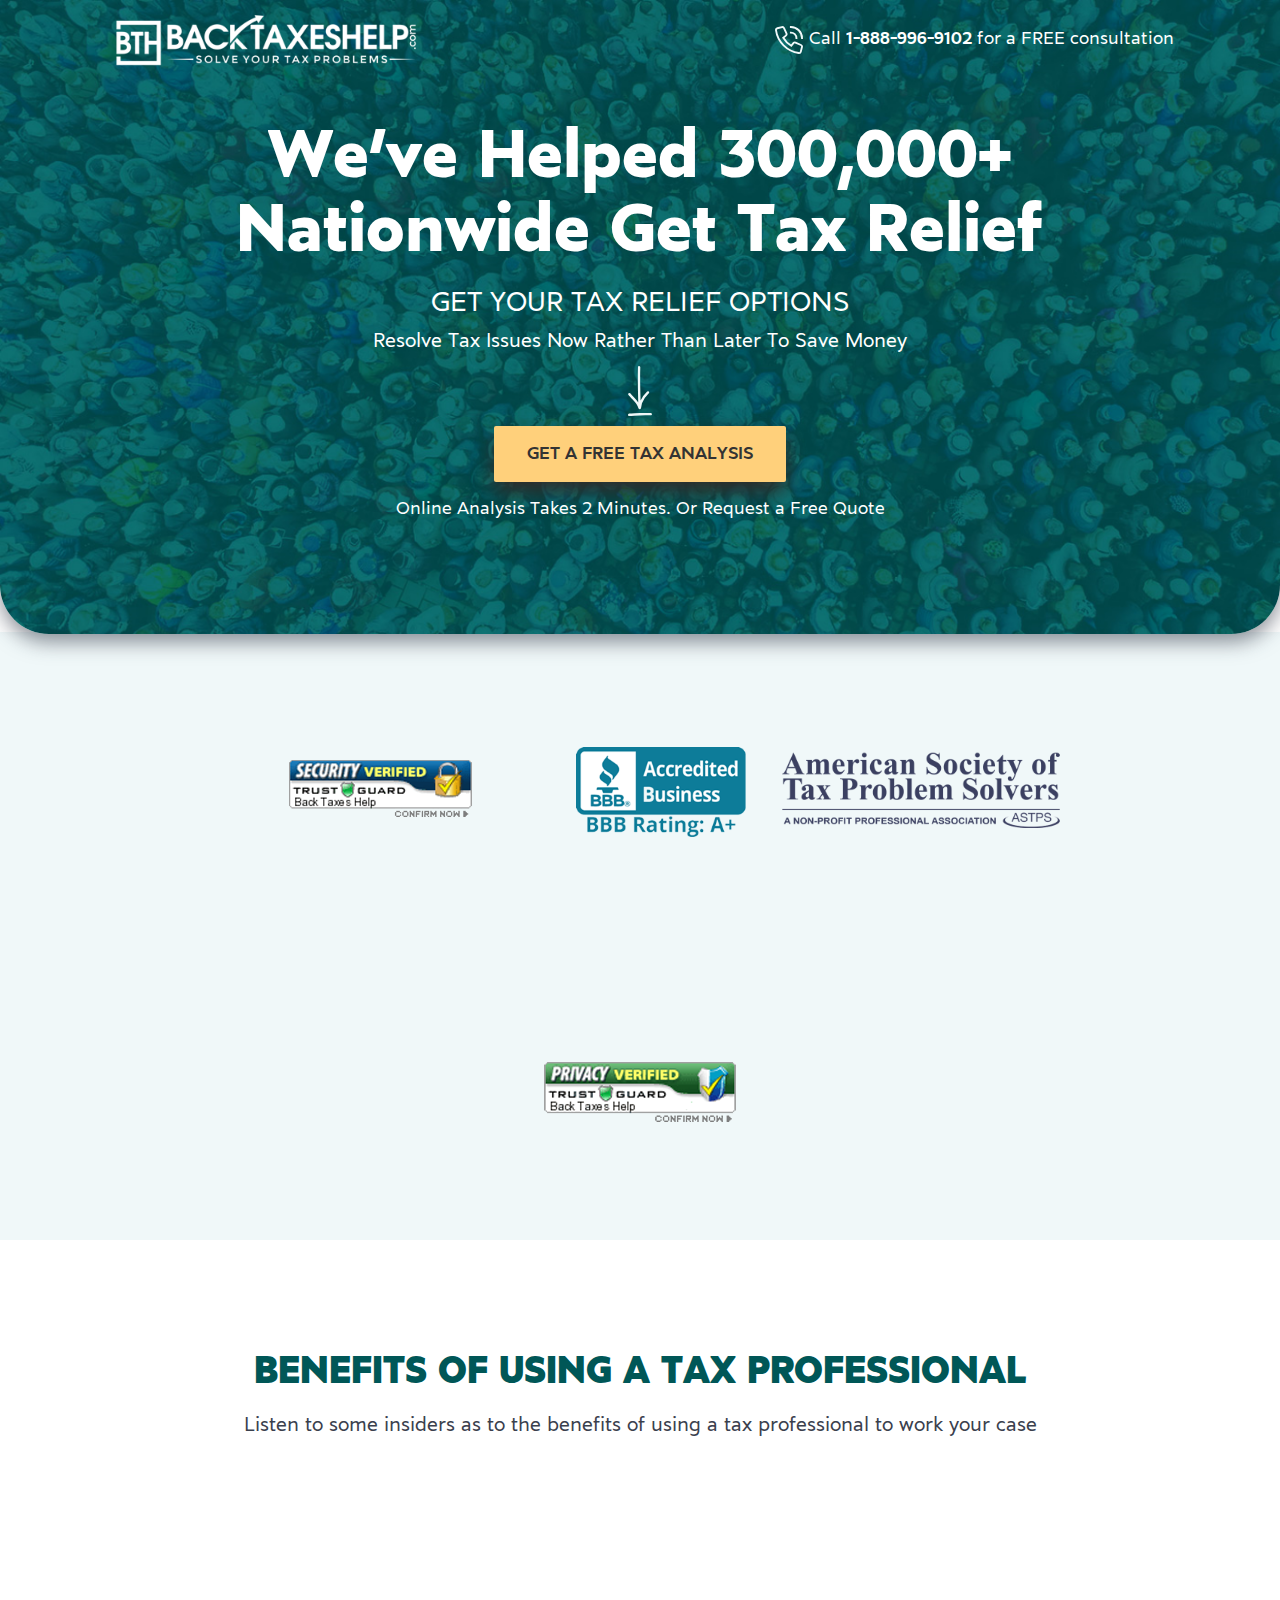
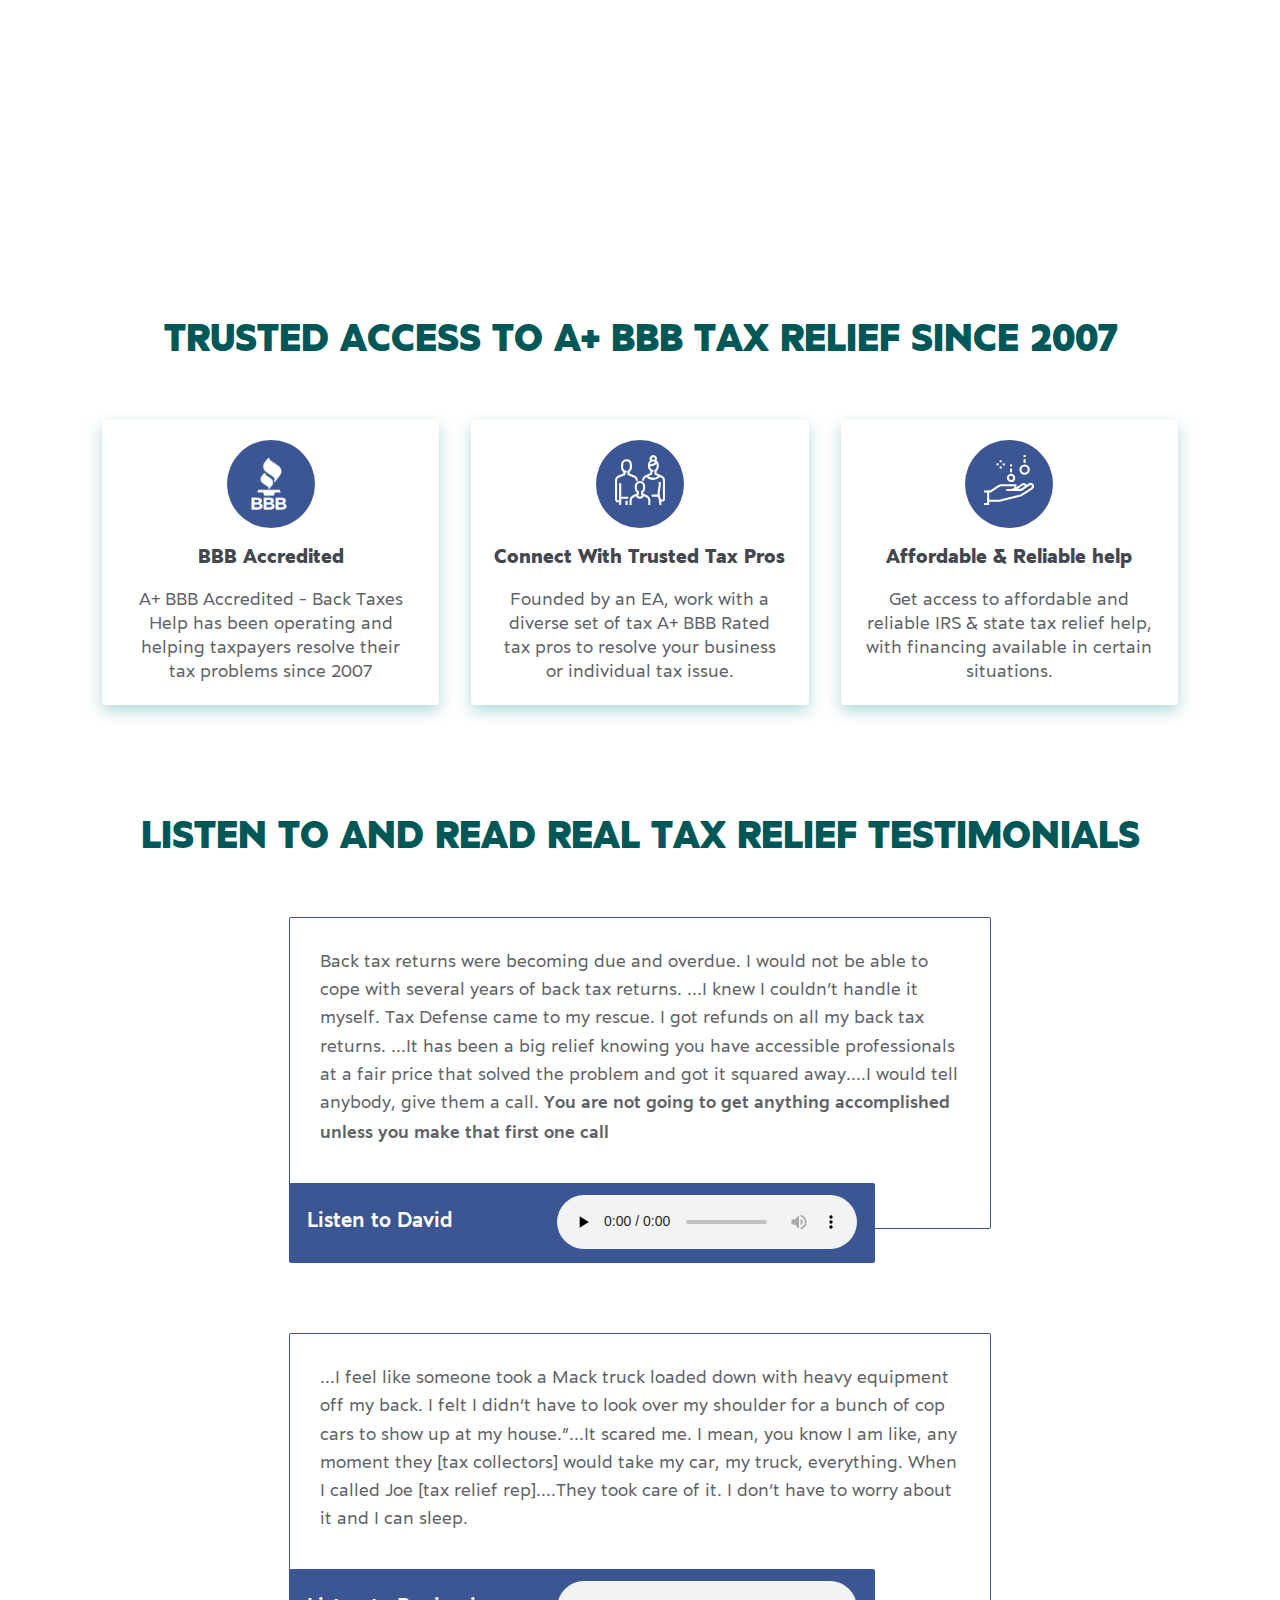
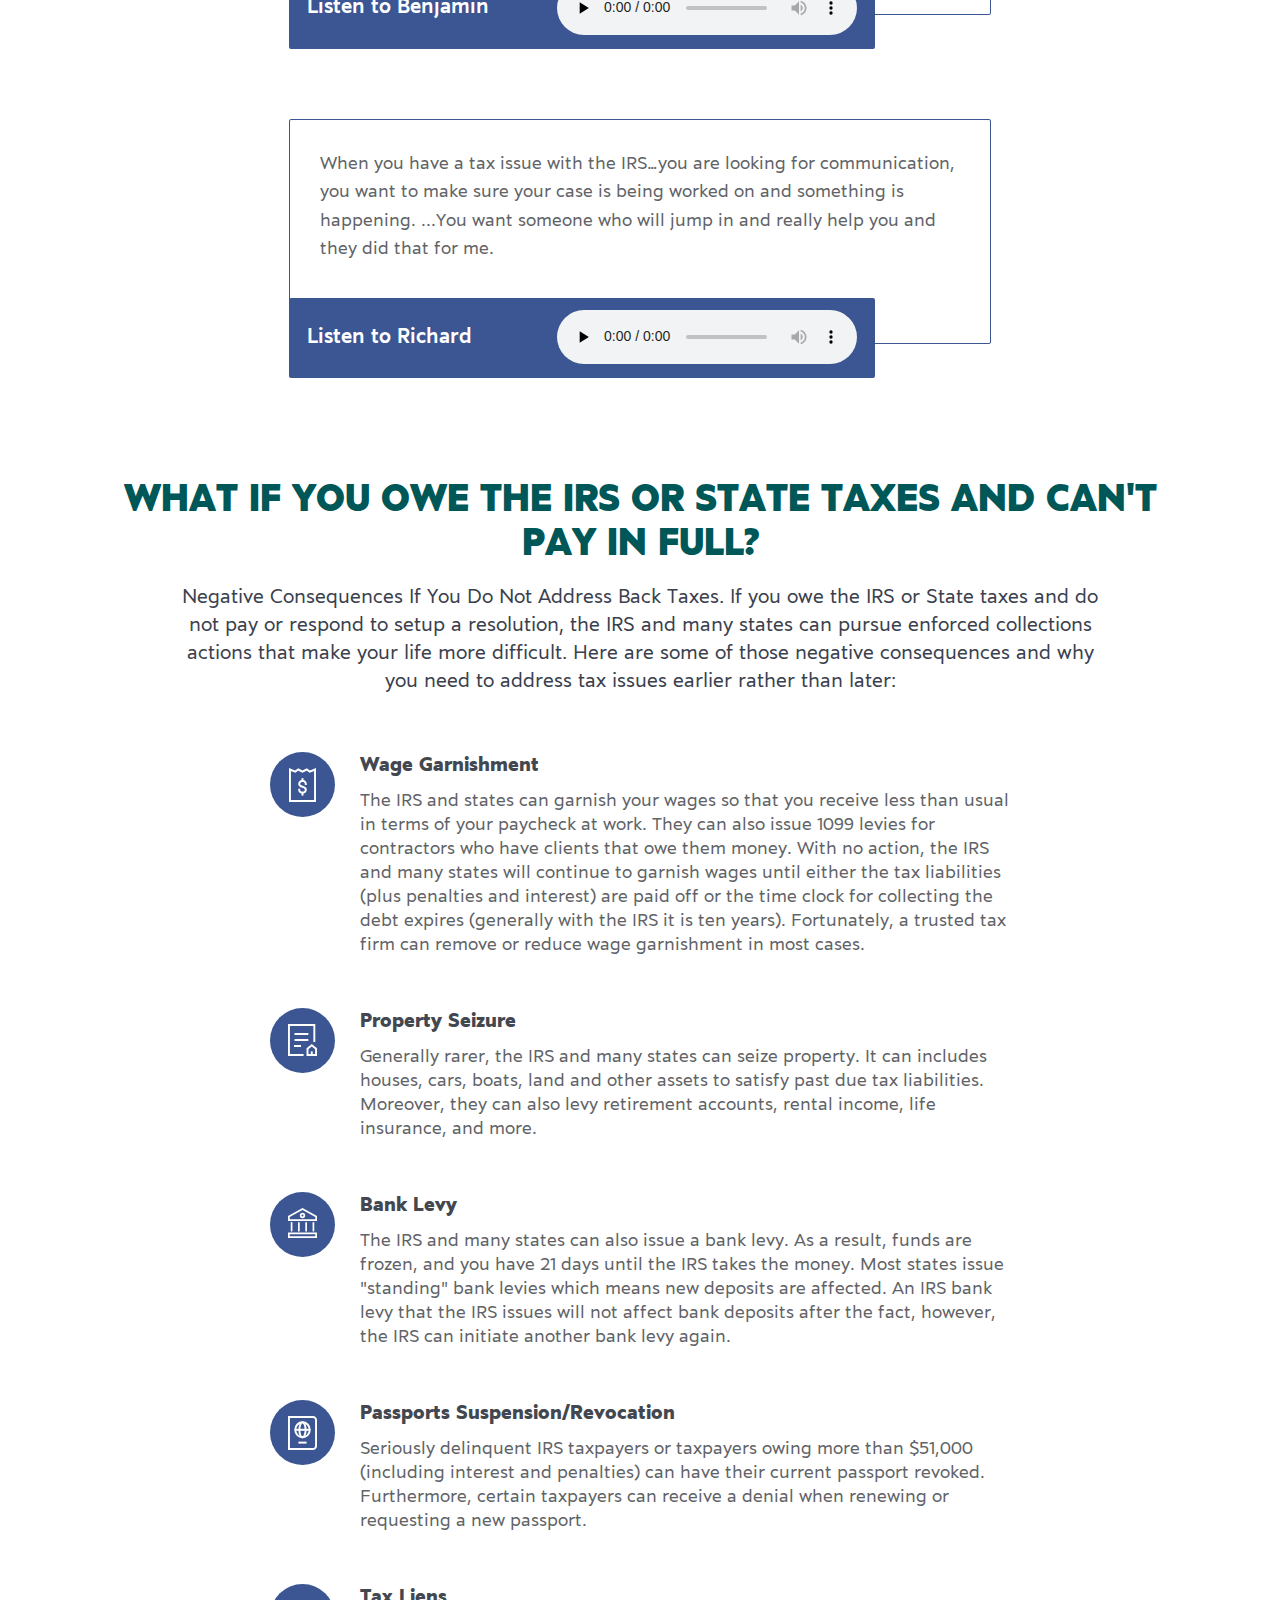
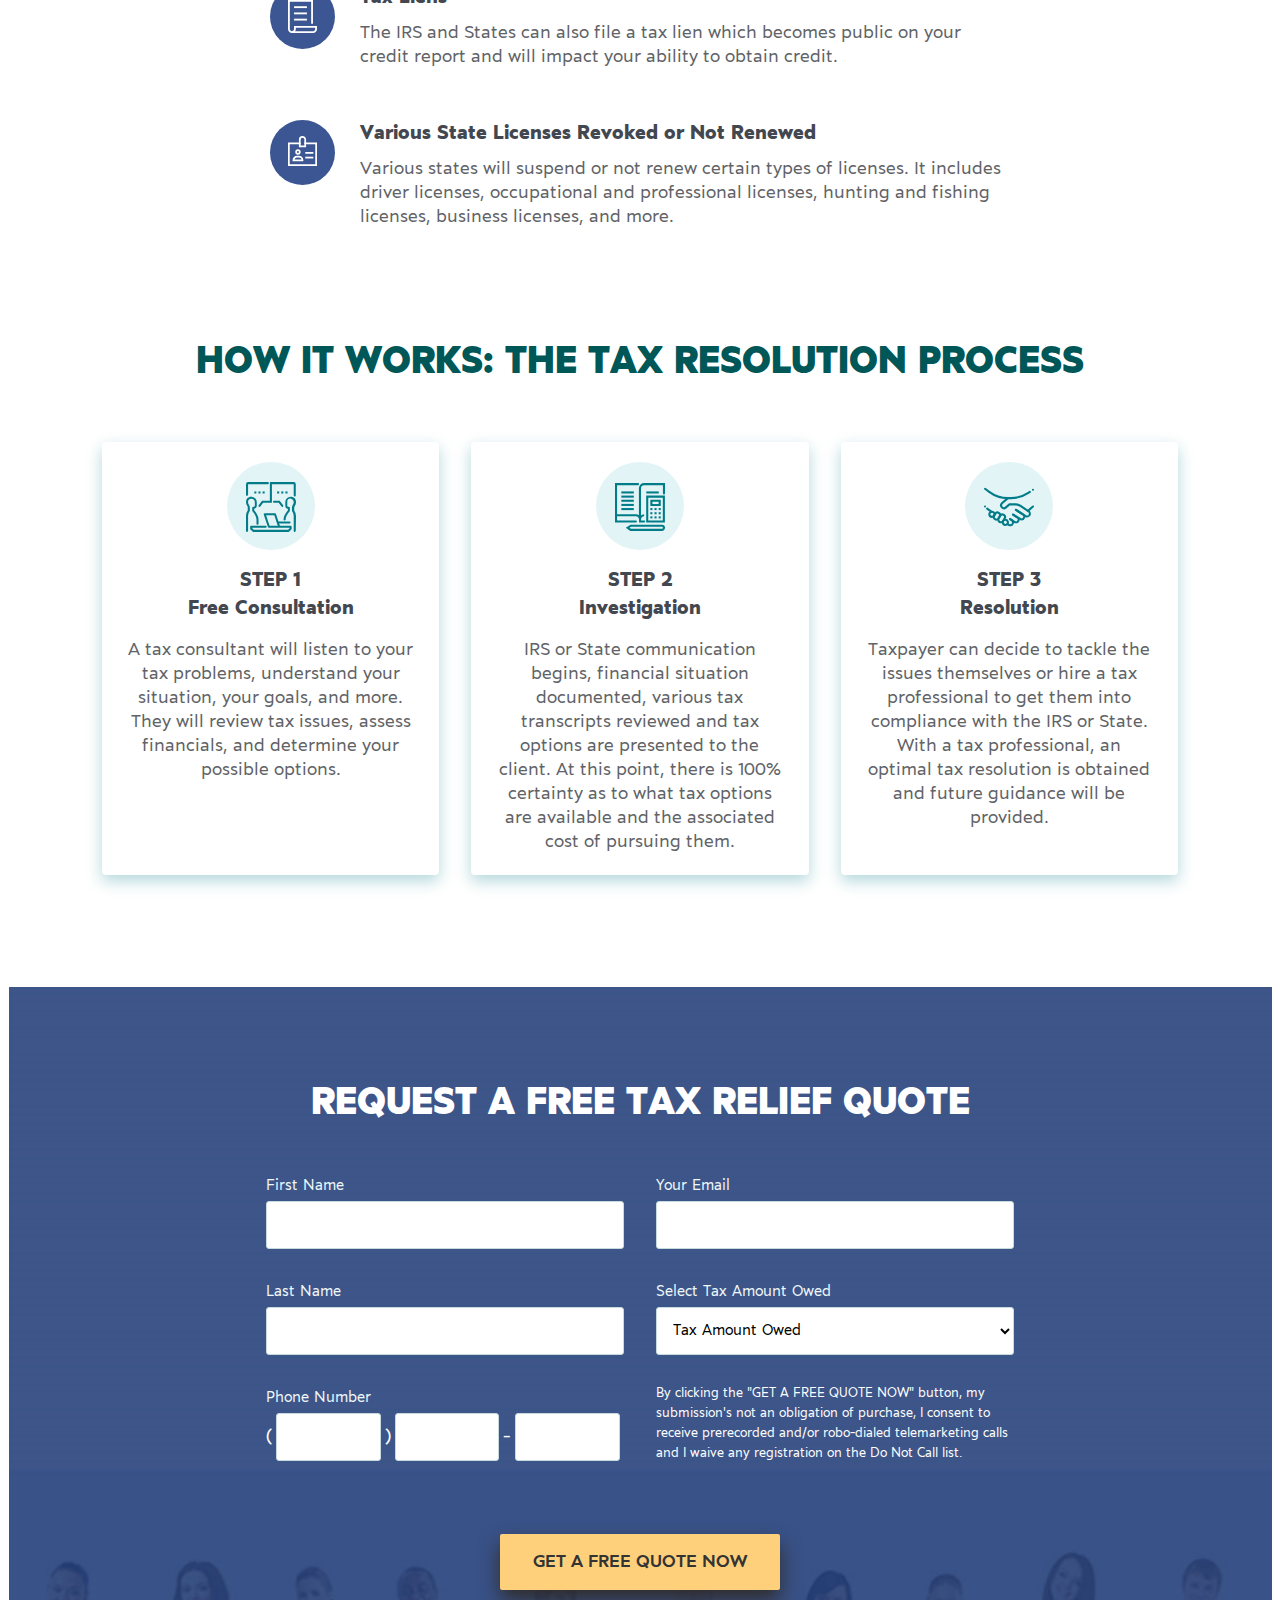
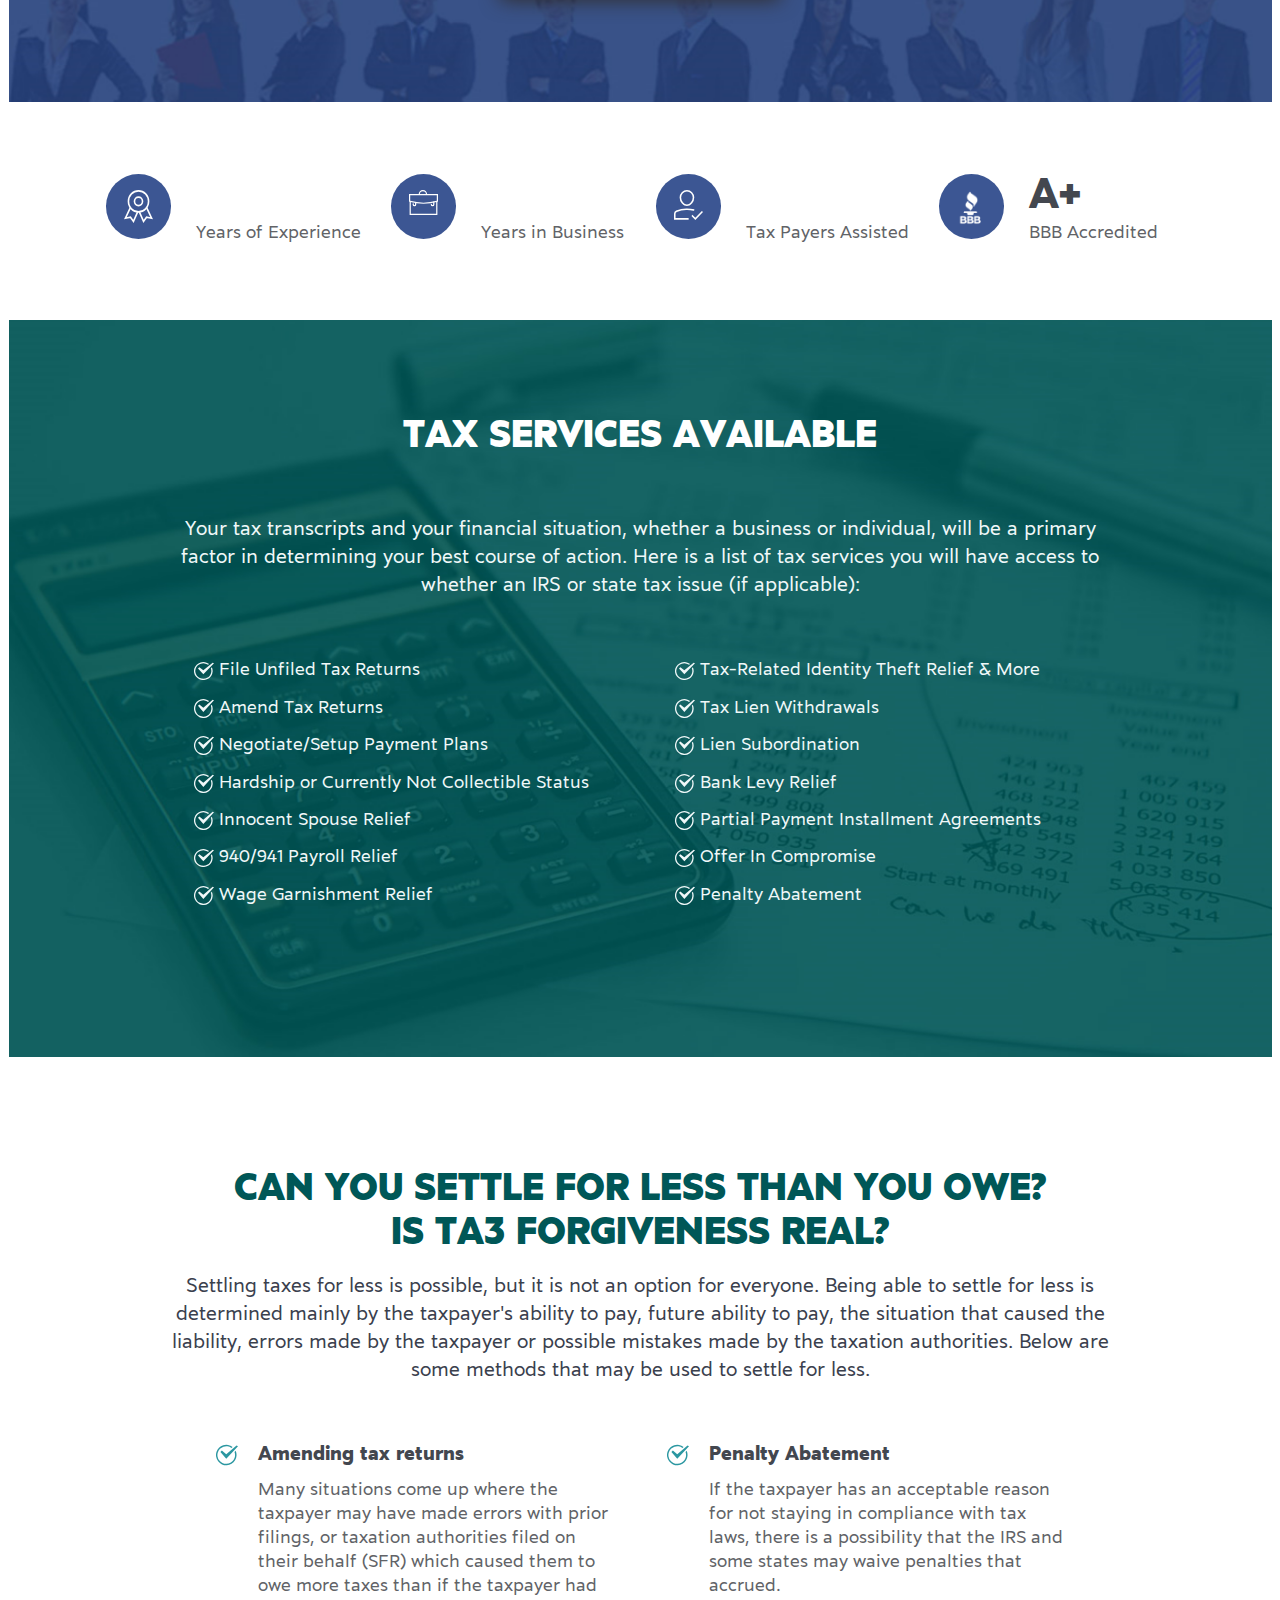
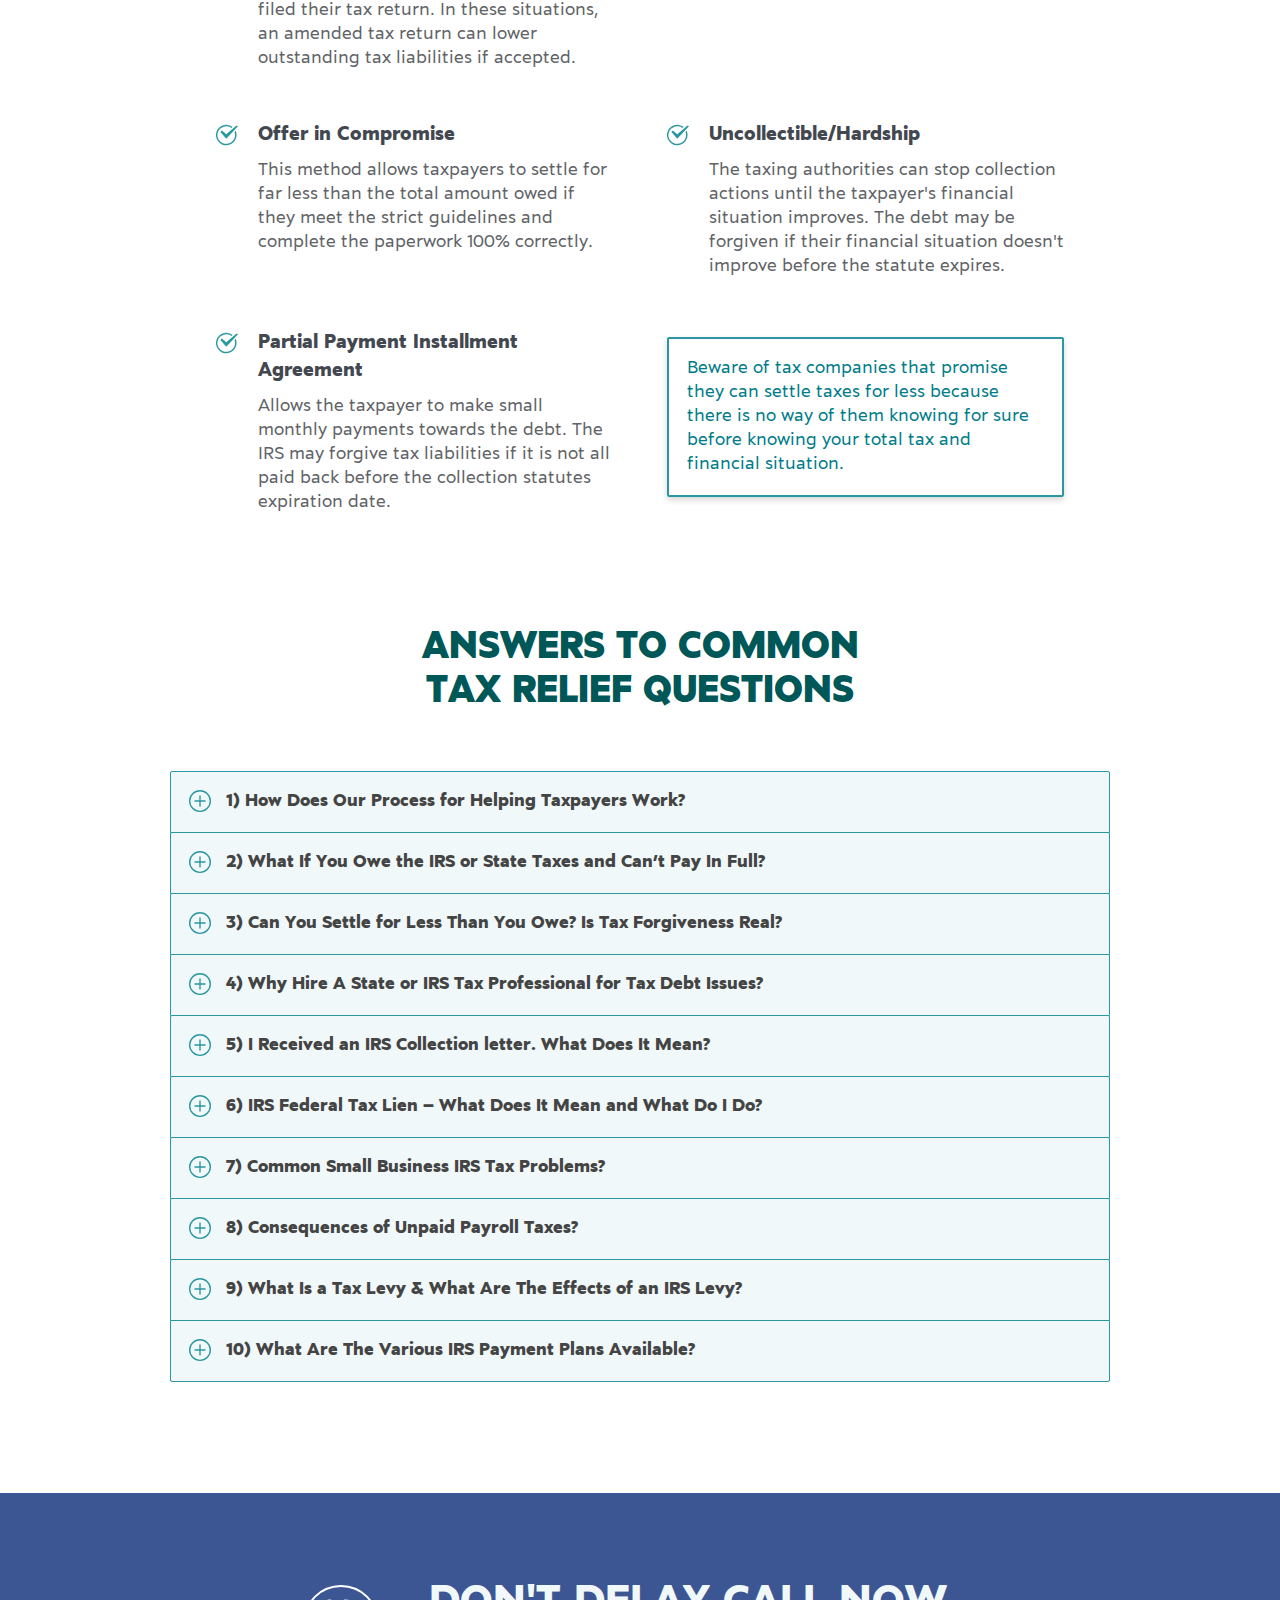
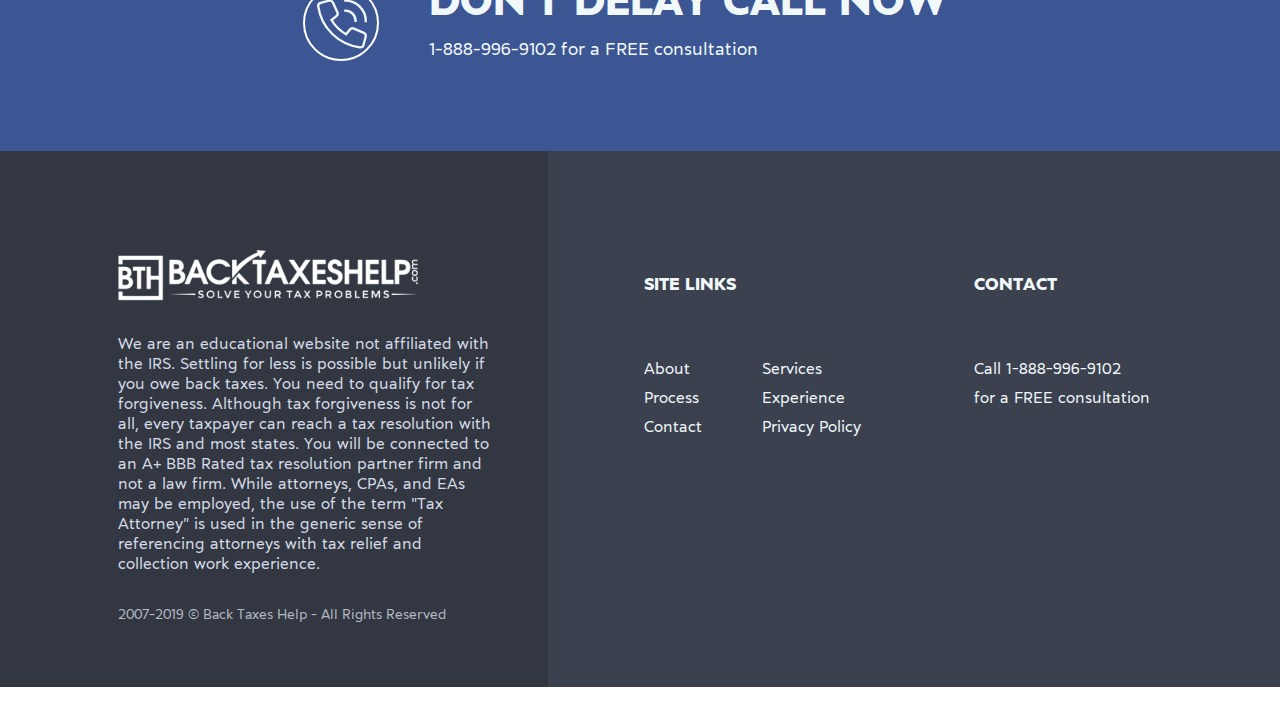
<file: index.html>
<!DOCTYPE html>
<!--[if lt IE 7]>
<html class="lt-ie9 lt-ie8 lt-ie7">
<![endif]-->
<!--[if IE 7]>
	<html class="lt-ie9 lt-ie8">
<![endif]-->
<!--[if IE 8]>
		<html class="lt-ie9">
	<![endif]-->
<!--[if gt IE 8]>
	<!-->
		<html>
<!--
<![endif]-->

<head>
	<meta charset="utf-8">
	<meta http-equiv="X-UA-Compatible" content="IE=edge,chrome=1">
	<!-- Set the title of your site here -->
	<title>BACKTAXESHELP</title>
	<meta name="viewport" content="width=device-width, initial-scale=1">
	<!-- stylesheet -->
	<link rel="stylesheet" href="./style.css">
	<!-- Favicons -->
	<!-- <link rel="shortcut icon" href="favicon.ico"> -->

	<!--[if lt IE 9]>
	<script src="http://html5shiv.googlecode.com/svn/trunk/html5.js"></script>
	<script src="https://cdnjs.cloudflare.com/ajax/libs/respond.js/1.4.2/respond.min.js"></script>
<![endif]-->
</head>

<body>
	<div class="sticky_call hide-desktop">
		<div>
			<p>
				<a href="tel:+18889969102">
					<span class="sticky_call__wrap">
						<svg
						xmlns="http://www.w3.org/2000/svg" width="28" height="28" viewBox="0 0 30.057 30.058">
						<g id="phone-call-3" transform="translate(-.982 -.959)">
							<path id="Path_3" d="M18 2a12 12 0 0 1 12 12" class="cls-1" style="fill:none;stroke:#fff;stroke-linecap:square;stroke-miterlimit:10;stroke-width:2px" data-name="Path 3"/>
							<path id="Path_4" d="M24 14a6 6 0 0 0-6-6" style="fill:none;stroke:#fff;stroke-linecap:square;stroke-miterlimit:10;stroke-width:2px" class="cls-1" data-name="Path 4"/>
							<path id="Path_5" d="M20.693 19.293l-2.282 2.853a24.077 24.077 0 0 1-8.557-8.557l2.853-2.282a1.939 1.939 0 0 0 .56-2.3l-2.6-5.855a1.939 1.939 0 0 0-2.26-1.09l-4.95 1.284A1.95 1.95 0 0 0 2.018 5.5 28.761 28.761 0 0 0 26.5 29.982a1.95 1.95 0 0 0 2.153-1.439l1.284-4.95a1.939 1.939 0 0 0-1.089-2.258l-5.855-2.6a1.939 1.939 0 0 0-2.3.558z" style="fill:none;stroke:#fff;stroke-linecap:square;stroke-miterlimit:10;stroke-width:2px" class="cls-1" data-name="Path 5"/>
						</g>
					</svg>
					<span>Call 1-888-996-9102
						<br/>for a FREE consultation
					</span></span>
				</a>
			</p>
		</div>
	</div>
	<div id="question_modal" class="modal display-none">
		<div class="modal__wrapper">
			<div>
				<div class="modal__inner opening">	<span class="modal__close">&times;</span>
					<div class="modal__body">
						<iframe src="https://bthstaging.wpengine.com/working_module2/" frameborder="0" height="720px" width="100%"></iframe>
					</div>
				</div>
			</div>
		</div>
	</div>
	<section class="heroHeader mb-88px rellax" style="background-image: url('./assets/img/header-bg.png');">
		<div class="wrap">
			<header class="nav mb-sm-24px mb-16px">
				<div class="nav__logo">
					<a href="">
						<img src="./assets/img/logo.png" alt="BACKTAXESHELP">
					</a>
				</div>
				<div class="nav__info">
					<p class="text-18">
						<a href="tel:+18889969102">
							<svg xmlns="http://www.w3.org/2000/svg" width="28" height="28" viewBox="0 0 30.057 30.058">
								<g id="phone-call-3" transform="translate(-.982 -.959)">
									<path id="Path_3" d="M18 2a12 12 0 0 1 12 12" class="cls-1" style="fill:none;stroke:#f0f8f9;stroke-linecap:square;stroke-miterlimit:10;stroke-width:2px" data-name="Path 3" />
									<path id="Path_4" d="M24 14a6 6 0 0 0-6-6" style="fill:none;stroke:#f0f8f9;stroke-linecap:square;stroke-miterlimit:10;stroke-width:2px" class="cls-1" data-name="Path 4" />
									<path id="Path_5" d="M20.693 19.293l-2.282 2.853a24.077 24.077 0 0 1-8.557-8.557l2.853-2.282a1.939 1.939 0 0 0 .56-2.3l-2.6-5.855a1.939 1.939 0 0 0-2.26-1.09l-4.95 1.284A1.95 1.95 0 0 0 2.018 5.5 28.761 28.761 0 0 0 26.5 29.982a1.95 1.95 0 0 0 2.153-1.439l1.284-4.95a1.939 1.939 0 0 0-1.089-2.258l-5.855-2.6a1.939 1.939 0 0 0-2.3.558z" style="fill:none;stroke:#f0f8f9;stroke-linecap:square;stroke-miterlimit:10;stroke-width:2px" class="cls-1" data-name="Path 5" />
								</g>
							</svg>Call	<b>1-888-996-9102</b> for a FREE consultation</a>
						</p>
					</div>
				</header>
				<div class="heroHeader__content mb-md-112px mb-sm-72px  mb-32px pl-32px pr-32px pl-md-0 pr-md-0">
					<div class="heroHeader__title">
						<h1 class="text-67 mb-16px">
							We’ve Helped 300,000+<br/>Nationwide Get Tax Relief
						</h1>
					</div>
					<div class="heroHeader__description">
						<p class="text-uppercase mb-8px text-28">Get Your Tax Relief Options</p>
						<p class="text-captialize mb-8px text-20">Resolve Tax Issues Now Rather Than Later To Save Money</p>
						<p class="heroHeader__arrow">
							<img src="assets/img/svg/arrow-down.svg" alt="Scroll Down">
						</p>
					</div>
					<div class="heroHeader__cta hide-mobile">
						<button class="button button--primary show-questionform mb-16px">GET A FREE TAX ANALYSIS</button>
					</div>
					<div class="heroHeader__info mt2 hide-mobile">
						<p class=" text-18">Online Analysis Takes 2 Minutes. Or Request a Free Quote</p>
					</div>
					<div class="heroHeader__share hide-mobile">
						<iframe data-src="https://www.facebook.com/plugins/like.php?href=https%3A%2F%2Fdevelopers.facebook.com%2Fdocs%2Fplugins%2F&width=450&layout=standard&action=like&size=small&show_faces=true&share=true&height=80&appId=1278914798818909" width="100" height="80" style="border:none;overflow:hidden" scrolling="no" frameborder="0" allowTransparency="true" allow="encrypted-media"></iframe>
					</div>
				</div>
			</div>
		</section>
		<!-- .heroHeader -->
		<section class="questionsform hide-desktop">
			<div class="questionsform__wrap">
				<iframe src="https://bthstaging.wpengine.com/working_module2/" frameborder="0" height="720px" width="100%"></iframe>
			</div>
		</section>
		<!-- .questionsform -->
		<section class="brands mb-md-112px mb-sm-72px  mb-72px">
			<div class="wrap">
				<div class="brands__wrapper">
					<div class="brand">
						<div class="brand__image pl-32px pr-32px pl-md-0 pr-md-0">
							<img src="./assets/img/security.png" alt="">
						</div>
					</div>
					<div class="brand">
						<div class="brand__image pl-32px pr-32px pl-md-0 pr-md-0">
							<a href="https://www.bbb.org/us/ct/stamford/profile/internet-marketing-services/back-taxes-help-0111-87065072#sealclick">
								<img src="./assets/img/BBB.png" alt="">

							</a>
						</div>
					</div>
					<div class="brand">
						<div class="brand__image pl-32px pr-32px pl-md-0 pr-md-0">
							<img src="./assets/img/ASTPS.png" alt="">
						</div>
					</div>
					<div class="brand">
						<div class="brand__image pl-32px pr-32px pl-md-0 pr-md-0">
							<img src="./assets/img/privacy.png" alt="">
						</div>
					</div>
				</div>
				<div class="socialshare hide-desktop">
					<iframe data-src="https://www.facebook.com/plugins/like.php?href=https%3A%2F%2Fdevelopers.facebook.com%2Fdocs%2Fplugins%2F&width=450&layout=standard&action=like&size=small&show_faces=true&share=true&height=80&appId=1278914798818909" width="100" height="80" style="border:none;overflow:hidden" scrolling="no" frameborder="0" allowTransparency="true" allow="encrypted-media"></iframe>
				</div>
			</div>
		</section>
		<!-- .brands -->
		<main role="main">
			<div class="wrap">
				<section class="benefits mb-md-112px mb-sm-72px  mb-72px">
					<h3 class="heading pl-32px pr-32px pl-md-0 pr-md-0 text-38 bold mb-sm-16px mb-56px">Benefits of Using a Tax Professional</h3>
					<p class="sub-heading pl-32px pr-32px pl-md-0 pr-md-0 mb-24px mb-sm-56px text-20">Listen to some insiders as to the benefits of using a tax professional to work your case</p>
					<div class="container">
						<div class="row">
							<div class="col-xs-12 col-sm-6 col-md-6 col-lg-6">
								<div class="benefits__video mr-0 mr-sm-8px">
									<iframe width="853" height="480" data-src="https://www.youtube.com/embed/jDolioYtFow" frameborder="0" allow="accelerometer; autoplay; encrypted-media; gyroscope; picture-in-picture" allowfullscreen style="border:none;overflow:hidden" scrolling="no" frameborder="0" allowTransparency="true" allow="encrypted-media"></iframe>
								</div>
							</div>
							<div class="col-xs-12 col-sm-6 col-md-6 col-lg-6">
								<div class="benefits__video mr-0 mt-16px mt-sm-0 ml-sm-8px">
									<iframe width="853" height="480" data-src="https://www.youtube.com/embed/YQvgY8rK2GE" frameborder="0" allow="accelerometer; autoplay; encrypted-media; gyroscope; picture-in-picture" allowfullscreen style="border:none;overflow:hidden" scrolling="no" frameborder="0" allowTransparency="true" allow="encrypted-media"></iframe>
								</div>
							</div>
						</div>
					</div>
				</section>
				<!-- .benefits -->
				<section class="trusted-features  mb-md-112px mb-sm-72px  mb-72px">
					<h3 class="heading pl-32px pr-32px pl-md-0 pr-md-0 text-38 bold mb-40px mb-sm-56px">Trusted Access to A+ BBB Tax Relief Since 2007</h3>
					<div class="container">
						<div class="row">
							<div class="col-xs-12 col-sm-4 col-md-4 col-lg-4">
								<div class="featureBox ml-24px mr-24px ml-sm-16px mr-sm-16px">
									<div class="featureBox__img">
										<img src="assets/img/svg/bbb.svg" alt="">
									</div>
									<div class="featureBox__title">
										<h2>BBB Accredited</h2>
									</div>
									<div class="featureBox__content">
										<p>A+ BBB Accredited - Back Taxes Help has been operating and helping taxpayers resolve their tax problems since 2007</p>
									</div>
								</div>
							</div>
							<div class="col-xs-12 col-sm-4 col-md-4 col-lg-4">
								<div class="featureBox ml-24px mr-24px ml-sm-16px mr-sm-16px">
									<div class="featureBox__img">
										<img src="assets/img/svg/connect.svg" alt="">
									</div>
									<div class="featureBox__title">
										<h2>Connect With Trusted Tax Pros</h2>
									</div>
									<div class="featureBox__content">
										<p>Founded by an EA, work with a diverse set of tax A+ BBB Rated tax pros to resolve your business or individual tax issue.</p>
									</div>
								</div>
							</div>
							<div class="col-xs-12 col-sm-4 col-md-4 col-lg-4">
								<div class="featureBox ml-24px mr-24px ml-sm-16px mr-sm-16px  mb-32px mb-sm-0 mb-lg-0 mb-md-0">
									<div class="featureBox__img">
										<img src="assets/img/svg/affordable.svg" alt="">
									</div>
									<div class="featureBox__title">
										<h2>Affordable & Reliable help</h2>
									</div>
									<div class="featureBox__content">
										<p>Get access to affordable and reliable IRS & state tax relief help, with financing available in certain situations.</p>
									</div>
								</div>
							</div>
						</div>
					</div>
				</section>
				<!-- .trusted-features -->
				<section class="recordings  mb-sm-136px mb-72px">
					<h3 class="heading pl-32px pr-32px pl-md-0 pr-md-0 text-38 bold mb-40px mb-sm-56px">Listen to and Read Real Tax Relief Testimonials</h3>
					<div class="recording ml-32px mr-32px mb-md-104px mb-32px mb-sm-104px">
						<div class="recording__content">
							<p class="text-18">Back tax returns were becoming due and overdue. I would not be able to cope with several years of back tax returns. ...I knew I couldn’t handle it myself. Tax Defense came to my rescue. I got refunds on all my back tax returns. ...It has been a big relief knowing you have accessible professionals at a fair price that solved the problem and got it squared away....I would tell anybody, give them a call.	<b>You are not going to get anything accomplished unless you make that first one call</b>
							</p>
						</div>
						<div class="recording__meta">
							<div class="recording__meta-customer">	<span class="text-21">Listen to David</span>
							</div>
							<div class="recording__meta-audio">
								<audio controls preload="none"><source src="./assets/audio/david-testimonial.mp3" type="audio/mpeg">Your browser does not support the audio element.
								</audio>
							</div>
						</div>
					</div>
					<div class="recording ml-32px mr-32px mb-md-104px mb-32px mb-sm-104px">
						<div class="recording__content">
							<p class="text-18">...I feel like someone took a Mack truck loaded down with heavy equipment off my back. I felt I didn’t have to look over my shoulder for a bunch of cop cars to show up at my house.”...It scared me. I mean, you know I am like, any moment they [tax collectors] would take my car, my truck, everything. When I called Joe [tax relief rep]....They took care of it. I don’t have to worry about it and I can sleep.</p>
						</div>
						<div class="recording__meta">
							<div class="recording__meta-customer">	<span class="text-21">Listen to Benjamin</span>
							</div>
							<div class="recording__meta-audio">
								<audio controls preload="none"><source src="./assets/audio/benjamin-testimonial.mp3" type="audio/mpeg">Your browser does not support the audio element.
								</audio>
							</div>
						</div>
					</div>
					<div class="recording ml-32px mr-32px mb-md-104px mb-32px mb-sm-104px">
						<div class="recording__content">
							<p class="text-18">When you have a tax issue with the IRS…you are looking for communication, you want to make sure your case is being worked on and something is happening. ...You want someone who will jump in and really help you and they did that for me.</p>
						</div>
						<div class="recording__meta">
							<div class="recording__meta-customer">	<span class="text-21">Listen to Richard</span>
							</div>
							<div class="recording__meta-audio">
								<audio controls preload="none"><source src="./assets/audio/richard-testimonial.mp3" type="audio/mpeg">Your browser does not support the audio element.
								</audio>
							</div>
						</div>
					</div>
				</section>
				<!-- .recordings -->
				<section class="feature_points  mb-md-112px mb-sm-72px  mb-72px">
					<h3 class="heading pl-32px pr-32px pl-md-0 pr-md-0 text-38 bold mb-sm-16px mb-56px ">What If You Owe the IRS or State Taxes and Can't Pay In Full?
					</h3>
					<p class="sub-heading pl-32px pr-32px pl-md-0 pr-md-0 mb-24px mb-sm-56px text-20">Negative Consequences If You Do Not Address Back Taxes. If you owe the IRS or State taxes and do not pay or respond to setup a resolution, the IRS and many states can pursue enforced collections actions that make your life more difficult. Here are some of those negative consequences and why you need to address tax issues earlier rather than later:</p>
					<div class="iconBox">
						<div class="iconBox__wrapper">
							<div class="iconBox__icon">
								<img src="assets/img/svg/receipt.svg" alt="Receipt">
							</div>
							<div class="iconBox__title">Wage Garnishment</div>
							<div class="iconBox__content">
								<p>The IRS and states can garnish your wages so that you receive less than usual in terms of your paycheck at work. They can also issue 1099 levies for contractors who have clients that owe them money. With no action, the IRS and many states will continue to garnish wages until either the tax liabilities (plus penalties and interest) are paid off or the time clock for collecting the debt expires (generally with the IRS it is ten years). Fortunately, a trusted tax firm can remove or reduce wage garnishment in most cases.</p>
							</div>
						</div>
					</div>
					<div class="iconBox">
						<div class="iconBox__wrapper">
							<div class="iconBox__icon">
								<img src="assets/img/svg/property-agreement.svg" alt="Property Agreement">
							</div>
							<div class="iconBox__title">Property Seizure</div>
							<div class="iconBox__content">
								<p>Generally rarer, the IRS and many states can seize property. It can includes houses, cars, boats, land and other assets to satisfy past due tax liabilities. Moreover, they can also levy retirement accounts, rental income, life insurance, and more.</p>
							</div>
						</div>
					</div>
					<div class="iconBox">
						<div class="iconBox__wrapper">
							<div class="iconBox__icon">
								<img src="assets/img/svg/bank.svg" alt="Bank">
							</div>
							<div class="iconBox__title">Bank Levy</div>
							<div class="iconBox__content">
								<p>The IRS and many states can also issue a bank levy. As a result, funds are frozen, and you have 21 days until the IRS takes the money. Most states issue "standing" bank levies which means new deposits are affected. An IRS bank levy that the IRS issues will not affect bank deposits after the fact, however, the IRS can initiate another bank levy again.</p>
							</div>
						</div>
					</div>
					<div class="iconBox">
						<div class="iconBox__wrapper">
							<div class="iconBox__icon">
								<img src="assets/img/svg/passport.svg" alt="Passport">
							</div>
							<div class="iconBox__title">Passports Suspension/Revocation</div>
							<div class="iconBox__content">
								<p>Seriously delinquent IRS taxpayers or taxpayers owing more than $51,000 (including interest and penalties) can have their current passport revoked. Furthermore, certain taxpayers can receive a denial when renewing or requesting a new passport.</p>
							</div>
						</div>
					</div>
					<div class="iconBox">
						<div class="iconBox__wrapper">
							<div class="iconBox__icon">
								<img src="assets/img/svg/paper.svg" alt="Paper">
							</div>
							<div class="iconBox__title">Tax Liens</div>
							<div class="iconBox__content">
								<p>The IRS and States can also file a tax lien which becomes public on your credit report and will impact your ability to obtain credit.</p>
							</div>
						</div>
					</div>
					<div class="iconBox">
						<div class="iconBox__wrapper">
							<div class="iconBox__icon">
								<img src="assets/img/svg/badge.svg" alt="Badge">
							</div>
							<div class="iconBox__title">Various State Licenses Revoked or Not Renewed</div>
							<div class="iconBox__content">
								<p>Various states will suspend or not renew certain types of licenses. It includes driver licenses, occupational and professional licenses, hunting and fishing licenses, business licenses, and more.</p>
							</div>
						</div>
					</div>
				</section>
				<!-- .feature_points -->
				<section class="how-it-works mb-md-112px mb-sm-72px  mb-72px">
					<h3 class="heading pl-32px pr-32px pl-md-0 pr-md-0 text-38 bold mb-40px mb-sm-56px ">How It Works: the Tax Resolution Process</h3>
					<div class="container">
						<div class="row">
							<div class="col-xs-12 col-sm-4 col-md-4 col-lg-4">
								<div class="featureBox ml-24px mr-24px ml-sm-16px mr-sm-16px">
									<div class="featureBox__img">
										<img src="assets/img/svg/how-it-works_step1.svg" alt="Free Consultation">
									</div>
									<div class="featureBox__title">
										<h2>
											STEP 1<br/>Free Consultation
										</h2>
									</div>
									<div class="featureBox__content">
										<p>A tax consultant will listen to your tax problems, understand your situation, your goals, and more. They will review tax issues, assess financials, and determine your possible options.</p>
									</div>
								</div>
							</div>
							<div class="col-xs-12 col-sm-4 col-md-4 col-lg-4">
								<div class="featureBox ml-24px mr-24px ml-sm-16px mr-sm-16px">
									<div class="featureBox__img">
										<img src="assets/img/svg/how-it-works_step2.svg" alt="Investigation">
									</div>
									<div class="featureBox__title">
										<h2>
											STEP 2<br/>Investigation
										</h2>
									</div>
									<div class="featureBox__content">
										<p>IRS or State communication begins, financial situation documented, various tax transcripts reviewed and tax options are presented to the client. At this point, there is 100% certainty as to what tax options are available and the associated cost of pursuing them.</p>
									</div>
								</div>
							</div>
							<div class="col-xs-12 col-sm-4 col-md-4 col-lg-4">
								<div class="featureBox ml-24px mr-24px ml-sm-16px mr-sm-16px  mb-32px mb-sm-0 mb-lg-0 mb-md-0">
									<div class="featureBox__img">
										<img src="assets/img/svg/how-it-works_step3.svg" alt="Resolution">
									</div>
									<div class="featureBox__title">
										<h2>
											STEP 3<br/>Resolution
										</h2>
									</div>
									<div class="featureBox__content">
										<p>Taxpayer can decide to tackle the issues themselves or hire a tax professional to get them into compliance with the IRS or State. With a tax professional, an optimal tax resolution is obtained and future guidance will be provided.</p>
									</div>
								</div>
							</div>
						</div>
					</div>
				</section>
				<!-- .how-it-works -->
				<section class="free-quote bg-secondary color-white" style="background-image: url('./assets/img/form-bg.png');">
					<h3 class="heading pl-32px pr-32px pl-md-0 pr-md-0 full-width display-inlineBlock text-38 bold mt-72px mt-sm-96px mb-16px">Request a Free Tax Relief Quote</h3>
					<form method="post" action="/" class="form pb-sm-112px pb-56px" autocomplete="off">
						<div class="container">
							<div class="row">
								<div class="col-xs-12 col-sm-12 col-md-6 col-lg-6">
									<div class="form-item">
										<label>First Name</label>
										<input type="text" name="first_name" required>
									</div>
								</div>
								<div class="col-xs-12 col-sm-12 col-md-6 col-lg-6">
									<div class="form-item">
										<label>Your Email</label>
										<input type="email" name="email1" required>
									</div>
								</div>
								<div class="col-xs-12 col-sm-12 col-md-6 col-lg-6">
									<div class="form-item">
										<label>Last Name</label>
										<input type="text" name="last_name" required>
									</div>
								</div>
								<div class="col-xs-12 col-sm-12 col-md-6 col-lg-6">
									<div class="form-item">
										<label>Select Tax Amount Owed</label>
										<select name="amount-debt" required>
											<option value="" selected="selected">Tax Amount Owed</option>
											<option value="$7,500 to $9,999">$7,500 to $9,999</option>
											<option value="$10,000 to $14,999">$10,000 to $14,999</option>
											<option value="$15,000 to $19,999">$15,000 to $19,999</option>
											<option value="$20,000 to $24,999">$20,000 to $24,999</option>
											<option value="$25,000 to $29,999">$25,000 to $29,999</option>
											<option value="$30,000 to $39,999">$30,000 to $39,999</option>
											<option value="$40,000 to $59,999">$40,000 to $59,999</option>
											<option value="$60,000 to $79,999">$60,000 to $79,999</option>
											<option value="$80,000 to $99,999">$80,000 to $99,999</option>
											<option value="$100,000+">$100,000 +</option>
										</select>
									</div>
								</div>
								<div class="col-xs-12 col-sm-12 col-md-6 col-lg-6">
									<div class="form-item">
										<label>Phone Number</label>
										<div class="inline-fields">
										(<input type="text" name="phone_area" maxlength="3" required>)
										<input type="text" name="phone_pre" maxlength="3" required>
										-
										<input type="text" name="phone_number" maxlength="4" required>
										</div>
									</div>
								</div>
								<div class="col-xs-12 col-sm-12 col-md-6 col-lg-6">
									<div class="form-item">
										<p class="desc text-14">By clicking the "GET A FREE QUOTE NOW" button, my submission's not an obligation of purchase, I consent to receive prerecorded and/or robo-dialed telemarketing calls and I waive any registration on the Do Not Call list.</p>
									</div>
								</div>
								<div class="col-xs-12 col-sm-12 col-md-12 col-lg-12">
									<button class="button mt-md-56px mt-24px button--primary" type="submit">GET A FREE QUOTE NOW</button>
								</div>
							</div>
						</div>
					</form>
				</section>

				<!-- .free-quote -->
				<section class="counters">
					<div class="counters_wrap mb-48px mb-sm-72px mt-48px mt-sm-72px pl-32px pr-32px pl-md-0 pr-md-0">
						<div class="iconBox iconBox--inline">
							<div class="iconBox__wrapper">
								<div class="iconBox__icon">
									<img src="assets/img/svg/experience.svg" alt="Receipt">
								</div>
								<div class="iconBox__title mb-0">	<span class="countup" cup-end="10" cup-append=""></span>
								</div>
								<div class="iconBox__content">
									<p>Years of Experience</p>
								</div>
							</div>
						</div>
						<div class="iconBox iconBox--inline">
							<div class="iconBox__wrapper">
								<div class="iconBox__icon">
									<img src="assets/img/svg/business.svg" alt="Receipt">
								</div>
								<div class="iconBox__title mb-0">	<span class="countup" cup-end="10" cup-append="+"></span>
								</div>
								<div class="iconBox__content">
									<p>Years in Business</p>
								</div>
							</div>
						</div>
						<div class="iconBox iconBox--inline">
							<div class="iconBox__wrapper">
								<div class="iconBox__icon">
									<img src="assets/img/svg/taxpayers.svg" alt="Receipt">
								</div>
								<div class="iconBox__title mb-0">	<span class="countup" cup-end="300000" cup-append=""></span>
								</div>
								<div class="iconBox__content">
									<p>Tax Payers Assisted</p>
								</div>
							</div>
						</div>
						<div class="iconBox iconBox--inline">
							<div class="iconBox__wrapper">
								<div class="iconBox__icon">
									<img src="assets/img/svg/small-white-bbb.svg" alt="Receipt">
								</div>
								<div class="iconBox__title mb-0">A+</div>
								<div class="iconBox__content">
									<p>BBB Accredited</p>
								</div>
							</div>
						</div>
					</div>
				</section>
				<!-- .counters -->
				<section class="tax-services pb3 rellax mb-md-112px mb-sm-72px  mb-72px" style="background-image: url('./assets/img/taxservices-bg.png');">
					<h3 class="heading pl-32px pr-32px pl-md-0 pr-md-0 full-width display-inlineBlock text-38 bold mt-72px mt-sm-96px mb-56px">Tax Services Available</h3>
					<p class="sub-heading pl-32px pr-32px pl-md-0 pr-md-0 mb-24px mb-sm-56px text-20">Your tax transcripts and your financial situation, whether a business or individual, will be a primary factor in determining your best course of action. Here is a list of tax services you will have access to whether an IRS or state tax issue (if applicable):</p>
					<div class="container-fluid pb-sm-96px pb-56px">
						<div class="row with-gutter">
							<div class="col-xs-12 col-sm-12 col-md-6 col-lg-6">
								<ul class="tax-services-list text-18">
									<li>
										<img src="./assets/img/svg/check.svg" alt="Checked">
										<span>File Unfiled Tax Returns</span>
									</li>
									<li>
										<img src="./assets/img/svg/check.svg" alt="Checked">
										<span>Amend Tax Returns </span>
									</li>
									<li>
										<img src="./assets/img/svg/check.svg" alt="Checked">
										<span>Negotiate/Setup Payment Plans</span>
									</li>
									<li>
										<img src="./assets/img/svg/check.svg" alt="Checked">
										<span>Hardship or Currently Not Collectible Status</span>
									</li>
									<li>
										<img src="./assets/img/svg/check.svg" alt="Checked">
										<span>Innocent Spouse Relief</span>
									</li>
									<li>
										<img src="./assets/img/svg/check.svg" alt="Checked">
										<span>940/941 Payroll Relief</span>
									</li>
									<li>
										<img src="./assets/img/svg/check.svg" alt="Checked">
										<span>Wage Garnishment Relief</span>
									</li>
								</ul>
							</div>
							<div class="col-xs-12 col-sm-12 col-md-6 col-lg-6">
								<ul class="tax-services-list text-18 p-0">
									<li>
										<img src="./assets/img/svg/check.svg" alt="Checked">
										<span>Tax-Related Identity Theft Relief & More</span>
									</li>
									<li>
										<img src="./assets/img/svg/check.svg" alt="Checked">
										<span>Tax Lien Withdrawals</span>
									</li>
									<li>
										<img src="./assets/img/svg/check.svg" alt="Checked">
										<span>Lien Subordination</span>
									</li>
									<li>
										<img src="./assets/img/svg/check.svg" alt="Checked">
										<span>Bank Levy Relief</span>
									</li>
									<li>
										<img src="./assets/img/svg/check.svg" alt="Checked">
										<span>Partial Payment Installment Agreements</span>
									</li>
									<li>
										<img src="./assets/img/svg/check.svg" alt="Checked">
										<span>Offer In Compromise</span>
									</li>
									<li>
										<img src="./assets/img/svg/check.svg" alt="Checked">
										<span>Penalty Abatement</span>
									</li>
								</ul>
							</div>
						</div>
					</div>
				</section>
				<!-- .tax-services -->
				<section class="settle-tax  mb-md-112px mb-sm-72px  mb-72px">
					<h3 class="heading pl-32px pr-32px pl-md-0 pr-md-0 text-38 bold mb-sm-16px mb-56px ">
						Can You Settle for Less Than You Owe?<br/>Is Ta3 Forgiveness Real?
					</h3>
					<p class="sub-heading pl-32px pr-32px pl-md-0 pr-md-0 mb-24px mb-sm-56px text-20">Settling taxes for less is possible, but it is not an option for everyone. Being able to settle for less is determined mainly by the taxpayer's ability to pay, future ability to pay, the situation that caused the liability, errors made by the taxpayer or possible mistakes made by the taxation authorities. Below are some methods that may be used to settle for less.</p>
					<div class="container-fluid pl-32px pr-32px pl-md-0 pr-md-0">
						<div class="row with-gutter">
							<div class="col-xs-12 col-sm-12 col-md-6 col-lg-6">
								<div class="iconBox">
									<div class="iconBox__wrapper">
										<div class="iconBox__icon">
											<svg xmlns="http://www.w3.org/2000/svg" width="30" height="28" viewBox="0 0 30 28">
												<g id="n-check" transform="translate(-1 -3)">
													<path id="Path_41" d="M26.277 12.937a12.038 12.038 0 1 1-4.219-5.621l1.554-1.332a14.014 14.014 0 1 0 4.177 5.346z" class="cls-1" data-name="Path 41" />
													<path id="Path_42" d="M29 4L15 16l-6-5-2 2 8 9L31 5z" class="cls-1" data-name="Path 42" />
												</g>
											</svg>
										</div>
										<div class="iconBox__title">Amending tax returns</div>
										<div class="iconBox__content">
											<p>Many situations come up where the taxpayer may have made errors with prior filings, or taxation authorities filed on their behalf (SFR) which caused them to owe more taxes than if the taxpayer had filed their tax return. In these situations, an amended tax return can lower outstanding tax liabilities if accepted.</p>
										</div>
									</div>
								</div>
							</div>
							<div class="col-xs-12 col-sm-12 col-md-6 col-lg-6">
								<div class="iconBox">
									<div class="iconBox__wrapper">
										<div class="iconBox__icon">
											<svg xmlns="http://www.w3.org/2000/svg" width="30" height="28" viewBox="0 0 30 28">
												<g id="n-check" transform="translate(-1 -3)">
													<path id="Path_41" d="M26.277 12.937a12.038 12.038 0 1 1-4.219-5.621l1.554-1.332a14.014 14.014 0 1 0 4.177 5.346z" class="cls-1" data-name="Path 41" />
													<path id="Path_42" d="M29 4L15 16l-6-5-2 2 8 9L31 5z" class="cls-1" data-name="Path 42" />
												</g>
											</svg>
										</div>
										<div class="iconBox__title">Penalty Abatement</div>
										<div class="iconBox__content">
											<p>If the taxpayer has an acceptable reason for not staying in compliance with tax laws, there is a possibility that the IRS and some states may waive penalties that accrued.</p>
										</div>
									</div>
								</div>
							</div>
							<div class="col-xs-12 col-sm-12 col-md-6 col-lg-6">
								<div class="iconBox">
									<div class="iconBox__wrapper">
										<div class="iconBox__icon">
											<svg xmlns="http://www.w3.org/2000/svg" width="30" height="28" viewBox="0 0 30 28">
												<g id="n-check" transform="translate(-1 -3)">
													<path id="Path_41" d="M26.277 12.937a12.038 12.038 0 1 1-4.219-5.621l1.554-1.332a14.014 14.014 0 1 0 4.177 5.346z" class="cls-1" data-name="Path 41" />
													<path id="Path_42" d="M29 4L15 16l-6-5-2 2 8 9L31 5z" class="cls-1" data-name="Path 42" />
												</g>
											</svg>
										</div>
										<div class="iconBox__title">Offer in Compromise</div>
										<div class="iconBox__content">
											<p>This method allows taxpayers to settle for far less than the total amount owed if they meet the strict guidelines and complete the paperwork 100% correctly.</p>
										</div>
									</div>
								</div>
							</div>
							<div class="col-xs-12 col-sm-12 col-md-6 col-lg-6">
								<div class="iconBox">
									<div class="iconBox__wrapper">
										<div class="iconBox__icon">
											<svg xmlns="http://www.w3.org/2000/svg" width="30" height="28" viewBox="0 0 30 28">
												<g id="n-check" transform="translate(-1 -3)">
													<path id="Path_41" d="M26.277 12.937a12.038 12.038 0 1 1-4.219-5.621l1.554-1.332a14.014 14.014 0 1 0 4.177 5.346z" class="cls-1" data-name="Path 41" />
													<path id="Path_42" d="M29 4L15 16l-6-5-2 2 8 9L31 5z" class="cls-1" data-name="Path 42" />
												</g>
											</svg>
										</div>
										<div class="iconBox__title">Uncollectible/Hardship</div>
										<div class="iconBox__content">
											<p>The taxing authorities can stop collection actions until the taxpayer's financial situation improves. The debt may be forgiven if their financial situation doesn't improve before the statute expires.</p>
										</div>
									</div>
								</div>
							</div>
							<div class="col-xs-12 col-sm-12 col-md-6 col-lg-6">
								<div class="iconBox">
									<div class="iconBox__wrapper mb-md-0 mb-32px">
										<div class="iconBox__icon">
											<svg xmlns="http://www.w3.org/2000/svg" width="30" height="28" viewBox="0 0 30 28">
												<g id="n-check" transform="translate(-1 -3)">
													<path id="Path_41" d="M26.277 12.937a12.038 12.038 0 1 1-4.219-5.621l1.554-1.332a14.014 14.014 0 1 0 4.177 5.346z" class="cls-1" data-name="Path 41" />
													<path id="Path_42" d="M29 4L15 16l-6-5-2 2 8 9L31 5z" class="cls-1" data-name="Path 42" />
												</g>
											</svg>
										</div>
										<div class="iconBox__title">Partial Payment Installment Agreement</div>
										<div class="iconBox__content">
											<p>Allows the taxpayer to make small monthly payments towards the debt. The IRS may forgive tax liabilities if it is not all paid back before the collection statutes expiration date.</p>
										</div>
									</div>
								</div>
							</div>
							<div class="col-xs-12 col-sm-12 col-md-6 col-lg-6">
								<div class="infoBox">
									<div class="infoBox__content">
										<p>Beware of tax companies that promise they can settle taxes for less because there is no way of them knowing for sure before knowing your total tax and financial situation.</p>
									</div>
								</div>
							</div>
						</div>
					</div>
				</section>
				<!-- .settle-tax -->
				<section class="faq-section mb-md-112px mb-sm-72px  mb-72px">
					<h3 class="heading pl-32px pr-32px pl-md-0 pr-md-0 text-38 bold mb-40px mb-sm-56px ">
						Answers to Common<br/>Tax Relief Questions
					</h3>
					<div class="faqAccordion">
						<div class="faqAccordion__single">
							<div class="faqAccordion__question">
								<svg id="remove_svg" xmlns="http://www.w3.org/2000/svg" viewBox="0 0 32 32"><title>7-Remove</title><g id="_7-Remove" data-name="7-Remove"><path d="M16,32A16,16,0,1,1,32,16,16,16,0,0,1,16,32ZM16,2A14,14,0,1,0,30,16,14,14,0,0,0,16,2Z"/><rect x="8" y="15" width="16" height="2"/></g></svg>
								<svg id="add_svg" xmlns="http://www.w3.org/2000/svg" viewBox="0 0 32 32"><title>6-Add</title><g id="_6-Add" data-name="6-Add"><path d="M16,0A16,16,0,1,0,32,16,16,16,0,0,0,16,0Zm0,30A14,14,0,1,1,30,16,14,14,0,0,1,16,30Z"/><polygon points="17 8 15 8 15 15 8 15 8 17 15 17 15 24 17 24 17 17 24 17 24 15 17 15 17 8"/></g></svg>
							1) How Does Our Process for Helping Taxpayers Work?</div>
							<div class="faqAccordion__answer">
								<p>Tax resolution and tax relief services can be extremely beneficial to taxpayers who have serious tax problems. Our partnered tax team services many different IRS and state tax problems, and offers a free, no strings attached consultation and tax analysis to begin the resolution process.</p>
								<h2 class="color-green">Free Consultation</h2>
								<p>The free consult with a tax resolution representative is available to any taxpayer (individual or business) who is experiencing IRS or state tax problems. The consultation typically lasts from 30 minutes to an hour. During the consultation, you will provide our team with information about your tax and financial situation. Once your tax situation is better understood, you will be told more about the services available to you and given an overview of how the tax relief process works. You will also receive a cost estimate of the proposed service and be given the option – under no pressure – to utilize our professional services if you so choose.</p>
								<h2 class="color-green">Once You Decide to Move Forward With the Tax Relief Service</h2>
								<p>If you d o decide to resolve your tax problem with the assistance of our partners, you will need to sign a power of attorney form, which will authorize a tax professional to pull a record of account from the IRS for all past years in order to see what your tax situ ation actually looks from the viewpoint of the IRS. Power of attorney also allows our partner team to represent you in all future IRS correspondence regarding your current tax problem so that you don’t have to. The same process will be pursued based upon t he rules and regulations of your state if you are experiencing a state tax issue. Next, you will be assigned to a tax team. Each tax team is comprised of tax professionals who have a variety of backgrounds. The diverse team is able to strategize collective ly to determine the most effective way to approach your situation and to ensure success with the IRS. After this is taken care of, the tax resolution process will begin.</p>
								<h2 class="color-green">Tax Resolution Process</h2>
								<p>The resolution process will begin by making sure that all of yo ur tax filings are in compliance with the IRS and/or state if they are currently not. In order to settle or resolve tax problems, all tax returns must be filed and up - to - date. Once those filings have been completed, a tax team will seek out the best method to resolve your tax problems (payment plans, offer in compromise, innocent spouse relief, penalty abatement, audit assistance, etc.). A tax team will select the resolution method that they feel has the highest chance of being accepted by the IRS/and or st ate, while giving you peace of mind that you won’t be paying more than you can afford. The tax team will then make all of the required filings to obtain the settlement method that you’ve both agreed is best for you. The process will take some time and tax professionals will handle all of the dealings necessary to ensure that the filing is accepted.</p>
								<h2 class="color-green">Tax Relief</h2>
								<p>Once your filing has been accepted and a resolution method set up, you will be back in good standing – or at least back on the road to compliance – wi th the IRS or your state. Your tax status will remain in good standing as long as you remain current and in compliance with future IRS rules. Our partner team will also advise you on ways to ensure that you remain in good standing with the IRS and offer ti ps on how to avoid falling into the same pitfalls that you have fallen into in the past.
									<br/>It is important to make the right decision when choosing the right tax resolution firm to help you handle your tax problems. We are confident that you will be pleased with the services presented to you by our expert partners. Take advantage of our free consultation and talk with a tax representative today.
								</p>
							</div>
						</div>
						<div class="faqAccordion__single">
							<div class="faqAccordion__question">
								<svg id="remove_svg" xmlns="http://www.w3.org/2000/svg" viewBox="0 0 32 32"><title>7-Remove</title><g id="_7-Remove" data-name="7-Remove"><path d="M16,32A16,16,0,1,1,32,16,16,16,0,0,1,16,32ZM16,2A14,14,0,1,0,30,16,14,14,0,0,0,16,2Z"/><rect x="8" y="15" width="16" height="2"/></g></svg>
								<svg id="add_svg" xmlns="http://www.w3.org/2000/svg" viewBox="0 0 32 32"><title>6-Add</title><g id="_6-Add" data-name="6-Add"><path d="M16,0A16,16,0,1,0,32,16,16,16,0,0,0,16,0Zm0,30A14,14,0,1,1,30,16,14,14,0,0,1,16,30Z"/><polygon points="17 8 15 8 15 15 8 15 8 17 15 17 15 24 17 24 17 17 24 17 24 15 17 15 17 8"/></g></svg>
							2) What If You Owe the IRS or State Taxes and Can’t Pay In Full?</div>
							<div class="faqAccordion__answer">
								<p>	<b>Wage Garnishment:</b> The IRS and states can garnish yo ur wages so that you receive less than usual in terms of your paycheck at work. They can also issue 1099 levies for contractors who have clients that owe them money. With no action, the IRS and many states will continue to garnish wages until either the ta x liabilities (plus penalties and interest) are paid off or the time clock for collecting the debt expires (generally with the IRS it is ten years). Fortunately, a trusted tax firm can remove or reduce wage garnishment in most cases.</p>
								<p>	<b>Bank Levy:</b> The IRS and many states can also issue a bank levy. As a result, funds are frozen, and you have 21 days until the IRS takes the money. Most states issue "standing" bank levies which means new deposits are affected. An IRS bank levy that the IRS issues will not affect bank deposits after the fact, however, the IRS can initiate another bank levy again.</p>
								<p>	<b>Property Seizure:</b> Generally rarer, the IRS and many states can seize property. It can includes houses, cars, boats, land and other assets to satisfy past due tax liabilit ies. Moreover, they can also levy retirement accounts, rental income, life insurance, and more.</p>
								<p>	<b>Passports Suspension/Revocation:</b> Seriously delinquent IRS taxpayers or taxpayers owing more than $51,000 (including interest and penalties) can have their current passport revoked. Furthermore, certain taxpayers can receive a denial when renewing or requesting a new passport.</p>
								<p>	<b>Tax Liens:</b> The IRS and States can also file a tax lien which becomes public on your credit report and will impact your ability to obtain credit.</p>
								<p>	<b>Various State Licenses Revoked or Not Renewed:</b> Various states will suspend or not renew certain types of licenses. It includes driver licenses, occupational and professional licenses, hunting and fishing licenses, business licenses, and more.</p>
							</div>
						</div>
						<div class="faqAccordion__single">
							<div class="faqAccordion__question">
								<svg id="remove_svg" xmlns="http://www.w3.org/2000/svg" viewBox="0 0 32 32"><title>7-Remove</title><g id="_7-Remove" data-name="7-Remove"><path d="M16,32A16,16,0,1,1,32,16,16,16,0,0,1,16,32ZM16,2A14,14,0,1,0,30,16,14,14,0,0,0,16,2Z"/><rect x="8" y="15" width="16" height="2"/></g></svg>
								<svg id="add_svg" xmlns="http://www.w3.org/2000/svg" viewBox="0 0 32 32"><title>6-Add</title><g id="_6-Add" data-name="6-Add"><path d="M16,0A16,16,0,1,0,32,16,16,16,0,0,0,16,0Zm0,30A14,14,0,1,1,30,16,14,14,0,0,1,16,30Z"/><polygon points="17 8 15 8 15 15 8 15 8 17 15 17 15 24 17 24 17 17 24 17 24 15 17 15 17 8"/></g></svg>
								3) Can You Settle for Less Than You Owe? Is Tax Forgiveness Real?
							</div>
							<div class="faqAccordion__answer">
								<p>Settling taxes for less is possible, but it is not an option for everyone. Being able to settle for less is determined mainly by the taxpayer's ability to pay, future ability to pay, the situation that caused the liability, errors made by the taxpayer or possible mistakes made by the taxation authorities. Below are some methods that may be used to settle for less.</p>
								<p>	<b>Offer in Compromise:</b> This method allows taxpayers to settle for far less than the total amount owed if they meet the strict guidelines and complete the paperwork 100% correctly.</p>
								<p>	<b>Partial Payment Installment Agreement:</b> Allows the taxpayer to make small monthly payments towards the debt. The IRS may forgive tax liabilities if it is not all paid back before the Collection Statute Expiration Date (CSED).</p>
								<p>	<b>Uncollectible/Hardship:</b> The taxing authorities can stop collection actions until the taxpayer's financial situation improves. The debt may be forgiven if their financial situation doesn't improve before the statute expires.</p>
								<p>	<b>Penalty Abatement:</b> If the taxpayer has an acceptable reason for not staying in compliance with tax laws, there is a possibility that the IRS and some states may waive penalties that accrued.</p>
								<p>	<b>Amending tax returns:</b> Many situations come up where the taxpayer may have made errors with prior filings, or taxation authorities filed on their behalf (SFR) which caused them to owe more taxes than if the taxpayer had filed their tax return. In these situations, an amended tax return can lower outstanding tax liabilities if accepted.</p>
								<p>Beware of tax companies that promise they can settle taxes for less because there is no way of them knowing for sure before knowing your total tax and financial situation.</p>
							</div>
						</div>
						<div class="faqAccordion__single">
							<div class="faqAccordion__question">
								<svg id="remove_svg" xmlns="http://www.w3.org/2000/svg" viewBox="0 0 32 32"><title>7-Remove</title><g id="_7-Remove" data-name="7-Remove"><path d="M16,32A16,16,0,1,1,32,16,16,16,0,0,1,16,32ZM16,2A14,14,0,1,0,30,16,14,14,0,0,0,16,2Z"/><rect x="8" y="15" width="16" height="2"/></g></svg>
								<svg id="add_svg" xmlns="http://www.w3.org/2000/svg" viewBox="0 0 32 32"><title>6-Add</title><g id="_6-Add" data-name="6-Add"><path d="M16,0A16,16,0,1,0,32,16,16,16,0,0,0,16,0Zm0,30A14,14,0,1,1,30,16,14,14,0,0,1,16,30Z"/><polygon points="17 8 15 8 15 15 8 15 8 17 15 17 15 24 17 24 17 17 24 17 24 15 17 15 17 8"/></g></svg>
								4) Why Hire A State or IRS Tax Professional for Tax Debt Issues?
							</div>
							<div class="faqAccordion__answer">
								<h2>
									Complex Tax Code
								</h2>
								<p>The average Taxpayer will not have knowledge of all of the complex IRS Tax laws and codes. Tax professionals/individuals who went to school for years to learn IRS Tax codes and procedures know better. These skilled professionals in a Tax Firm’s team include tax attorneys, CPAs, enrolled agents, tax lawyers, Accountants, and Expert Tax Professionals all trained to deal with IRS issues.</p>
								<h2>
									IRS Power of Attorney Representation
								</h2>
								<p>Through IRS power of attorney representation tax professionals can handle the IRS on your behalf. This can quickly cut down your stress by stopping harassing phone calls or visits to the IRS. Your tax professional can handle all negotiations and IRS dealings on your behalf. Tax professionals understand the tactics and they will not crack under pressure and go for an agreement that doesn’t fit your needs. Having someone on your side that isn’t emotionally attached to the taxes owed is a great thing and can lead to much better outcomes than the average taxpayer could get on their own.</p>
								<h2>
									Better Tax Resolution Outcome
								</h2>
								<p>A qualified professional will analyze your entire financial situation to make the right choices for you. When you are working on your own, it’s hard to know all the tax laws and loopholes that will ensure you make the right choices with your IRS tax debt.</p>
								<h2>
									Save Time and Prevent Further Penalties and Interest
								</h2>
								<p>	<b><i>Tax Professionals save you time</i></b>. People in busy professions like doctors often hire tax professionals to handle their cases on their behalf.</p>
								<h2>
									Good Tax Relief Professionals Are Not Expensive
								</h2>
								<p>A good IRS tax professional network should not be expensive, charge retainer fees, and have a diverse team of tax professionals. Typically, the average cost to the taxpayer for a resolution is minimal compared to what can be saved in term of penalties, interest, and a possible settlement.</p>
								<p>Working with the IRS is notoriously difficult. If you make just one small mistake, you risk owing money to the IRS than when you started. If there’s a tax bill you cannot pay, it’s best to seek the help of a Tax Professional. Use the form to the right or contact us today for a free tax analysis.</p>
								<h2>
									Types of Tax Professionals
								</h2>
								<p>There are three main types of professionals when dealing with back taxes issues. These are tax attorneys, CPAs (certified public accountant), and enrolled agents.</p>
								<h2>
									Tax Attorney/Tax Relief Lawyer
								</h2>
								<p>Tax attorneys are lawyers who deal with the complex and technical field of tax law. A tax attorney is a good option if there is a large amount of money involved, typically $15,000 and up, and you are going to court for tax related issues or the IRS has accused you of tax fraud. Tax attorneys are best to use when dealing with complex tax law and technical tax issues.</p>
								<h2>
									CPA (Certified Public Accountant)
								</h2>
								<p>CPAs are state licensed tax professionals. CPAs deal mainly with technical accounting and auditing.</p>
								<h2>
									Enrolled Agent
								</h2>
								<p>An enrolled agent is a tax advisor and tax-preparer who is specifically licensed to practice before the IRS. On average, an enrolled agent is the most experienced professional to work with in dealing with the IRS, and they are also typically the least expensive to hire.</p>
								<p>Depending on your tax needs, our partners are comprised of CPAs, former IRS agents, Tax Attorneys, and more, and can be utilized depending on your specific state and tax problem.</p>
							</div>
						</div>
						<div class="faqAccordion__single">
							<div class="faqAccordion__question">
								<svg id="remove_svg" xmlns="http://www.w3.org/2000/svg" viewBox="0 0 32 32"><title>7-Remove</title><g id="_7-Remove" data-name="7-Remove"><path d="M16,32A16,16,0,1,1,32,16,16,16,0,0,1,16,32ZM16,2A14,14,0,1,0,30,16,14,14,0,0,0,16,2Z"/><rect x="8" y="15" width="16" height="2"/></g></svg>
								<svg id="add_svg" xmlns="http://www.w3.org/2000/svg" viewBox="0 0 32 32"><title>6-Add</title><g id="_6-Add" data-name="6-Add"><path d="M16,0A16,16,0,1,0,32,16,16,16,0,0,0,16,0Zm0,30A14,14,0,1,1,30,16,14,14,0,0,1,16,30Z"/><polygon points="17 8 15 8 15 15 8 15 8 17 15 17 15 24 17 24 17 17 24 17 24 15 17 15 17 8"/></g></svg>
							5) I Received an IRS Collection letter. What Does It Mean?</div>
							<div class="faqAccordion__answer">
								<h2>
									CP11 – Changes to Tax Return
								</h2>
								<p>This notice is sent to a taxpayer to show that there was a change made to the tax return and that change resulted in a balance being due to the IRS.</p>
								<p>A CP 11 notice is meant to tell you that changes were made to your return during processing. This has led to a balance being due on your account. The IRS sends this as a first reminder of a balance due.</p>
								<h2>
									CP-22A – Data Processing Adjustment Notices, Balance Due of $5 or More
								</h2>
								<p>This letter is sent to a taxpayer when a data processing adjustment has resulted in a balance being due on the account.</p>
								<p>The CP-22A notice is sent to a taxpayer when a data processing adjustment has resulted in a balance being due on the account.</p>
								<h2>
									CP-22E – Examination Adjustment Notice, Balance Due
								</h2>
								<p>This notice is sent when an exam tax adjustment was made to your account which resulted in a balance of $5 or more.<br/>The CP-22E notice is sent when an exam tax adjustment was made to your account which resulted in a balance of $5 or more.
								</p>
								<h2>
									CP 23 – Estimated Tax Discrepancy, Balance Due
								</h2>
								<p>If you receive this letter from the IRS it is to tell you that there is a difference between the amount of money posted to your account and the amount of Estimated Tax Payments that were claimed on your tax return.<br/>If you receive a CP 23 notice it is to tell you that there is a difference between the amount of money posted to your account and the amount of Estimated Tax Payments that were claimed on your tax return. The IRS may also notify you of corrections that were made. Lastly, a CP 23 will notify you of the balance that is currently due.
								</p>
								<h2>
									CP 88 – Delinquent Return Refund Hold
								</h2>
								<p>The IRS has the right to hold your refund. This notice is sent to tell you that your refund is being held because you did not file a tax return in a previous year. Even if you are due a refund, you are not entitled to receive it until you have filed all necessary returns.</p>
								<p>The IRS has the right to hold your refund. A CP 88 notice is sent to tell you that your refund is being held because you did not file a tax return in a previous year. Even if you are due a refund, you are not entitled to receive it until you have filed all necessary returns.</p>
								<h2>
									CP 90/CP 297/CP 297A – Notice of Levy /& Notice of Your Right to a Hearing
								</h2>
								<p>This letter is sent to let you know of the intent to levy federal payments that are due to you. This can include a salary, Social Security benefits, or OPM retirement benefits. There are also other items that are subject to levy and can be included in a CP 90/CP 297 notice such as real estate, bank accounts, car, business assets, commissions, and wages.
									<br/>A CP 90/CP 297 notice is sent to let you know of the intent to levy federal payments that are due to you. This can include a salary, Social Security benefits, or OPM retirement benefits. There are also other items that are subject to levy and can be included in a CP 90/CP 297 notice such as real estate, bank accounts, car, business assets, commissions, and wages.
									<br/>The CP 297A is more serious than the CP 90/CP 297 as it is the notice that says a levy has been issued on such things as contractor payments if operate a business, employee travel costs, Federal reimbursements and retirement funds.
								</p>
								<h2>
									CP 91/ CP 298 – Final Notice Before Levy on Social Security Benefits
								</h2>
								<p>This notice is sent to inform the taxpayer that the IRS intends to levy their social security benefits. If the right actions are not taken the IRS will take up to 15% of social security benefits that the taxpayer receives.
									<br/>A CP 91 or CP 298 notice is sent to let you know that the IRS plans on placing a levy on 15 percent of your social security benefits due to an outstanding balance on your account.
								</p>
								<h2>
									CP 161 – Request for Payment or Notice of Unpaid Balance, Balance Due
								</h2>
								<p>This notice shows underpaid taxes. You will also be sent details on how much tax you reported paying, as well as any credits that have been applied to your account.
									<br/>Many people believe that a CP 161 notice is sent to notify them of a math error; this is not true. This notice shows underpaid taxes. You will also be sent details on how much tax you reported paying, as well as any credits that have been applied to your account.
								</p>
								<h2>
									CP 14 – Balance Due
								</h2>
								<p>This notice is sent to a taxpayer to show the amount of underpaid tax or a balance in terms of taxes owed. There is a section on the form that details the tax you reported, the credits that were applied, and the amount of the underpayment.
									<br/>A CP 14 notice is sent to a taxpayer to show the amount of underpaid tax for a certain year indicated according to IRS records. Usually, 60 days after you file your tax return with a balance, you will receive this letter which details the tax you reported, credits, and the resulting underpayment.
								</p>
								<h2>
									CP 501 – Reminder Notice, Balance Due
								</h2>
								<p>This IRS letter is one of the most simple and straightforward and typically follows CP-14. This is sent to notify you of a balance due. This is the second notice that the IRS sends to let you know about the money you owe.</p>
								<p>A CP 501 notice is one of the most simple and straightforward letters. This is sent to notify you of a balance due. This is the first notice that the IRS sends to let you know about the money you owe.</p>
								<h2>
									CP 503 – Second Request Notice, Balance Due
								</h2>
								<p>This notice is sent to inform you that a balance is due on your account. It is the second request notice that is sent by the IRS for an unpaid balance. If you receive a CP 503 notice, in most cases it means that you did not respond to the CP 501 or take the proper action.
									<br/>A CP 503 is sent to inform you that a balance is due on your account and that you have ten days to pay the balance due. It is the third request notice that is sent by the IRS for an unpaid balance. The notice you received before this is likely the CP 501 notice. If you receive a CP 503 notice it means that you did not respond to the first one or take the proper action.
								</p>
								<h2>
									CP 504 – Final Notice, Balance Due
								</h2>
								<p>This letter is a final notice of a balance that is due on your account. This is usually the fourth notice that is sent, and will tell you that a levy will be issued against your state tax refund. It may also include details stating that the IRS plans to search for other assets on which a levy can be placed. Additionally, a Federal Tax Lien may also be filed if you do not pay at once.
									<br/>The CP 504 is a final notice of a balance that is due on your account. This is usually the fourth notice that is sent, and will tell you that a levy will be issued against your state tax refund. It may also include details stating that the IRS plans to search for other assets on which a levy can be placed. Additionally, a Federal Tax Lien may also be filed if you do not pay at once.
								</p>
								<h2>
									LT 11 or L 1058 – Final Notice of Intent to Levy
								</h2>
								<p>This formal letter is normally sent a few weeks after you fail to respond and address CP 504 by paying the taxes you owe or by setting up a payment agreement with the IRS. It can be from an IRS office in the area. Typically, you have 30 days (from the data of the letter) to resolve the situation before the IRS levies your bank account(s), wages, and other assets.
									<br/>IRS Letter 1058 or L 1058 / LT 11 is a final notice from the Internal Revenue Service (sent certified) letting you know that you still have a balance and if you do not resolve it then they will attempt to levy your wages, bank account, and/or other assets within 30 days. This letter is more formal than other notices and will tell you that the IRS will also be searching for other assets you have that they can levy. Normally, a CP 504 precedes this letter.
								</p>
								<h2>
									CP 523 – Notice of Default on Installment Agreement
								</h2>
								<p>When you set up an installment agreement with the IRS you promise to pay a particular amount of money every month. A CP 523 notice is sent if the IRS is going to cancel your installment agreement. It will include information for the reason of termination. Common reasons include: you missed a payment, you did not file your tax return, and/or you have added a new balance due to the IRS.
									<br/>When you set up an installment agreement with the IRS you promise to pay a particular amount of money every month. A CP 523 notice is sent if the IRS is going to cancel or terminate your installment agreement. It will include information for the reason of termination. Common reasons include: you missed a payment, you did not file a tax return, and/or you have added a new balance due to the IRS.
								</p>
							</div>
						</div>
						<div class="faqAccordion__single">
							<div class="faqAccordion__question">
								<svg id="remove_svg" xmlns="http://www.w3.org/2000/svg" viewBox="0 0 32 32"><title>7-Remove</title><g id="_7-Remove" data-name="7-Remove"><path d="M16,32A16,16,0,1,1,32,16,16,16,0,0,1,16,32ZM16,2A14,14,0,1,0,30,16,14,14,0,0,0,16,2Z"/><rect x="8" y="15" width="16" height="2"/></g></svg>
								<svg id="add_svg" xmlns="http://www.w3.org/2000/svg" viewBox="0 0 32 32"><title>6-Add</title><g id="_6-Add" data-name="6-Add"><path d="M16,0A16,16,0,1,0,32,16,16,16,0,0,0,16,0Zm0,30A14,14,0,1,1,30,16,14,14,0,0,1,16,30Z"/><polygon points="17 8 15 8 15 15 8 15 8 17 15 17 15 24 17 24 17 17 24 17 24 15 17 15 17 8"/></g></svg>
							6) IRS Federal Tax Lien – What Does It Mean and What Do I Do?</div>
							<div class="faqAccordion__answer">
								<h2>
									What Is a Tax Lien?
								</h2>
								<p>A Tax Lien is the first major step the IRS takes against individuals in order to collect back taxes. A Tax Lien gives the IRS a legal claim to your property as security or payment for your tax debt. It is used in order to protect the government’s interest in your assets.</p>
								<h2>
									When and Why is a Tax Lien Filed?
								</h2>
								<p>If you have unpaid back taxes and have not cooperated with the demands of the IRS to make the payments of the tax amount owed, it is likely that eventually you will receive a tax lien, which will then lead to a tax levy. Recently, the IRS will raise the debt threshold for issuing tax liens in most cases from $5,000 to $10,000 (policy change announced in 2011) largely due to the fact that tax liens can hurt taxpayers further and lessen their likelihood of getting into compliance with the IRS.</p>
								<p>Here is how the process works. The IRS will first send you a letter with an assessment of your tax liability. This letter will typically state the amount that is unpaid as well as late payment penalty and interest. If the assessment letter is ignored, the IRS will follow up with four more letters, CP-501, CP-CP-503, CP-504, and finally LT11/L1058 in most cases. These letters will get more and more threatening as the numbers get higher. The final one of the CP letters mentions it’s intent to levy. After these letters are sent to the taxpayer and there is no response or the tax amount is not paid, the IRS determines that they are not able to collect the tax the conventional way, so the IRS will then file a Notice of Federal Tax Lien (NFTL) and potentially move forward with a levy. Once you receive this tax lien, the lien has already been attached to your property. The purpose of the tax lien is to prevent you from selling or borrowing against any of the major assets that you own. With a tax lien in place, it gives legal claim to the IRS over that piece of property that the lien was placed and removes your rights to the property. Moreover, tax liens are public records.</p>
								<h2>
									Effects of a Tax Lien
								</h2>
								<p>A tax lien makes it very difficult to get any credit to make additional large purchases, such as a boat, car, or house. Having a lien placed on you by the IRS can be financially crippling for the time it is in place, it pretty much means you can’t hold any assets in your name and you have to rely on other people for financing (as lien is on your credit too). All creditors would be notified including your mortgage company. A tax lien will stay in place as long as the IRS can legally enforce action against you (typically 10 years statute of limitations), or until your tax liabilities have been paid or settled with the IRS. The IRS becomes the highest priority creditor, so if you sold your house, car, or whatever property the lien was one and you had other liens on that property, the IRS would be the first to be paid.
									<br/>If you do nothing about the tax lien, the IRS will eventually begin to seize your assets and sell them at a public or private sale. Once the IRS actually starts seizing your assets to satisfy the back tax liability, this is known as a tax levy. A tax levy is the most lethal weapon that the IRS possesses for collecting taxes.
									<br/>One thing to note, is even when a tax lien is “released,” and your public records are updated as showing the tax lien was released, the history or the fact that you received a tax lien the first place may still hinder your ability to borrow, get a job, rent a house and so forth. The IRS in February of 2011 announced policy changes, whereby in most cases tax lien can be withdrawn or expunged from public records if the taxpayer sets up a direct debit installment agreement (DDIA), has one already setup (they can just request to have lien withdrawn), and owes $25,000 or less. Of course, exceptions do happen.
								</p>
								<h2>
									How to Release a Tax Lien
								</h2>
								<p>Request a Free Tax Analysis & Consult Get Started An IRS tax lien will remain in place until you pay off taxes owed, prove financial hardship, or until the IRS has levied enough of your assets to call it even. With just a tax lien, the IRS cannot take assets, but they will eventually place a levy on your assets if no action is taken when a tax lien is given. A tax levy is highly likely if you do not resolve your taxes after the lien is placed. A lien ensures that the IRS has a legal claim on your property so you cannot sell or dispose of property without the IRS taking its share first.
									<br/>Recently in February of 2011, the IRS announced policy changes whereby they would increase the threshold for when a tax lien is issued. Moreover, they will even withdraw tax liens in most casts if you owe less than $25k and setup an IRS Installment Agreement with a direct debit monthly payment.
								</p>
								<h2>
									What to Do if the IRS Files a Tax Lien in Error
								</h2>
								<p>The IRS occasionally files a tax lien notice when you don’t owe anything. Perhaps you paid your bill late, and the IRS neglected to update your account. If this happens, under the Taxpayer’s Bill of Rights you are entitled to a “Certificate of Release.” The “Certificate of Release” will state that the lien was filed in error. It will then be your job to mail or deliver photocopies of the release to the three credit bureaus- Experian, TransUnion, and Equifax. This will minimize the damage to your credit rating caused by the IRS error.
								</p>
								<h2>
									Notice of Federal Tax Lien: What This Letter Means & What to Do
								</h2>
								<p>If the IRS has sent you a Notice of Federal Tax Lien, the worst thing that you can do is ignore it. A Notice of Federal Tax Lien should be taken very seriously. There are many things that can happen as a result of receiving a Notice of Federal Tax Lien, and if you are not aware of what this letter means for you, how to address it and what the consequences of it may be, you will likely worsen your situation.</p>
							</div>
						</div>
						<div class="faqAccordion__single">
							<div class="faqAccordion__question">
								<svg id="remove_svg" xmlns="http://www.w3.org/2000/svg" viewBox="0 0 32 32"><title>7-Remove</title><g id="_7-Remove" data-name="7-Remove"><path d="M16,32A16,16,0,1,1,32,16,16,16,0,0,1,16,32ZM16,2A14,14,0,1,0,30,16,14,14,0,0,0,16,2Z"/><rect x="8" y="15" width="16" height="2"/></g></svg>
								<svg id="add_svg" xmlns="http://www.w3.org/2000/svg" viewBox="0 0 32 32"><title>6-Add</title><g id="_6-Add" data-name="6-Add"><path d="M16,0A16,16,0,1,0,32,16,16,16,0,0,0,16,0Zm0,30A14,14,0,1,1,30,16,14,14,0,0,1,16,30Z"/><polygon points="17 8 15 8 15 15 8 15 8 17 15 17 15 24 17 24 17 17 24 17 24 15 17 15 17 8"/></g></svg>
							7) Common Small Business IRS Tax Problems?</div>
							<div class="faqAccordion__answer">
								<p>The average owner of a small business typically reports a loss in their first year of operation. But when the IRS steps in, many first-timers do not even stand a chance. It is important to stay one step ahead of the game when it comes to obeying Tax Laws. Small Business owners need to make sure they avoid the common problems Small Businesses run into with the IRS.</p>
								<h2>
									Payroll 941 Penalty
								</h2>
								<p>Failing to withhold payroll taxes is the fast track to trouble with the IRS (consequences of not withholding payroll taxes). The penalty for this equals the amount of the taxes that are owed. It is called the 100% Payroll Penalty or “Trust Fund Recovery.” The results of this mishap can be devastating for any Small Business regardless of how successful they are. If you are having issues with payroll taxes, it is possible to resolve these types of taxes, but it may not be easy.</p>
								<h2>
									Classifying Workers
								</h2>
								<p>It is a little tricky, but it is important to properly classify your Small Business workers. The two classifications are “Employees” and “Independent Contractors.” If Employees are misclassified as Independent Contractors, they would avoid Tax Reporting. This is the same as stealing from the IRS, and the punishments imposed for this are not light. Form 22-8 “Determination of Employee Work Status for Purposes of Federal Income Tax Withholding” will help you determine the important differences between an “Employee” and an “Independent Contractor.”</p>
								<h2>
									Overstating Deductions
								</h2>
								<p>Knowing and taking advantage of Tax Credits is important if you want your Small Business to survive and thrive. But you can only deduct the cost of items you use for work. This means no deducting expensive vacations, limo rides, or new editions to your house. The deductions you claim must be reasonable and responsible. Additionally, you have to be ready to prove the deducted items are used for work. If a taxpayer is caught making false deductions, they will owe IRS Tax Debt plus penalties and interest. Do not get greedy when it comes to the IRS.
									<br/>With proper planning and understanding, you can beat the IRS and avoid the Common Problems Small Businesses Encounter. Don’t forget that although there are many issues that come with owning a small business, there are also a few advantages. Do not overlook valuable Tax Credits. Practically everything purchased that goes towards operating your business is Tax Deductible. This means everything from pens and notepads to ovens, delivery trucks, computers, and more.
									<br/>If you are in need of business tax relief call or fill out the form to connect with IRS and State tax professionals that can help you resolve business tax debt.
								</p>
							</div>
						</div>
						<div class="faqAccordion__single">
							<div class="faqAccordion__question">
								<svg id="remove_svg" xmlns="http://www.w3.org/2000/svg" viewBox="0 0 32 32"><title>7-Remove</title><g id="_7-Remove" data-name="7-Remove"><path d="M16,32A16,16,0,1,1,32,16,16,16,0,0,1,16,32ZM16,2A14,14,0,1,0,30,16,14,14,0,0,0,16,2Z"/><rect x="8" y="15" width="16" height="2"/></g></svg>
								<svg id="add_svg" xmlns="http://www.w3.org/2000/svg" viewBox="0 0 32 32"><title>6-Add</title><g id="_6-Add" data-name="6-Add"><path d="M16,0A16,16,0,1,0,32,16,16,16,0,0,0,16,0Zm0,30A14,14,0,1,1,30,16,14,14,0,0,1,16,30Z"/><polygon points="17 8 15 8 15 15 8 15 8 17 15 17 15 24 17 24 17 17 24 17 24 15 17 15 17 8"/></g></svg>
							8) Consequences of Unpaid Payroll Taxes?</div>
							<div class="faqAccordion__answer">
								<p>Being a small business owner is a liberating experience. But with the freedom, comes responsibility. It’s imperative to pay the IRS on time. You must make Business Payroll Taxes a priority. Many are not aware of it, but this can make or break your Small Business. It’s important to know the consequences of being Delinquent on Business Payroll Taxes so you don’t make a deadly mistake with your Business finances.</p>
								<p>When you neglect to pay Business Payroll Taxes on time you will receive a warning from the IRS. If the issue is not resolved in a timely manner, there are several consequences that can become reality:</p>
								<ul>
									<li>The IRS imposes a very harsh Penalty when Business Payroll Taxes are not paid. The penalty is 100% of the Taxes owed. This is called “Trust Fund Recovery.” Remember, when your Payroll Tax obligations are not met you are breaking a binding contract you have with the United States Government.</li>
									<li>IRC Section 6672(a) states that the blame for not paying Business Payroll Taxes goes to “every responsible person” who willfully neglected to pay the payroll taxes. This means Accountants, Bookkeepers, and anyone with check signing ability can get the blame for the tax debt.</li>
									<li>Even if there was no bad motive involved, the expensive “Trust Fund Recovery” penalty is imposed. For example, some Business owners fail to pay their Payroll Taxes out of desperation. They may have been trying to save the company from Bankruptcy or protect their employees. But the reasons why you are delinquent are irrelevant; penalties and debt will still be imposed.</li>
								</ul>
								<p>According to the IRS’s official website thousands of taxpayers have outstanding Trust Fund Recovery penalties as a consequence of being delinquent on Business Payroll Taxes. The amount of money is in the billions and it is still growing. You do not want to be another number in this equation. Take care of your IRS Tax issues as soon as possible. Request a free tax consultation with no obligation.</p>
							</div>
						</div>
						<div class="faqAccordion__single">
							<div class="faqAccordion__question">
								<svg id="remove_svg" xmlns="http://www.w3.org/2000/svg" viewBox="0 0 32 32"><title>7-Remove</title><g id="_7-Remove" data-name="7-Remove"><path d="M16,32A16,16,0,1,1,32,16,16,16,0,0,1,16,32ZM16,2A14,14,0,1,0,30,16,14,14,0,0,0,16,2Z"/><rect x="8" y="15" width="16" height="2"/></g></svg>
								<svg id="add_svg" xmlns="http://www.w3.org/2000/svg" viewBox="0 0 32 32"><title>6-Add</title><g id="_6-Add" data-name="6-Add"><path d="M16,0A16,16,0,1,0,32,16,16,16,0,0,0,16,0Zm0,30A14,14,0,1,1,30,16,14,14,0,0,1,16,30Z"/><polygon points="17 8 15 8 15 15 8 15 8 17 15 17 15 24 17 24 17 17 24 17 24 15 17 15 17 8"/></g></svg>
							9) What Is a Tax Levy & What Are The Effects of an IRS Levy?</div>
							<div class="faqAccordion__answer">
								<h2>
									What is a Tax Levy?
								</h2>
								<p>A Tax Levy is the IRS’s most lethal weapon it possesses and can be the most financially crippling. This means the IRS will actually seize your assets to satisfy your back tax liability. A tax levy can cause you to lose your checking and savings accounts, investments, IRAs, accounts receivables, inheritances due to be received, social security, pension, insurance policies, or anything else that you own that carries equity.</p>
								<h2>
									Effects of an IRS Levy
								</h2>
								<p>A tax levy will affect you more than any other IRS action. Thirty days after your receive your final intent to levy letter, the process will begin where the IRS will take action on seizing assets. To do this, the IRS sends out notices to any third parties that they believe might be paying you which includes your bank or your employer. These notices say that they must pay the IRS instead of you. When these third parties receive these notices, they will almost 100% of the time honor them because if they don’t, the IRS will hold them personally liable for the amount that they could have collected from you had they honored the notice.</p>
								<h2>
									Types of Tax Levies
								</h2>
								<p>Depending upon your financial and tax situation the IRS will make a determination of which form of levy to use. The most common form of levies are wage garnishment and bank account garnishment but will not rule out physical asset seizure if they don’t feel they can recoup the unpaid taxes through wage or bank account garnishments.
									<br/>
									<br/>Wage Garnishment - Wage garnishment is the most common form of IRS levy. Under this form of levy, the IRS makes an individual employer subtract out a certain amount of money from each pay period to go toward unpaid taxes. Employers just about always follow the requests of the IRS to do this because if they don’t, the IRS will hold the employer liable for the tax amounts that should have been collected through the levy process.
									<br/>
									<br/>Bank Account Levy - With a bank levy, the IRS can access your bank accounts and monitor them and take money from them in order to satisfy tax debts owed. The IRS will continue to seize what money it can until they have collected enough money to cover the total amount of taxes owed.
									<br/>
									<br/>Property Seizure - This is the least common levy method used by the IRS. This is typically the last resort the IRS uses with an uncooperative taxpayer. The IRS can take personal assets such as house, trailer home, boat, cars and just about anything else except for a short list of items they cannot legally take.
									<br/>
									<br/>Social Security Garnishment or Levy - This is a less common tax levy or garnishment method utilized by the IRS compared to other levies. The IRS can garnish up to 15% of Social Security through the Automated Federal Payment Levy Program (FPLP), and manually there is no limit on what they can garnish.
								</p>
							</div>
						</div>
						<div class="faqAccordion__single">
							<div class="faqAccordion__question">
								<svg id="remove_svg" xmlns="http://www.w3.org/2000/svg" viewBox="0 0 32 32"><title>7-Remove</title><g id="_7-Remove" data-name="7-Remove"><path d="M16,32A16,16,0,1,1,32,16,16,16,0,0,1,16,32ZM16,2A14,14,0,1,0,30,16,14,14,0,0,0,16,2Z"/><rect x="8" y="15" width="16" height="2"/></g></svg>
								<svg id="add_svg" xmlns="http://www.w3.org/2000/svg" viewBox="0 0 32 32"><title>6-Add</title><g id="_6-Add" data-name="6-Add"><path d="M16,0A16,16,0,1,0,32,16,16,16,0,0,0,16,0Zm0,30A14,14,0,1,1,30,16,14,14,0,0,1,16,30Z"/><polygon points="17 8 15 8 15 15 8 15 8 17 15 17 15 24 17 24 17 17 24 17 24 15 17 15 17 8"/></g></svg>
							10) What Are The Various IRS Payment Plans Available?</div>
							<div class="faqAccordion__answer">
								<h2>
									Short-term Payment Plan (120 Days or Less)
								</h2>
								<p>If you just need a little extra time to get the money to pay your taxes, you can apply for a short-term payment plan. You can apply for this plan online if you owe less than $100,000 in combined taxes, penalties, and interest.</p>
								<p>There is no setup fee when you agree to pay the full amount within 120 days, but penalties and interest will be added to your balance until the tax debt is paid off.</p>
								<h2>
									Guaranteed Installment Agreement
								</h2>
								<p>The IRS guarantees that it will accept installment agreement requests for taxpayers that meet specific criteria:</p>
								<ul>
									<li>You owe $10,000 or less in taxes (not including penalties or interest).</li>
									<li>Your agreement provides for full payment within three years or by the CSED, whichever comes sooner.</li>
									<li>You have been in full tax compliance for the past five years. This also applies to your spouse if you file jointly.</li>
									<li>You aren’t in bankruptcy, and you have not had an IRS payment plan during the past five years.</li>
								</ul>
								<p>Setup fees range from $31 for online applications with direct debit installment payments to $225 for applications by phone, mail or in-person with non-direct debit payments. Low-income taxpayers may be able to have these fees waived or reimbursed.</p>
								<h2>
									Verified Financial Installment Agreement
								</h2>
								<p>Some taxpayers need to verify their financial situation when applying for an IRS installment agreement. You will need to complete Form 433-F to disclose your financial information and submit it with your installment agreement request on Form 9465.</p>
								<p>You may need to verify your financials in the following circumstances:</p>
								<ul>
									<li>You owe the IRS over $100,000 (IRS generally requires you pay it down below 100k first)</li>
									<li>You owe over $50,000 and aren’t paying by direct debit or payroll deduction</li>
									<li>Your business owes the IRS over $25,000</li>
									<li>The IRS may ask you to liquidate assets if they have value and are liquid to apply those funds to your outstanding tax debt before accepting your installment agreement request.</li>
								</ul>
								<h2>
									Partial Payment Installment Agreement
								</h2>
								<p>The IRS grants Partial Payment Installment Agreements (PPIA) in the following circumstances:</p>
								<ul>
									<li>The taxpayer has some ability to pay (so they may not be eligible for an Offer in Compromise), and</li>
									<li>Full payment cannot be achieved by the CSED.</li>
								</ul>
								<p>In these cases, the IRS may accept an installment agreement that only pays off a part of your tax debt. You will need to submit detailed financial information before a PPIA will be accepted.</p>
								<p>If you have any assets, the IRS may ask you to liquidate them or borrow against them. If you don’t have equity in the assets, the assets are unmarketable, or liquidation would cause economic hardship, your PPIA may be granted without requiring you to sell or borrow against the assets.</p>
								<p>Once you reach your CSED, the IRS can’t collect payments from you. The IRS may ask you to extend the CSED in exchange for accepting your PPIA. Consult a tax professional if you need help negotiating a PPIA.</p>
							</div>
						</div>
					</div>
				</div>
			</section>
			<!-- .faq-section -->
		</div>
		<!-- .wrap -->
		<section class="footer_cta bg-secondary color-white">
			<a href="tel:+18889969102" class="">
				<div class="iconBox pt-sm-88px pb-sm-88px pt-48px pb-48px pl-32px pr-32px pl-md-0 pr-md-0 ">
					<div class="iconBox__wrapper">
						<div class="iconBox__icon">
							<svg xmlns="http://www.w3.org/2000/svg" width="63.965" height="62.983" viewBox="0 0 63.965 62.983">
								<g id="phone-call-3" transform="translate(1.533 1.577)">
									<path id="Path_38" d="M18 2a26.08 26.08 0 0 1 26.08 26.08" class="cls-1" data-name="Path 38" transform="translate(16.774 -1.999)" />
									<path id="Path_39" d="M31.04 21.04A13.04 13.04 0 0 0 18 8" class="cls-1" data-name="Path 39" transform="translate(16.774 4.774)" />
									<path id="Path_40" d="M42.627 38.978l-4.96 6.1a51.914 51.914 0 0 1-18.6-18.3l6.2-4.88a4.1 4.1 0 0 0 1.217-4.918L20.837 4.464a4.234 4.234 0 0 0-4.912-2.331L5.167 4.879A4.172 4.172 0 0 0 2.04 9.485c3.878 27.175 25.587 48.534 53.207 52.35a4.237 4.237 0 0 0 4.679-3.077l2.791-10.585a4.127 4.127 0 0 0-2.367-4.828l-12.725-5.56a4.259 4.259 0 0 0-5 1.193z" class="cls-1" data-name="Path 40" transform="translate(-1.999 -1.999)" />
								</g>
							</svg>
						</div>
						<div class="iconBox__title">DON'T DELAY CALL NOW</div>
						<div class="iconBox__content">
							<p>1-888-996-9102 for a FREE consultation</p>
						</div>
					</div>
				</div>
			</a>
		</section>
		<!-- .footer_cta -->
	</main>
	<footer class="siteFooter">
		<div class="wrap">
			<div class="container">
				<div class="row">
					<div class="col-xs-12 col-sm-12 col-md-5 col-lg-5 siteFooter__info--col">
						<div class="siteFooter__info pb-64px pt-sm-72px pt-md-64px pt-16px pr-sm-56px pl-32px pr-32px pl-sm-32px">
							<div class="footerInfo">
								<div class="footerInfo__logo ">
									<img src="./assets/img/logo.png" alt="BACKTAXESHELP">
								</div>
								<div class="footerInfo__content mb-48px mb-sm-32px">
									<p class="text-16">We are an educational website not affiliated with the IRS. Settling for less is possible but unlikely if you owe back taxes. You need to qualify for tax forgiveness. Although tax forgiveness is not for all, every taxpayer can reach a tax resolution with the IRS and most states. You will be connected to an A+ BBB Rated tax resolution partner firm and not a law firm. While attorneys, CPAs, and EAs may be employed, the use of the term "Tax Attorney" is used in the generic sense of referencing attorneys with tax relief and collection work experience.</p>
								</div>
								<div class="footerInfo__copyrights pb-16px pb-md-0">
									<p class="text-14">2007-2019 © Back Taxes Help - All Rights Reserved</p>
								</div>
							</div>
						</div>
					</div>

					<div class="col-xs-12 col-sm-12 col-md-7 col-lg-7 siteFooter__links--col">
						<div class="siteFooter__links pb-56px pb-sm-96px pb-md-120px pt-sm-96px pt-md-120px pt-56px pl-md-96px pl-32px pr-32px pr-md-0">
							<div class="footerList">
								<div class="footerList__heading">Site Links</div>
								<div class="footerList__items mt-sm-32px mt-md-56px mt-16px">
									<ul class="text-16">
										<li>
											<a href="">About</a>
										</li>
										<li>
											<a href="">Process</a>
										</li>
										<li>
											<a href="">Contact</a>
										</li>
										<li>
											<a href="">Services</a>
										</li>
										<li>
											<a href="">Experience</a>
										</li>
										<li>
											<a href="">Privacy Policy</a>
										</li>
									</ul>
								</div>
							</div>
							<div class="footerList">
								<div class="footerList__heading mt-md-0 mt-sm-0 mt-56px">Contact</div>
								<div class="footerList__items mt-sm-32px mt-md-56px mt-16px">
									<p class="text-16">
										<a href="tel:+18889969102">Call 1-888-996-9102<br/>for a FREE consultation</a>
									</p>
								</div>
							</div>
						</div>
					</div>
				</div>
			</div>
		</div>
	</footer>
	<script src="./assets/js/scripts.min.js"></script>
	<script src="http://localhost:35729/livereload.js?snipver=1"></script>
</body>

</html>
</file>
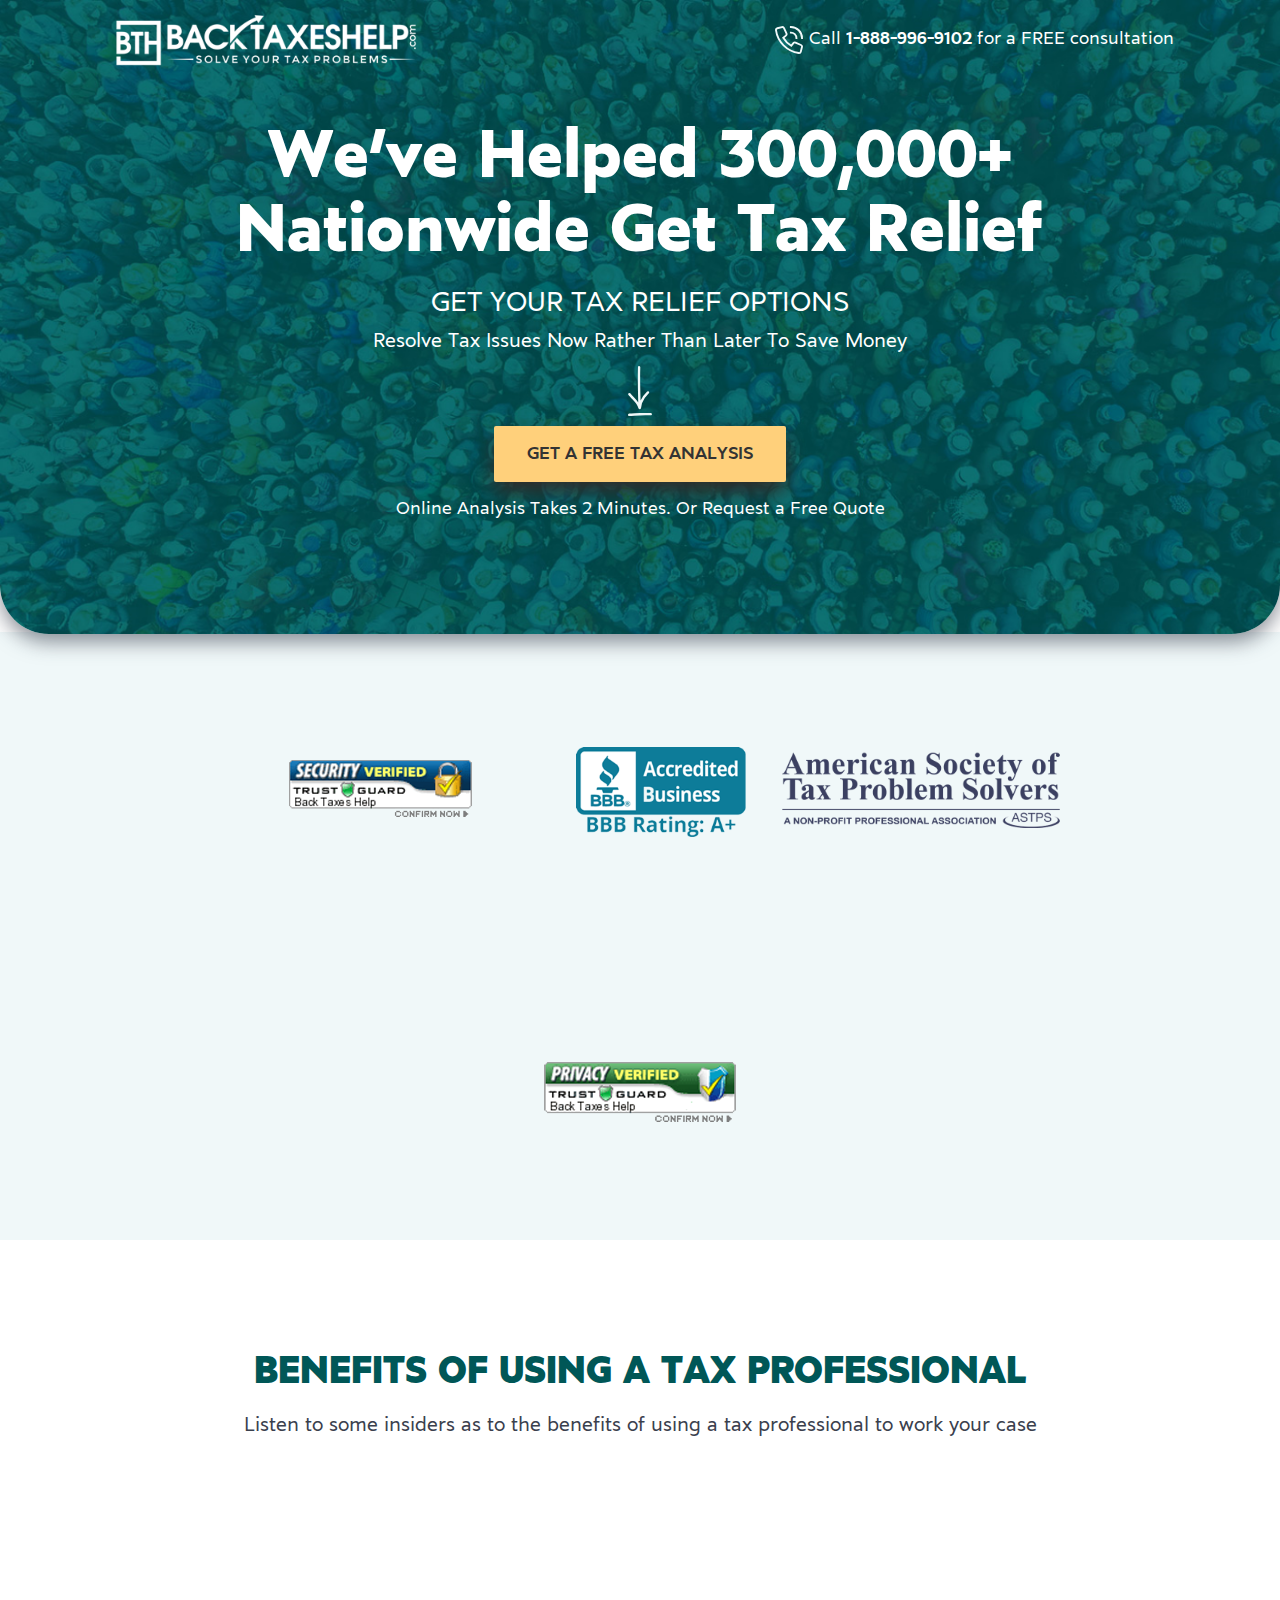
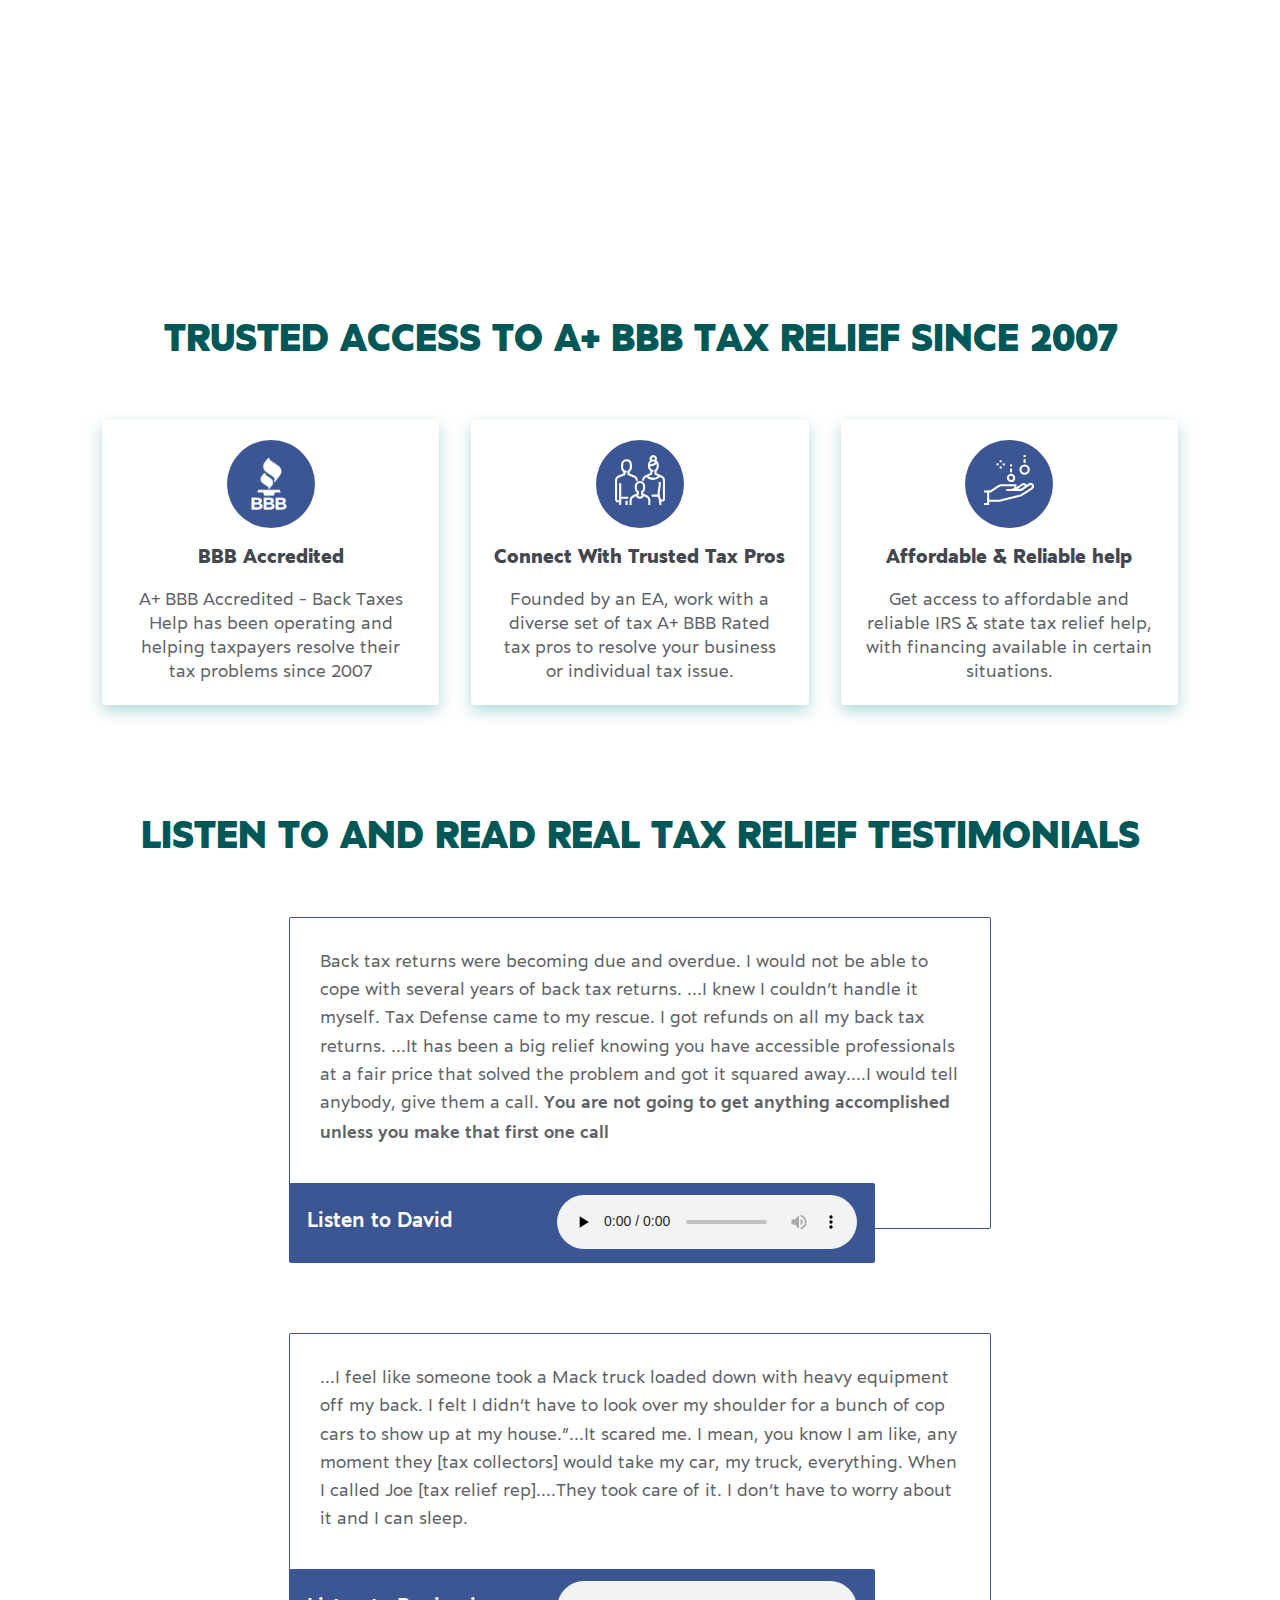
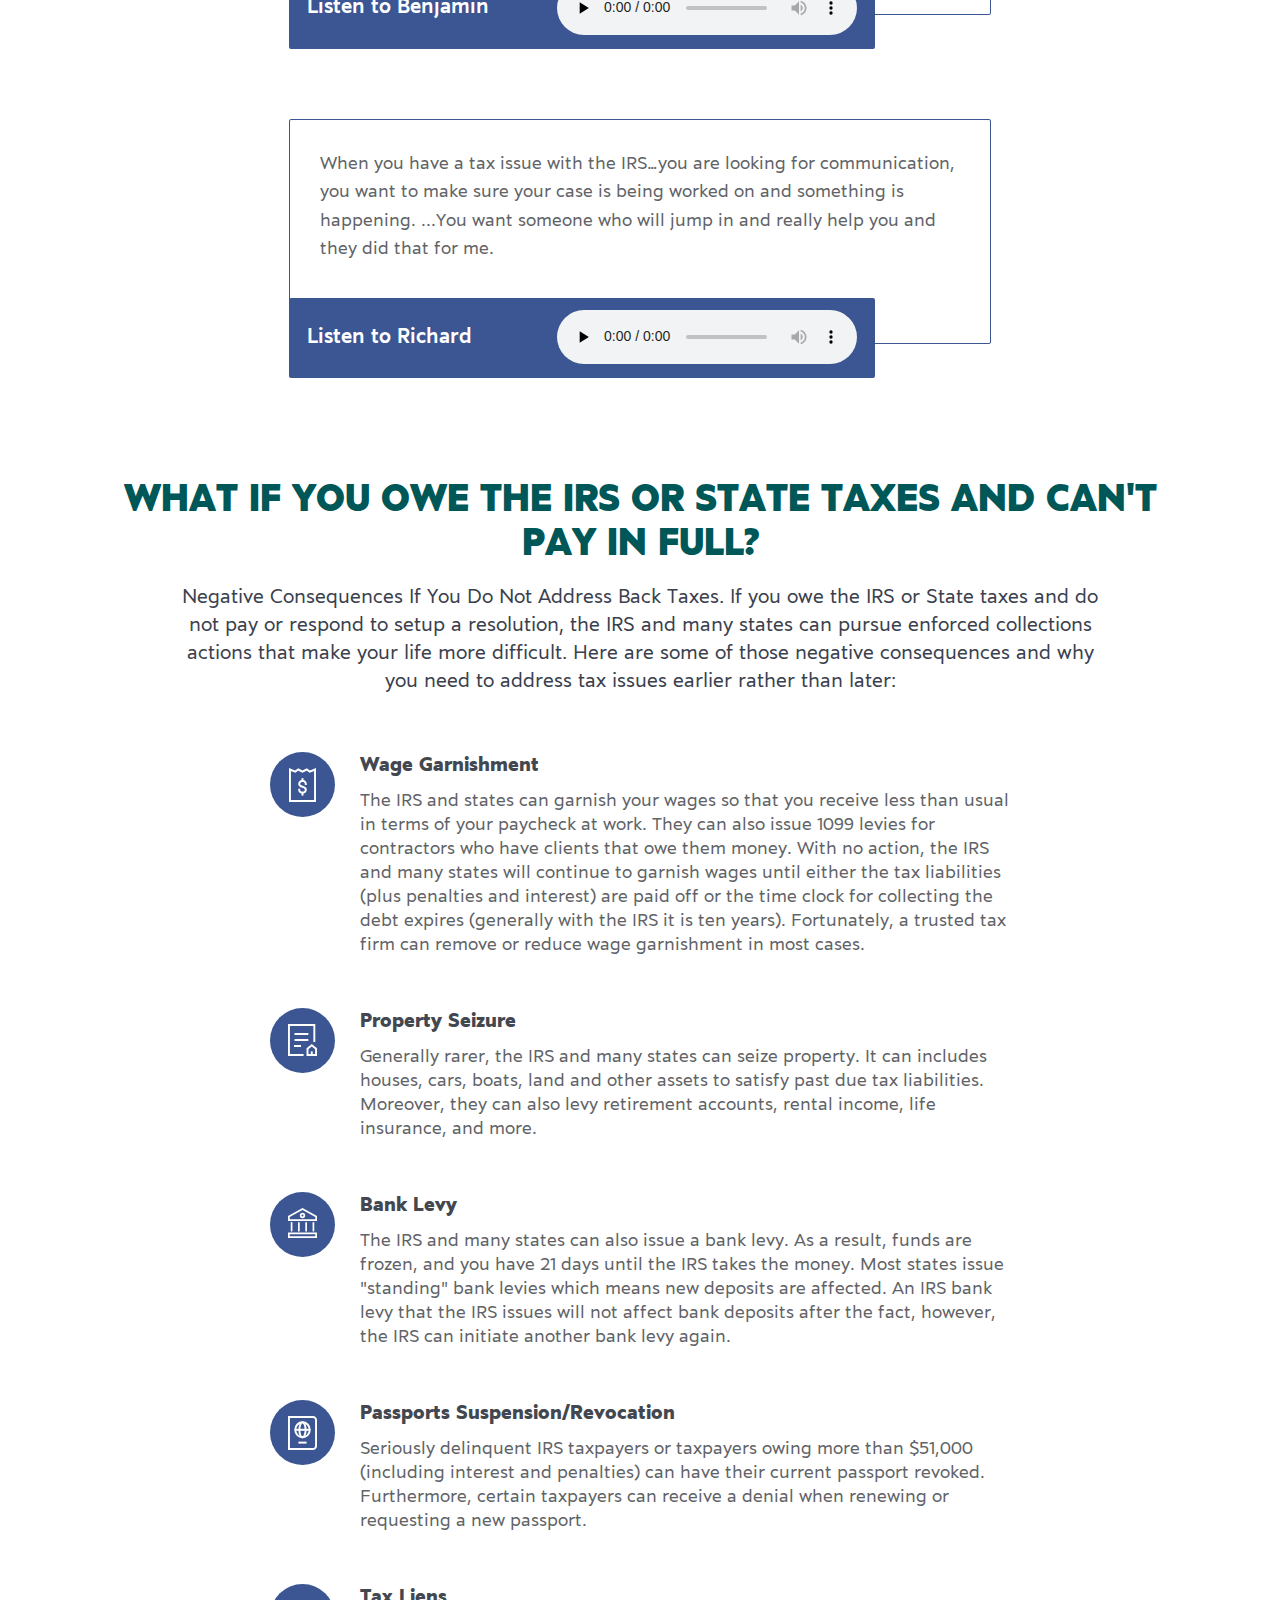
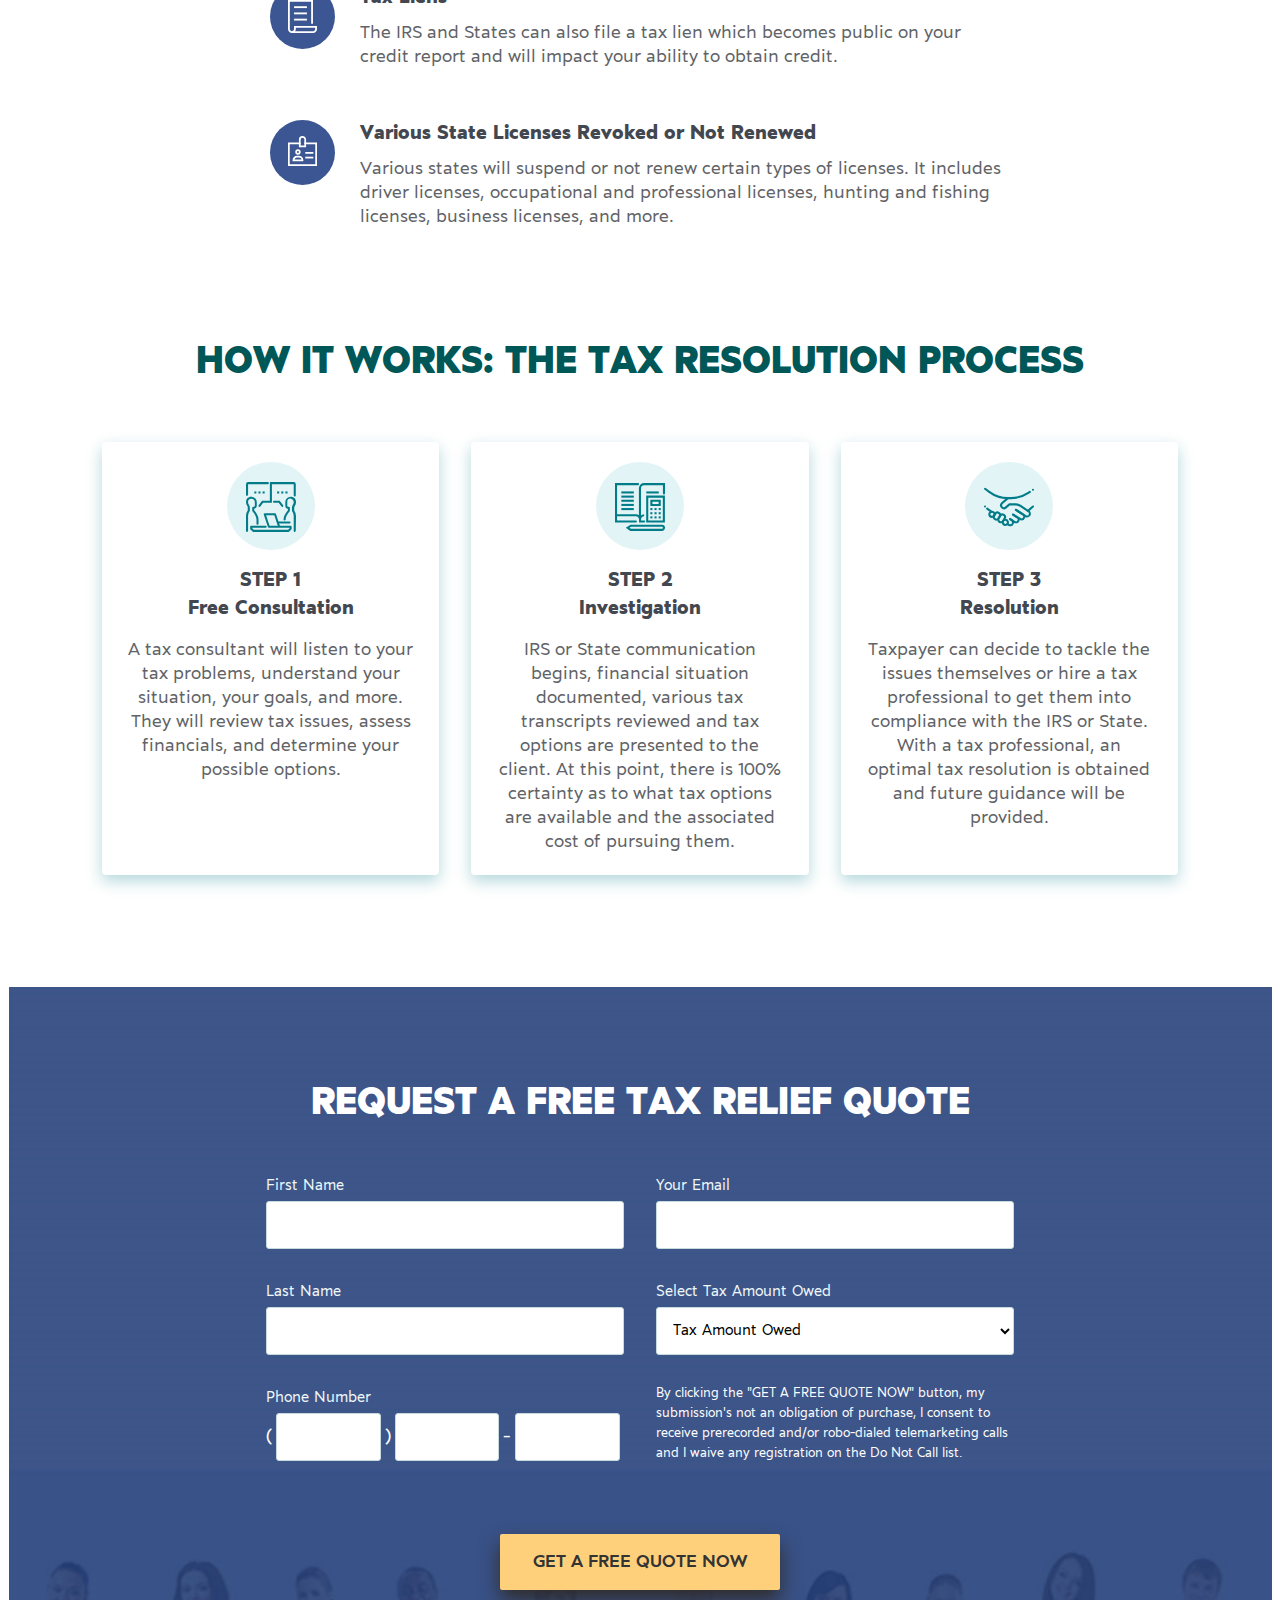
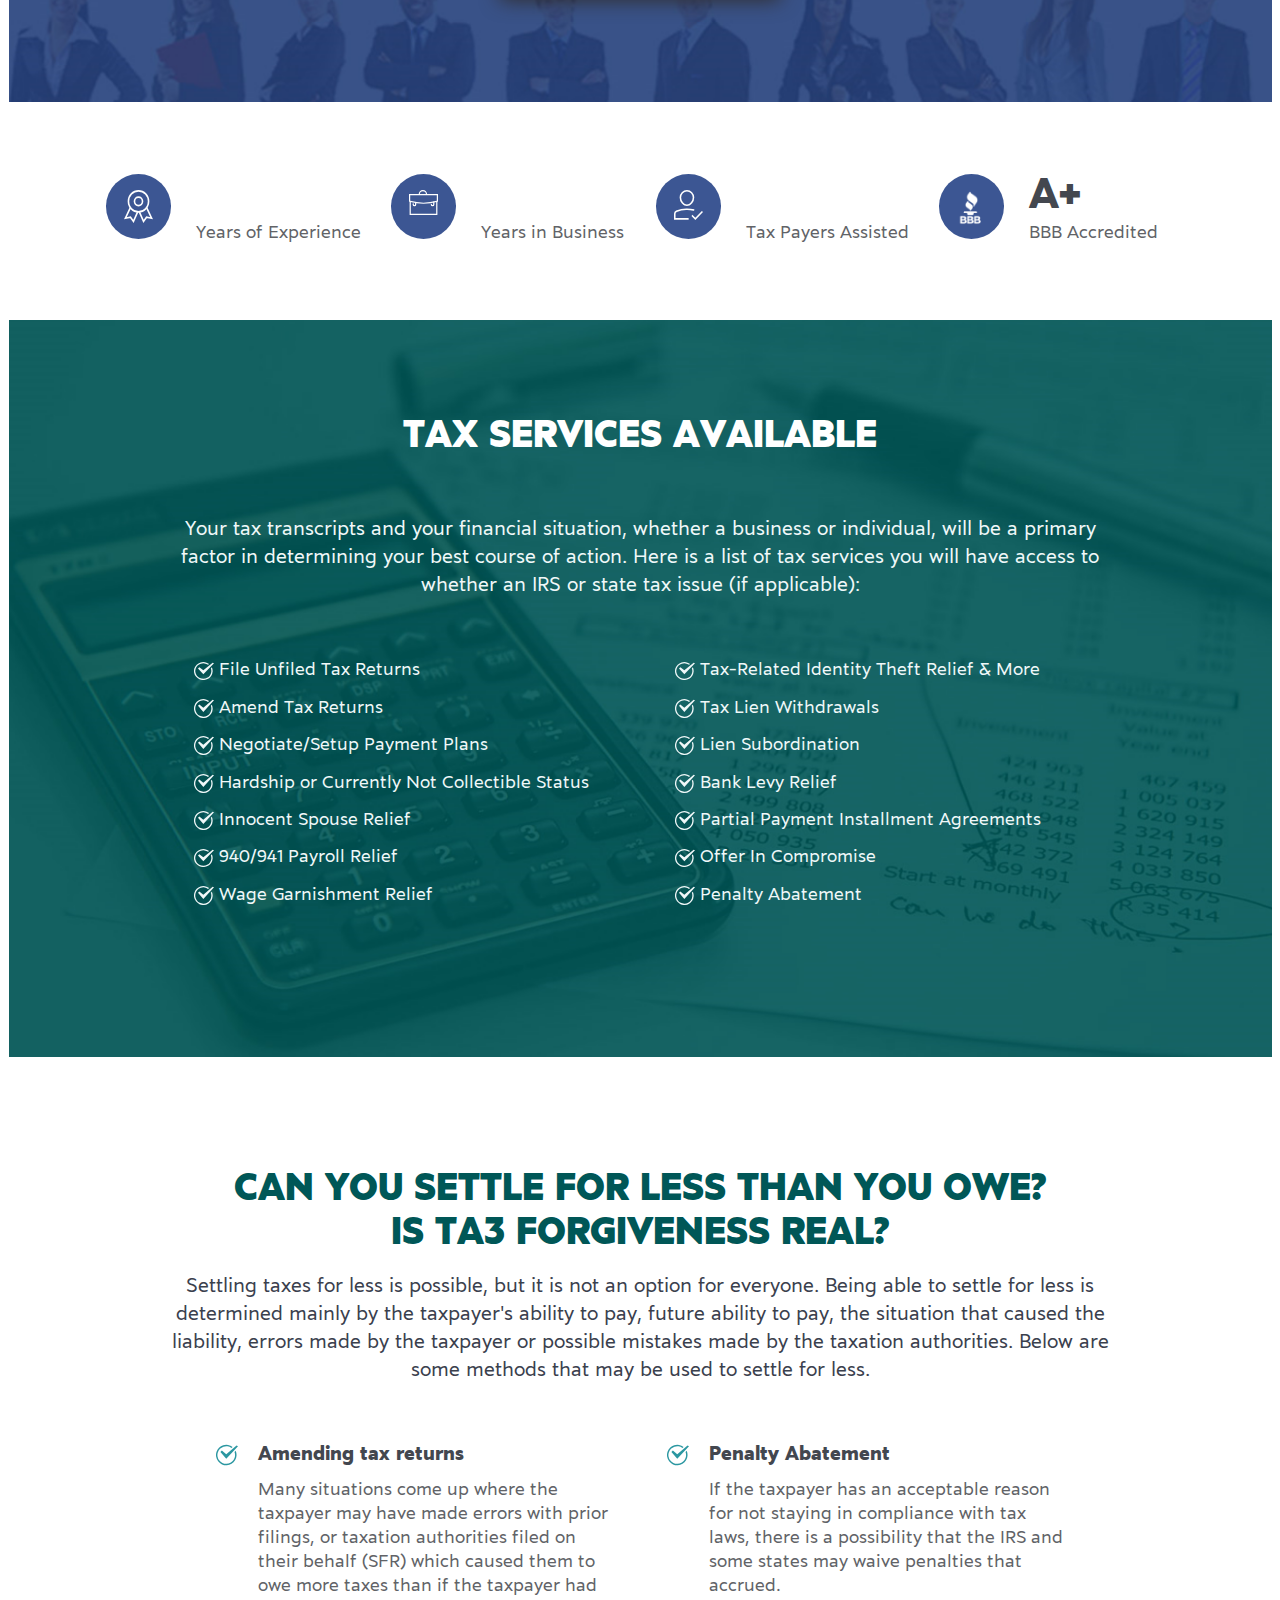
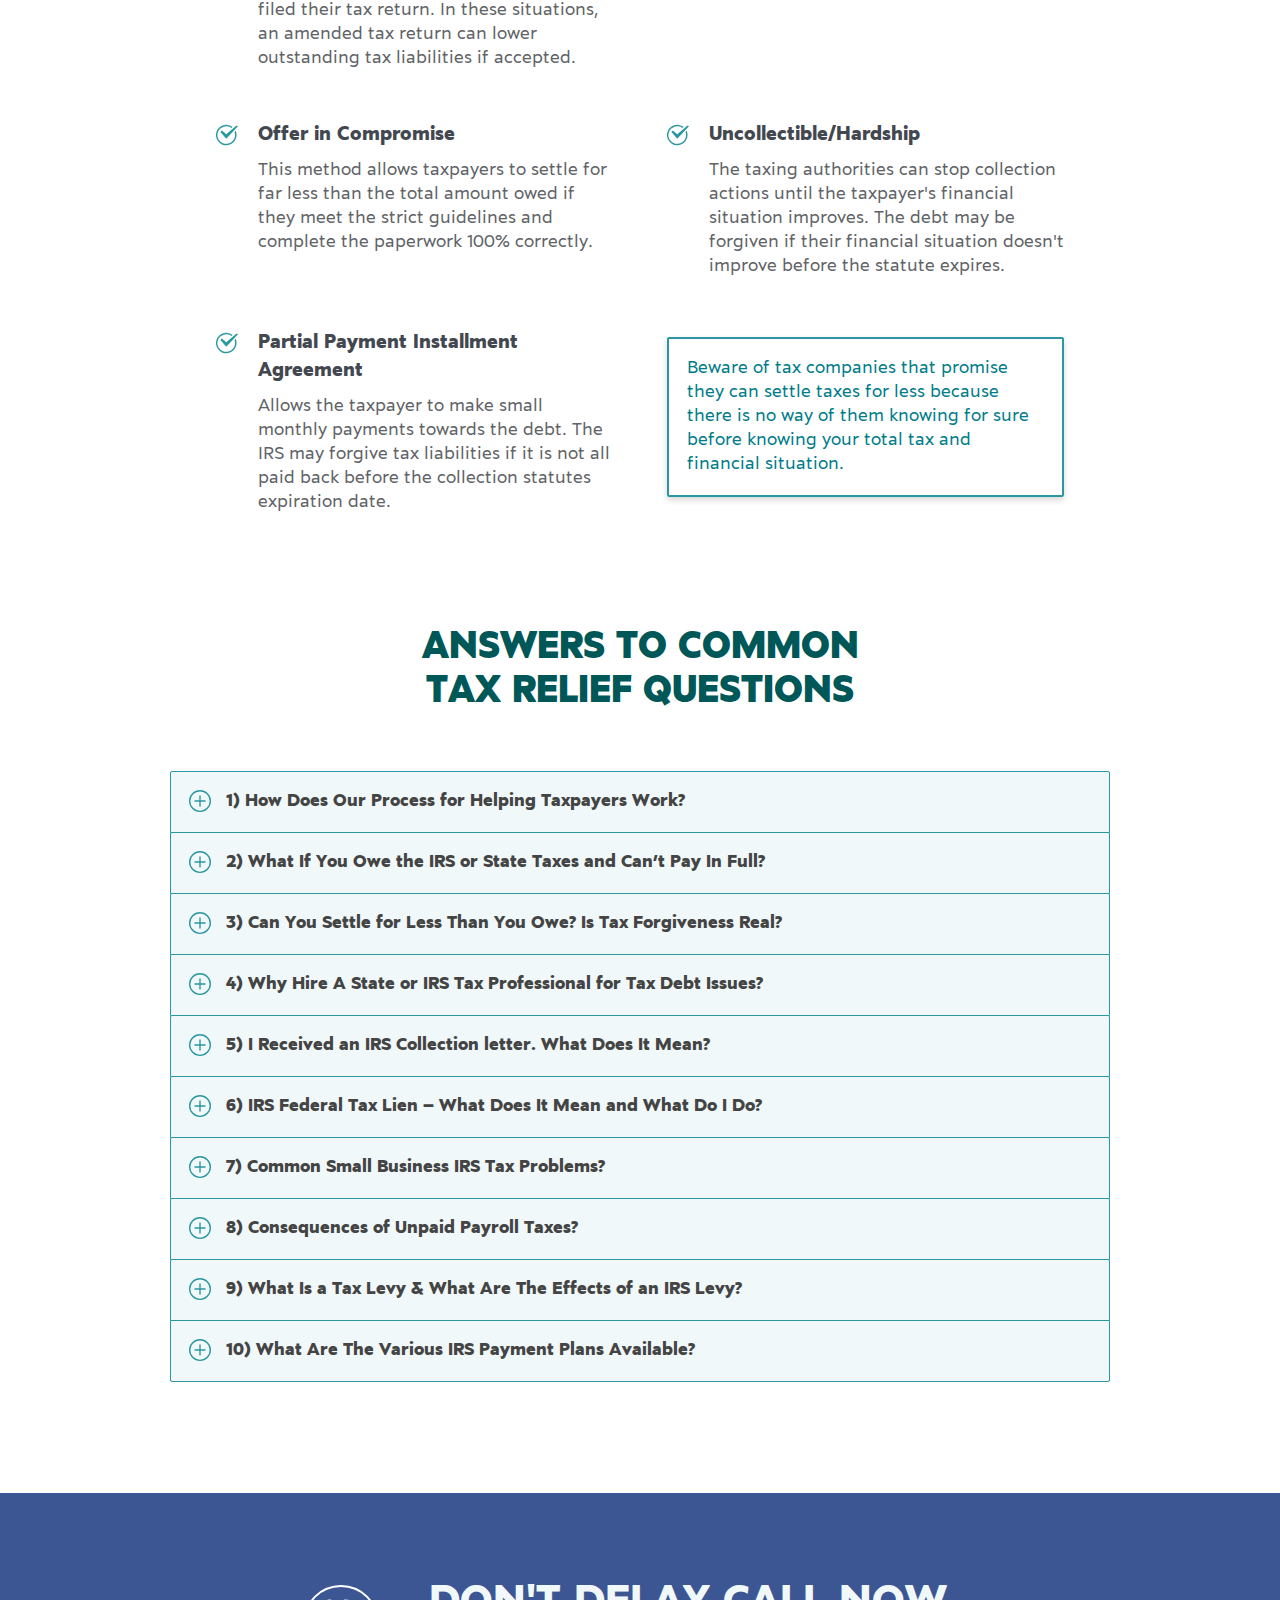
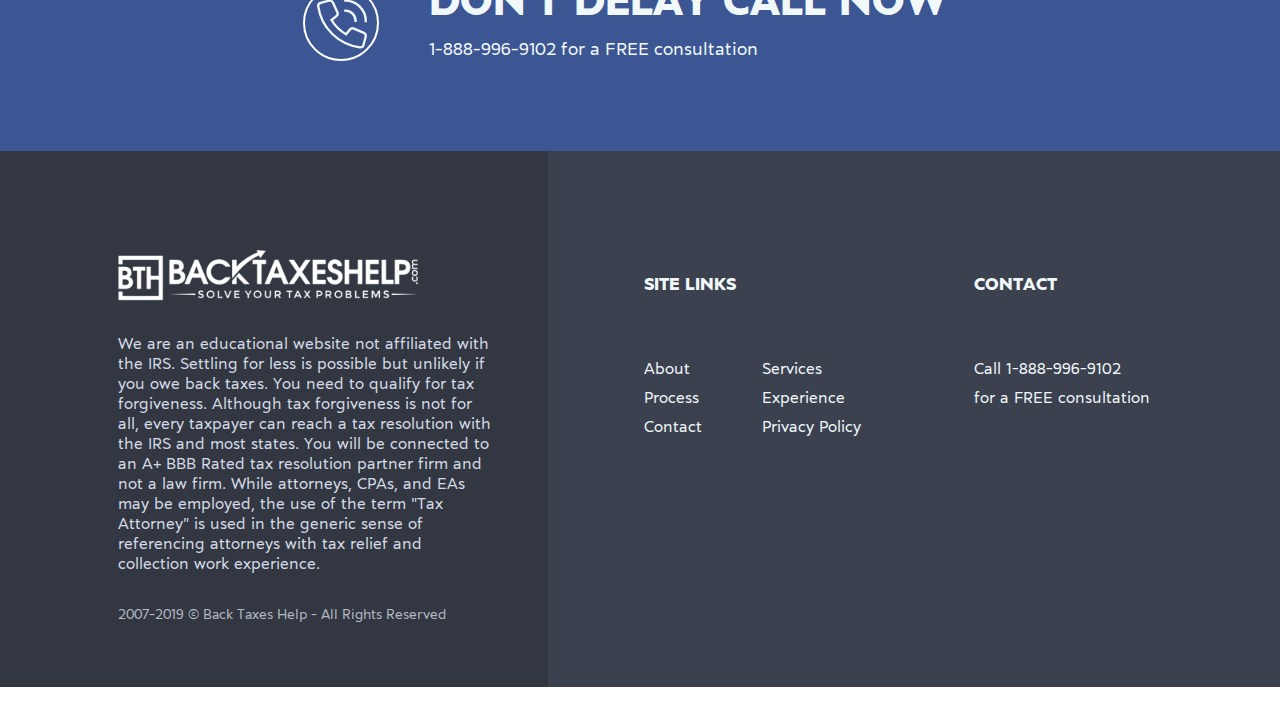
<file: withForm.html>
<!DOCTYPE html>
<!--[if lt IE 7]>
<html class="lt-ie9 lt-ie8 lt-ie7">
<![endif]-->
<!--[if IE 7]>
	<html class="lt-ie9 lt-ie8">
<![endif]-->
<!--[if IE 8]>
		<html class="lt-ie9">
	<![endif]-->
<!--[if gt IE 8]>
	<!-->
		<html>
<!--
<![endif]-->

<head>
	<meta charset="utf-8">
	<meta http-equiv="X-UA-Compatible" content="IE=edge,chrome=1">
	<!-- Set the title of your site here -->
	<title>BACKTAXESHELP</title>
	<meta name="viewport" content="width=device-width, initial-scale=1">
	<!-- stylesheet -->
	<link rel="stylesheet" href="./style.css">
	<!-- Favicons -->
	<!-- <link rel="shortcut icon" href="favicon.ico"> -->

	<!--[if lt IE 9]>
	<script src="http://html5shiv.googlecode.com/svn/trunk/html5.js"></script>
	<script src="https://cdnjs.cloudflare.com/ajax/libs/respond.js/1.4.2/respond.min.js"></script>
<![endif]-->
</head>

<body>
	<div class="sticky_call hide-desktop">
		<div>
			<p>
				<a href="tel:+18889969102">
					<span class="sticky_call__wrap">
						<svg
						xmlns="http://www.w3.org/2000/svg" width="28" height="28" viewBox="0 0 30.057 30.058">
						<g id="phone-call-3" transform="translate(-.982 -.959)">
							<path id="Path_3" d="M18 2a12 12 0 0 1 12 12" class="cls-1" style="fill:none;stroke:#fff;stroke-linecap:square;stroke-miterlimit:10;stroke-width:2px" data-name="Path 3"/>
							<path id="Path_4" d="M24 14a6 6 0 0 0-6-6" style="fill:none;stroke:#fff;stroke-linecap:square;stroke-miterlimit:10;stroke-width:2px" class="cls-1" data-name="Path 4"/>
							<path id="Path_5" d="M20.693 19.293l-2.282 2.853a24.077 24.077 0 0 1-8.557-8.557l2.853-2.282a1.939 1.939 0 0 0 .56-2.3l-2.6-5.855a1.939 1.939 0 0 0-2.26-1.09l-4.95 1.284A1.95 1.95 0 0 0 2.018 5.5 28.761 28.761 0 0 0 26.5 29.982a1.95 1.95 0 0 0 2.153-1.439l1.284-4.95a1.939 1.939 0 0 0-1.089-2.258l-5.855-2.6a1.939 1.939 0 0 0-2.3.558z" style="fill:none;stroke:#fff;stroke-linecap:square;stroke-miterlimit:10;stroke-width:2px" class="cls-1" data-name="Path 5"/>
						</g>
					</svg>
					<span>Call 1-888-996-9102
						<br/>for a FREE consultation
					</span></span>
				</a>
			</p>
		</div>
	</div>
	<section class="heroHeader mb-88px rellax" style="background-image: url('./assets/img/header-bg.png');">
		<div class="wrap">
			<header class="nav mb-sm-24px mb-16px">
				<div class="nav__logo">
					<a href="">
						<img src="./assets/img/logo.png" alt="BACKTAXESHELP">
					</a>
				</div>
				<div class="nav__info">
					<p class="text-18">
						<a href="tel:+18889969102">
							<svg xmlns="http://www.w3.org/2000/svg" width="28" height="28" viewBox="0 0 30.057 30.058">
								<g id="phone-call-3" transform="translate(-.982 -.959)">
									<path id="Path_3" d="M18 2a12 12 0 0 1 12 12" class="cls-1" style="fill:none;stroke:#f0f8f9;stroke-linecap:square;stroke-miterlimit:10;stroke-width:2px" data-name="Path 3" />
									<path id="Path_4" d="M24 14a6 6 0 0 0-6-6" style="fill:none;stroke:#f0f8f9;stroke-linecap:square;stroke-miterlimit:10;stroke-width:2px" class="cls-1" data-name="Path 4" />
									<path id="Path_5" d="M20.693 19.293l-2.282 2.853a24.077 24.077 0 0 1-8.557-8.557l2.853-2.282a1.939 1.939 0 0 0 .56-2.3l-2.6-5.855a1.939 1.939 0 0 0-2.26-1.09l-4.95 1.284A1.95 1.95 0 0 0 2.018 5.5 28.761 28.761 0 0 0 26.5 29.982a1.95 1.95 0 0 0 2.153-1.439l1.284-4.95a1.939 1.939 0 0 0-1.089-2.258l-5.855-2.6a1.939 1.939 0 0 0-2.3.558z" style="fill:none;stroke:#f0f8f9;stroke-linecap:square;stroke-miterlimit:10;stroke-width:2px" class="cls-1" data-name="Path 5" />
								</g>
							</svg>Call	<b>1-888-996-9102</b> for a FREE consultation</a>
						</p>
					</div>
				</header>
				<div class="heroHeader__content mb-md-112px mb-sm-72px  mb-32px pl-32px pr-32px pl-md-0 pr-md-0">
					<div class="heroHeader__title">
						<h1 class="text-67 mb-16px">
							We’ve Helped 300,000+<br/>Nationwide Get Tax Relief
						</h1>
					</div>
					<div class="heroHeader__description">
						<p class="text-uppercase mb-8px text-28">Get Your Tax Relief Options</p>
						<p class="text-captialize mb-8px text-20">Resolve Tax Issues Now Rather Than Later To Save Money</p>
						<p class="heroHeader__arrow">
							<img src="assets/img/svg/arrow-down.svg" alt="Scroll Down">
						</p>
					</div>
					<div class="heroHeader__cta hide-mobile">
						<button class="button button--primary show-questionform mb-16px">GET A FREE TAX ANALYSIS</button>
					</div>
					<div class="heroHeader__info mt2 hide-mobile">
						<p class=" text-18">Online Analysis Takes 2 Minutes. Or Request a Free Quote</p>
					</div>
					<div class="heroHeader__share hide-mobile">
						<iframe data-src="https://www.facebook.com/plugins/like.php?href=https%3A%2F%2Fdevelopers.facebook.com%2Fdocs%2Fplugins%2F&width=450&layout=standard&action=like&size=small&show_faces=true&share=true&height=80&appId=1278914798818909" width="100" height="80" style="border:none;overflow:hidden" scrolling="no" frameborder="0" allowTransparency="true" allow="encrypted-media"></iframe>
					</div>
				</div>
			</div>
		</section>
		<!-- .heroHeader -->
		<section class="questionsform hide-desktop pl-16px pr-16px pl-md-0 pr-md-0">
			<div class="questionsform__wrap">
			<div class="questionsform__wrap--title">
				<img src="assets/img/svg/privacy.svg" alt="Secure">
				<h2>Safe, Secure & Confidential</h2>
			</div>
				<form method="post" action="/" class="form pb-sm-112px pb-56px" autocomplete="off">
						<div class="container">
							<div class="row">
								<div class="col-xs-12 col-sm-12 col-md-6 col-lg-6">
									<div class="form-item">
										<label>First Name</label>
										<input type="text" name="first_name" required>
									</div>
								</div>
								<div class="col-xs-12 col-sm-12 col-md-6 col-lg-6">
									<div class="form-item">
										<label>Your Email</label>
										<input type="email" name="email1" required>
									</div>
								</div>
								<div class="col-xs-12 col-sm-12 col-md-6 col-lg-6">
									<div class="form-item">
										<label>Last Name</label>
										<input type="text" name="last_name" required>
									</div>
								</div>
								<div class="col-xs-12 col-sm-12 col-md-6 col-lg-6">
									<div class="form-item">
										<label>Federal or State</label>
										<select name="amount-debt" required>
											<option value="Federal Income Tax" selected="selected">Federal Income Tax</option>
											<option value="State Income Tax">State Income Tax</option>
										</select>
									</div>
								</div>
								<div class="col-xs-12 col-sm-12 col-md-6 col-lg-6">
									<div class="form-item">
										<label>Select Tax Amount Owed</label>
										<select name="amount-debt" required>
											<option value="" selected="selected">Tax Amount Owed</option>
											<option value="$7,500 to $9,999">$7,500 to $9,999</option>
											<option value="$10,000 to $14,999">$10,000 to $14,999</option>
											<option value="$15,000 to $19,999">$15,000 to $19,999</option>
											<option value="$20,000 to $24,999">$20,000 to $24,999</option>
											<option value="$25,000 to $29,999">$25,000 to $29,999</option>
											<option value="$30,000 to $39,999">$30,000 to $39,999</option>
											<option value="$40,000 to $59,999">$40,000 to $59,999</option>
											<option value="$60,000 to $79,999">$60,000 to $79,999</option>
											<option value="$80,000 to $99,999">$80,000 to $99,999</option>
											<option value="$100,000+">$100,000 +</option>
										</select>
									</div>
								</div>
								<div class="col-xs-12 col-sm-12 col-md-6 col-lg-6">
									<div class="form-item">
										<label>Phone Number</label>
										<div class="inline-fields">
										(<input type="text" name="phone_area" maxlength="3" required>)
										<input type="text" name="phone_pre" maxlength="3" required>
										-
										<input type="text" name="phone_number" maxlength="4" required>
										</div>
									</div>
								</div>
								<div class="col-xs-12 col-sm-12 col-md-6 col-lg-6">
									<div class="form-item">
										<p class="desc text-14">By clicking the "GET A FREE QUOTE NOW" button, my submission's not an obligation of purchase, I consent to receive prerecorded and/or robo-dialed telemarketing calls and I waive any registration on the Do Not Call list.</p>
									</div>
								</div>
								<div class="col-xs-12 col-sm-12 col-md-12 col-lg-12">
									<button class="button mt-md-56px mt-24px button--primary" type="submit">GET A FREE QUOTE NOW</button>
								</div>
							</div>
						</div>
					</form>
			</div>
		</section>
		<!-- .questionsform -->
		<section class="brands mb-md-112px mb-sm-72px  mb-72px">
			<div class="wrap">
				<div class="brands__wrapper">
					<div class="brand">
						<div class="brand__image pl-32px pr-32px pl-md-0 pr-md-0">
							<img src="./assets/img/security.png" alt="">
						</div>
					</div>
					<div class="brand">
						<div class="brand__image pl-32px pr-32px pl-md-0 pr-md-0">
							<a href="https://www.bbb.org/us/ct/stamford/profile/internet-marketing-services/back-taxes-help-0111-87065072#sealclick">
								<img src="./assets/img/BBB.png" alt="">

							</a>
						</div>
					</div>
					<div class="brand">
						<div class="brand__image pl-32px pr-32px pl-md-0 pr-md-0">
							<img src="./assets/img/ASTPS.png" alt="">
						</div>
					</div>
					<div class="brand">
						<div class="brand__image pl-32px pr-32px pl-md-0 pr-md-0">
							<img src="./assets/img/privacy.png" alt="">
						</div>
					</div>
				</div>
				<div class="socialshare hide-desktop">
					<iframe data-src="https://www.facebook.com/plugins/like.php?href=https%3A%2F%2Fdevelopers.facebook.com%2Fdocs%2Fplugins%2F&width=450&layout=standard&action=like&size=small&show_faces=true&share=true&height=80&appId=1278914798818909" width="100" height="80" style="border:none;overflow:hidden" scrolling="no" frameborder="0" allowTransparency="true" allow="encrypted-media"></iframe>
				</div>
			</div>
		</section>
		<!-- .brands -->
		<main role="main">
			<div class="wrap">
				<section class="benefits mb-md-112px mb-sm-72px  mb-72px">
					<h3 class="heading pl-32px pr-32px pl-md-0 pr-md-0 text-38 bold mb-sm-16px mb-56px">Benefits of Using a Tax Professional</h3>
					<p class="sub-heading pl-32px pr-32px pl-md-0 pr-md-0 mb-24px mb-sm-56px text-20">Listen to some insiders as to the benefits of using a tax professional to work your case</p>
					<div class="container">
						<div class="row">
							<div class="col-xs-12 col-sm-6 col-md-6 col-lg-6">
								<div class="benefits__video mr-0 mr-sm-8px">
									<iframe width="853" height="480" data-src="https://www.youtube.com/embed/jDolioYtFow" frameborder="0" allow="accelerometer; autoplay; encrypted-media; gyroscope; picture-in-picture" allowfullscreen style="border:none;overflow:hidden" scrolling="no" frameborder="0" allowTransparency="true" allow="encrypted-media"></iframe>
								</div>
							</div>
							<div class="col-xs-12 col-sm-6 col-md-6 col-lg-6">
								<div class="benefits__video mr-0 mt-16px mt-sm-0 ml-sm-8px">
									<iframe width="853" height="480" data-src="https://www.youtube.com/embed/YQvgY8rK2GE" frameborder="0" allow="accelerometer; autoplay; encrypted-media; gyroscope; picture-in-picture" allowfullscreen style="border:none;overflow:hidden" scrolling="no" frameborder="0" allowTransparency="true" allow="encrypted-media"></iframe>
								</div>
							</div>
						</div>
					</div>
				</section>
				<!-- .benefits -->
				<section class="trusted-features  mb-md-112px mb-sm-72px  mb-72px">
					<h3 class="heading pl-32px pr-32px pl-md-0 pr-md-0 text-38 bold mb-40px mb-sm-56px">Trusted Access to A+ BBB Tax Relief Since 2007</h3>
					<div class="container">
						<div class="row">
							<div class="col-xs-12 col-sm-4 col-md-4 col-lg-4">
								<div class="featureBox ml-24px mr-24px ml-sm-16px mr-sm-16px">
									<div class="featureBox__img">
										<img src="assets/img/svg/bbb.svg" alt="">
									</div>
									<div class="featureBox__title">
										<h2>BBB Accredited</h2>
									</div>
									<div class="featureBox__content">
										<p>A+ BBB Accredited - Back Taxes Help has been operating and helping taxpayers resolve their tax problems since 2007</p>
									</div>
								</div>
							</div>
							<div class="col-xs-12 col-sm-4 col-md-4 col-lg-4">
								<div class="featureBox ml-24px mr-24px ml-sm-16px mr-sm-16px">
									<div class="featureBox__img">
										<img src="assets/img/svg/connect.svg" alt="">
									</div>
									<div class="featureBox__title">
										<h2>Connect With Trusted Tax Pros</h2>
									</div>
									<div class="featureBox__content">
										<p>Founded by an EA, work with a diverse set of tax A+ BBB Rated tax pros to resolve your business or individual tax issue.</p>
									</div>
								</div>
							</div>
							<div class="col-xs-12 col-sm-4 col-md-4 col-lg-4">
								<div class="featureBox ml-24px mr-24px ml-sm-16px mr-sm-16px  mb-32px mb-sm-0 mb-lg-0 mb-md-0">
									<div class="featureBox__img">
										<img src="assets/img/svg/affordable.svg" alt="">
									</div>
									<div class="featureBox__title">
										<h2>Affordable & Reliable help</h2>
									</div>
									<div class="featureBox__content">
										<p>Get access to affordable and reliable IRS & state tax relief help, with financing available in certain situations.</p>
									</div>
								</div>
							</div>
						</div>
					</div>
				</section>
				<!-- .trusted-features -->
				<section class="recordings  mb-sm-136px mb-72px">
					<h3 class="heading pl-32px pr-32px pl-md-0 pr-md-0 text-38 bold mb-40px mb-sm-56px">Listen to and Read Real Tax Relief Testimonials</h3>
					<div class="recording ml-32px mr-32px mb-md-104px mb-32px mb-sm-104px">
						<div class="recording__content">
							<p class="text-18">Back tax returns were becoming due and overdue. I would not be able to cope with several years of back tax returns. ...I knew I couldn’t handle it myself. Tax Defense came to my rescue. I got refunds on all my back tax returns. ...It has been a big relief knowing you have accessible professionals at a fair price that solved the problem and got it squared away....I would tell anybody, give them a call.	<b>You are not going to get anything accomplished unless you make that first one call</b>
							</p>
						</div>
						<div class="recording__meta">
							<div class="recording__meta-customer">	<span class="text-21">Listen to David</span>
							</div>
							<div class="recording__meta-audio">
								<audio controls preload="none"><source src="./assets/audio/david-testimonial.mp3" type="audio/mpeg">Your browser does not support the audio element.
								</audio>
							</div>
						</div>
					</div>
					<div class="recording ml-32px mr-32px mb-md-104px mb-32px mb-sm-104px">
						<div class="recording__content">
							<p class="text-18">...I feel like someone took a Mack truck loaded down with heavy equipment off my back. I felt I didn’t have to look over my shoulder for a bunch of cop cars to show up at my house.”...It scared me. I mean, you know I am like, any moment they [tax collectors] would take my car, my truck, everything. When I called Joe [tax relief rep]....They took care of it. I don’t have to worry about it and I can sleep.</p>
						</div>
						<div class="recording__meta">
							<div class="recording__meta-customer">	<span class="text-21">Listen to Benjamin</span>
							</div>
							<div class="recording__meta-audio">
								<audio controls preload="none"><source src="./assets/audio/benjamin-testimonial.mp3" type="audio/mpeg">Your browser does not support the audio element.
								</audio>
							</div>
						</div>
					</div>
					<div class="recording ml-32px mr-32px mb-md-104px mb-32px mb-sm-104px">
						<div class="recording__content">
							<p class="text-18">When you have a tax issue with the IRS…you are looking for communication, you want to make sure your case is being worked on and something is happening. ...You want someone who will jump in and really help you and they did that for me.</p>
						</div>
						<div class="recording__meta">
							<div class="recording__meta-customer">	<span class="text-21">Listen to Richard</span>
							</div>
							<div class="recording__meta-audio">
								<audio controls preload="none"><source src="./assets/audio/richard-testimonial.mp3" type="audio/mpeg">Your browser does not support the audio element.
								</audio>
							</div>
						</div>
					</div>
				</section>
				<!-- .recordings -->
				<section class="feature_points  mb-md-112px mb-sm-72px  mb-72px">
					<h3 class="heading pl-32px pr-32px pl-md-0 pr-md-0 text-38 bold mb-sm-16px mb-56px ">What If You Owe the IRS or State Taxes and Can't Pay In Full?
					</h3>
					<p class="sub-heading pl-32px pr-32px pl-md-0 pr-md-0 mb-24px mb-sm-56px text-20">Negative Consequences If You Do Not Address Back Taxes. If you owe the IRS or State taxes and do not pay or respond to setup a resolution, the IRS and many states can pursue enforced collections actions that make your life more difficult. Here are some of those negative consequences and why you need to address tax issues earlier rather than later:</p>
					<div class="iconBox">
						<div class="iconBox__wrapper">
							<div class="iconBox__icon">
								<img src="assets/img/svg/receipt.svg" alt="Receipt">
							</div>
							<div class="iconBox__title">Wage Garnishment</div>
							<div class="iconBox__content">
								<p>The IRS and states can garnish your wages so that you receive less than usual in terms of your paycheck at work. They can also issue 1099 levies for contractors who have clients that owe them money. With no action, the IRS and many states will continue to garnish wages until either the tax liabilities (plus penalties and interest) are paid off or the time clock for collecting the debt expires (generally with the IRS it is ten years). Fortunately, a trusted tax firm can remove or reduce wage garnishment in most cases.</p>
							</div>
						</div>
					</div>
					<div class="iconBox">
						<div class="iconBox__wrapper">
							<div class="iconBox__icon">
								<img src="assets/img/svg/property-agreement.svg" alt="Property Agreement">
							</div>
							<div class="iconBox__title">Property Seizure</div>
							<div class="iconBox__content">
								<p>Generally rarer, the IRS and many states can seize property. It can includes houses, cars, boats, land and other assets to satisfy past due tax liabilities. Moreover, they can also levy retirement accounts, rental income, life insurance, and more.</p>
							</div>
						</div>
					</div>
					<div class="iconBox">
						<div class="iconBox__wrapper">
							<div class="iconBox__icon">
								<img src="assets/img/svg/bank.svg" alt="Bank">
							</div>
							<div class="iconBox__title">Bank Levy</div>
							<div class="iconBox__content">
								<p>The IRS and many states can also issue a bank levy. As a result, funds are frozen, and you have 21 days until the IRS takes the money. Most states issue "standing" bank levies which means new deposits are affected. An IRS bank levy that the IRS issues will not affect bank deposits after the fact, however, the IRS can initiate another bank levy again.</p>
							</div>
						</div>
					</div>
					<div class="iconBox">
						<div class="iconBox__wrapper">
							<div class="iconBox__icon">
								<img src="assets/img/svg/passport.svg" alt="Passport">
							</div>
							<div class="iconBox__title">Passports Suspension/Revocation</div>
							<div class="iconBox__content">
								<p>Seriously delinquent IRS taxpayers or taxpayers owing more than $51,000 (including interest and penalties) can have their current passport revoked. Furthermore, certain taxpayers can receive a denial when renewing or requesting a new passport.</p>
							</div>
						</div>
					</div>
					<div class="iconBox">
						<div class="iconBox__wrapper">
							<div class="iconBox__icon">
								<img src="assets/img/svg/paper.svg" alt="Paper">
							</div>
							<div class="iconBox__title">Tax Liens</div>
							<div class="iconBox__content">
								<p>The IRS and States can also file a tax lien which becomes public on your credit report and will impact your ability to obtain credit.</p>
							</div>
						</div>
					</div>
					<div class="iconBox">
						<div class="iconBox__wrapper">
							<div class="iconBox__icon">
								<img src="assets/img/svg/badge.svg" alt="Badge">
							</div>
							<div class="iconBox__title">Various State Licenses Revoked or Not Renewed</div>
							<div class="iconBox__content">
								<p>Various states will suspend or not renew certain types of licenses. It includes driver licenses, occupational and professional licenses, hunting and fishing licenses, business licenses, and more.</p>
							</div>
						</div>
					</div>
				</section>
				<!-- .feature_points -->
				<section class="how-it-works mb-md-112px mb-sm-72px  mb-72px">
					<h3 class="heading pl-32px pr-32px pl-md-0 pr-md-0 text-38 bold mb-40px mb-sm-56px ">How It Works: the Tax Resolution Process</h3>
					<div class="container">
						<div class="row">
							<div class="col-xs-12 col-sm-4 col-md-4 col-lg-4">
								<div class="featureBox ml-24px mr-24px ml-sm-16px mr-sm-16px">
									<div class="featureBox__img">
										<img src="assets/img/svg/how-it-works_step1.svg" alt="Free Consultation">
									</div>
									<div class="featureBox__title">
										<h2>
											STEP 1<br/>Free Consultation
										</h2>
									</div>
									<div class="featureBox__content">
										<p>A tax consultant will listen to your tax problems, understand your situation, your goals, and more. They will review tax issues, assess financials, and determine your possible options.</p>
									</div>
								</div>
							</div>
							<div class="col-xs-12 col-sm-4 col-md-4 col-lg-4">
								<div class="featureBox ml-24px mr-24px ml-sm-16px mr-sm-16px">
									<div class="featureBox__img">
										<img src="assets/img/svg/how-it-works_step2.svg" alt="Investigation">
									</div>
									<div class="featureBox__title">
										<h2>
											STEP 2<br/>Investigation
										</h2>
									</div>
									<div class="featureBox__content">
										<p>IRS or State communication begins, financial situation documented, various tax transcripts reviewed and tax options are presented to the client. At this point, there is 100% certainty as to what tax options are available and the associated cost of pursuing them.</p>
									</div>
								</div>
							</div>
							<div class="col-xs-12 col-sm-4 col-md-4 col-lg-4">
								<div class="featureBox ml-24px mr-24px ml-sm-16px mr-sm-16px  mb-32px mb-sm-0 mb-lg-0 mb-md-0">
									<div class="featureBox__img">
										<img src="assets/img/svg/how-it-works_step3.svg" alt="Resolution">
									</div>
									<div class="featureBox__title">
										<h2>
											STEP 3<br/>Resolution
										</h2>
									</div>
									<div class="featureBox__content">
										<p>Taxpayer can decide to tackle the issues themselves or hire a tax professional to get them into compliance with the IRS or State. With a tax professional, an optimal tax resolution is obtained and future guidance will be provided.</p>
									</div>
								</div>
							</div>
						</div>
					</div>
				</section>
				<!-- .how-it-works -->
				<section class="free-quote bg-secondary color-white" style="background-image: url('./assets/img/form-bg.png');">
					<h3 class="heading pl-32px pr-32px pl-md-0 pr-md-0 full-width display-inlineBlock text-38 bold mt-72px mt-sm-96px mb-16px">Request a Free Tax Relief Quote</h3>
					<form method="post" action="/" class="form pb-sm-112px pb-56px" autocomplete="off">
						<div class="container">
							<div class="row">
								<div class="col-xs-12 col-sm-12 col-md-6 col-lg-6">
									<div class="form-item">
										<label>First Name</label>
										<input type="text" name="first_name" required>
									</div>
								</div>
								<div class="col-xs-12 col-sm-12 col-md-6 col-lg-6">
									<div class="form-item">
										<label>Your Email</label>
										<input type="email" name="email1" required>
									</div>
								</div>
								<div class="col-xs-12 col-sm-12 col-md-6 col-lg-6">
									<div class="form-item">
										<label>Last Name</label>
										<input type="text" name="last_name" required>
									</div>
								</div>
								<div class="col-xs-12 col-sm-12 col-md-6 col-lg-6">
									<div class="form-item">
										<label>Select Tax Amount Owed</label>
										<select name="amount-debt" required>
											<option value="" selected="selected">Tax Amount Owed</option>
											<option value="$7,500 to $9,999">$7,500 to $9,999</option>
											<option value="$10,000 to $14,999">$10,000 to $14,999</option>
											<option value="$15,000 to $19,999">$15,000 to $19,999</option>
											<option value="$20,000 to $24,999">$20,000 to $24,999</option>
											<option value="$25,000 to $29,999">$25,000 to $29,999</option>
											<option value="$30,000 to $39,999">$30,000 to $39,999</option>
											<option value="$40,000 to $59,999">$40,000 to $59,999</option>
											<option value="$60,000 to $79,999">$60,000 to $79,999</option>
											<option value="$80,000 to $99,999">$80,000 to $99,999</option>
											<option value="$100,000+">$100,000 +</option>
										</select>
									</div>
								</div>
								<div class="col-xs-12 col-sm-12 col-md-6 col-lg-6">
									<div class="form-item">
										<label>Phone Number</label>
										<div class="inline-fields">
										(<input type="text" name="phone_area" maxlength="3" required>)
										<input type="text" name="phone_pre" maxlength="3" required>
										-
										<input type="text" name="phone_number" maxlength="4" required>
										</div>
									</div>
								</div>
								<div class="col-xs-12 col-sm-12 col-md-6 col-lg-6">
									<div class="form-item">
										<p class="desc text-14">By clicking the "GET A FREE QUOTE NOW" button, my submission's not an obligation of purchase, I consent to receive prerecorded and/or robo-dialed telemarketing calls and I waive any registration on the Do Not Call list.</p>
									</div>
								</div>
								<div class="col-xs-12 col-sm-12 col-md-12 col-lg-12">
									<button class="button mt-md-56px mt-24px button--primary" type="submit">GET A FREE QUOTE NOW</button>
								</div>
							</div>
						</div>
					</form>
				</section>

				<!-- .free-quote -->
				<section class="counters">
					<div class="counters_wrap mb-48px mb-sm-72px mt-48px mt-sm-72px pl-32px pr-32px pl-md-0 pr-md-0">
						<div class="iconBox iconBox--inline">
							<div class="iconBox__wrapper">
								<div class="iconBox__icon">
									<img src="assets/img/svg/experience.svg" alt="Receipt">
								</div>
								<div class="iconBox__title mb-0">	<span class="countup" cup-end="10" cup-append=""></span>
								</div>
								<div class="iconBox__content">
									<p>Years of Experience</p>
								</div>
							</div>
						</div>
						<div class="iconBox iconBox--inline">
							<div class="iconBox__wrapper">
								<div class="iconBox__icon">
									<img src="assets/img/svg/business.svg" alt="Receipt">
								</div>
								<div class="iconBox__title mb-0">	<span class="countup" cup-end="10" cup-append="+"></span>
								</div>
								<div class="iconBox__content">
									<p>Years in Business</p>
								</div>
							</div>
						</div>
						<div class="iconBox iconBox--inline">
							<div class="iconBox__wrapper">
								<div class="iconBox__icon">
									<img src="assets/img/svg/taxpayers.svg" alt="Receipt">
								</div>
								<div class="iconBox__title mb-0">	<span class="countup" cup-end="300000" cup-append=""></span>
								</div>
								<div class="iconBox__content">
									<p>Tax Payers Assisted</p>
								</div>
							</div>
						</div>
						<div class="iconBox iconBox--inline">
							<div class="iconBox__wrapper">
								<div class="iconBox__icon">
									<img src="assets/img/svg/small-white-bbb.svg" alt="Receipt">
								</div>
								<div class="iconBox__title mb-0">A+</div>
								<div class="iconBox__content">
									<p>BBB Accredited</p>
								</div>
							</div>
						</div>
					</div>
				</section>
				<!-- .counters -->
				<section class="tax-services pb3 rellax mb-md-112px mb-sm-72px  mb-72px" style="background-image: url('./assets/img/taxservices-bg.png');">
					<h3 class="heading pl-32px pr-32px pl-md-0 pr-md-0 full-width display-inlineBlock text-38 bold mt-72px mt-sm-96px mb-56px">Tax Services Available</h3>
					<p class="sub-heading pl-32px pr-32px pl-md-0 pr-md-0 mb-24px mb-sm-56px text-20">Your tax transcripts and your financial situation, whether a business or individual, will be a primary factor in determining your best course of action. Here is a list of tax services you will have access to whether an IRS or state tax issue (if applicable):</p>
					<div class="container-fluid pb-sm-96px pb-56px">
						<div class="row with-gutter">
							<div class="col-xs-12 col-sm-12 col-md-6 col-lg-6">
								<ul class="tax-services-list text-18">
									<li>
										<img src="./assets/img/svg/check.svg" alt="Checked">
										<span>File Unfiled Tax Returns</span>
									</li>
									<li>
										<img src="./assets/img/svg/check.svg" alt="Checked">
										<span>Amend Tax Returns </span>
									</li>
									<li>
										<img src="./assets/img/svg/check.svg" alt="Checked">
										<span>Negotiate/Setup Payment Plans</span>
									</li>
									<li>
										<img src="./assets/img/svg/check.svg" alt="Checked">
										<span>Hardship or Currently Not Collectible Status</span>
									</li>
									<li>
										<img src="./assets/img/svg/check.svg" alt="Checked">
										<span>Innocent Spouse Relief</span>
									</li>
									<li>
										<img src="./assets/img/svg/check.svg" alt="Checked">
										<span>940/941 Payroll Relief</span>
									</li>
									<li>
										<img src="./assets/img/svg/check.svg" alt="Checked">
										<span>Wage Garnishment Relief</span>
									</li>
								</ul>
							</div>
							<div class="col-xs-12 col-sm-12 col-md-6 col-lg-6">
								<ul class="tax-services-list text-18 p-0">
									<li>
										<img src="./assets/img/svg/check.svg" alt="Checked">
										<span>Tax-Related Identity Theft Relief & More</span>
									</li>
									<li>
										<img src="./assets/img/svg/check.svg" alt="Checked">
										<span>Tax Lien Withdrawals</span>
									</li>
									<li>
										<img src="./assets/img/svg/check.svg" alt="Checked">
										<span>Lien Subordination</span>
									</li>
									<li>
										<img src="./assets/img/svg/check.svg" alt="Checked">
										<span>Bank Levy Relief</span>
									</li>
									<li>
										<img src="./assets/img/svg/check.svg" alt="Checked">
										<span>Partial Payment Installment Agreements</span>
									</li>
									<li>
										<img src="./assets/img/svg/check.svg" alt="Checked">
										<span>Offer In Compromise</span>
									</li>
									<li>
										<img src="./assets/img/svg/check.svg" alt="Checked">
										<span>Penalty Abatement</span>
									</li>
								</ul>
							</div>
						</div>
					</div>
				</section>
				<!-- .tax-services -->
				<section class="settle-tax  mb-md-112px mb-sm-72px  mb-72px">
					<h3 class="heading pl-32px pr-32px pl-md-0 pr-md-0 text-38 bold mb-sm-16px mb-56px ">
						Can You Settle for Less Than You Owe?<br/>Is Ta3 Forgiveness Real?
					</h3>
					<p class="sub-heading pl-32px pr-32px pl-md-0 pr-md-0 mb-24px mb-sm-56px text-20">Settling taxes for less is possible, but it is not an option for everyone. Being able to settle for less is determined mainly by the taxpayer's ability to pay, future ability to pay, the situation that caused the liability, errors made by the taxpayer or possible mistakes made by the taxation authorities. Below are some methods that may be used to settle for less.</p>
					<div class="container-fluid pl-32px pr-32px pl-md-0 pr-md-0">
						<div class="row with-gutter">
							<div class="col-xs-12 col-sm-12 col-md-6 col-lg-6">
								<div class="iconBox">
									<div class="iconBox__wrapper">
										<div class="iconBox__icon">
											<svg xmlns="http://www.w3.org/2000/svg" width="30" height="28" viewBox="0 0 30 28">
												<g id="n-check" transform="translate(-1 -3)">
													<path id="Path_41" d="M26.277 12.937a12.038 12.038 0 1 1-4.219-5.621l1.554-1.332a14.014 14.014 0 1 0 4.177 5.346z" class="cls-1" data-name="Path 41" />
													<path id="Path_42" d="M29 4L15 16l-6-5-2 2 8 9L31 5z" class="cls-1" data-name="Path 42" />
												</g>
											</svg>
										</div>
										<div class="iconBox__title">Amending tax returns</div>
										<div class="iconBox__content">
											<p>Many situations come up where the taxpayer may have made errors with prior filings, or taxation authorities filed on their behalf (SFR) which caused them to owe more taxes than if the taxpayer had filed their tax return. In these situations, an amended tax return can lower outstanding tax liabilities if accepted.</p>
										</div>
									</div>
								</div>
							</div>
							<div class="col-xs-12 col-sm-12 col-md-6 col-lg-6">
								<div class="iconBox">
									<div class="iconBox__wrapper">
										<div class="iconBox__icon">
											<svg xmlns="http://www.w3.org/2000/svg" width="30" height="28" viewBox="0 0 30 28">
												<g id="n-check" transform="translate(-1 -3)">
													<path id="Path_41" d="M26.277 12.937a12.038 12.038 0 1 1-4.219-5.621l1.554-1.332a14.014 14.014 0 1 0 4.177 5.346z" class="cls-1" data-name="Path 41" />
													<path id="Path_42" d="M29 4L15 16l-6-5-2 2 8 9L31 5z" class="cls-1" data-name="Path 42" />
												</g>
											</svg>
										</div>
										<div class="iconBox__title">Penalty Abatement</div>
										<div class="iconBox__content">
											<p>If the taxpayer has an acceptable reason for not staying in compliance with tax laws, there is a possibility that the IRS and some states may waive penalties that accrued.</p>
										</div>
									</div>
								</div>
							</div>
							<div class="col-xs-12 col-sm-12 col-md-6 col-lg-6">
								<div class="iconBox">
									<div class="iconBox__wrapper">
										<div class="iconBox__icon">
											<svg xmlns="http://www.w3.org/2000/svg" width="30" height="28" viewBox="0 0 30 28">
												<g id="n-check" transform="translate(-1 -3)">
													<path id="Path_41" d="M26.277 12.937a12.038 12.038 0 1 1-4.219-5.621l1.554-1.332a14.014 14.014 0 1 0 4.177 5.346z" class="cls-1" data-name="Path 41" />
													<path id="Path_42" d="M29 4L15 16l-6-5-2 2 8 9L31 5z" class="cls-1" data-name="Path 42" />
												</g>
											</svg>
										</div>
										<div class="iconBox__title">Offer in Compromise</div>
										<div class="iconBox__content">
											<p>This method allows taxpayers to settle for far less than the total amount owed if they meet the strict guidelines and complete the paperwork 100% correctly.</p>
										</div>
									</div>
								</div>
							</div>
							<div class="col-xs-12 col-sm-12 col-md-6 col-lg-6">
								<div class="iconBox">
									<div class="iconBox__wrapper">
										<div class="iconBox__icon">
											<svg xmlns="http://www.w3.org/2000/svg" width="30" height="28" viewBox="0 0 30 28">
												<g id="n-check" transform="translate(-1 -3)">
													<path id="Path_41" d="M26.277 12.937a12.038 12.038 0 1 1-4.219-5.621l1.554-1.332a14.014 14.014 0 1 0 4.177 5.346z" class="cls-1" data-name="Path 41" />
													<path id="Path_42" d="M29 4L15 16l-6-5-2 2 8 9L31 5z" class="cls-1" data-name="Path 42" />
												</g>
											</svg>
										</div>
										<div class="iconBox__title">Uncollectible/Hardship</div>
										<div class="iconBox__content">
											<p>The taxing authorities can stop collection actions until the taxpayer's financial situation improves. The debt may be forgiven if their financial situation doesn't improve before the statute expires.</p>
										</div>
									</div>
								</div>
							</div>
							<div class="col-xs-12 col-sm-12 col-md-6 col-lg-6">
								<div class="iconBox">
									<div class="iconBox__wrapper mb-md-0 mb-32px">
										<div class="iconBox__icon">
											<svg xmlns="http://www.w3.org/2000/svg" width="30" height="28" viewBox="0 0 30 28">
												<g id="n-check" transform="translate(-1 -3)">
													<path id="Path_41" d="M26.277 12.937a12.038 12.038 0 1 1-4.219-5.621l1.554-1.332a14.014 14.014 0 1 0 4.177 5.346z" class="cls-1" data-name="Path 41" />
													<path id="Path_42" d="M29 4L15 16l-6-5-2 2 8 9L31 5z" class="cls-1" data-name="Path 42" />
												</g>
											</svg>
										</div>
										<div class="iconBox__title">Partial Payment Installment Agreement</div>
										<div class="iconBox__content">
											<p>Allows the taxpayer to make small monthly payments towards the debt. The IRS may forgive tax liabilities if it is not all paid back before the collection statutes expiration date.</p>
										</div>
									</div>
								</div>
							</div>
							<div class="col-xs-12 col-sm-12 col-md-6 col-lg-6">
								<div class="infoBox">
									<div class="infoBox__content">
										<p>Beware of tax companies that promise they can settle taxes for less because there is no way of them knowing for sure before knowing your total tax and financial situation.</p>
									</div>
								</div>
							</div>
						</div>
					</div>
				</section>
				<!-- .settle-tax -->
				<section class="faq-section mb-md-112px mb-sm-72px  mb-72px">
					<h3 class="heading pl-32px pr-32px pl-md-0 pr-md-0 text-38 bold mb-40px mb-sm-56px ">
						Answers to Common<br/>Tax Relief Questions
					</h3>
					<div class="faqAccordion">
						<div class="faqAccordion__single">
							<div class="faqAccordion__question">
								<svg id="remove_svg" xmlns="http://www.w3.org/2000/svg" viewBox="0 0 32 32"><title>7-Remove</title><g id="_7-Remove" data-name="7-Remove"><path d="M16,32A16,16,0,1,1,32,16,16,16,0,0,1,16,32ZM16,2A14,14,0,1,0,30,16,14,14,0,0,0,16,2Z"/><rect x="8" y="15" width="16" height="2"/></g></svg>
								<svg id="add_svg" xmlns="http://www.w3.org/2000/svg" viewBox="0 0 32 32"><title>6-Add</title><g id="_6-Add" data-name="6-Add"><path d="M16,0A16,16,0,1,0,32,16,16,16,0,0,0,16,0Zm0,30A14,14,0,1,1,30,16,14,14,0,0,1,16,30Z"/><polygon points="17 8 15 8 15 15 8 15 8 17 15 17 15 24 17 24 17 17 24 17 24 15 17 15 17 8"/></g></svg>
							1) How Does Our Process for Helping Taxpayers Work?</div>
							<div class="faqAccordion__answer">
								<p>Tax resolution and tax relief services can be extremely beneficial to taxpayers who have serious tax problems. Our partnered tax team services many different IRS and state tax problems, and offers a free, no strings attached consultation and tax analysis to begin the resolution process.</p>
								<h2 class="color-green">Free Consultation</h2>
								<p>The free consult with a tax resolution representative is available to any taxpayer (individual or business) who is experiencing IRS or state tax problems. The consultation typically lasts from 30 minutes to an hour. During the consultation, you will provide our team with information about your tax and financial situation. Once your tax situation is better understood, you will be told more about the services available to you and given an overview of how the tax relief process works. You will also receive a cost estimate of the proposed service and be given the option – under no pressure – to utilize our professional services if you so choose.</p>
								<h2 class="color-green">Once You Decide to Move Forward With the Tax Relief Service</h2>
								<p>If you d o decide to resolve your tax problem with the assistance of our partners, you will need to sign a power of attorney form, which will authorize a tax professional to pull a record of account from the IRS for all past years in order to see what your tax situ ation actually looks from the viewpoint of the IRS. Power of attorney also allows our partner team to represent you in all future IRS correspondence regarding your current tax problem so that you don’t have to. The same process will be pursued based upon t he rules and regulations of your state if you are experiencing a state tax issue. Next, you will be assigned to a tax team. Each tax team is comprised of tax professionals who have a variety of backgrounds. The diverse team is able to strategize collective ly to determine the most effective way to approach your situation and to ensure success with the IRS. After this is taken care of, the tax resolution process will begin.</p>
								<h2 class="color-green">Tax Resolution Process</h2>
								<p>The resolution process will begin by making sure that all of yo ur tax filings are in compliance with the IRS and/or state if they are currently not. In order to settle or resolve tax problems, all tax returns must be filed and up - to - date. Once those filings have been completed, a tax team will seek out the best method to resolve your tax problems (payment plans, offer in compromise, innocent spouse relief, penalty abatement, audit assistance, etc.). A tax team will select the resolution method that they feel has the highest chance of being accepted by the IRS/and or st ate, while giving you peace of mind that you won’t be paying more than you can afford. The tax team will then make all of the required filings to obtain the settlement method that you’ve both agreed is best for you. The process will take some time and tax professionals will handle all of the dealings necessary to ensure that the filing is accepted.</p>
								<h2 class="color-green">Tax Relief</h2>
								<p>Once your filing has been accepted and a resolution method set up, you will be back in good standing – or at least back on the road to compliance – wi th the IRS or your state. Your tax status will remain in good standing as long as you remain current and in compliance with future IRS rules. Our partner team will also advise you on ways to ensure that you remain in good standing with the IRS and offer ti ps on how to avoid falling into the same pitfalls that you have fallen into in the past.
									<br/>It is important to make the right decision when choosing the right tax resolution firm to help you handle your tax problems. We are confident that you will be pleased with the services presented to you by our expert partners. Take advantage of our free consultation and talk with a tax representative today.
								</p>
							</div>
						</div>
						<div class="faqAccordion__single">
							<div class="faqAccordion__question">
								<svg id="remove_svg" xmlns="http://www.w3.org/2000/svg" viewBox="0 0 32 32"><title>7-Remove</title><g id="_7-Remove" data-name="7-Remove"><path d="M16,32A16,16,0,1,1,32,16,16,16,0,0,1,16,32ZM16,2A14,14,0,1,0,30,16,14,14,0,0,0,16,2Z"/><rect x="8" y="15" width="16" height="2"/></g></svg>
								<svg id="add_svg" xmlns="http://www.w3.org/2000/svg" viewBox="0 0 32 32"><title>6-Add</title><g id="_6-Add" data-name="6-Add"><path d="M16,0A16,16,0,1,0,32,16,16,16,0,0,0,16,0Zm0,30A14,14,0,1,1,30,16,14,14,0,0,1,16,30Z"/><polygon points="17 8 15 8 15 15 8 15 8 17 15 17 15 24 17 24 17 17 24 17 24 15 17 15 17 8"/></g></svg>
							2) What If You Owe the IRS or State Taxes and Can’t Pay In Full?</div>
							<div class="faqAccordion__answer">
								<p>	<b>Wage Garnishment:</b> The IRS and states can garnish yo ur wages so that you receive less than usual in terms of your paycheck at work. They can also issue 1099 levies for contractors who have clients that owe them money. With no action, the IRS and many states will continue to garnish wages until either the ta x liabilities (plus penalties and interest) are paid off or the time clock for collecting the debt expires (generally with the IRS it is ten years). Fortunately, a trusted tax firm can remove or reduce wage garnishment in most cases.</p>
								<p>	<b>Bank Levy:</b> The IRS and many states can also issue a bank levy. As a result, funds are frozen, and you have 21 days until the IRS takes the money. Most states issue "standing" bank levies which means new deposits are affected. An IRS bank levy that the IRS issues will not affect bank deposits after the fact, however, the IRS can initiate another bank levy again.</p>
								<p>	<b>Property Seizure:</b> Generally rarer, the IRS and many states can seize property. It can includes houses, cars, boats, land and other assets to satisfy past due tax liabilit ies. Moreover, they can also levy retirement accounts, rental income, life insurance, and more.</p>
								<p>	<b>Passports Suspension/Revocation:</b> Seriously delinquent IRS taxpayers or taxpayers owing more than $51,000 (including interest and penalties) can have their current passport revoked. Furthermore, certain taxpayers can receive a denial when renewing or requesting a new passport.</p>
								<p>	<b>Tax Liens:</b> The IRS and States can also file a tax lien which becomes public on your credit report and will impact your ability to obtain credit.</p>
								<p>	<b>Various State Licenses Revoked or Not Renewed:</b> Various states will suspend or not renew certain types of licenses. It includes driver licenses, occupational and professional licenses, hunting and fishing licenses, business licenses, and more.</p>
							</div>
						</div>
						<div class="faqAccordion__single">
							<div class="faqAccordion__question">
								<svg id="remove_svg" xmlns="http://www.w3.org/2000/svg" viewBox="0 0 32 32"><title>7-Remove</title><g id="_7-Remove" data-name="7-Remove"><path d="M16,32A16,16,0,1,1,32,16,16,16,0,0,1,16,32ZM16,2A14,14,0,1,0,30,16,14,14,0,0,0,16,2Z"/><rect x="8" y="15" width="16" height="2"/></g></svg>
								<svg id="add_svg" xmlns="http://www.w3.org/2000/svg" viewBox="0 0 32 32"><title>6-Add</title><g id="_6-Add" data-name="6-Add"><path d="M16,0A16,16,0,1,0,32,16,16,16,0,0,0,16,0Zm0,30A14,14,0,1,1,30,16,14,14,0,0,1,16,30Z"/><polygon points="17 8 15 8 15 15 8 15 8 17 15 17 15 24 17 24 17 17 24 17 24 15 17 15 17 8"/></g></svg>
								3) Can You Settle for Less Than You Owe? Is Tax Forgiveness Real?
							</div>
							<div class="faqAccordion__answer">
								<p>Settling taxes for less is possible, but it is not an option for everyone. Being able to settle for less is determined mainly by the taxpayer's ability to pay, future ability to pay, the situation that caused the liability, errors made by the taxpayer or possible mistakes made by the taxation authorities. Below are some methods that may be used to settle for less.</p>
								<p>	<b>Offer in Compromise:</b> This method allows taxpayers to settle for far less than the total amount owed if they meet the strict guidelines and complete the paperwork 100% correctly.</p>
								<p>	<b>Partial Payment Installment Agreement:</b> Allows the taxpayer to make small monthly payments towards the debt. The IRS may forgive tax liabilities if it is not all paid back before the Collection Statute Expiration Date (CSED).</p>
								<p>	<b>Uncollectible/Hardship:</b> The taxing authorities can stop collection actions until the taxpayer's financial situation improves. The debt may be forgiven if their financial situation doesn't improve before the statute expires.</p>
								<p>	<b>Penalty Abatement:</b> If the taxpayer has an acceptable reason for not staying in compliance with tax laws, there is a possibility that the IRS and some states may waive penalties that accrued.</p>
								<p>	<b>Amending tax returns:</b> Many situations come up where the taxpayer may have made errors with prior filings, or taxation authorities filed on their behalf (SFR) which caused them to owe more taxes than if the taxpayer had filed their tax return. In these situations, an amended tax return can lower outstanding tax liabilities if accepted.</p>
								<p>Beware of tax companies that promise they can settle taxes for less because there is no way of them knowing for sure before knowing your total tax and financial situation.</p>
							</div>
						</div>
						<div class="faqAccordion__single">
							<div class="faqAccordion__question">
								<svg id="remove_svg" xmlns="http://www.w3.org/2000/svg" viewBox="0 0 32 32"><title>7-Remove</title><g id="_7-Remove" data-name="7-Remove"><path d="M16,32A16,16,0,1,1,32,16,16,16,0,0,1,16,32ZM16,2A14,14,0,1,0,30,16,14,14,0,0,0,16,2Z"/><rect x="8" y="15" width="16" height="2"/></g></svg>
								<svg id="add_svg" xmlns="http://www.w3.org/2000/svg" viewBox="0 0 32 32"><title>6-Add</title><g id="_6-Add" data-name="6-Add"><path d="M16,0A16,16,0,1,0,32,16,16,16,0,0,0,16,0Zm0,30A14,14,0,1,1,30,16,14,14,0,0,1,16,30Z"/><polygon points="17 8 15 8 15 15 8 15 8 17 15 17 15 24 17 24 17 17 24 17 24 15 17 15 17 8"/></g></svg>
								4) Why Hire A State or IRS Tax Professional for Tax Debt Issues?
							</div>
							<div class="faqAccordion__answer">
								<h2>
									Complex Tax Code
								</h2>
								<p>The average Taxpayer will not have knowledge of all of the complex IRS Tax laws and codes. Tax professionals/individuals who went to school for years to learn IRS Tax codes and procedures know better. These skilled professionals in a Tax Firm’s team include tax attorneys, CPAs, enrolled agents, tax lawyers, Accountants, and Expert Tax Professionals all trained to deal with IRS issues.</p>
								<h2>
									IRS Power of Attorney Representation
								</h2>
								<p>Through IRS power of attorney representation tax professionals can handle the IRS on your behalf. This can quickly cut down your stress by stopping harassing phone calls or visits to the IRS. Your tax professional can handle all negotiations and IRS dealings on your behalf. Tax professionals understand the tactics and they will not crack under pressure and go for an agreement that doesn’t fit your needs. Having someone on your side that isn’t emotionally attached to the taxes owed is a great thing and can lead to much better outcomes than the average taxpayer could get on their own.</p>
								<h2>
									Better Tax Resolution Outcome
								</h2>
								<p>A qualified professional will analyze your entire financial situation to make the right choices for you. When you are working on your own, it’s hard to know all the tax laws and loopholes that will ensure you make the right choices with your IRS tax debt.</p>
								<h2>
									Save Time and Prevent Further Penalties and Interest
								</h2>
								<p>	<b><i>Tax Professionals save you time</i></b>. People in busy professions like doctors often hire tax professionals to handle their cases on their behalf.</p>
								<h2>
									Good Tax Relief Professionals Are Not Expensive
								</h2>
								<p>A good IRS tax professional network should not be expensive, charge retainer fees, and have a diverse team of tax professionals. Typically, the average cost to the taxpayer for a resolution is minimal compared to what can be saved in term of penalties, interest, and a possible settlement.</p>
								<p>Working with the IRS is notoriously difficult. If you make just one small mistake, you risk owing money to the IRS than when you started. If there’s a tax bill you cannot pay, it’s best to seek the help of a Tax Professional. Use the form to the right or contact us today for a free tax analysis.</p>
								<h2>
									Types of Tax Professionals
								</h2>
								<p>There are three main types of professionals when dealing with back taxes issues. These are tax attorneys, CPAs (certified public accountant), and enrolled agents.</p>
								<h2>
									Tax Attorney/Tax Relief Lawyer
								</h2>
								<p>Tax attorneys are lawyers who deal with the complex and technical field of tax law. A tax attorney is a good option if there is a large amount of money involved, typically $15,000 and up, and you are going to court for tax related issues or the IRS has accused you of tax fraud. Tax attorneys are best to use when dealing with complex tax law and technical tax issues.</p>
								<h2>
									CPA (Certified Public Accountant)
								</h2>
								<p>CPAs are state licensed tax professionals. CPAs deal mainly with technical accounting and auditing.</p>
								<h2>
									Enrolled Agent
								</h2>
								<p>An enrolled agent is a tax advisor and tax-preparer who is specifically licensed to practice before the IRS. On average, an enrolled agent is the most experienced professional to work with in dealing with the IRS, and they are also typically the least expensive to hire.</p>
								<p>Depending on your tax needs, our partners are comprised of CPAs, former IRS agents, Tax Attorneys, and more, and can be utilized depending on your specific state and tax problem.</p>
							</div>
						</div>
						<div class="faqAccordion__single">
							<div class="faqAccordion__question">
								<svg id="remove_svg" xmlns="http://www.w3.org/2000/svg" viewBox="0 0 32 32"><title>7-Remove</title><g id="_7-Remove" data-name="7-Remove"><path d="M16,32A16,16,0,1,1,32,16,16,16,0,0,1,16,32ZM16,2A14,14,0,1,0,30,16,14,14,0,0,0,16,2Z"/><rect x="8" y="15" width="16" height="2"/></g></svg>
								<svg id="add_svg" xmlns="http://www.w3.org/2000/svg" viewBox="0 0 32 32"><title>6-Add</title><g id="_6-Add" data-name="6-Add"><path d="M16,0A16,16,0,1,0,32,16,16,16,0,0,0,16,0Zm0,30A14,14,0,1,1,30,16,14,14,0,0,1,16,30Z"/><polygon points="17 8 15 8 15 15 8 15 8 17 15 17 15 24 17 24 17 17 24 17 24 15 17 15 17 8"/></g></svg>
							5) I Received an IRS Collection letter. What Does It Mean?</div>
							<div class="faqAccordion__answer">
								<h2>
									CP11 – Changes to Tax Return
								</h2>
								<p>This notice is sent to a taxpayer to show that there was a change made to the tax return and that change resulted in a balance being due to the IRS.</p>
								<p>A CP 11 notice is meant to tell you that changes were made to your return during processing. This has led to a balance being due on your account. The IRS sends this as a first reminder of a balance due.</p>
								<h2>
									CP-22A – Data Processing Adjustment Notices, Balance Due of $5 or More
								</h2>
								<p>This letter is sent to a taxpayer when a data processing adjustment has resulted in a balance being due on the account.</p>
								<p>The CP-22A notice is sent to a taxpayer when a data processing adjustment has resulted in a balance being due on the account.</p>
								<h2>
									CP-22E – Examination Adjustment Notice, Balance Due
								</h2>
								<p>This notice is sent when an exam tax adjustment was made to your account which resulted in a balance of $5 or more.<br/>The CP-22E notice is sent when an exam tax adjustment was made to your account which resulted in a balance of $5 or more.
								</p>
								<h2>
									CP 23 – Estimated Tax Discrepancy, Balance Due
								</h2>
								<p>If you receive this letter from the IRS it is to tell you that there is a difference between the amount of money posted to your account and the amount of Estimated Tax Payments that were claimed on your tax return.<br/>If you receive a CP 23 notice it is to tell you that there is a difference between the amount of money posted to your account and the amount of Estimated Tax Payments that were claimed on your tax return. The IRS may also notify you of corrections that were made. Lastly, a CP 23 will notify you of the balance that is currently due.
								</p>
								<h2>
									CP 88 – Delinquent Return Refund Hold
								</h2>
								<p>The IRS has the right to hold your refund. This notice is sent to tell you that your refund is being held because you did not file a tax return in a previous year. Even if you are due a refund, you are not entitled to receive it until you have filed all necessary returns.</p>
								<p>The IRS has the right to hold your refund. A CP 88 notice is sent to tell you that your refund is being held because you did not file a tax return in a previous year. Even if you are due a refund, you are not entitled to receive it until you have filed all necessary returns.</p>
								<h2>
									CP 90/CP 297/CP 297A – Notice of Levy /& Notice of Your Right to a Hearing
								</h2>
								<p>This letter is sent to let you know of the intent to levy federal payments that are due to you. This can include a salary, Social Security benefits, or OPM retirement benefits. There are also other items that are subject to levy and can be included in a CP 90/CP 297 notice such as real estate, bank accounts, car, business assets, commissions, and wages.
									<br/>A CP 90/CP 297 notice is sent to let you know of the intent to levy federal payments that are due to you. This can include a salary, Social Security benefits, or OPM retirement benefits. There are also other items that are subject to levy and can be included in a CP 90/CP 297 notice such as real estate, bank accounts, car, business assets, commissions, and wages.
									<br/>The CP 297A is more serious than the CP 90/CP 297 as it is the notice that says a levy has been issued on such things as contractor payments if operate a business, employee travel costs, Federal reimbursements and retirement funds.
								</p>
								<h2>
									CP 91/ CP 298 – Final Notice Before Levy on Social Security Benefits
								</h2>
								<p>This notice is sent to inform the taxpayer that the IRS intends to levy their social security benefits. If the right actions are not taken the IRS will take up to 15% of social security benefits that the taxpayer receives.
									<br/>A CP 91 or CP 298 notice is sent to let you know that the IRS plans on placing a levy on 15 percent of your social security benefits due to an outstanding balance on your account.
								</p>
								<h2>
									CP 161 – Request for Payment or Notice of Unpaid Balance, Balance Due
								</h2>
								<p>This notice shows underpaid taxes. You will also be sent details on how much tax you reported paying, as well as any credits that have been applied to your account.
									<br/>Many people believe that a CP 161 notice is sent to notify them of a math error; this is not true. This notice shows underpaid taxes. You will also be sent details on how much tax you reported paying, as well as any credits that have been applied to your account.
								</p>
								<h2>
									CP 14 – Balance Due
								</h2>
								<p>This notice is sent to a taxpayer to show the amount of underpaid tax or a balance in terms of taxes owed. There is a section on the form that details the tax you reported, the credits that were applied, and the amount of the underpayment.
									<br/>A CP 14 notice is sent to a taxpayer to show the amount of underpaid tax for a certain year indicated according to IRS records. Usually, 60 days after you file your tax return with a balance, you will receive this letter which details the tax you reported, credits, and the resulting underpayment.
								</p>
								<h2>
									CP 501 – Reminder Notice, Balance Due
								</h2>
								<p>This IRS letter is one of the most simple and straightforward and typically follows CP-14. This is sent to notify you of a balance due. This is the second notice that the IRS sends to let you know about the money you owe.</p>
								<p>A CP 501 notice is one of the most simple and straightforward letters. This is sent to notify you of a balance due. This is the first notice that the IRS sends to let you know about the money you owe.</p>
								<h2>
									CP 503 – Second Request Notice, Balance Due
								</h2>
								<p>This notice is sent to inform you that a balance is due on your account. It is the second request notice that is sent by the IRS for an unpaid balance. If you receive a CP 503 notice, in most cases it means that you did not respond to the CP 501 or take the proper action.
									<br/>A CP 503 is sent to inform you that a balance is due on your account and that you have ten days to pay the balance due. It is the third request notice that is sent by the IRS for an unpaid balance. The notice you received before this is likely the CP 501 notice. If you receive a CP 503 notice it means that you did not respond to the first one or take the proper action.
								</p>
								<h2>
									CP 504 – Final Notice, Balance Due
								</h2>
								<p>This letter is a final notice of a balance that is due on your account. This is usually the fourth notice that is sent, and will tell you that a levy will be issued against your state tax refund. It may also include details stating that the IRS plans to search for other assets on which a levy can be placed. Additionally, a Federal Tax Lien may also be filed if you do not pay at once.
									<br/>The CP 504 is a final notice of a balance that is due on your account. This is usually the fourth notice that is sent, and will tell you that a levy will be issued against your state tax refund. It may also include details stating that the IRS plans to search for other assets on which a levy can be placed. Additionally, a Federal Tax Lien may also be filed if you do not pay at once.
								</p>
								<h2>
									LT 11 or L 1058 – Final Notice of Intent to Levy
								</h2>
								<p>This formal letter is normally sent a few weeks after you fail to respond and address CP 504 by paying the taxes you owe or by setting up a payment agreement with the IRS. It can be from an IRS office in the area. Typically, you have 30 days (from the data of the letter) to resolve the situation before the IRS levies your bank account(s), wages, and other assets.
									<br/>IRS Letter 1058 or L 1058 / LT 11 is a final notice from the Internal Revenue Service (sent certified) letting you know that you still have a balance and if you do not resolve it then they will attempt to levy your wages, bank account, and/or other assets within 30 days. This letter is more formal than other notices and will tell you that the IRS will also be searching for other assets you have that they can levy. Normally, a CP 504 precedes this letter.
								</p>
								<h2>
									CP 523 – Notice of Default on Installment Agreement
								</h2>
								<p>When you set up an installment agreement with the IRS you promise to pay a particular amount of money every month. A CP 523 notice is sent if the IRS is going to cancel your installment agreement. It will include information for the reason of termination. Common reasons include: you missed a payment, you did not file your tax return, and/or you have added a new balance due to the IRS.
									<br/>When you set up an installment agreement with the IRS you promise to pay a particular amount of money every month. A CP 523 notice is sent if the IRS is going to cancel or terminate your installment agreement. It will include information for the reason of termination. Common reasons include: you missed a payment, you did not file a tax return, and/or you have added a new balance due to the IRS.
								</p>
							</div>
						</div>
						<div class="faqAccordion__single">
							<div class="faqAccordion__question">
								<svg id="remove_svg" xmlns="http://www.w3.org/2000/svg" viewBox="0 0 32 32"><title>7-Remove</title><g id="_7-Remove" data-name="7-Remove"><path d="M16,32A16,16,0,1,1,32,16,16,16,0,0,1,16,32ZM16,2A14,14,0,1,0,30,16,14,14,0,0,0,16,2Z"/><rect x="8" y="15" width="16" height="2"/></g></svg>
								<svg id="add_svg" xmlns="http://www.w3.org/2000/svg" viewBox="0 0 32 32"><title>6-Add</title><g id="_6-Add" data-name="6-Add"><path d="M16,0A16,16,0,1,0,32,16,16,16,0,0,0,16,0Zm0,30A14,14,0,1,1,30,16,14,14,0,0,1,16,30Z"/><polygon points="17 8 15 8 15 15 8 15 8 17 15 17 15 24 17 24 17 17 24 17 24 15 17 15 17 8"/></g></svg>
							6) IRS Federal Tax Lien – What Does It Mean and What Do I Do?</div>
							<div class="faqAccordion__answer">
								<h2>
									What Is a Tax Lien?
								</h2>
								<p>A Tax Lien is the first major step the IRS takes against individuals in order to collect back taxes. A Tax Lien gives the IRS a legal claim to your property as security or payment for your tax debt. It is used in order to protect the government’s interest in your assets.</p>
								<h2>
									When and Why is a Tax Lien Filed?
								</h2>
								<p>If you have unpaid back taxes and have not cooperated with the demands of the IRS to make the payments of the tax amount owed, it is likely that eventually you will receive a tax lien, which will then lead to a tax levy. Recently, the IRS will raise the debt threshold for issuing tax liens in most cases from $5,000 to $10,000 (policy change announced in 2011) largely due to the fact that tax liens can hurt taxpayers further and lessen their likelihood of getting into compliance with the IRS.</p>
								<p>Here is how the process works. The IRS will first send you a letter with an assessment of your tax liability. This letter will typically state the amount that is unpaid as well as late payment penalty and interest. If the assessment letter is ignored, the IRS will follow up with four more letters, CP-501, CP-CP-503, CP-504, and finally LT11/L1058 in most cases. These letters will get more and more threatening as the numbers get higher. The final one of the CP letters mentions it’s intent to levy. After these letters are sent to the taxpayer and there is no response or the tax amount is not paid, the IRS determines that they are not able to collect the tax the conventional way, so the IRS will then file a Notice of Federal Tax Lien (NFTL) and potentially move forward with a levy. Once you receive this tax lien, the lien has already been attached to your property. The purpose of the tax lien is to prevent you from selling or borrowing against any of the major assets that you own. With a tax lien in place, it gives legal claim to the IRS over that piece of property that the lien was placed and removes your rights to the property. Moreover, tax liens are public records.</p>
								<h2>
									Effects of a Tax Lien
								</h2>
								<p>A tax lien makes it very difficult to get any credit to make additional large purchases, such as a boat, car, or house. Having a lien placed on you by the IRS can be financially crippling for the time it is in place, it pretty much means you can’t hold any assets in your name and you have to rely on other people for financing (as lien is on your credit too). All creditors would be notified including your mortgage company. A tax lien will stay in place as long as the IRS can legally enforce action against you (typically 10 years statute of limitations), or until your tax liabilities have been paid or settled with the IRS. The IRS becomes the highest priority creditor, so if you sold your house, car, or whatever property the lien was one and you had other liens on that property, the IRS would be the first to be paid.
									<br/>If you do nothing about the tax lien, the IRS will eventually begin to seize your assets and sell them at a public or private sale. Once the IRS actually starts seizing your assets to satisfy the back tax liability, this is known as a tax levy. A tax levy is the most lethal weapon that the IRS possesses for collecting taxes.
									<br/>One thing to note, is even when a tax lien is “released,” and your public records are updated as showing the tax lien was released, the history or the fact that you received a tax lien the first place may still hinder your ability to borrow, get a job, rent a house and so forth. The IRS in February of 2011 announced policy changes, whereby in most cases tax lien can be withdrawn or expunged from public records if the taxpayer sets up a direct debit installment agreement (DDIA), has one already setup (they can just request to have lien withdrawn), and owes $25,000 or less. Of course, exceptions do happen.
								</p>
								<h2>
									How to Release a Tax Lien
								</h2>
								<p>Request a Free Tax Analysis & Consult Get Started An IRS tax lien will remain in place until you pay off taxes owed, prove financial hardship, or until the IRS has levied enough of your assets to call it even. With just a tax lien, the IRS cannot take assets, but they will eventually place a levy on your assets if no action is taken when a tax lien is given. A tax levy is highly likely if you do not resolve your taxes after the lien is placed. A lien ensures that the IRS has a legal claim on your property so you cannot sell or dispose of property without the IRS taking its share first.
									<br/>Recently in February of 2011, the IRS announced policy changes whereby they would increase the threshold for when a tax lien is issued. Moreover, they will even withdraw tax liens in most casts if you owe less than $25k and setup an IRS Installment Agreement with a direct debit monthly payment.
								</p>
								<h2>
									What to Do if the IRS Files a Tax Lien in Error
								</h2>
								<p>The IRS occasionally files a tax lien notice when you don’t owe anything. Perhaps you paid your bill late, and the IRS neglected to update your account. If this happens, under the Taxpayer’s Bill of Rights you are entitled to a “Certificate of Release.” The “Certificate of Release” will state that the lien was filed in error. It will then be your job to mail or deliver photocopies of the release to the three credit bureaus- Experian, TransUnion, and Equifax. This will minimize the damage to your credit rating caused by the IRS error.
								</p>
								<h2>
									Notice of Federal Tax Lien: What This Letter Means & What to Do
								</h2>
								<p>If the IRS has sent you a Notice of Federal Tax Lien, the worst thing that you can do is ignore it. A Notice of Federal Tax Lien should be taken very seriously. There are many things that can happen as a result of receiving a Notice of Federal Tax Lien, and if you are not aware of what this letter means for you, how to address it and what the consequences of it may be, you will likely worsen your situation.</p>
							</div>
						</div>
						<div class="faqAccordion__single">
							<div class="faqAccordion__question">
								<svg id="remove_svg" xmlns="http://www.w3.org/2000/svg" viewBox="0 0 32 32"><title>7-Remove</title><g id="_7-Remove" data-name="7-Remove"><path d="M16,32A16,16,0,1,1,32,16,16,16,0,0,1,16,32ZM16,2A14,14,0,1,0,30,16,14,14,0,0,0,16,2Z"/><rect x="8" y="15" width="16" height="2"/></g></svg>
								<svg id="add_svg" xmlns="http://www.w3.org/2000/svg" viewBox="0 0 32 32"><title>6-Add</title><g id="_6-Add" data-name="6-Add"><path d="M16,0A16,16,0,1,0,32,16,16,16,0,0,0,16,0Zm0,30A14,14,0,1,1,30,16,14,14,0,0,1,16,30Z"/><polygon points="17 8 15 8 15 15 8 15 8 17 15 17 15 24 17 24 17 17 24 17 24 15 17 15 17 8"/></g></svg>
							7) Common Small Business IRS Tax Problems?</div>
							<div class="faqAccordion__answer">
								<p>The average owner of a small business typically reports a loss in their first year of operation. But when the IRS steps in, many first-timers do not even stand a chance. It is important to stay one step ahead of the game when it comes to obeying Tax Laws. Small Business owners need to make sure they avoid the common problems Small Businesses run into with the IRS.</p>
								<h2>
									Payroll 941 Penalty
								</h2>
								<p>Failing to withhold payroll taxes is the fast track to trouble with the IRS (consequences of not withholding payroll taxes). The penalty for this equals the amount of the taxes that are owed. It is called the 100% Payroll Penalty or “Trust Fund Recovery.” The results of this mishap can be devastating for any Small Business regardless of how successful they are. If you are having issues with payroll taxes, it is possible to resolve these types of taxes, but it may not be easy.</p>
								<h2>
									Classifying Workers
								</h2>
								<p>It is a little tricky, but it is important to properly classify your Small Business workers. The two classifications are “Employees” and “Independent Contractors.” If Employees are misclassified as Independent Contractors, they would avoid Tax Reporting. This is the same as stealing from the IRS, and the punishments imposed for this are not light. Form 22-8 “Determination of Employee Work Status for Purposes of Federal Income Tax Withholding” will help you determine the important differences between an “Employee” and an “Independent Contractor.”</p>
								<h2>
									Overstating Deductions
								</h2>
								<p>Knowing and taking advantage of Tax Credits is important if you want your Small Business to survive and thrive. But you can only deduct the cost of items you use for work. This means no deducting expensive vacations, limo rides, or new editions to your house. The deductions you claim must be reasonable and responsible. Additionally, you have to be ready to prove the deducted items are used for work. If a taxpayer is caught making false deductions, they will owe IRS Tax Debt plus penalties and interest. Do not get greedy when it comes to the IRS.
									<br/>With proper planning and understanding, you can beat the IRS and avoid the Common Problems Small Businesses Encounter. Don’t forget that although there are many issues that come with owning a small business, there are also a few advantages. Do not overlook valuable Tax Credits. Practically everything purchased that goes towards operating your business is Tax Deductible. This means everything from pens and notepads to ovens, delivery trucks, computers, and more.
									<br/>If you are in need of business tax relief call or fill out the form to connect with IRS and State tax professionals that can help you resolve business tax debt.
								</p>
							</div>
						</div>
						<div class="faqAccordion__single">
							<div class="faqAccordion__question">
								<svg id="remove_svg" xmlns="http://www.w3.org/2000/svg" viewBox="0 0 32 32"><title>7-Remove</title><g id="_7-Remove" data-name="7-Remove"><path d="M16,32A16,16,0,1,1,32,16,16,16,0,0,1,16,32ZM16,2A14,14,0,1,0,30,16,14,14,0,0,0,16,2Z"/><rect x="8" y="15" width="16" height="2"/></g></svg>
								<svg id="add_svg" xmlns="http://www.w3.org/2000/svg" viewBox="0 0 32 32"><title>6-Add</title><g id="_6-Add" data-name="6-Add"><path d="M16,0A16,16,0,1,0,32,16,16,16,0,0,0,16,0Zm0,30A14,14,0,1,1,30,16,14,14,0,0,1,16,30Z"/><polygon points="17 8 15 8 15 15 8 15 8 17 15 17 15 24 17 24 17 17 24 17 24 15 17 15 17 8"/></g></svg>
							8) Consequences of Unpaid Payroll Taxes?</div>
							<div class="faqAccordion__answer">
								<p>Being a small business owner is a liberating experience. But with the freedom, comes responsibility. It’s imperative to pay the IRS on time. You must make Business Payroll Taxes a priority. Many are not aware of it, but this can make or break your Small Business. It’s important to know the consequences of being Delinquent on Business Payroll Taxes so you don’t make a deadly mistake with your Business finances.</p>
								<p>When you neglect to pay Business Payroll Taxes on time you will receive a warning from the IRS. If the issue is not resolved in a timely manner, there are several consequences that can become reality:</p>
								<ul>
									<li>The IRS imposes a very harsh Penalty when Business Payroll Taxes are not paid. The penalty is 100% of the Taxes owed. This is called “Trust Fund Recovery.” Remember, when your Payroll Tax obligations are not met you are breaking a binding contract you have with the United States Government.</li>
									<li>IRC Section 6672(a) states that the blame for not paying Business Payroll Taxes goes to “every responsible person” who willfully neglected to pay the payroll taxes. This means Accountants, Bookkeepers, and anyone with check signing ability can get the blame for the tax debt.</li>
									<li>Even if there was no bad motive involved, the expensive “Trust Fund Recovery” penalty is imposed. For example, some Business owners fail to pay their Payroll Taxes out of desperation. They may have been trying to save the company from Bankruptcy or protect their employees. But the reasons why you are delinquent are irrelevant; penalties and debt will still be imposed.</li>
								</ul>
								<p>According to the IRS’s official website thousands of taxpayers have outstanding Trust Fund Recovery penalties as a consequence of being delinquent on Business Payroll Taxes. The amount of money is in the billions and it is still growing. You do not want to be another number in this equation. Take care of your IRS Tax issues as soon as possible. Request a free tax consultation with no obligation.</p>
							</div>
						</div>
						<div class="faqAccordion__single">
							<div class="faqAccordion__question">
								<svg id="remove_svg" xmlns="http://www.w3.org/2000/svg" viewBox="0 0 32 32"><title>7-Remove</title><g id="_7-Remove" data-name="7-Remove"><path d="M16,32A16,16,0,1,1,32,16,16,16,0,0,1,16,32ZM16,2A14,14,0,1,0,30,16,14,14,0,0,0,16,2Z"/><rect x="8" y="15" width="16" height="2"/></g></svg>
								<svg id="add_svg" xmlns="http://www.w3.org/2000/svg" viewBox="0 0 32 32"><title>6-Add</title><g id="_6-Add" data-name="6-Add"><path d="M16,0A16,16,0,1,0,32,16,16,16,0,0,0,16,0Zm0,30A14,14,0,1,1,30,16,14,14,0,0,1,16,30Z"/><polygon points="17 8 15 8 15 15 8 15 8 17 15 17 15 24 17 24 17 17 24 17 24 15 17 15 17 8"/></g></svg>
							9) What Is a Tax Levy & What Are The Effects of an IRS Levy?</div>
							<div class="faqAccordion__answer">
								<h2>
									What is a Tax Levy?
								</h2>
								<p>A Tax Levy is the IRS’s most lethal weapon it possesses and can be the most financially crippling. This means the IRS will actually seize your assets to satisfy your back tax liability. A tax levy can cause you to lose your checking and savings accounts, investments, IRAs, accounts receivables, inheritances due to be received, social security, pension, insurance policies, or anything else that you own that carries equity.</p>
								<h2>
									Effects of an IRS Levy
								</h2>
								<p>A tax levy will affect you more than any other IRS action. Thirty days after your receive your final intent to levy letter, the process will begin where the IRS will take action on seizing assets. To do this, the IRS sends out notices to any third parties that they believe might be paying you which includes your bank or your employer. These notices say that they must pay the IRS instead of you. When these third parties receive these notices, they will almost 100% of the time honor them because if they don’t, the IRS will hold them personally liable for the amount that they could have collected from you had they honored the notice.</p>
								<h2>
									Types of Tax Levies
								</h2>
								<p>Depending upon your financial and tax situation the IRS will make a determination of which form of levy to use. The most common form of levies are wage garnishment and bank account garnishment but will not rule out physical asset seizure if they don’t feel they can recoup the unpaid taxes through wage or bank account garnishments.
									<br/>
									<br/>Wage Garnishment - Wage garnishment is the most common form of IRS levy. Under this form of levy, the IRS makes an individual employer subtract out a certain amount of money from each pay period to go toward unpaid taxes. Employers just about always follow the requests of the IRS to do this because if they don’t, the IRS will hold the employer liable for the tax amounts that should have been collected through the levy process.
									<br/>
									<br/>Bank Account Levy - With a bank levy, the IRS can access your bank accounts and monitor them and take money from them in order to satisfy tax debts owed. The IRS will continue to seize what money it can until they have collected enough money to cover the total amount of taxes owed.
									<br/>
									<br/>Property Seizure - This is the least common levy method used by the IRS. This is typically the last resort the IRS uses with an uncooperative taxpayer. The IRS can take personal assets such as house, trailer home, boat, cars and just about anything else except for a short list of items they cannot legally take.
									<br/>
									<br/>Social Security Garnishment or Levy - This is a less common tax levy or garnishment method utilized by the IRS compared to other levies. The IRS can garnish up to 15% of Social Security through the Automated Federal Payment Levy Program (FPLP), and manually there is no limit on what they can garnish.
								</p>
							</div>
						</div>
						<div class="faqAccordion__single">
							<div class="faqAccordion__question">
								<svg id="remove_svg" xmlns="http://www.w3.org/2000/svg" viewBox="0 0 32 32"><title>7-Remove</title><g id="_7-Remove" data-name="7-Remove"><path d="M16,32A16,16,0,1,1,32,16,16,16,0,0,1,16,32ZM16,2A14,14,0,1,0,30,16,14,14,0,0,0,16,2Z"/><rect x="8" y="15" width="16" height="2"/></g></svg>
								<svg id="add_svg" xmlns="http://www.w3.org/2000/svg" viewBox="0 0 32 32"><title>6-Add</title><g id="_6-Add" data-name="6-Add"><path d="M16,0A16,16,0,1,0,32,16,16,16,0,0,0,16,0Zm0,30A14,14,0,1,1,30,16,14,14,0,0,1,16,30Z"/><polygon points="17 8 15 8 15 15 8 15 8 17 15 17 15 24 17 24 17 17 24 17 24 15 17 15 17 8"/></g></svg>
							10) What Are The Various IRS Payment Plans Available?</div>
							<div class="faqAccordion__answer">
								<h2>
									Short-term Payment Plan (120 Days or Less)
								</h2>
								<p>If you just need a little extra time to get the money to pay your taxes, you can apply for a short-term payment plan. You can apply for this plan online if you owe less than $100,000 in combined taxes, penalties, and interest.</p>
								<p>There is no setup fee when you agree to pay the full amount within 120 days, but penalties and interest will be added to your balance until the tax debt is paid off.</p>
								<h2>
									Guaranteed Installment Agreement
								</h2>
								<p>The IRS guarantees that it will accept installment agreement requests for taxpayers that meet specific criteria:</p>
								<ul>
									<li>You owe $10,000 or less in taxes (not including penalties or interest).</li>
									<li>Your agreement provides for full payment within three years or by the CSED, whichever comes sooner.</li>
									<li>You have been in full tax compliance for the past five years. This also applies to your spouse if you file jointly.</li>
									<li>You aren’t in bankruptcy, and you have not had an IRS payment plan during the past five years.</li>
								</ul>
								<p>Setup fees range from $31 for online applications with direct debit installment payments to $225 for applications by phone, mail or in-person with non-direct debit payments. Low-income taxpayers may be able to have these fees waived or reimbursed.</p>
								<h2>
									Verified Financial Installment Agreement
								</h2>
								<p>Some taxpayers need to verify their financial situation when applying for an IRS installment agreement. You will need to complete Form 433-F to disclose your financial information and submit it with your installment agreement request on Form 9465.</p>
								<p>You may need to verify your financials in the following circumstances:</p>
								<ul>
									<li>You owe the IRS over $100,000 (IRS generally requires you pay it down below 100k first)</li>
									<li>You owe over $50,000 and aren’t paying by direct debit or payroll deduction</li>
									<li>Your business owes the IRS over $25,000</li>
									<li>The IRS may ask you to liquidate assets if they have value and are liquid to apply those funds to your outstanding tax debt before accepting your installment agreement request.</li>
								</ul>
								<h2>
									Partial Payment Installment Agreement
								</h2>
								<p>The IRS grants Partial Payment Installment Agreements (PPIA) in the following circumstances:</p>
								<ul>
									<li>The taxpayer has some ability to pay (so they may not be eligible for an Offer in Compromise), and</li>
									<li>Full payment cannot be achieved by the CSED.</li>
								</ul>
								<p>In these cases, the IRS may accept an installment agreement that only pays off a part of your tax debt. You will need to submit detailed financial information before a PPIA will be accepted.</p>
								<p>If you have any assets, the IRS may ask you to liquidate them or borrow against them. If you don’t have equity in the assets, the assets are unmarketable, or liquidation would cause economic hardship, your PPIA may be granted without requiring you to sell or borrow against the assets.</p>
								<p>Once you reach your CSED, the IRS can’t collect payments from you. The IRS may ask you to extend the CSED in exchange for accepting your PPIA. Consult a tax professional if you need help negotiating a PPIA.</p>
							</div>
						</div>
					</div>
				</div>
			</section>
			<!-- .faq-section -->
		</div>
		<!-- .wrap -->
		<section class="footer_cta bg-secondary color-white">
			<a href="tel:+18889969102" class="">
				<div class="iconBox pt-sm-88px pb-sm-88px pt-48px pb-48px pl-32px pr-32px pl-md-0 pr-md-0 ">
					<div class="iconBox__wrapper">
						<div class="iconBox__icon">
							<svg xmlns="http://www.w3.org/2000/svg" width="63.965" height="62.983" viewBox="0 0 63.965 62.983">
								<g id="phone-call-3" transform="translate(1.533 1.577)">
									<path id="Path_38" d="M18 2a26.08 26.08 0 0 1 26.08 26.08" class="cls-1" data-name="Path 38" transform="translate(16.774 -1.999)" />
									<path id="Path_39" d="M31.04 21.04A13.04 13.04 0 0 0 18 8" class="cls-1" data-name="Path 39" transform="translate(16.774 4.774)" />
									<path id="Path_40" d="M42.627 38.978l-4.96 6.1a51.914 51.914 0 0 1-18.6-18.3l6.2-4.88a4.1 4.1 0 0 0 1.217-4.918L20.837 4.464a4.234 4.234 0 0 0-4.912-2.331L5.167 4.879A4.172 4.172 0 0 0 2.04 9.485c3.878 27.175 25.587 48.534 53.207 52.35a4.237 4.237 0 0 0 4.679-3.077l2.791-10.585a4.127 4.127 0 0 0-2.367-4.828l-12.725-5.56a4.259 4.259 0 0 0-5 1.193z" class="cls-1" data-name="Path 40" transform="translate(-1.999 -1.999)" />
								</g>
							</svg>
						</div>
						<div class="iconBox__title">DON'T DELAY CALL NOW</div>
						<div class="iconBox__content">
							<p>1-888-996-9102 for a FREE consultation</p>
						</div>
					</div>
				</div>
			</a>
		</section>
		<!-- .footer_cta -->
	</main>
	<footer class="siteFooter">
		<div class="wrap">
			<div class="container">
				<div class="row">
					<div class="col-xs-12 col-sm-12 col-md-5 col-lg-5 siteFooter__info--col">
						<div class="siteFooter__info pb-64px pt-sm-72px pt-md-64px pt-16px pr-sm-56px pl-32px pr-32px pl-sm-32px">
							<div class="footerInfo">
								<div class="footerInfo__logo ">
									<img src="./assets/img/logo.png" alt="BACKTAXESHELP">
								</div>
								<div class="footerInfo__content mb-48px mb-sm-32px">
									<p class="text-16">We are an educational website not affiliated with the IRS. Settling for less is possible but unlikely if you owe back taxes. You need to qualify for tax forgiveness. Although tax forgiveness is not for all, every taxpayer can reach a tax resolution with the IRS and most states. You will be connected to an A+ BBB Rated tax resolution partner firm and not a law firm. While attorneys, CPAs, and EAs may be employed, the use of the term "Tax Attorney" is used in the generic sense of referencing attorneys with tax relief and collection work experience.</p>
								</div>
								<div class="footerInfo__copyrights pb-16px pb-md-0">
									<p class="text-14">2007-2019 © Back Taxes Help - All Rights Reserved</p>
								</div>
							</div>
						</div>
					</div>

					<div class="col-xs-12 col-sm-12 col-md-7 col-lg-7 siteFooter__links--col">
						<div class="siteFooter__links pb-56px pb-sm-96px pb-md-120px pt-sm-96px pt-md-120px pt-56px pl-md-96px pl-32px pr-32px pr-md-0">
							<div class="footerList">
								<div class="footerList__heading">Site Links</div>
								<div class="footerList__items mt-sm-32px mt-md-56px mt-16px">
									<ul class="text-16">
										<li>
											<a href="">About</a>
										</li>
										<li>
											<a href="">Process</a>
										</li>
										<li>
											<a href="">Contact</a>
										</li>
										<li>
											<a href="">Services</a>
										</li>
										<li>
											<a href="">Experience</a>
										</li>
										<li>
											<a href="">Privacy Policy</a>
										</li>
									</ul>
								</div>
							</div>
							<div class="footerList">
								<div class="footerList__heading mt-md-0 mt-sm-0 mt-56px">Contact</div>
								<div class="footerList__items mt-sm-32px mt-md-56px mt-16px">
									<p class="text-16">
										<a href="tel:+18889969102">Call 1-888-996-9102<br/>for a FREE consultation</a>
									</p>
								</div>
							</div>
						</div>
					</div>
				</div>
			</div>
		</div>
	</footer>





	<div id="question_modal" class="modal display-none">
		<div class="modal__wrapper">
			<div>
				<div class="modal__inner opening">	<span class="modal__close">&times;</span>
					<div class="modal__body">
						<iframe src="https://bthstaging.wpengine.com/working_module2/" frameborder="0" height="720px" width="100%"></iframe>
					</div>
				</div>
			</div>
		</div>
	</div>






	<script src="./assets/js/scripts.min.js"></script>
	<script src="http://localhost:35729/livereload.js?snipver=1"></script>
</body>

</html>
</file>
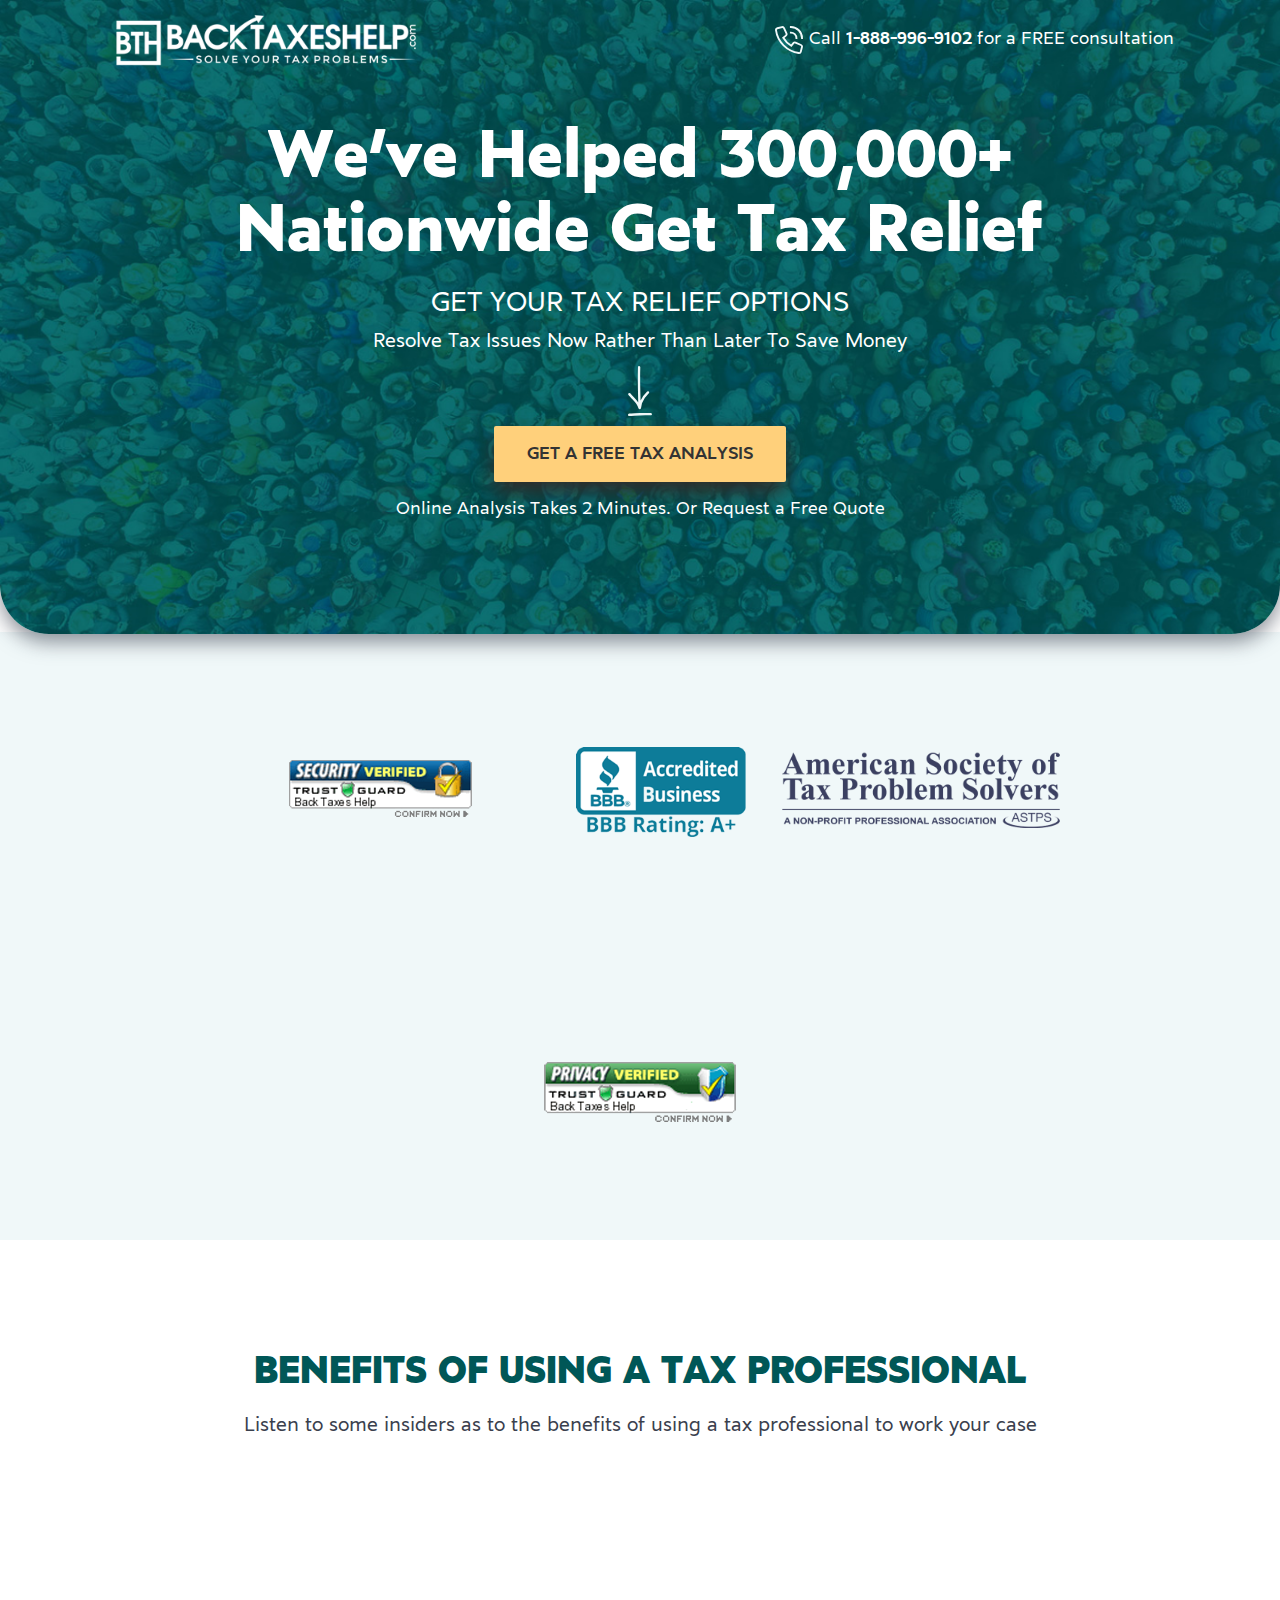
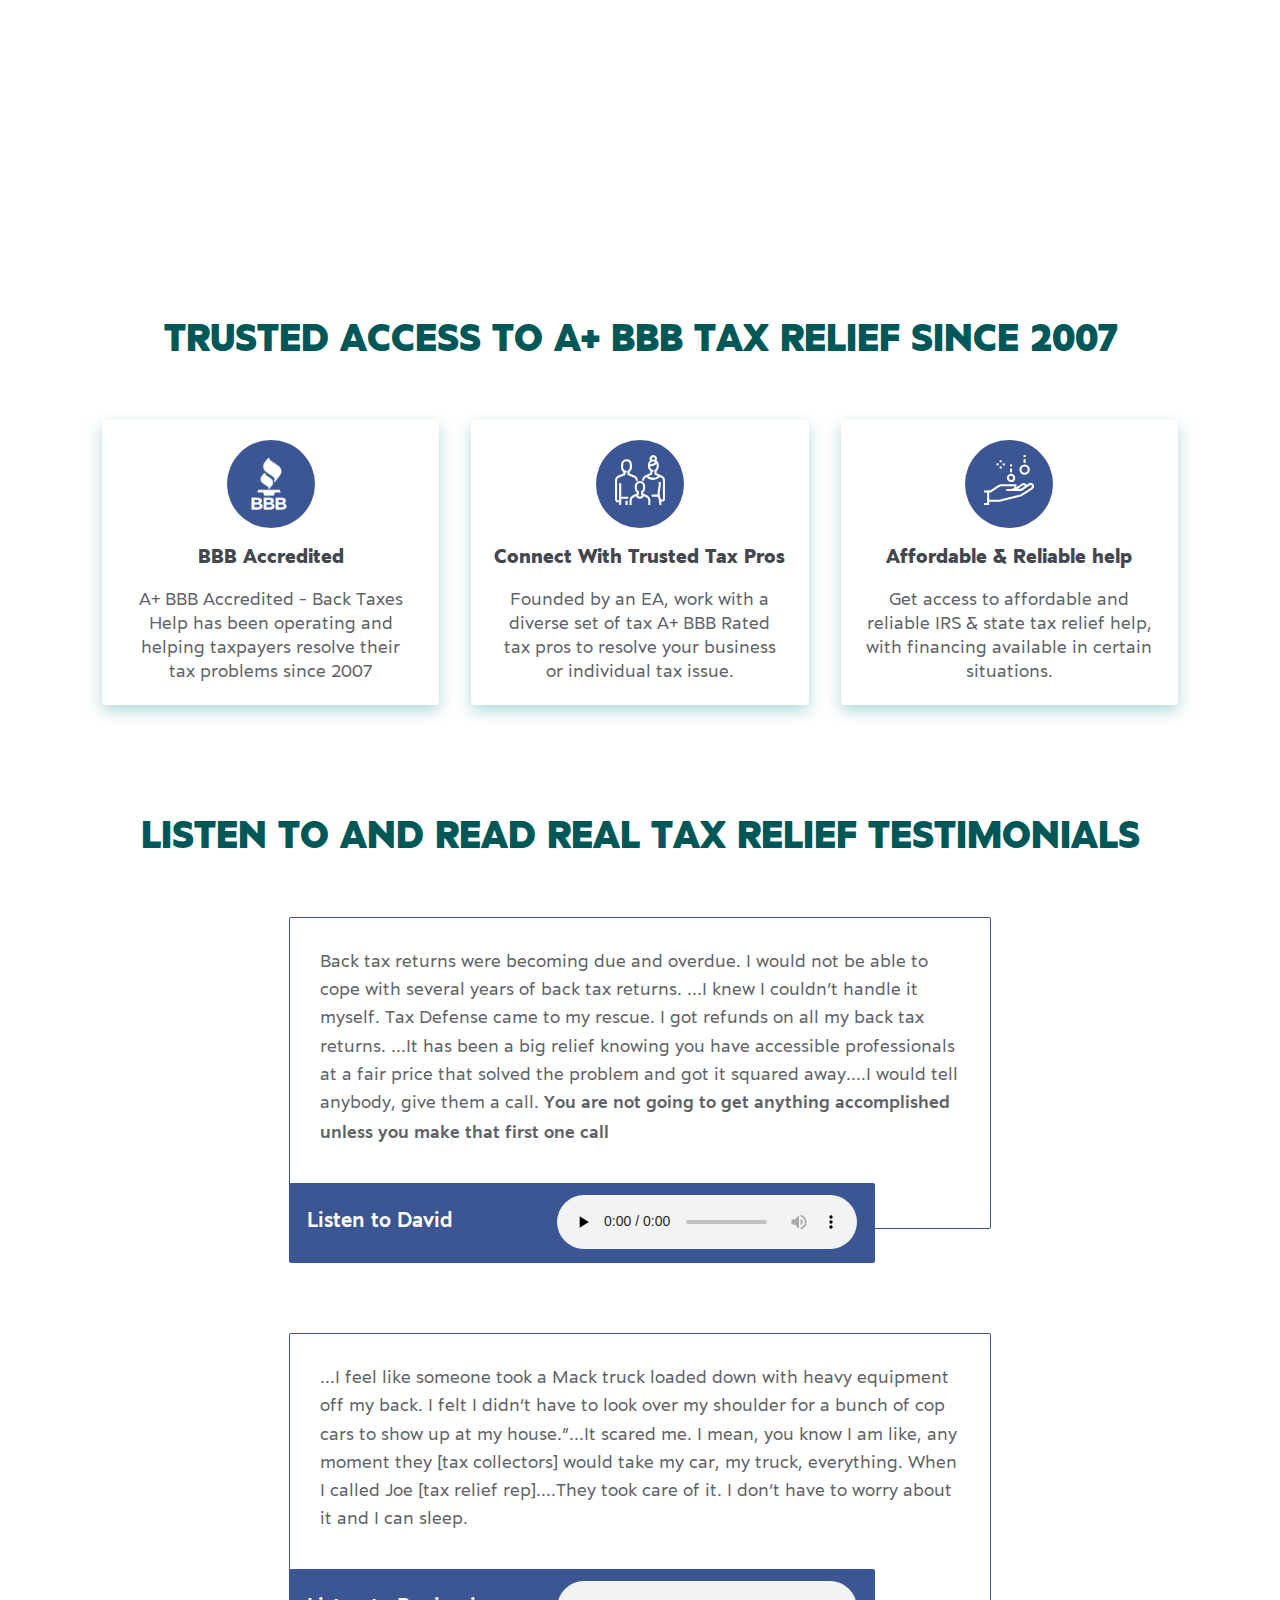
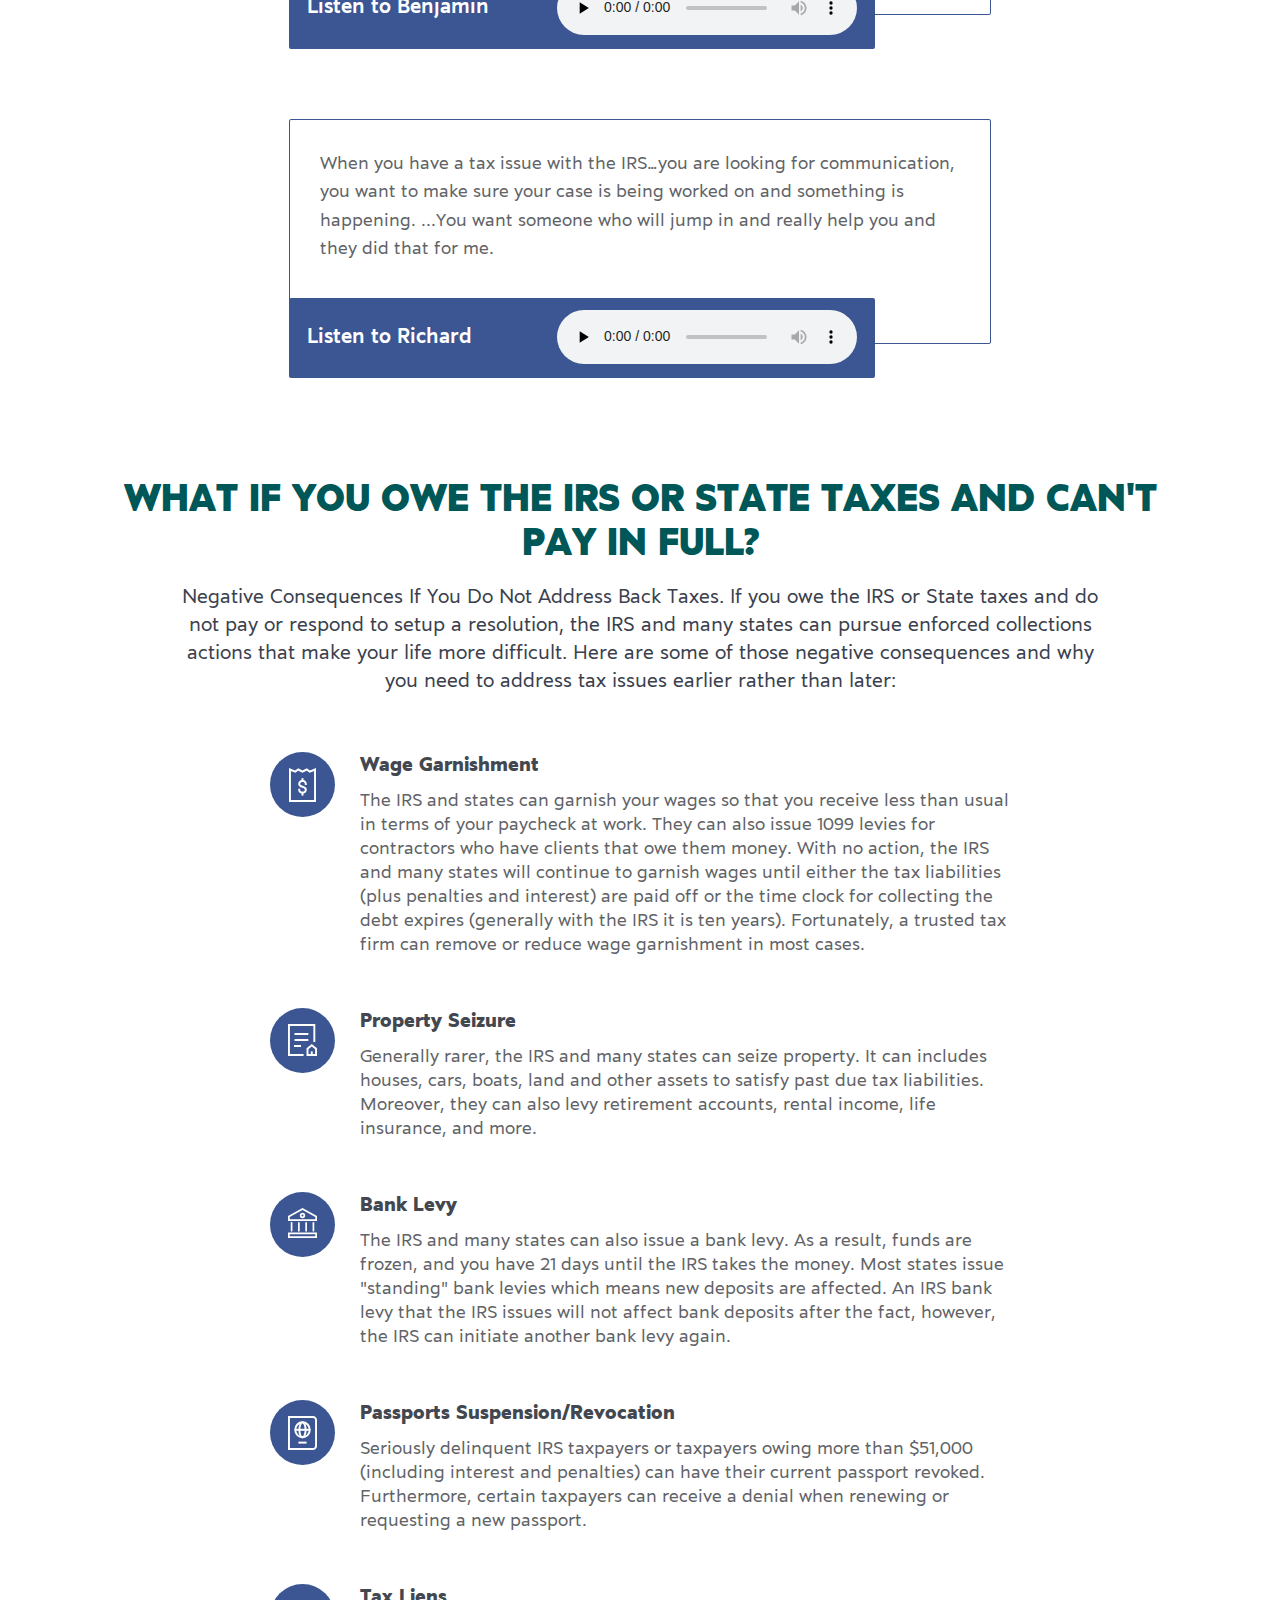
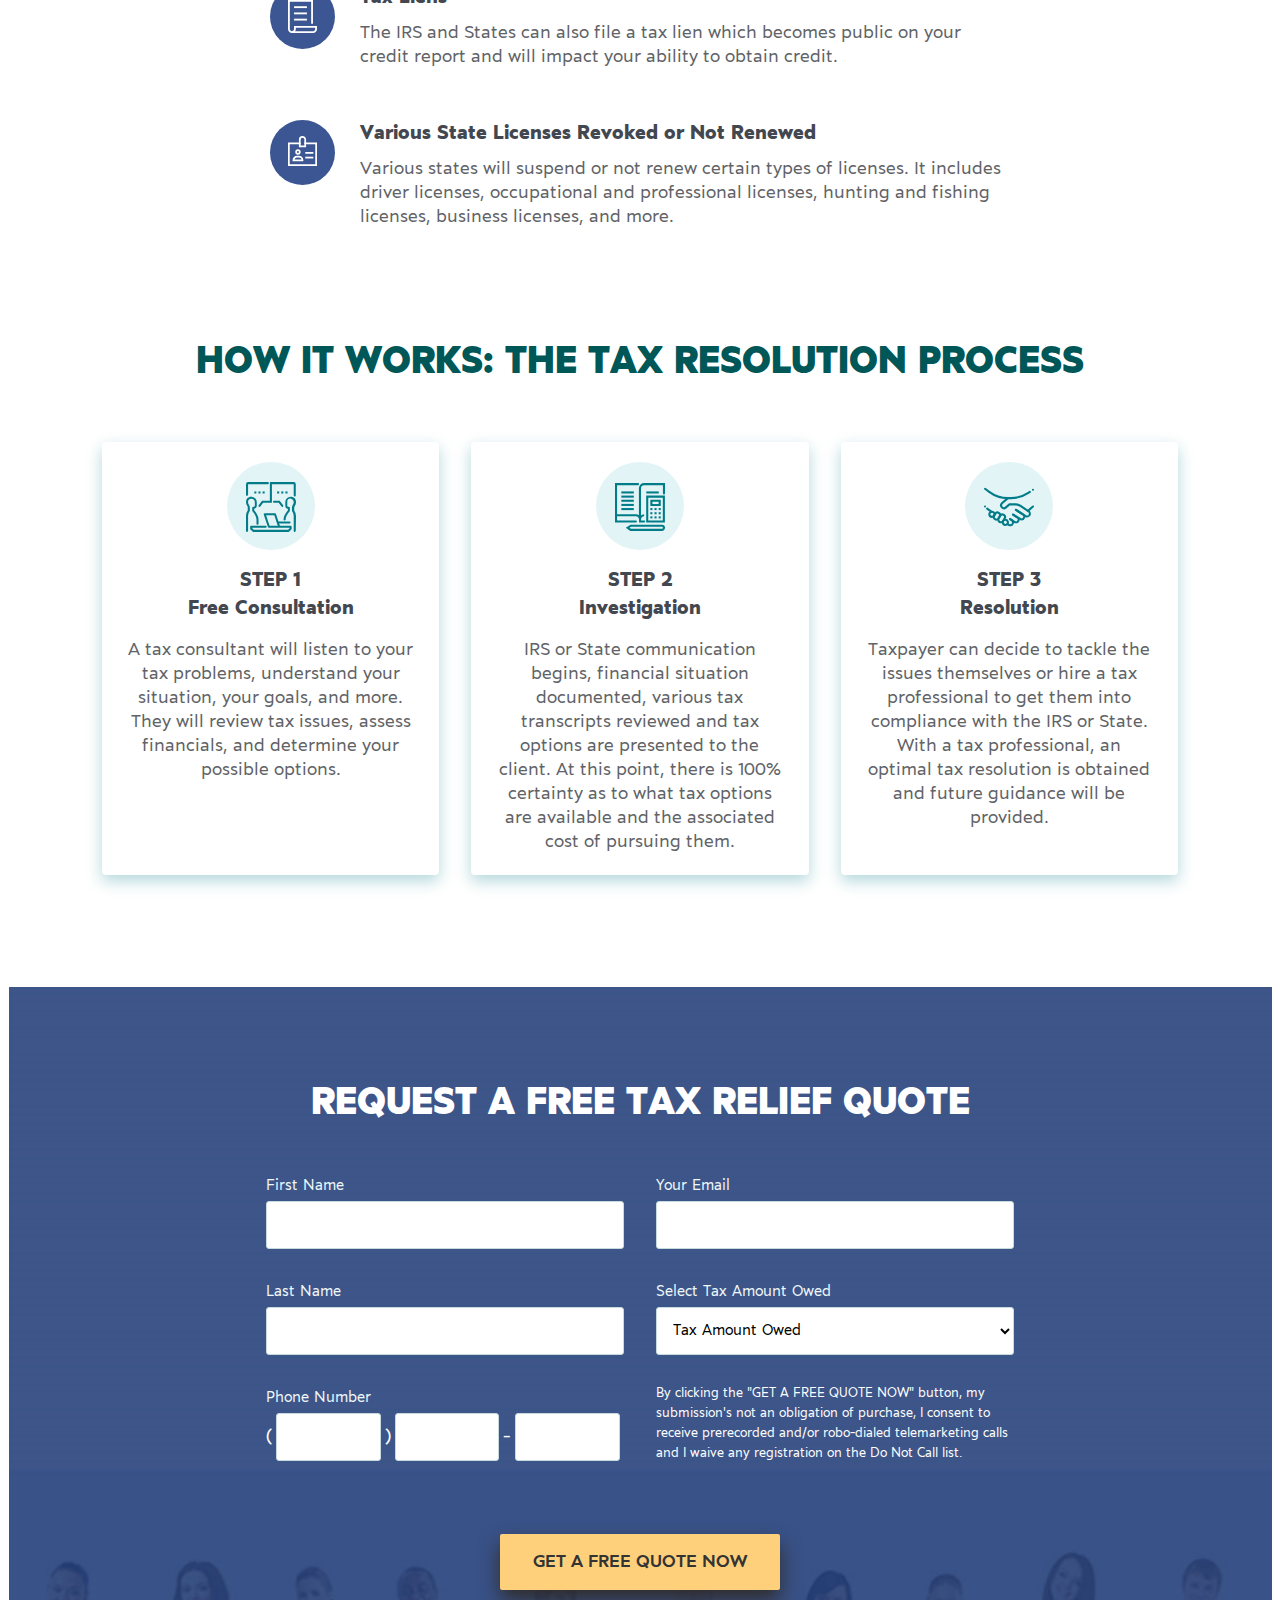
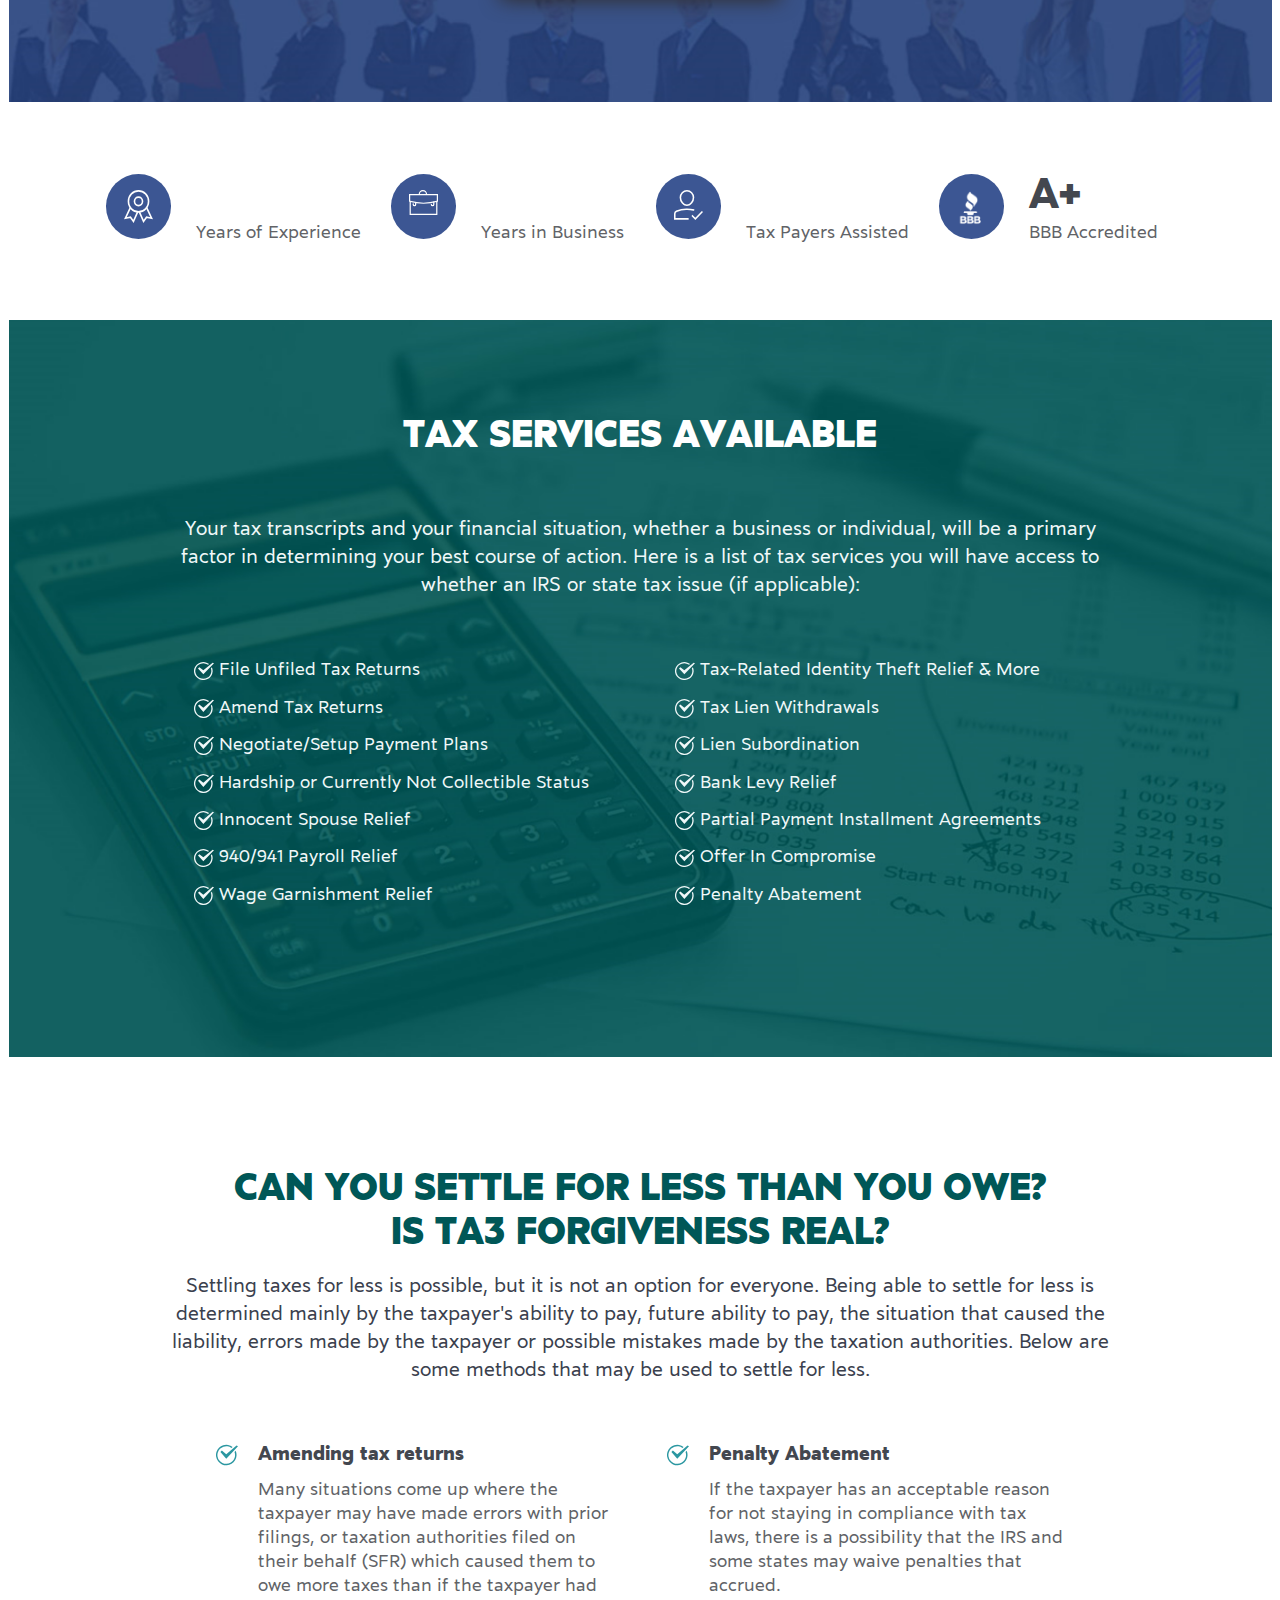
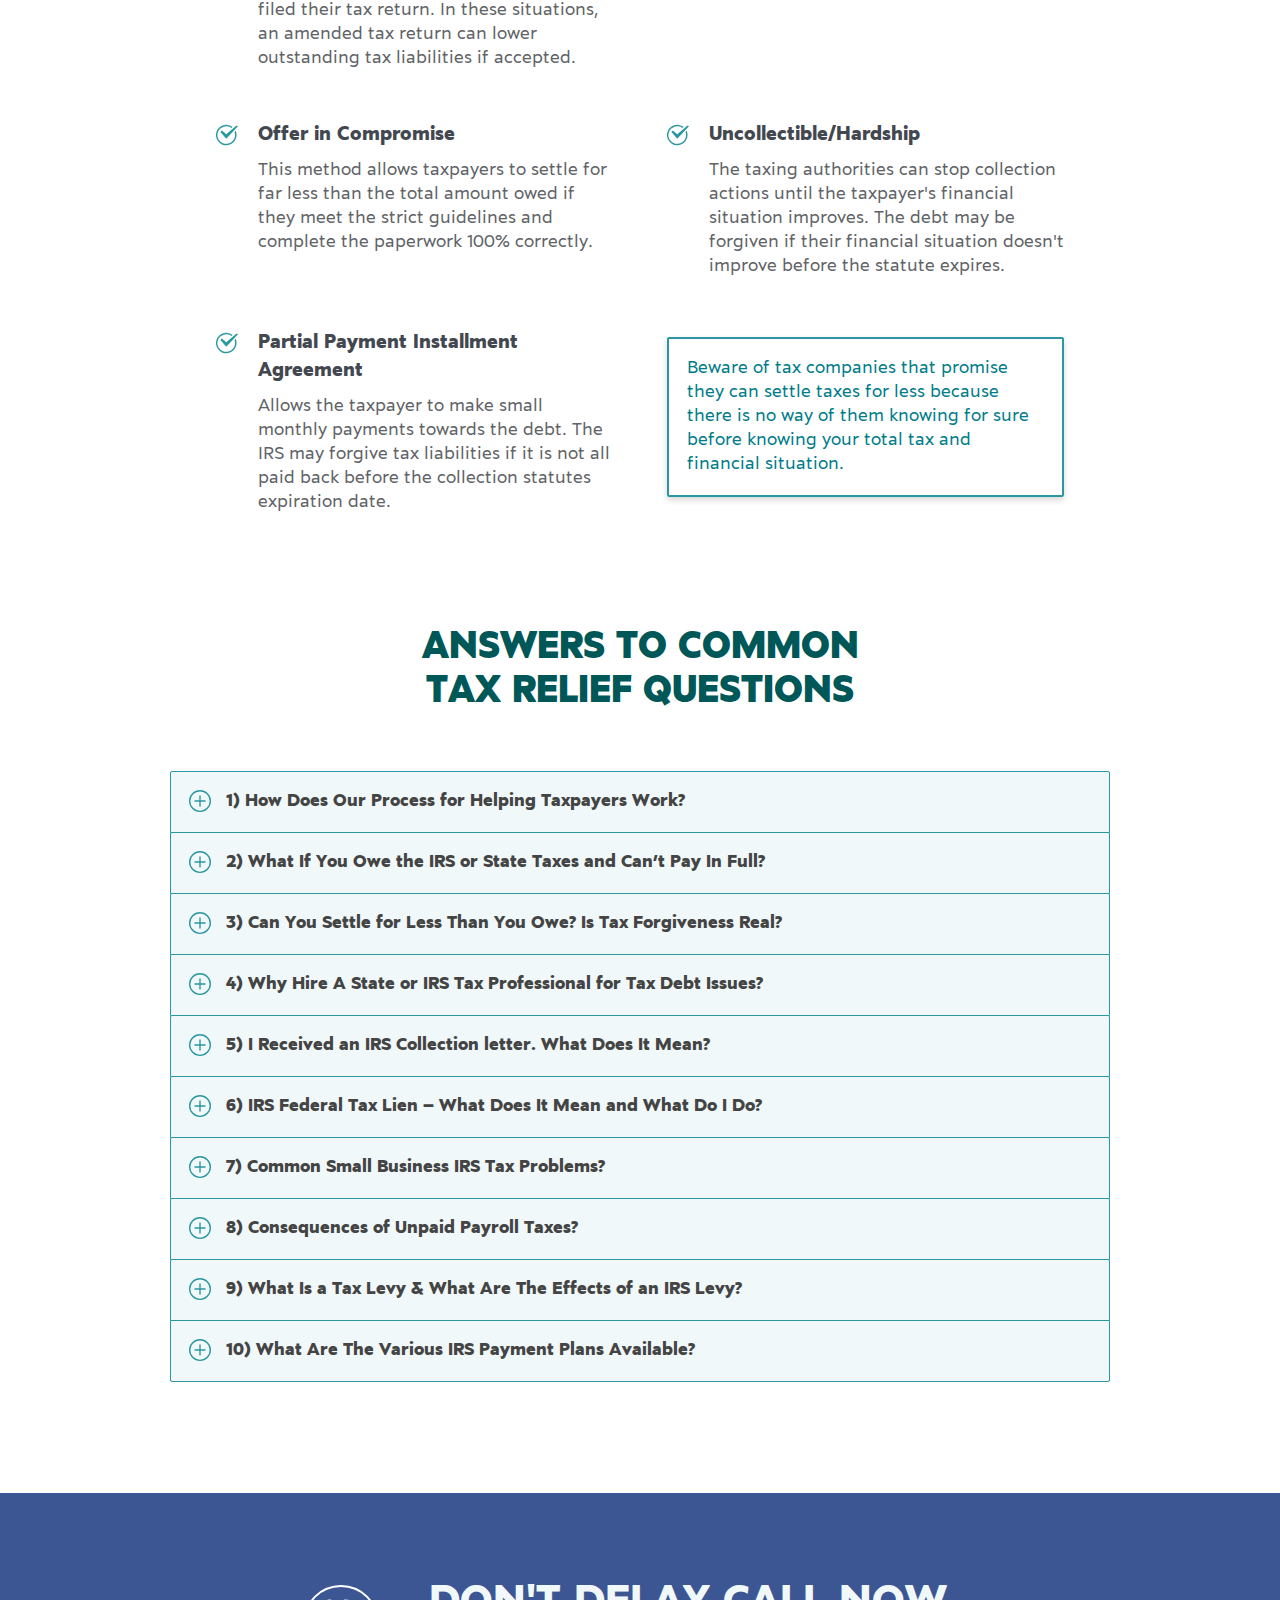
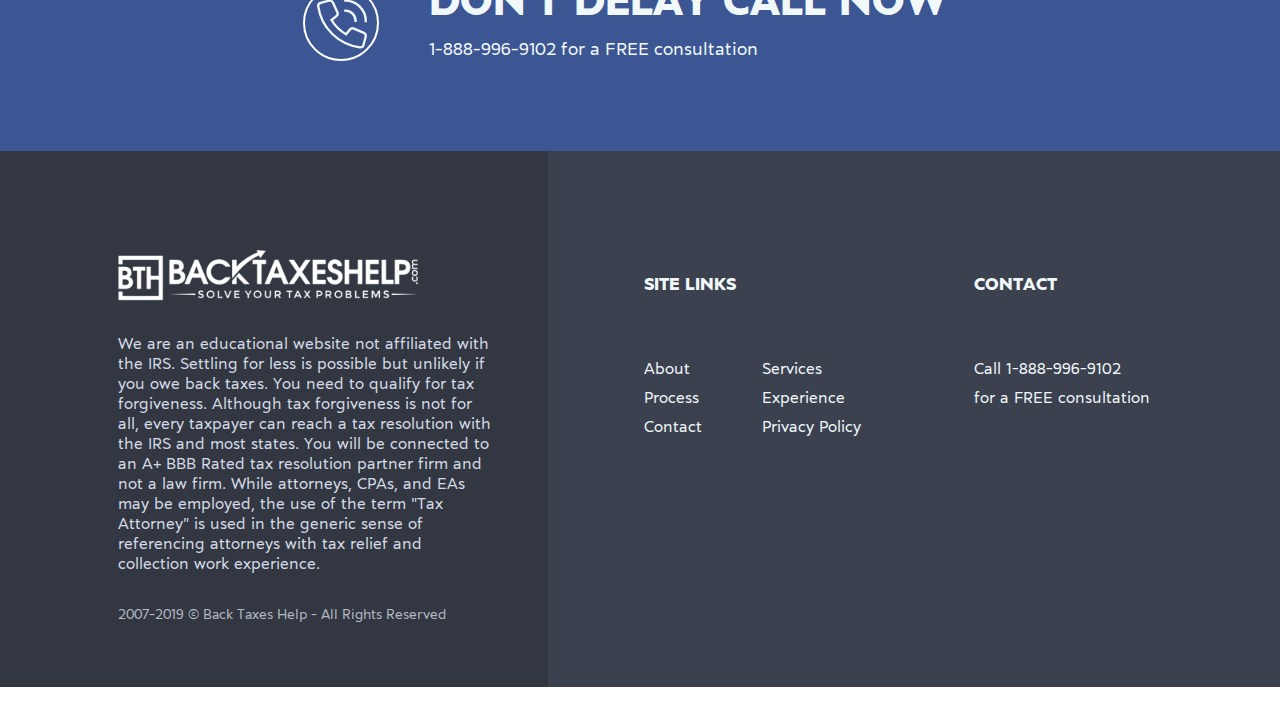
<file: withModule.html>
<!DOCTYPE html>
<!--[if lt IE 7]>
<html class="lt-ie9 lt-ie8 lt-ie7">
<![endif]-->
<!--[if IE 7]>
	<html class="lt-ie9 lt-ie8">
<![endif]-->
<!--[if IE 8]>
		<html class="lt-ie9">
	<![endif]-->
<!--[if gt IE 8]>
	<!-->
		<html>
<!--
<![endif]-->

<head>
	<meta charset="utf-8">
	<meta http-equiv="X-UA-Compatible" content="IE=edge,chrome=1">
	<!-- Set the title of your site here -->
	<title>BACKTAXESHELP</title>
	<meta name="viewport" content="width=device-width, initial-scale=1">
	<!-- stylesheet -->
	<link rel="stylesheet" href="./style.css">
	<script src="https://ajax.googleapis.com/ajax/libs/jquery/3.4.1/jquery.min.js"></script>
	<!-- Favicons -->
	<!-- <link rel="shortcut icon" href="favicon.ico"> -->

	<!--[if lt IE 9]>
	<script src="http://html5shiv.googlecode.com/svn/trunk/html5.js"></script>
	<script src="https://cdnjs.cloudflare.com/ajax/libs/respond.js/1.4.2/respond.min.js"></script>
<![endif]-->
</head>

<body>
	<div class="sticky_call hide-desktop">
		<div>
			<p>
				<a href="tel:+18889969102">
					<span class="sticky_call__wrap">
						<svg
						xmlns="http://www.w3.org/2000/svg" width="28" height="28" viewBox="0 0 30.057 30.058">
						<g id="phone-call-3" transform="translate(-.982 -.959)">
							<path id="Path_3" d="M18 2a12 12 0 0 1 12 12" class="cls-1" style="fill:none;stroke:#fff;stroke-linecap:square;stroke-miterlimit:10;stroke-width:2px" data-name="Path 3"/>
							<path id="Path_4" d="M24 14a6 6 0 0 0-6-6" style="fill:none;stroke:#fff;stroke-linecap:square;stroke-miterlimit:10;stroke-width:2px" class="cls-1" data-name="Path 4"/>
							<path id="Path_5" d="M20.693 19.293l-2.282 2.853a24.077 24.077 0 0 1-8.557-8.557l2.853-2.282a1.939 1.939 0 0 0 .56-2.3l-2.6-5.855a1.939 1.939 0 0 0-2.26-1.09l-4.95 1.284A1.95 1.95 0 0 0 2.018 5.5 28.761 28.761 0 0 0 26.5 29.982a1.95 1.95 0 0 0 2.153-1.439l1.284-4.95a1.939 1.939 0 0 0-1.089-2.258l-5.855-2.6a1.939 1.939 0 0 0-2.3.558z" style="fill:none;stroke:#fff;stroke-linecap:square;stroke-miterlimit:10;stroke-width:2px" class="cls-1" data-name="Path 5"/>
						</g>
					</svg>
					<span>Call 1-888-996-9102
						<br/>for a FREE consultation
					</span></span>
				</a>
			</p>
		</div>
	</div>
	<section class="heroHeader mb-88px rellax" style="background-image: url('./assets/img/header-bg.png');">
		<div class="wrap">
			<header class="nav mb-sm-24px mb-16px">
				<div class="nav__logo">
					<a href="">
						<img src="./assets/img/logo.png" alt="BACKTAXESHELP">
					</a>
				</div>
				<div class="nav__info">
					<p class="text-18">
						<a href="tel:+18889969102">
							<svg xmlns="http://www.w3.org/2000/svg" width="28" height="28" viewBox="0 0 30.057 30.058">
								<g id="phone-call-3" transform="translate(-.982 -.959)">
									<path id="Path_3" d="M18 2a12 12 0 0 1 12 12" class="cls-1" style="fill:none;stroke:#f0f8f9;stroke-linecap:square;stroke-miterlimit:10;stroke-width:2px" data-name="Path 3" />
									<path id="Path_4" d="M24 14a6 6 0 0 0-6-6" style="fill:none;stroke:#f0f8f9;stroke-linecap:square;stroke-miterlimit:10;stroke-width:2px" class="cls-1" data-name="Path 4" />
									<path id="Path_5" d="M20.693 19.293l-2.282 2.853a24.077 24.077 0 0 1-8.557-8.557l2.853-2.282a1.939 1.939 0 0 0 .56-2.3l-2.6-5.855a1.939 1.939 0 0 0-2.26-1.09l-4.95 1.284A1.95 1.95 0 0 0 2.018 5.5 28.761 28.761 0 0 0 26.5 29.982a1.95 1.95 0 0 0 2.153-1.439l1.284-4.95a1.939 1.939 0 0 0-1.089-2.258l-5.855-2.6a1.939 1.939 0 0 0-2.3.558z" style="fill:none;stroke:#f0f8f9;stroke-linecap:square;stroke-miterlimit:10;stroke-width:2px" class="cls-1" data-name="Path 5" />
								</g>
							</svg>Call	<b>1-888-996-9102</b> for a FREE consultation</a>
						</p>
					</div>
				</header>
				<div class="heroHeader__content mb-md-112px mb-sm-72px  mb-32px pl-32px pr-32px pl-md-0 pr-md-0">
					<div class="heroHeader__title">
						<h1 class="text-67 mb-16px">
							We’ve Helped 300,000+<br/>Nationwide Get Tax Relief
						</h1>
					</div>
					<div class="heroHeader__description">
						<p class="text-uppercase mb-8px text-28">Get Your Tax Relief Options</p>
						<p class="text-captialize mb-8px text-20">Resolve Tax Issues Now Rather Than Later To Save Money</p>
						<p class="heroHeader__arrow">
							<img src="assets/img/svg/arrow-down.svg" alt="Scroll Down">
						</p>
					</div>
					<div class="heroHeader__cta hide-mobile">
						<button class="button button--primary show-questionform mb-16px">GET A FREE TAX ANALYSIS</button>
					</div>
					<div class="heroHeader__info mt2 hide-mobile">
						<p class=" text-18">Online Analysis Takes 2 Minutes. Or Request a Free Quote</p>
					</div>
					<div class="heroHeader__share hide-mobile">
						<iframe data-src="https://www.facebook.com/plugins/like.php?href=https%3A%2F%2Fdevelopers.facebook.com%2Fdocs%2Fplugins%2F&width=450&layout=standard&action=like&size=small&show_faces=true&share=true&height=80&appId=1278914798818909" width="100" height="80" style="border:none;overflow:hidden" scrolling="no" frameborder="0" allowTransparency="true" allow="encrypted-media"></iframe>
					</div>
				</div>
			</div>
		</section>
		<!-- .heroHeader -->
		<section class="questionsform">

			<div id="question_modal" class="modal display-none">
				<div class="modal__wrapper">
					<div>
						<div class="modal__inner opening">	<span class="modal__close">&times;</span>
							<div class="modal__body">



								<div class="form-wrapper">
									<div id="instruction" style="width:95%;margin:auto;" class="instruction">
										<div class="row top-header">
											<div class="col-xs-2 col-sm-2 col-lg-2 col-xl-2 text-center">
												<!-- <img src="./assets/img/svg/todo.svg" width="150px" height="150px"> -->
												<img class="todo-icon" src="./assets/img/svg/todo.svg" alt="tax optiosn to select icon">
											</div>
											<div class="col-xs-10 col-sm-10 col-lg-10 col-xl-10">
												<p style='margin: 0 0 10px'>&nbsp;&nbsp;<b>Please Answer The Following Qualification Question To :</b></p>
												<ul style="padding:0;padding-left: 40px;list-style:none;margin-left:-15px;">
													<li>- Check Your Eligbility for Various IRS &amp; State Tax Programs.</li>
													<li>- See If You Qualify To settle With The IRS or State for Less.</li>
													<li>- Get A Tax Consultation(No Charge) To Understand Possible Options.</li>
												</ul>
												<p>&nbsp;&nbsp;<b>(Form Takes 3 Minutes - Safe &amp; Secure Tax Help For All 50 States)</b></p>
											</div>
										</div>
										<div class="row top-header for-mobile">
											<div class="col-xs-12 col-sm-3 col-md-3">
												<img src="./assets/img/svg/todo.svg" class="todo-icon-mobile">
											</div>
											<div class="col-xs-12 col-sm-9 col-sm-9" style="font-size: 15px;display: none;">
												<p style="font-size: 15px;margin-bottom: 0px;"><b>Please Answer The Following Qualification Question To :</b></p>
												<ul style="list-style:none;font-size: 15px;margin:0px;padding: 0px;">
													<li style="font-size: 15px;line-height:17px;margin:0px;padding: 0px;">- Check Your Eligbility for Various IRS &amp; State Tax Programs.</li>
													<li style="font-size: 15px;line-height:17px;margin:0px;padding: 0px;">- See If You Qualify To settle With The IRS or State for Less.</li>
													<li style="font-size: 15px;line-height:17px;margin:0px;padding: 0px;">- Get A Tax Consultation(No Charge) To Understand Possible Options.</li>
												</ul>
												<p style="font-size: 15px;"><b>(Form Takes 3 Minutes - Safe &amp; Secure Tax Help For All 50 States)</b></p>
											</div>
										</div>
									</div>
									<div id="myProgress" class="row">
										<div id="myBar"></div>
									</div><br>
									<form action="" method="post">
										<!-- Question 1 starts-->
										<div id="div_question_1" class="row">
											<h4>1. What Caused You To Accumulate Tax Debt? (Click All That Apply) </h4>
											<div class="col-lg-10 col-md-10 col-xs-12 col-sm-12 off-lg-1 col-md-offset-1 mx-auto answer">
												<label class="checkbox"><input type="checkbox" class="checkOptions" name="question_1[]" value="Personal Issues (Divorce, Sickness, Family, Unemployment)">  <span class="checkbox__label">Personal Issues (Divorce, Sickness, Family, Unemployment)</span></label>
												<label class="checkbox"><input type="checkbox" class="checkOptions" name="question_1[]" value="Forgot to File or Claim Income">  <span class="checkbox__label">Forgot to File or Claim Income</span> </label>
												<label class="checkbox"><input type="checkbox" class="checkOptions" name="question_1[]" value="Underwithheld or Failure to Pay Estimated Taxes">  <span class="checkbox__label">Underwithheld or Failure to Pay Estimated Taxes</span> </label>
												<label class="checkbox"><input type="checkbox" class="checkOptions" name="question_1[]" value="Withdrew From 401k or Retirement Account">  <span class="checkbox__label">Withdrew From 401k or Retirement Account</span> </label>
												<label class="checkbox"><input type="checkbox" class="checkOptions" name="question_1[]" value="Tax-Related Identity Theft">  <span class="checkbox__label">Tax-Related Identity Theft</span> </label>
												<label class="checkbox"><input type="checkbox" class="checkOptions" name="question_1[]" value="Unpaid 940/491 Payroll Taxes">  <span class="checkbox__label">Unpaid 940/491 Payroll Taxes</span> </label>
												<label class="checkbox"><input type="checkbox" class="checkOptions" name="question_1[]" value="Audit Results or Wrongly Claimed Dependent">  <span class="checkbox__label">Audit Results or Wrongly Claimed Dependent </span></label>
												<label class="checkbox"><input type="checkbox" class="checkOptions" name="question_1[]" value="Other"> <span class="checkbox__label">Other </span></label>
											</div>
											<input type="hidden" name="pgcount" value="1">
											<div align="center" class="col-md-12 col-xs-12 col-sm-12 col-md-offset-4">
												<center>
													<button type="button" onclick="save_1()">Next</button>
												</center>
											</div>
											<script type="text/javascript">
												var checkBoxValues;
												function save_1(){

													if(document.querySelector('input[name="question_1[]"]:checked') == null) {
														window.alert("You need to choose an option!");

													}
													else{

														var checkBoxValues = $("[name=question_1\\[\\]]").map(function() {
															if ($(this).is(':checked')) {
																return this.value;
															}
														}).get().join();




														show_next_question('1','2');
													}
												}
											</script>
											<h5 style="clear:both">Each and every taxpayer has a set of fundamental rights they should be aware of when dealing with the IRS ~ IRS.gov</h5>
										</div>
									</form>
									<!-- Question 1 ends-->
									<!-- Question 2 starts-->
									<div id="div_question_2" class="row" style="display:none;">
										<h4>2. What Tax Agency Claims You Owe Taxes? </h4>
										<div class="col-lg-12 col-md-12 col-xs-12 col-sm-12  mx-auto answerbutton_wrap answer">
											<center><button class="answerbutton" onclick="save_2('FEDERAL')">IRS</button></center>
											<center><button class="answerbutton" onclick="save_2('STATE')">State</button></center>
											<center><button class="answerbutton" onclick="save_2('FEDERAL_AND_STATE')">Both IRS &amp; State</button></center>
										</div><br><br><br><br>
										<h5>Many states have similar tax relief programs to the IRS</h5>
										<script type="text/javascript">

											var question_2;
											function save_2(q2){

												question_2 = q2;
												document.getElementById("ag").innerHTML = question_2;



												show_next_question('2','3');
											}
										</script>
									</div>
									<!-- Question 2 ends-->
									<!-- Question 3 starts-->
									<div id="div_question_3" class="row" style="display:none;">
										<h4>3. Do You Need Business Tax Debt or Personal Tax Debt Relief?</h4>
										<div class="col-lg-12 col-md-12 col-xs-12 col-sm-12 mx-auto answer answerbutton_wrap">
											<center><button class="answerbutton" onclick="save_3('Personal Tax Debt Relief')">Personal Tax Debt Relief</button></center>
											<center><button class="answerbutton" onclick="save_3('Business Tax Debt Relief')">Business Tax Debt Relief</button></center>
											<center><button class="answerbutton" onclick="save_3('Both Business &amp; Personal')">Both Business &amp; Personal</button></center>
											<script type="text/javascript">
												var question_3;
												function save_3(q3){
													question_3 = q3;


													show_next_question('3','4');
												}
											</script>
										</div><br><br><br><br>
										<h5>Addressing business issues cannot only save your business but it can prevent them from becoming personal tax debt issues</h5>
									</div>
									<!-- Question 3 ends-->
									<!-- Question 4 starts-->
									<div id="div_question_4" class="row" style="display:none;">
										<h4>4. What Are You Most Concerned About With Your Tax Debt Situation? (Click All That Apply)</h4>
										<div class="col-lg-8 col-md-8 col-xs-10 col-sm-10 off-lg-2 col-md-offset-2 col-xs-offset-1 col-sm-offset-1 mx-auto answer">
											<label class="checkbox"><input type="checkbox" class="checkOptions" name="question_4[]" value="Tax Liens"> <span class="checkbox__label">Tax Liens</span></label>
											<label class="checkbox"><input type="checkbox" class="checkOptions" name="question_4[]" value="Wage Garnishment / Bank Levies / Asset Seizure"> <span class="checkbox__label">Wage Garnishment / Bank Levies / Asset Seizure </span></label>
											<label class="checkbox"><input type="checkbox" class="checkOptions" name="question_4[]" value="Financial Hardship &amp; Credit"> <span class="checkbox__label">Financial Hardship &amp; Credit</span></label>
											<label class="checkbox"><input type="checkbox" class="checkOptions" name="question_4[]" value="Tax Penalties &amp; Interest"> <span class="checkbox__label">Tax Penalties &amp; Interest</span></label>
											<label class="checkbox"><input type="checkbox" class="checkOptions" name="question_4[]" value="Losing Personal or Business Assets"><span class="checkbox__label"> Losing Personal or Business Assets</span></label>
											<label class="checkbox"><input type="checkbox" class="checkOptions" name="question_4[]" value="Other"><span class="checkbox__label"> Other</span></label>
										</div><br>
										<input type="hidden" name="pgcount" value="1">
										<div align="center" class="col-md-12 col-xs-12 col-sm-12">
											<center><button type="button" class="" onclick="save_4()" style="background-color: #2D3F89;">Next</button></center>
										</div>
										<script type="text/javascript">
											var checkBoxValues1;
											function save_4(){

												if(document.querySelector('input[name="question_4[]"]:checked') == null) {
													window.alert("You need to choose an option!");
												}
												else{
													var checkBoxValues1= $("[name=question_4\\[\\]]").map(function() {
														if ($(this).is(':checked')) {
															return this.value;
														}
													}).get().join();

													show_next_question('4','5');
												}
											}
										</script>
										<h5>You are not alone, millions of taxpayers a year become delinquent with IRS or state taxes and there is help available.</h5>
									</div>
									<!-- Question 4 ends-->
									<!-- Question 5 starts-->
									<div id="div_question_5" class="row" style="display:none;">
										<h4>5. Do You Have Unfiled Tax Returns (Tax Returns You Didn’t File)?</h4>
										<div class="col-lg-12 col-md-12 col-xs-12 col-sm-12  mx-auto answer answerbutton_wrap">
											<center><button class="answerbutton" onclick="save_5('Yes')">Yes</button></center>
											<center><button class="answerbutton" onclick="save_5('No')">No</button></center>
											<script type="text/javascript">
												var question_5;
												function save_5(q5){
													question_5 = q5;

													show_next_question('5','6');
												}
											</script>
										</div><br><br><br><br>
										<h5>Many taxpayers end up owing more than they really owe if they do not file a tax return so sometimes filing an unfiled tax return can reduce the balance you owe.</h5>
									</div>
									<!-- Question 5 ends-->
									<!-- Question 6 starts-->
									<div id="div_question_6" class="row" style="display:none;">
										<h4>6. Can You Pay Your Tax Debt In Full?</h4>
										<div class="col-lg-12 col-md-12 col-xs-12 col-sm-12   mx-auto answer answerbutton_wrap">
											<center><button class="answerbutton" onclick="save_6('Yes')">Yes</button></center>
											<center><button class="answerbutton" onclick="save_6('No')">No</button></center>
											<script type="text/javascript">
												var question_6;
												function save_6(q6){
													question_6 = q6;

													show_next_question('6','7');
												}
											</script>
										</div><br><br><br><br>
										<h5>Settling for less than you owe is possible, but it is rare and you need to qualify from a financial perspective.</h5>
									</div>
									<!-- Question 6 ends-->
									<!-- Question 7 starts-->
									<div id="div_question_7" class="row" style="display:none;">
										<h4>7. Do You Have Money In Bank Accounts or Retirement Accounts You Need Protected?</h4>
										<div class="col-lg-12 col-md-12 col-xs-12 col-sm-12 mx-auto answer answerbutton_wrap">

											<center><button class="answerbutton" onclick="save_7('Yes')">Yes</button></center>
											<center><button class="answerbutton" onclick="save_7('No')">No</button></center>
											<script type="text/javascript">
												var question_7;
												function save_7(q7){
													question_7 = q7;

													show_next_question('7','8');
												}
											</script>
										</div><br><br><br><br>
										<h5>The IRS prefers to voluntarily collect from you and not through enforced collections (tax levies, garnishment.</h5>
									</div>
									<!-- Question 7 ends-->
									<!-- Question 8 starts-->
									<div id="div_question_8" class="row" style="display:none;">
										<h4>8. Have <!--<span id="answer_8"></span>--> you experienced aggressive collection actions (this includes tax liens, bank levies, or garnishment)? </h4>
										<div class="col-lg-12 col-md-12 col-xs-12 col-sm-12 mx-auto answer answerbutton_wrap">
											<center><button class="answerbutton" onclick="save_8('Yes')">Yes</button></center>
											<center><button class="answerbutton" onclick="save_8('No')">No</button></center>
											<script type="text/javascript">
												var question_8;
												function save_8(q8){
													question_8 = q8;

													show_next_question('8','9');
												}
											</script>
										</div><br><br><br><br>
										<h5>The IRS is one of the strongest collection agencies in the world.</h5>
									</div>
									<!-- Question 8 ends-->
									<!-- Question 9 starts-->
									<div id="div_question_9" class="row" style="display:none;">
										<h4>9. <!--Has <span id="answer_9"></span>--> Have You Received Certified Tax Collection Letters or Notices? </h4>
										<div class="col-lg-12 col-md-12 col-xs-12 col-sm-12 mx-auto answer answerbutton_wrap">
											<center><button class="answerbutton" onclick="save_9('Yes')">Yes</button></center>
											<center><button class="answerbutton" onclick="save_9('No')">No</button></center>
											<script type="text/javascript">
												var question_9;
												function save_9(q9){
													question_9 = q9;

													show_next_question('9','10');
												}
											</script>
										</div><br><br><br><br>
										<h5>Unless you changed addresses and didn’t let the IRS or State know, when you owe taxes you will first get notices or letters in the mail.</h5>
									</div>
									<!-- Question 9 ends-->
									<!-- Question 10 starts-->
									<div id="div_question_10" class="row" style="display:none;">
										<h4>10. Do You Want to Reduce or Abate Tax Penalties? </h4>
										<div class="col-lg-12 col-md-12 col-xs-12 col-sm-12 mx-auto answer answerbutton_wrap">
											<center><button class="answerbutton" onclick="save_10('Yes')">Yes</button></center>
											<center><button class="answerbutton" onclick="save_10('No')">No</button></center>
											<script type="text/javascript">
												var question_10;
												function save_10(q10){
													question_10 = q10;

													show_next_question('10','11');
												}
											</script>
										</div><br><br><br><br>
										<h5>The IRS and many states offer taxpayers the ability to reduce or eliminate tax penalties if there is "reasonable cause.</h5>
									</div>
									<!-- Question 10 ends-->
									<!-- Question 11 starts-->
									<div id="div_question_11" class="row" style="display:none;position:relative;">
										<h4>11. Are You Currently In Bankruptcy?</h4>
										<div class="col-lg-12 col-md-12 col-xs-12 col-sm-12 mx-auto answer answerbutton_wrap">
											<center><button class="answerbutton" onclick="save_11('Yes')">Yes</button></center>
											<center><button class="answerbutton" onclick="save_11('No')">No</button></center>
											<div>
												<p id="bankruptcy_message" style="margin: 0px; font-weight: 700; text-align: center; background: rgba(0, 79, 248, 0.3); padding: 20px 10px; text-align: left; margin: 1rem 0; display: none;">Sorry, unfortunately if you are in bankruptcy, tax relief services will not be available to you until the bankruptcy comes to a close. If you clicked yes in error, please click <a href="#" id="save_11_force" style="color: #333;">HERE</a> and continue the form.</p>
											</div>
											<script type="text/javascript">
												$('#bankruptcy_message').hide();
												var question_11;
												function save_11(q11){

													question_11= q11;
													if ('Yes' == q11) {
														$('#bankruptcy_message').parent().siblings('center').hide();
														$('#bankruptcy_message').show();
														$('#bankruptcy_message').parent().siblings('center');
													} else {
														show_next_question('11','12');
													}
												}

												$('#save_11_force').on('click', function(e){
													e.preventDefault();
													$('#bankruptcy_message').parent().siblings('center').show();
													$('#bankruptcy_message').hide();
													show_next_question('11','12');
												});
											</script>
										</div><br><br><br><br>
										<p id="error" style="display:none;clear:both;" class="error">Sorry, unfortunately if you are in bankruptcy, tax relief services will not be available to you until the bankruptcy comes to a close. If you clicked yes in error, please click <a href="#" style="color:black;text-decoration:none;" onclick="show_next_question('11','12')">HERE</a> and continue the form</p>
										<h5>Tax relief services are generally not available to individuals or businesses currently in bankruptcy.</h5>
									</div>
									<!-- Question 11 ends-->
									<!-- Question 12 starts-->
									<div id="div_question_12" class="row" style="display:none;">
										<h4>12. Do You Already Have a Tax Payment Plan With <!--<span id="answer_12"></span>--> That’s Unaffordable?  </h4>
										<div class="col-lg-12 col-md-12 col-xs-12 col-sm-12 mx-auto answer answerbutton_wrap">
											<center><button class="answerbutton" onclick="save_12('Yes')">Yes</button></center>
											<center><button class="answerbutton" onclick="save_12('No')">No</button></center>
											<script type="text/javascript">
												var question_12;
												function save_12(q12){
													question_12 = q12;


													show_next_question('12','13');
												}
											</script>
										</div><br><br><br><br>
										<h5>If a payment plan has become unaffordable, generally taxpayers can get it reduced if they can prove they cannot afford the existing payment plan. In some cases, if they cannot afford one at all they can seek a hardship status</h5>
									</div>
									<!-- Question 12 ends-->
									<!-- Question 13 starts-->
									<div id="div_question_13" class="row" style="display:none;">
										<h4>13. How Much In Taxes Do They Claim You Owe?<!--How Much Does <span id="answer_13"></span> Claim You Owe? (Estimate Is Fine)  --></h4>
										<div class="col-lg-12 col-md-12 col-xs-12 col-sm-12 mx-auto answer answerbutton_wrap">
											<center style=" margin-top: 1.6rem; ">
												<select class="form-control" name="question_13" id="question_13" onchange="show_next_question('13','14')">
													<option value="">Select Tax Debt Estimate</option>
													<option value="$7,500 to $9,999">$7,500 to $9,999</option>
													<option value="$10,000 to $14,999">$10,000 to $14,999</option>
													<option value="$15,000 to $19,999">$15,000 to $19,999</option>
													<option value="$20,000 to $24,999">$20,000 to $24,999</option>
													<option value="$25,000 to $29,999">$25,000 to $29,999</option>
													<option value="$30,000 to $39,999">$30,000 to $39,999</option>
													<option value="$40,000 to $59,999">$40,000 to $59,999</option>
													<option value="$60,000 to $79,999">$60,000 to $79,999</option>
													<option value="$80,000 to $99,999">$80,000 to $99,999</option>
													<option value="$100,000+">$100,000+</option>
												</select><br>
											</center>
										</div><br>
										<h5>Estimating The Amount They Claim You Owe Is Fine</h5>
									</div>
									<!-- Question 13 ends-->
									<!-- Question 14 starts-->
									<div id="div_question_14" class="row" style="display:none;">
										<h4>14. Do You Want to Find Out What Tax Relief Programs You Qualify For?   </h4>
										<div class="col-lg-23 col-md-23 col-xs-12 col-sm-12 mx-auto answerbutton_wrap answer">
											<center><button class="answerbutton" onclick="save_14('Yes')">Yes</button></center>
											<center><button class="answerbutton" onclick="save_14('No')">No</button></center>
											<script type="text/javascript">
												var question_14;
												function save_14(q14){
													question_14 = q14;

													show_next_question('14','15');
												}
											</script>
										</div><br><br><br><br>
										<h5>The best tax relief option is dependent on your tax and financial situation.</h5>
									</div>
									<!-- Question 14 ends-->
									<!-- Question 15 starts-->
									<div id="div_question_15" style="display:none;padding-bottom:60px;">
										<h4 style="margin-bottom:20px;">Congrats! You look like a candidate that can benefit from tax relief programs. Please complete the following to get your free tax relief evaluation/consultation.</h4>
										<div class="row">
											<div class="col-xs-12 col-md-3 text-center">First Name</div>
											<div class="col-xs-12 col-md-9"><input type="text" name="first_name" id="first_name" class="form-control"></div>
										</div><br>
										<div class="row">
											<div class="col-xs-12 col-md-3 text-center">Last Name</div>
											<div class="col-xs-12 col-md-9"><input type="text" name="last_name" id="last_name" class="form-control"></div>
										</div><br>
										<div class="row">
											<div class="col-xs-12 col-md-3 text-center">Email</div>
											<div class="col-xs-12 col-md-9"><input type="email" name="email" id="email" class="form-control"></div>
										</div><br>
										<div class="row">
											<div class="col-xs-12 col-md-3 text-center">Zip Code</div>
											<div class="col-xs-12 col-md-9"><input type="text" maxlength="5" minlength="5" name="zip" id="zip" class="form-control"></div>
										</div><br>
										<div align="center" class="col-md-12 col-xs-12 col-sm-12">
											<center>
												<button type="button" onclick="check_3()" name="btnEvaluation" value="Get Evaluation">Get Evaluation</button>
											</center>
										</div>


										<script type="text/javascript">
											function check_3(){
												var name=document.getElementById("first_name").value;
												var last=document.getElementById("last_name").value;
												var email= document.getElementById("email").value;
												var zip = document.getElementById("zip").value;
												var n = zip.length;
												if(name="" || email == "" || last==  "" || zip== "")
												{
													alert("Please fill the form completely");
												}
												else{
													var x = document.getElementById("email").value;

													var atpos = x.indexOf("@");
													var dotpos = x.lastIndexOf(".");
													if (atpos<1 || dotpos<atpos+2 || dotpos+2>=x.length) {
														alert("Please enter a valid email");
													}
													else{
														if(n < 5 || n > 5)
														{
															alert("Not a valid zip");
														}
														else{

															show_next_question('15','16');
														}
													}

												}
											}

										</script>
									</div>
									<input type="hidden" id="buyer" value="0">
									<input type="hidden" id="qack" value="1">
									<input type="hidden" id="trustedformcertur" value="trustedformCertURL">
									<input type="hidden" id="leadsite" value="1">
									<!-- Question 15 ends-->
									<!-- Question 16 starts-->
									<div id="div_question_16" class="row" style="display:none;">
										<div class="col-lg-12 col-md-12 col-xs-12 col-sm-12">
											<div id="instruction"  style="display: none">
												<div class="row">
													<div class="col-12 col-xs-12 col-sm-12 col-lg-12 col-xl-12 fpage-bluebox">
														<b>Tax Case Evolution For :</b> <span id="full_name"></span> <br>
														<b>Tax Agency :</b> <span id="ag"></span><br>
														<b>Tax Amount :</b> <span id="answer_question_13"></span>
													</div>
												</div>
											</div>
											<div class="check_tick" style="display: none">
												<svg xmlns="http://www.w3.org/2000/svg" width="30" height="28" viewBox="0 0 30 28"> <defs> <style> .cls-1{fill:#00616b} </style> </defs> <g id="n-check" transform="translate(-1 -3)"> <path id="Path_41" d="M26.277 12.937a12.038 12.038 0 1 1-4.219-5.621l1.554-1.332a14.014 14.014 0 1 0 4.177 5.346z" class="cls-1" data-name="Path 41"/> <path id="Path_42" d="M29 4L15 16l-6-5-2 2 8 9L31 5z" class="cls-1" data-name="Path 42"/> </g> </svg>
											</div>
											<h3 style="font-size: 18px; font-weight: 500; font-style: normal; font-stretch: normal; line-height: 1.33; letter-spacing: normal; text-align: left; color: #00616b;margin:0">You seem to be a good candidate for tax debt relief program. Please provide your phone number in the highlighted field yellow field below or <a href="tel:18009969102">Call 1-800-996-9102</a> in order to get your free tax case evaluation/consultation.</h3>
											<div class="row">

											<div class="col-12 col-lg-12 col-md-12 col-sm-12 col-xs-12 fpage_greenbox" style="display: none">
												<h3>See What Tax Relief Option or Program You Can Persue</h3>
												<h3>See If You Qualify To Settle Tax for Less Than You Owe</h3>
												<h3>Understand Services Needed for Tax Compliance</h3>
												<h3>Get Cost Estimate &amp; Potential Plan of Action for Relief</h3>
											</div>

											<div class="col-12 col-lg-12 col-md-12 col-sm-12 col-xs-12 text-center" style="margin-top: 15px;max-width: 395px;margin: 0 auto;">
												<div class="form-item">
								<label style="font-weight: 400;">Phone Number</label>
								<div class="inline-fields modal-phone" style="width: 100%; box-sizing: border-box;">
									(<input type="text" name="phone_area" maxlength="3" required>)
									<input type="text" name="phone_pre" maxlength="3" required>
									-
									<input type="text" name="phone_number" maxlength="4" required>
								</div>
							</div>

											</div>
											<div align="center" class="col-12 col-lg-12 col-md-12 col-xs-12 col-sm-12 p-5">
												<button  style=" margin-top:0; padding: 18px; " type="button" class="button send_data" onclick="send_data()">Get Tax Relief Options &amp; Quote</button>
											</div>
											</div>

										</div><br>

									</div>
									<script type="text/javascript">
										var domain;
										var page;
										var path;
										$(document).ready(function() {

											$('.i1').each(function(n, el){
												$(el).on('keyup',function(){
													if( $(el).attr('maxlength') <= $(el).val().length ){
														if ($(el).next().length) {
															$(el).next().focus();
														} else {
															$($('.button')[0]).focus();
														}
													}
												});
											});

								    var url = window.location.href;  //www.myWebSite.com/myWebSite
								    var arr = url.split("/");
								    page = arr[arr.length-1];
								    domain = window.location.host;
								    path  = window.location.pathname;
								    var n = page.includes("?");     // if www.myWebSite.com/myWebSite?parameter
								    if(n)
								    {
								    	var page_arr = page.split("?");
								     page = page_arr[0];        //myWebSite
								  }

								});
							</script>
							<script type="text/javascript">
								function send_data(){

									var p1= document.getElementById("p1").value;
									var p2= document.getElementById("p2").value;
									var p3= document.getElementById("p3").value;
									var pl1 = p1.length;
									var pl2 = p2.length;
									var pl3 = p3.length;
									if(p1 == "" || p2 == "" || p3 == "")
									{
										alert("Please enter phone number");
									}
									else{
										if(pl1 < 3 || pl2 < 3 || pl3  < 4 || pl1  > 3|| pl2  > 3 || pl3  > 4)
										{
											alert("Please enter a valid number");
										}
										else{


											var checkBoxValues= $("[name=question_1\\[\\]]").map(function() {
												if ($(this).is(':checked')) {
													return this.value;
												}
											}).get().join();
											var question2= question_2;
											var question3= question_3;
											var checkBoxValues1= $("[name=question_4\\[\\]]").map(function() {
												if ($(this).is(':checked')) {
													return this.value;
												}
											}).get().join();
											var question5= question_5;
											var question6= question_6;
											var question7= question_7;
											var question8= question_8;
											var question9= question_9;
											var question10= question_10;
											var question11= question_11;
											var question12= question_12;
											var question13= document.getElementById("question_13").value;
											var question14= question_14;
											var first=document.getElementById("first_name").value;
											var last=document.getElementById("last_name").value;
											var email=document.getElementById("email").value;
											var zip=document.getElementById("zip").value;
											var buyer=document.getElementById("buyer").value;
											var qack=document.getElementById("qack").value;
											var trustedformcertur=document.getElementById("trustedformcertur").value;
											var leadsite=document.getElementById("leadsite").value;
											var domain_name= domain;
											var page_name= page;
											var path_name= path;

											var leadNotesC = {
												'What Caused You To Accumulate Tax Debt?': checkBoxValues,
												'Do You Need Business Tax Debt or Personal Tax Debt Relief?': question3,
												'What Are You Most Concerned About With Your Tax Debt Situation?': checkBoxValues1,
												'Do You Have Unfiled Tax Returns?': question5,
												'Can You Pay Your Tax Debt In Full?': question6,
												'Do You Have Money In Bank Accounts or Retirement Accounts You Need Protected?': question7,
												'Have you experienced aggressive collection actions (this includes tax liens, bank levies, or garnishment)?': question8,
												'Has Sent You Certified Collection Letters or Notices?': question9,
												'Do You Want to Reduce or Abate Tax Penalties?': question10,
												'Are You Currently In Bankruptcy?': question11,
												'Do You Already Have a Payment Plan With That’s Unaffordable?': question12,
												'Do You Want to Find Out What Tax Relief Programs You Qualify For?': question14
											}

											var dataToPost = {
												lead_notes_c: JSON.stringify(leadNotesC),
												tax_agency_c: question2,
												tax_debt_amount_c: question13,
												first_name: first,
												last_name: last,
												email1: email,
												zip: zip,
												buyer: buyer,
												qack: qack,
												trustedformcertur: trustedformcertur,
												lead_site: leadsite,
												phone_area: p1,
												phone_pre: p2,
												phone_number: p3,
												page: page_name,
												path: path_name,
												url_success: "Thank_You",
												type_id: "Short",
												lead_source_description: domain_name,
												ajax: 1
											};

											$.ajax({
												type: "POST",
												url: '/working_module/capture.php',
												data: dataToPost,
												dataType: "formdata",
												crossDomain: true,
												statusCode: {
													302: function(data, textStatus, request){
														console.log(data);
														console.log(textStatus);
														console.log(request);
														console.log('test_data_123');
													}
												},
												success: function(data, textStatus, request) {
													if (302 == request.getResponseHeader('status')) {
							// data.redirect contains the string URL to redirect to
							window.location.href = request.getResponseHeader('location');
						}
						else {
							// data.form contains the HTML for the replacement form
							// $("#myform").replaceWith(data.form);
						}
					},
					complete: function(xhr, textStatus){
						if (xhr.status == 302) {
							window.location.href = xhr.getResponseHeader("location");
						} else {
							if (undefined != JSON.parse(xhr.responseText).redirect) {
								window.location.href = JSON.parse(xhr.responseText).redirect;
							}
						}
					}
				}).done(function(){
					console.log(this);
				});
			}


		}

	}




	$(document).ready()
	{
	//$(tooltiparea).text("");
};
var width = 6.68;

function show_next_question(current, next){

	$('#div_success').show();
	$('#instruction').hide();
	$('#div_question_'+current).css('display','none')
	setTimeout(function(){
		$('#div_success').hide();
		$('#div_question_'+current).hide(200)
		$('#div_question_'+next).show();

		if(next == 3){
			var question_2 = $('input:radio[name="question_2"]:checked').val();
			if(question_2 == 'IRS'){
				$('#answer_8').html('the IRS')
				$('#answer_9').html('the IRS')
				$('#answer_12').html('the IRS')
				$('#answer_13').html('the IRS')
			}

			if(question_2 == 'State'){
				$('#answer_8').html('the State')
				$('#answer_9').html('the State')
				$('#answer_12').html('the State')
				$('#answer_13').html('the State')
			}

			if(question_2 == 'Both IRS & State'){
				$('#answer_8').html('the IRS or the State')
				$('#answer_9').html('the IRS or the State')
				$('#answer_12').html('the IRS or State')
				$('#answer_13').html('the IRS or State')
			}
		}
		if(current == 15){
			var question_2 = $('input:radio[name="question_2"]:checked').val();
			$('#full_name').html($('#first_name').val()+' '+$('#last_name').val())
			$('#span_email').html($('#email').val())
			$('.span_first').html($('#first_name').val())
			$('#span_last').html($('#last_name').val())
			$('#span_zip').html($('#zip').val())


			$('#answer_question_13').html($('#question_13').val())




		}
		if(current != 15)
			move();

	}, 1500);

}

function show_error(){
	$('#error').show()
}

function move() {
	var elem = document.getElementById("myBar");
	width = width+6.8;
	elem.style.width = width + '%';

}
</script>
<!-- Question 16 ends-->
<div id="div_success" class="container" style="">
	<div class="row">
		<div class="col-md-12 col-xs-12 col-sm-12">
			<br>
			<center>
				<img src="./assets/img/tick.gif" width="240" height="180">
			</center>
		</div>
	</div>
</div>
</div>


</div>
</div>
</div>
</div>
</div>
</section>

<!-- .questionsform -->
<section class="brands mb-md-112px mb-sm-72px  mb-72px">
	<div class="wrap">
		<div class="brands__wrapper">
			<div class="brand">
				<div class="brand__image pl-32px pr-32px pl-md-0 pr-md-0">
					<img src="./assets/img/security.png" alt="">
				</div>
			</div>
			<div class="brand">
				<div class="brand__image pl-32px pr-32px pl-md-0 pr-md-0">
					<a href="https://www.bbb.org/us/ct/stamford/profile/internet-marketing-services/back-taxes-help-0111-87065072#sealclick">
						<img src="./assets/img/BBB.png" alt="">

					</a>
				</div>
			</div>
			<div class="brand">
				<div class="brand__image pl-32px pr-32px pl-md-0 pr-md-0">
					<img src="./assets/img/ASTPS.png" alt="">
				</div>
			</div>
			<div class="brand">
				<div class="brand__image pl-32px pr-32px pl-md-0 pr-md-0">
					<img src="./assets/img/privacy.png" alt="">
				</div>
			</div>
		</div>
		<div class="socialshare hide-desktop">
			<iframe data-src="https://www.facebook.com/plugins/like.php?href=https%3A%2F%2Fdevelopers.facebook.com%2Fdocs%2Fplugins%2F&width=450&layout=standard&action=like&size=small&show_faces=true&share=true&height=80&appId=1278914798818909" width="100" height="80" style="border:none;overflow:hidden" scrolling="no" frameborder="0" allowTransparency="true" allow="encrypted-media"></iframe>
		</div>
	</div>
</section>
<!-- .brands -->
<main role="main">
	<div class="wrap">
		<section class="benefits mb-md-112px mb-sm-72px  mb-72px">
			<h3 class="heading pl-32px pr-32px pl-md-0 pr-md-0 text-38 bold mb-sm-16px mb-56px">Benefits of Using a Tax Professional</h3>
			<p class="sub-heading pl-32px pr-32px pl-md-0 pr-md-0 mb-24px mb-sm-56px text-20">Listen to some insiders as to the benefits of using a tax professional to work your case</p>
			<div class="container">
				<div class="row">
					<div class="col-xs-12 col-sm-6 col-md-6 col-lg-6">
						<div class="benefits__video mr-0 mr-sm-8px">
							<iframe width="853" height="480" data-src="https://www.youtube.com/embed/jDolioYtFow" frameborder="0" allow="accelerometer; autoplay; encrypted-media; gyroscope; picture-in-picture" allowfullscreen style="border:none;overflow:hidden" scrolling="no" frameborder="0" allowTransparency="true" allow="encrypted-media"></iframe>
						</div>
					</div>
					<div class="col-xs-12 col-sm-6 col-md-6 col-lg-6">
						<div class="benefits__video mr-0 mt-16px mt-sm-0 ml-sm-8px">
							<iframe width="853" height="480" data-src="https://www.youtube.com/embed/YQvgY8rK2GE" frameborder="0" allow="accelerometer; autoplay; encrypted-media; gyroscope; picture-in-picture" allowfullscreen style="border:none;overflow:hidden" scrolling="no" frameborder="0" allowTransparency="true" allow="encrypted-media"></iframe>
						</div>
					</div>
				</div>
			</div>
		</section>
		<!-- .benefits -->
		<section class="trusted-features  mb-md-112px mb-sm-72px  mb-72px">
			<h3 class="heading pl-32px pr-32px pl-md-0 pr-md-0 text-38 bold mb-40px mb-sm-56px">Trusted Access to A+ BBB Tax Relief Since 2007</h3>
			<div class="container">
				<div class="row">
					<div class="col-xs-12 col-sm-4 col-md-4 col-lg-4">
						<div class="featureBox ml-24px mr-24px ml-sm-16px mr-sm-16px">
							<div class="featureBox__img">
								<img src="assets/img/svg/bbb.svg" alt="">
							</div>
							<div class="featureBox__title">
								<h2>BBB Accredited</h2>
							</div>
							<div class="featureBox__content">
								<p>A+ BBB Accredited - Back Taxes Help has been operating and helping taxpayers resolve their tax problems since 2007</p>
							</div>
						</div>
					</div>
					<div class="col-xs-12 col-sm-4 col-md-4 col-lg-4">
						<div class="featureBox ml-24px mr-24px ml-sm-16px mr-sm-16px">
							<div class="featureBox__img">
								<img src="assets/img/svg/connect.svg" alt="">
							</div>
							<div class="featureBox__title">
								<h2>Connect With Trusted Tax Pros</h2>
							</div>
							<div class="featureBox__content">
								<p>Founded by an EA, work with a diverse set of tax A+ BBB Rated tax pros to resolve your business or individual tax issue.</p>
							</div>
						</div>
					</div>
					<div class="col-xs-12 col-sm-4 col-md-4 col-lg-4">
						<div class="featureBox ml-24px mr-24px ml-sm-16px mr-sm-16px  mb-32px mb-sm-0 mb-lg-0 mb-md-0">
							<div class="featureBox__img">
								<img src="assets/img/svg/affordable.svg" alt="">
							</div>
							<div class="featureBox__title">
								<h2>Affordable & Reliable help</h2>
							</div>
							<div class="featureBox__content">
								<p>Get access to affordable and reliable IRS & state tax relief help, with financing available in certain situations.</p>
							</div>
						</div>
					</div>
				</div>
			</div>
		</section>
		<!-- .trusted-features -->
		<section class="recordings  mb-sm-136px mb-72px">
			<h3 class="heading pl-32px pr-32px pl-md-0 pr-md-0 text-38 bold mb-40px mb-sm-56px">Listen to and Read Real Tax Relief Testimonials</h3>
			<div class="recording ml-32px mr-32px mb-md-104px mb-32px mb-sm-104px">
				<div class="recording__content">
					<p class="text-18">Back tax returns were becoming due and overdue. I would not be able to cope with several years of back tax returns. ...I knew I couldn’t handle it myself. Tax Defense came to my rescue. I got refunds on all my back tax returns. ...It has been a big relief knowing you have accessible professionals at a fair price that solved the problem and got it squared away....I would tell anybody, give them a call.	<b>You are not going to get anything accomplished unless you make that first one call</b>
					</p>
				</div>
				<div class="recording__meta">
					<div class="recording__meta-customer">	<span class="text-21">Listen to David</span>
					</div>
					<div class="recording__meta-audio">
						<audio controls preload="none"><source src="./assets/audio/david-testimonial.mp3" type="audio/mpeg">Your browser does not support the audio element.
						</audio>
					</div>
				</div>
			</div>
			<div class="recording ml-32px mr-32px mb-md-104px mb-32px mb-sm-104px">
				<div class="recording__content">
					<p class="text-18">...I feel like someone took a Mack truck loaded down with heavy equipment off my back. I felt I didn’t have to look over my shoulder for a bunch of cop cars to show up at my house.”...It scared me. I mean, you know I am like, any moment they [tax collectors] would take my car, my truck, everything. When I called Joe [tax relief rep]....They took care of it. I don’t have to worry about it and I can sleep.</p>
				</div>
				<div class="recording__meta">
					<div class="recording__meta-customer">	<span class="text-21">Listen to Benjamin</span>
					</div>
					<div class="recording__meta-audio">
						<audio controls preload="none"><source src="./assets/audio/benjamin-testimonial.mp3" type="audio/mpeg">Your browser does not support the audio element.
						</audio>
					</div>
				</div>
			</div>
			<div class="recording ml-32px mr-32px mb-md-104px mb-32px mb-sm-104px">
				<div class="recording__content">
					<p class="text-18">When you have a tax issue with the IRS…you are looking for communication, you want to make sure your case is being worked on and something is happening. ...You want someone who will jump in and really help you and they did that for me.</p>
				</div>
				<div class="recording__meta">
					<div class="recording__meta-customer">	<span class="text-21">Listen to Richard</span>
					</div>
					<div class="recording__meta-audio">
						<audio controls preload="none"><source src="./assets/audio/richard-testimonial.mp3" type="audio/mpeg">Your browser does not support the audio element.
						</audio>
					</div>
				</div>
			</div>
		</section>
		<!-- .recordings -->
		<section class="feature_points  mb-md-112px mb-sm-72px  mb-72px">
			<h3 class="heading pl-32px pr-32px pl-md-0 pr-md-0 text-38 bold mb-sm-16px mb-56px ">What If You Owe the IRS or State Taxes and Can't Pay In Full?
			</h3>
			<p class="sub-heading pl-32px pr-32px pl-md-0 pr-md-0 mb-24px mb-sm-56px text-20">Negative Consequences If You Do Not Address Back Taxes. If you owe the IRS or State taxes and do not pay or respond to setup a resolution, the IRS and many states can pursue enforced collections actions that make your life more difficult. Here are some of those negative consequences and why you need to address tax issues earlier rather than later:</p>
			<div class="iconBox">
				<div class="iconBox__wrapper">
					<div class="iconBox__icon">
						<img src="assets/img/svg/receipt.svg" alt="Receipt">
					</div>
					<div class="iconBox__title">Wage Garnishment</div>
					<div class="iconBox__content">
						<p>The IRS and states can garnish your wages so that you receive less than usual in terms of your paycheck at work. They can also issue 1099 levies for contractors who have clients that owe them money. With no action, the IRS and many states will continue to garnish wages until either the tax liabilities (plus penalties and interest) are paid off or the time clock for collecting the debt expires (generally with the IRS it is ten years). Fortunately, a trusted tax firm can remove or reduce wage garnishment in most cases.</p>
					</div>
				</div>
			</div>
			<div class="iconBox">
				<div class="iconBox__wrapper">
					<div class="iconBox__icon">
						<img src="assets/img/svg/property-agreement.svg" alt="Property Agreement">
					</div>
					<div class="iconBox__title">Property Seizure</div>
					<div class="iconBox__content">
						<p>Generally rarer, the IRS and many states can seize property. It can includes houses, cars, boats, land and other assets to satisfy past due tax liabilities. Moreover, they can also levy retirement accounts, rental income, life insurance, and more.</p>
					</div>
				</div>
			</div>
			<div class="iconBox">
				<div class="iconBox__wrapper">
					<div class="iconBox__icon">
						<img src="assets/img/svg/bank.svg" alt="Bank">
					</div>
					<div class="iconBox__title">Bank Levy</div>
					<div class="iconBox__content">
						<p>The IRS and many states can also issue a bank levy. As a result, funds are frozen, and you have 21 days until the IRS takes the money. Most states issue "standing" bank levies which means new deposits are affected. An IRS bank levy that the IRS issues will not affect bank deposits after the fact, however, the IRS can initiate another bank levy again.</p>
					</div>
				</div>
			</div>
			<div class="iconBox">
				<div class="iconBox__wrapper">
					<div class="iconBox__icon">
						<img src="assets/img/svg/passport.svg" alt="Passport">
					</div>
					<div class="iconBox__title">Passports Suspension/Revocation</div>
					<div class="iconBox__content">
						<p>Seriously delinquent IRS taxpayers or taxpayers owing more than $51,000 (including interest and penalties) can have their current passport revoked. Furthermore, certain taxpayers can receive a denial when renewing or requesting a new passport.</p>
					</div>
				</div>
			</div>
			<div class="iconBox">
				<div class="iconBox__wrapper">
					<div class="iconBox__icon">
						<img src="assets/img/svg/paper.svg" alt="Paper">
					</div>
					<div class="iconBox__title">Tax Liens</div>
					<div class="iconBox__content">
						<p>The IRS and States can also file a tax lien which becomes public on your credit report and will impact your ability to obtain credit.</p>
					</div>
				</div>
			</div>
			<div class="iconBox">
				<div class="iconBox__wrapper">
					<div class="iconBox__icon">
						<img src="assets/img/svg/badge.svg" alt="Badge">
					</div>
					<div class="iconBox__title">Various State Licenses Revoked or Not Renewed</div>
					<div class="iconBox__content">
						<p>Various states will suspend or not renew certain types of licenses. It includes driver licenses, occupational and professional licenses, hunting and fishing licenses, business licenses, and more.</p>
					</div>
				</div>
			</div>
		</section>
		<!-- .feature_points -->
		<section class="how-it-works mb-md-112px mb-sm-72px  mb-72px">
			<h3 class="heading pl-32px pr-32px pl-md-0 pr-md-0 text-38 bold mb-40px mb-sm-56px ">How It Works: the Tax Resolution Process</h3>
			<div class="container">
				<div class="row">
					<div class="col-xs-12 col-sm-4 col-md-4 col-lg-4">
						<div class="featureBox ml-24px mr-24px ml-sm-16px mr-sm-16px">
							<div class="featureBox__img">
								<img src="assets/img/svg/how-it-works_step1.svg" alt="Free Consultation">
							</div>
							<div class="featureBox__title">
								<h2>
									STEP 1<br/>Free Consultation
								</h2>
							</div>
							<div class="featureBox__content">
								<p>A tax consultant will listen to your tax problems, understand your situation, your goals, and more. They will review tax issues, assess financials, and determine your possible options.</p>
							</div>
						</div>
					</div>
					<div class="col-xs-12 col-sm-4 col-md-4 col-lg-4">
						<div class="featureBox ml-24px mr-24px ml-sm-16px mr-sm-16px">
							<div class="featureBox__img">
								<img src="assets/img/svg/how-it-works_step2.svg" alt="Investigation">
							</div>
							<div class="featureBox__title">
								<h2>
									STEP 2<br/>Investigation
								</h2>
							</div>
							<div class="featureBox__content">
								<p>IRS or State communication begins, financial situation documented, various tax transcripts reviewed and tax options are presented to the client. At this point, there is 100% certainty as to what tax options are available and the associated cost of pursuing them.</p>
							</div>
						</div>
					</div>
					<div class="col-xs-12 col-sm-4 col-md-4 col-lg-4">
						<div class="featureBox ml-24px mr-24px ml-sm-16px mr-sm-16px  mb-32px mb-sm-0 mb-lg-0 mb-md-0">
							<div class="featureBox__img">
								<img src="assets/img/svg/how-it-works_step3.svg" alt="Resolution">
							</div>
							<div class="featureBox__title">
								<h2>
									STEP 3<br/>Resolution
								</h2>
							</div>
							<div class="featureBox__content">
								<p>Taxpayer can decide to tackle the issues themselves or hire a tax professional to get them into compliance with the IRS or State. With a tax professional, an optimal tax resolution is obtained and future guidance will be provided.</p>
							</div>
						</div>
					</div>
				</div>
			</div>
		</section>
		<!-- .how-it-works -->
		<section class="free-quote bg-secondary color-white" style="background-image: url('./assets/img/form-bg.png');">
			<h3 class="heading pl-32px pr-32px pl-md-0 pr-md-0 full-width display-inlineBlock text-38 bold mt-72px mt-sm-96px mb-16px">Request a Free Tax Relief Quote</h3>
			<form method="post" action="/" class="form pb-sm-112px pb-56px" autocomplete="off">
				<div class="container">
					<div class="row">
						<div class="col-xs-12 col-sm-12 col-md-6 col-lg-6">
							<div class="form-item">
								<label>First Name</label>
								<input type="text" name="first_name" required>
							</div>
						</div>
						<div class="col-xs-12 col-sm-12 col-md-6 col-lg-6">
							<div class="form-item">
								<label>Your Email</label>
								<input type="email" name="email1" required>
							</div>
						</div>
						<div class="col-xs-12 col-sm-12 col-md-6 col-lg-6">
							<div class="form-item">
								<label>Last Name</label>
								<input type="text" name="last_name" required>
							</div>
						</div>
						<div class="col-xs-12 col-sm-12 col-md-6 col-lg-6">
							<div class="form-item">
								<label>Select Tax Amount Owed</label>
								<select name="amount-debt" required>
									<option value="" selected="selected">Tax Amount Owed</option>
									<option value="$7,500 to $9,999">$7,500 to $9,999</option>
									<option value="$10,000 to $14,999">$10,000 to $14,999</option>
									<option value="$15,000 to $19,999">$15,000 to $19,999</option>
									<option value="$20,000 to $24,999">$20,000 to $24,999</option>
									<option value="$25,000 to $29,999">$25,000 to $29,999</option>
									<option value="$30,000 to $39,999">$30,000 to $39,999</option>
									<option value="$40,000 to $59,999">$40,000 to $59,999</option>
									<option value="$60,000 to $79,999">$60,000 to $79,999</option>
									<option value="$80,000 to $99,999">$80,000 to $99,999</option>
									<option value="$100,000+">$100,000 +</option>
								</select>
							</div>
						</div>
						<div class="col-xs-12 col-sm-12 col-md-6 col-lg-6">
							<div class="form-item">
								<label>Phone Number</label>
								<div class="inline-fields">
									(<input type="text" name="phone_area" maxlength="3" required>)
									<input type="text" name="phone_pre" maxlength="3" required>
									-
									<input type="text" name="phone_number" maxlength="4" required>
								</div>
							</div>
						</div>
						<div class="col-xs-12 col-sm-12 col-md-6 col-lg-6">
							<div class="form-item">
								<p class="desc text-14">By clicking the "GET A FREE QUOTE NOW" button, my submission's not an obligation of purchase, I consent to receive prerecorded and/or robo-dialed telemarketing calls and I waive any registration on the Do Not Call list.</p>
							</div>
						</div>
						<div class="col-xs-12 col-sm-12 col-md-12 col-lg-12">
							<button class="button mt-md-56px mt-24px button--primary" type="submit">GET A FREE QUOTE NOW</button>
						</div>
					</div>
				</div>
			</form>
		</section>

		<!-- .free-quote -->
		<section class="counters">
			<div class="counters_wrap mb-48px mb-sm-72px mt-48px mt-sm-72px pl-32px pr-32px pl-md-0 pr-md-0">
				<div class="iconBox iconBox--inline">
					<div class="iconBox__wrapper">
						<div class="iconBox__icon">
							<img src="assets/img/svg/experience.svg" alt="Receipt">
						</div>
						<div class="iconBox__title mb-0">	<span class="countup" cup-end="10" cup-append=""></span>
						</div>
						<div class="iconBox__content">
							<p>Years of Experience</p>
						</div>
					</div>
				</div>
				<div class="iconBox iconBox--inline">
					<div class="iconBox__wrapper">
						<div class="iconBox__icon">
							<img src="assets/img/svg/business.svg" alt="Receipt">
						</div>
						<div class="iconBox__title mb-0">	<span class="countup" cup-end="10" cup-append="+"></span>
						</div>
						<div class="iconBox__content">
							<p>Years in Business</p>
						</div>
					</div>
				</div>
				<div class="iconBox iconBox--inline">
					<div class="iconBox__wrapper">
						<div class="iconBox__icon">
							<img src="assets/img/svg/taxpayers.svg" alt="Receipt">
						</div>
						<div class="iconBox__title mb-0">	<span class="countup" cup-end="300000" cup-append=""></span>
						</div>
						<div class="iconBox__content">
							<p>Tax Payers Assisted</p>
						</div>
					</div>
				</div>
				<div class="iconBox iconBox--inline">
					<div class="iconBox__wrapper">
						<div class="iconBox__icon">
							<img src="assets/img/svg/small-white-bbb.svg" alt="Receipt">
						</div>
						<div class="iconBox__title mb-0">A+</div>
						<div class="iconBox__content">
							<p>BBB Accredited</p>
						</div>
					</div>
				</div>
			</div>
		</section>
		<!-- .counters -->
		<section class="tax-services pb3 rellax mb-md-112px mb-sm-72px  mb-72px" style="background-image: url('./assets/img/taxservices-bg.png');">
			<h3 class="heading pl-32px pr-32px pl-md-0 pr-md-0 full-width display-inlineBlock text-38 bold mt-72px mt-sm-96px mb-56px">Tax Services Available</h3>
			<p class="sub-heading pl-32px pr-32px pl-md-0 pr-md-0 mb-24px mb-sm-56px text-20">Your tax transcripts and your financial situation, whether a business or individual, will be a primary factor in determining your best course of action. Here is a list of tax services you will have access to whether an IRS or state tax issue (if applicable):</p>
			<div class="container-fluid pb-sm-96px pb-56px">
				<div class="row with-gutter">
					<div class="col-xs-12 col-sm-12 col-md-6 col-lg-6">
						<ul class="tax-services-list text-18">
							<li>
								<img src="./assets/img/svg/check.svg" alt="Checked">
								<span>File Unfiled Tax Returns</span>
							</li>
							<li>
								<img src="./assets/img/svg/check.svg" alt="Checked">
								<span>Amend Tax Returns </span>
							</li>
							<li>
								<img src="./assets/img/svg/check.svg" alt="Checked">
								<span>Negotiate/Setup Payment Plans</span>
							</li>
							<li>
								<img src="./assets/img/svg/check.svg" alt="Checked">
								<span>Hardship or Currently Not Collectible Status</span>
							</li>
							<li>
								<img src="./assets/img/svg/check.svg" alt="Checked">
								<span>Innocent Spouse Relief</span>
							</li>
							<li>
								<img src="./assets/img/svg/check.svg" alt="Checked">
								<span>940/941 Payroll Relief</span>
							</li>
							<li>
								<img src="./assets/img/svg/check.svg" alt="Checked">
								<span>Wage Garnishment Relief</span>
							</li>
						</ul>
					</div>
					<div class="col-xs-12 col-sm-12 col-md-6 col-lg-6">
						<ul class="tax-services-list text-18 p-0">
							<li>
								<img src="./assets/img/svg/check.svg" alt="Checked">
								<span>Tax-Related Identity Theft Relief & More</span>
							</li>
							<li>
								<img src="./assets/img/svg/check.svg" alt="Checked">
								<span>Tax Lien Withdrawals</span>
							</li>
							<li>
								<img src="./assets/img/svg/check.svg" alt="Checked">
								<span>Lien Subordination</span>
							</li>
							<li>
								<img src="./assets/img/svg/check.svg" alt="Checked">
								<span>Bank Levy Relief</span>
							</li>
							<li>
								<img src="./assets/img/svg/check.svg" alt="Checked">
								<span>Partial Payment Installment Agreements</span>
							</li>
							<li>
								<img src="./assets/img/svg/check.svg" alt="Checked">
								<span>Offer In Compromise</span>
							</li>
							<li>
								<img src="./assets/img/svg/check.svg" alt="Checked">
								<span>Penalty Abatement</span>
							</li>
						</ul>
					</div>
				</div>
			</div>
		</section>
		<!-- .tax-services -->
		<section class="settle-tax  mb-md-112px mb-sm-72px  mb-72px">
			<h3 class="heading pl-32px pr-32px pl-md-0 pr-md-0 text-38 bold mb-sm-16px mb-56px ">
				Can You Settle for Less Than You Owe?<br/>Is Ta3 Forgiveness Real?
			</h3>
			<p class="sub-heading pl-32px pr-32px pl-md-0 pr-md-0 mb-24px mb-sm-56px text-20">Settling taxes for less is possible, but it is not an option for everyone. Being able to settle for less is determined mainly by the taxpayer's ability to pay, future ability to pay, the situation that caused the liability, errors made by the taxpayer or possible mistakes made by the taxation authorities. Below are some methods that may be used to settle for less.</p>
			<div class="container-fluid pl-32px pr-32px pl-md-0 pr-md-0">
				<div class="row with-gutter">
					<div class="col-xs-12 col-sm-12 col-md-6 col-lg-6">
						<div class="iconBox">
							<div class="iconBox__wrapper">
								<div class="iconBox__icon">
									<svg xmlns="http://www.w3.org/2000/svg" width="30" height="28" viewBox="0 0 30 28">
										<g id="n-check" transform="translate(-1 -3)">
											<path id="Path_41" d="M26.277 12.937a12.038 12.038 0 1 1-4.219-5.621l1.554-1.332a14.014 14.014 0 1 0 4.177 5.346z" class="cls-1" data-name="Path 41" />
											<path id="Path_42" d="M29 4L15 16l-6-5-2 2 8 9L31 5z" class="cls-1" data-name="Path 42" />
										</g>
									</svg>
								</div>
								<div class="iconBox__title">Amending tax returns</div>
								<div class="iconBox__content">
									<p>Many situations come up where the taxpayer may have made errors with prior filings, or taxation authorities filed on their behalf (SFR) which caused them to owe more taxes than if the taxpayer had filed their tax return. In these situations, an amended tax return can lower outstanding tax liabilities if accepted.</p>
								</div>
							</div>
						</div>
					</div>
					<div class="col-xs-12 col-sm-12 col-md-6 col-lg-6">
						<div class="iconBox">
							<div class="iconBox__wrapper">
								<div class="iconBox__icon">
									<svg xmlns="http://www.w3.org/2000/svg" width="30" height="28" viewBox="0 0 30 28">
										<g id="n-check" transform="translate(-1 -3)">
											<path id="Path_41" d="M26.277 12.937a12.038 12.038 0 1 1-4.219-5.621l1.554-1.332a14.014 14.014 0 1 0 4.177 5.346z" class="cls-1" data-name="Path 41" />
											<path id="Path_42" d="M29 4L15 16l-6-5-2 2 8 9L31 5z" class="cls-1" data-name="Path 42" />
										</g>
									</svg>
								</div>
								<div class="iconBox__title">Penalty Abatement</div>
								<div class="iconBox__content">
									<p>If the taxpayer has an acceptable reason for not staying in compliance with tax laws, there is a possibility that the IRS and some states may waive penalties that accrued.</p>
								</div>
							</div>
						</div>
					</div>
					<div class="col-xs-12 col-sm-12 col-md-6 col-lg-6">
						<div class="iconBox">
							<div class="iconBox__wrapper">
								<div class="iconBox__icon">
									<svg xmlns="http://www.w3.org/2000/svg" width="30" height="28" viewBox="0 0 30 28">
										<g id="n-check" transform="translate(-1 -3)">
											<path id="Path_41" d="M26.277 12.937a12.038 12.038 0 1 1-4.219-5.621l1.554-1.332a14.014 14.014 0 1 0 4.177 5.346z" class="cls-1" data-name="Path 41" />
											<path id="Path_42" d="M29 4L15 16l-6-5-2 2 8 9L31 5z" class="cls-1" data-name="Path 42" />
										</g>
									</svg>
								</div>
								<div class="iconBox__title">Offer in Compromise</div>
								<div class="iconBox__content">
									<p>This method allows taxpayers to settle for far less than the total amount owed if they meet the strict guidelines and complete the paperwork 100% correctly.</p>
								</div>
							</div>
						</div>
					</div>
					<div class="col-xs-12 col-sm-12 col-md-6 col-lg-6">
						<div class="iconBox">
							<div class="iconBox__wrapper">
								<div class="iconBox__icon">
									<svg xmlns="http://www.w3.org/2000/svg" width="30" height="28" viewBox="0 0 30 28">
										<g id="n-check" transform="translate(-1 -3)">
											<path id="Path_41" d="M26.277 12.937a12.038 12.038 0 1 1-4.219-5.621l1.554-1.332a14.014 14.014 0 1 0 4.177 5.346z" class="cls-1" data-name="Path 41" />
											<path id="Path_42" d="M29 4L15 16l-6-5-2 2 8 9L31 5z" class="cls-1" data-name="Path 42" />
										</g>
									</svg>
								</div>
								<div class="iconBox__title">Uncollectible/Hardship</div>
								<div class="iconBox__content">
									<p>The taxing authorities can stop collection actions until the taxpayer's financial situation improves. The debt may be forgiven if their financial situation doesn't improve before the statute expires.</p>
								</div>
							</div>
						</div>
					</div>
					<div class="col-xs-12 col-sm-12 col-md-6 col-lg-6">
						<div class="iconBox">
							<div class="iconBox__wrapper mb-md-0 mb-32px">
								<div class="iconBox__icon">
									<svg xmlns="http://www.w3.org/2000/svg" width="30" height="28" viewBox="0 0 30 28">
										<g id="n-check" transform="translate(-1 -3)">
											<path id="Path_41" d="M26.277 12.937a12.038 12.038 0 1 1-4.219-5.621l1.554-1.332a14.014 14.014 0 1 0 4.177 5.346z" class="cls-1" data-name="Path 41" />
											<path id="Path_42" d="M29 4L15 16l-6-5-2 2 8 9L31 5z" class="cls-1" data-name="Path 42" />
										</g>
									</svg>
								</div>
								<div class="iconBox__title">Partial Payment Installment Agreement</div>
								<div class="iconBox__content">
									<p>Allows the taxpayer to make small monthly payments towards the debt. The IRS may forgive tax liabilities if it is not all paid back before the collection statutes expiration date.</p>
								</div>
							</div>
						</div>
					</div>
					<div class="col-xs-12 col-sm-12 col-md-6 col-lg-6">
						<div class="infoBox">
							<div class="infoBox__content">
								<p>Beware of tax companies that promise they can settle taxes for less because there is no way of them knowing for sure before knowing your total tax and financial situation.</p>
							</div>
						</div>
					</div>
				</div>
			</div>
		</section>
		<!-- .settle-tax -->
		<section class="faq-section mb-md-112px mb-sm-72px  mb-72px">
			<h3 class="heading pl-32px pr-32px pl-md-0 pr-md-0 text-38 bold mb-40px mb-sm-56px ">
				Answers to Common<br/>Tax Relief Questions
			</h3>
			<div class="faqAccordion">
				<div class="faqAccordion__single">
					<div class="faqAccordion__question">
						<svg id="remove_svg" xmlns="http://www.w3.org/2000/svg" viewBox="0 0 32 32"><title>7-Remove</title><g id="_7-Remove" data-name="7-Remove"><path d="M16,32A16,16,0,1,1,32,16,16,16,0,0,1,16,32ZM16,2A14,14,0,1,0,30,16,14,14,0,0,0,16,2Z"/><rect x="8" y="15" width="16" height="2"/></g></svg>
						<svg id="add_svg" xmlns="http://www.w3.org/2000/svg" viewBox="0 0 32 32"><title>6-Add</title><g id="_6-Add" data-name="6-Add"><path d="M16,0A16,16,0,1,0,32,16,16,16,0,0,0,16,0Zm0,30A14,14,0,1,1,30,16,14,14,0,0,1,16,30Z"/><polygon points="17 8 15 8 15 15 8 15 8 17 15 17 15 24 17 24 17 17 24 17 24 15 17 15 17 8"/></g></svg>
					1) How Does Our Process for Helping Taxpayers Work?</div>
					<div class="faqAccordion__answer">
						<p>Tax resolution and tax relief services can be extremely beneficial to taxpayers who have serious tax problems. Our partnered tax team services many different IRS and state tax problems, and offers a free, no strings attached consultation and tax analysis to begin the resolution process.</p>
						<h2 class="color-green">Free Consultation</h2>
						<p>The free consult with a tax resolution representative is available to any taxpayer (individual or business) who is experiencing IRS or state tax problems. The consultation typically lasts from 30 minutes to an hour. During the consultation, you will provide our team with information about your tax and financial situation. Once your tax situation is better understood, you will be told more about the services available to you and given an overview of how the tax relief process works. You will also receive a cost estimate of the proposed service and be given the option – under no pressure – to utilize our professional services if you so choose.</p>
						<h2 class="color-green">Once You Decide to Move Forward With the Tax Relief Service</h2>
						<p>If you d o decide to resolve your tax problem with the assistance of our partners, you will need to sign a power of attorney form, which will authorize a tax professional to pull a record of account from the IRS for all past years in order to see what your tax situ ation actually looks from the viewpoint of the IRS. Power of attorney also allows our partner team to represent you in all future IRS correspondence regarding your current tax problem so that you don’t have to. The same process will be pursued based upon t he rules and regulations of your state if you are experiencing a state tax issue. Next, you will be assigned to a tax team. Each tax team is comprised of tax professionals who have a variety of backgrounds. The diverse team is able to strategize collective ly to determine the most effective way to approach your situation and to ensure success with the IRS. After this is taken care of, the tax resolution process will begin.</p>
						<h2 class="color-green">Tax Resolution Process</h2>
						<p>The resolution process will begin by making sure that all of yo ur tax filings are in compliance with the IRS and/or state if they are currently not. In order to settle or resolve tax problems, all tax returns must be filed and up - to - date. Once those filings have been completed, a tax team will seek out the best method to resolve your tax problems (payment plans, offer in compromise, innocent spouse relief, penalty abatement, audit assistance, etc.). A tax team will select the resolution method that they feel has the highest chance of being accepted by the IRS/and or st ate, while giving you peace of mind that you won’t be paying more than you can afford. The tax team will then make all of the required filings to obtain the settlement method that you’ve both agreed is best for you. The process will take some time and tax professionals will handle all of the dealings necessary to ensure that the filing is accepted.</p>
						<h2 class="color-green">Tax Relief</h2>
						<p>Once your filing has been accepted and a resolution method set up, you will be back in good standing – or at least back on the road to compliance – wi th the IRS or your state. Your tax status will remain in good standing as long as you remain current and in compliance with future IRS rules. Our partner team will also advise you on ways to ensure that you remain in good standing with the IRS and offer ti ps on how to avoid falling into the same pitfalls that you have fallen into in the past.
							<br/>It is important to make the right decision when choosing the right tax resolution firm to help you handle your tax problems. We are confident that you will be pleased with the services presented to you by our expert partners. Take advantage of our free consultation and talk with a tax representative today.
						</p>
					</div>
				</div>
				<div class="faqAccordion__single">
					<div class="faqAccordion__question">
						<svg id="remove_svg" xmlns="http://www.w3.org/2000/svg" viewBox="0 0 32 32"><title>7-Remove</title><g id="_7-Remove" data-name="7-Remove"><path d="M16,32A16,16,0,1,1,32,16,16,16,0,0,1,16,32ZM16,2A14,14,0,1,0,30,16,14,14,0,0,0,16,2Z"/><rect x="8" y="15" width="16" height="2"/></g></svg>
						<svg id="add_svg" xmlns="http://www.w3.org/2000/svg" viewBox="0 0 32 32"><title>6-Add</title><g id="_6-Add" data-name="6-Add"><path d="M16,0A16,16,0,1,0,32,16,16,16,0,0,0,16,0Zm0,30A14,14,0,1,1,30,16,14,14,0,0,1,16,30Z"/><polygon points="17 8 15 8 15 15 8 15 8 17 15 17 15 24 17 24 17 17 24 17 24 15 17 15 17 8"/></g></svg>
					2) What If You Owe the IRS or State Taxes and Can’t Pay In Full?</div>
					<div class="faqAccordion__answer">
						<p>	<b>Wage Garnishment:</b> The IRS and states can garnish yo ur wages so that you receive less than usual in terms of your paycheck at work. They can also issue 1099 levies for contractors who have clients that owe them money. With no action, the IRS and many states will continue to garnish wages until either the ta x liabilities (plus penalties and interest) are paid off or the time clock for collecting the debt expires (generally with the IRS it is ten years). Fortunately, a trusted tax firm can remove or reduce wage garnishment in most cases.</p>
						<p>	<b>Bank Levy:</b> The IRS and many states can also issue a bank levy. As a result, funds are frozen, and you have 21 days until the IRS takes the money. Most states issue "standing" bank levies which means new deposits are affected. An IRS bank levy that the IRS issues will not affect bank deposits after the fact, however, the IRS can initiate another bank levy again.</p>
						<p>	<b>Property Seizure:</b> Generally rarer, the IRS and many states can seize property. It can includes houses, cars, boats, land and other assets to satisfy past due tax liabilit ies. Moreover, they can also levy retirement accounts, rental income, life insurance, and more.</p>
						<p>	<b>Passports Suspension/Revocation:</b> Seriously delinquent IRS taxpayers or taxpayers owing more than $51,000 (including interest and penalties) can have their current passport revoked. Furthermore, certain taxpayers can receive a denial when renewing or requesting a new passport.</p>
						<p>	<b>Tax Liens:</b> The IRS and States can also file a tax lien which becomes public on your credit report and will impact your ability to obtain credit.</p>
						<p>	<b>Various State Licenses Revoked or Not Renewed:</b> Various states will suspend or not renew certain types of licenses. It includes driver licenses, occupational and professional licenses, hunting and fishing licenses, business licenses, and more.</p>
					</div>
				</div>
				<div class="faqAccordion__single">
					<div class="faqAccordion__question">
						<svg id="remove_svg" xmlns="http://www.w3.org/2000/svg" viewBox="0 0 32 32"><title>7-Remove</title><g id="_7-Remove" data-name="7-Remove"><path d="M16,32A16,16,0,1,1,32,16,16,16,0,0,1,16,32ZM16,2A14,14,0,1,0,30,16,14,14,0,0,0,16,2Z"/><rect x="8" y="15" width="16" height="2"/></g></svg>
						<svg id="add_svg" xmlns="http://www.w3.org/2000/svg" viewBox="0 0 32 32"><title>6-Add</title><g id="_6-Add" data-name="6-Add"><path d="M16,0A16,16,0,1,0,32,16,16,16,0,0,0,16,0Zm0,30A14,14,0,1,1,30,16,14,14,0,0,1,16,30Z"/><polygon points="17 8 15 8 15 15 8 15 8 17 15 17 15 24 17 24 17 17 24 17 24 15 17 15 17 8"/></g></svg>
						3) Can You Settle for Less Than You Owe? Is Tax Forgiveness Real?
					</div>
					<div class="faqAccordion__answer">
						<p>Settling taxes for less is possible, but it is not an option for everyone. Being able to settle for less is determined mainly by the taxpayer's ability to pay, future ability to pay, the situation that caused the liability, errors made by the taxpayer or possible mistakes made by the taxation authorities. Below are some methods that may be used to settle for less.</p>
						<p>	<b>Offer in Compromise:</b> This method allows taxpayers to settle for far less than the total amount owed if they meet the strict guidelines and complete the paperwork 100% correctly.</p>
						<p>	<b>Partial Payment Installment Agreement:</b> Allows the taxpayer to make small monthly payments towards the debt. The IRS may forgive tax liabilities if it is not all paid back before the Collection Statute Expiration Date (CSED).</p>
						<p>	<b>Uncollectible/Hardship:</b> The taxing authorities can stop collection actions until the taxpayer's financial situation improves. The debt may be forgiven if their financial situation doesn't improve before the statute expires.</p>
						<p>	<b>Penalty Abatement:</b> If the taxpayer has an acceptable reason for not staying in compliance with tax laws, there is a possibility that the IRS and some states may waive penalties that accrued.</p>
						<p>	<b>Amending tax returns:</b> Many situations come up where the taxpayer may have made errors with prior filings, or taxation authorities filed on their behalf (SFR) which caused them to owe more taxes than if the taxpayer had filed their tax return. In these situations, an amended tax return can lower outstanding tax liabilities if accepted.</p>
						<p>Beware of tax companies that promise they can settle taxes for less because there is no way of them knowing for sure before knowing your total tax and financial situation.</p>
					</div>
				</div>
				<div class="faqAccordion__single">
					<div class="faqAccordion__question">
						<svg id="remove_svg" xmlns="http://www.w3.org/2000/svg" viewBox="0 0 32 32"><title>7-Remove</title><g id="_7-Remove" data-name="7-Remove"><path d="M16,32A16,16,0,1,1,32,16,16,16,0,0,1,16,32ZM16,2A14,14,0,1,0,30,16,14,14,0,0,0,16,2Z"/><rect x="8" y="15" width="16" height="2"/></g></svg>
						<svg id="add_svg" xmlns="http://www.w3.org/2000/svg" viewBox="0 0 32 32"><title>6-Add</title><g id="_6-Add" data-name="6-Add"><path d="M16,0A16,16,0,1,0,32,16,16,16,0,0,0,16,0Zm0,30A14,14,0,1,1,30,16,14,14,0,0,1,16,30Z"/><polygon points="17 8 15 8 15 15 8 15 8 17 15 17 15 24 17 24 17 17 24 17 24 15 17 15 17 8"/></g></svg>
						4) Why Hire A State or IRS Tax Professional for Tax Debt Issues?
					</div>
					<div class="faqAccordion__answer">
						<h2>
							Complex Tax Code
						</h2>
						<p>The average Taxpayer will not have knowledge of all of the complex IRS Tax laws and codes. Tax professionals/individuals who went to school for years to learn IRS Tax codes and procedures know better. These skilled professionals in a Tax Firm’s team include tax attorneys, CPAs, enrolled agents, tax lawyers, Accountants, and Expert Tax Professionals all trained to deal with IRS issues.</p>
						<h2>
							IRS Power of Attorney Representation
						</h2>
						<p>Through IRS power of attorney representation tax professionals can handle the IRS on your behalf. This can quickly cut down your stress by stopping harassing phone calls or visits to the IRS. Your tax professional can handle all negotiations and IRS dealings on your behalf. Tax professionals understand the tactics and they will not crack under pressure and go for an agreement that doesn’t fit your needs. Having someone on your side that isn’t emotionally attached to the taxes owed is a great thing and can lead to much better outcomes than the average taxpayer could get on their own.</p>
						<h2>
							Better Tax Resolution Outcome
						</h2>
						<p>A qualified professional will analyze your entire financial situation to make the right choices for you. When you are working on your own, it’s hard to know all the tax laws and loopholes that will ensure you make the right choices with your IRS tax debt.</p>
						<h2>
							Save Time and Prevent Further Penalties and Interest
						</h2>
						<p>	<b><i>Tax Professionals save you time</i></b>. People in busy professions like doctors often hire tax professionals to handle their cases on their behalf.</p>
						<h2>
							Good Tax Relief Professionals Are Not Expensive
						</h2>
						<p>A good IRS tax professional network should not be expensive, charge retainer fees, and have a diverse team of tax professionals. Typically, the average cost to the taxpayer for a resolution is minimal compared to what can be saved in term of penalties, interest, and a possible settlement.</p>
						<p>Working with the IRS is notoriously difficult. If you make just one small mistake, you risk owing money to the IRS than when you started. If there’s a tax bill you cannot pay, it’s best to seek the help of a Tax Professional. Use the form to the right or contact us today for a free tax analysis.</p>
						<h2>
							Types of Tax Professionals
						</h2>
						<p>There are three main types of professionals when dealing with back taxes issues. These are tax attorneys, CPAs (certified public accountant), and enrolled agents.</p>
						<h2>
							Tax Attorney/Tax Relief Lawyer
						</h2>
						<p>Tax attorneys are lawyers who deal with the complex and technical field of tax law. A tax attorney is a good option if there is a large amount of money involved, typically $15,000 and up, and you are going to court for tax related issues or the IRS has accused you of tax fraud. Tax attorneys are best to use when dealing with complex tax law and technical tax issues.</p>
						<h2>
							CPA (Certified Public Accountant)
						</h2>
						<p>CPAs are state licensed tax professionals. CPAs deal mainly with technical accounting and auditing.</p>
						<h2>
							Enrolled Agent
						</h2>
						<p>An enrolled agent is a tax advisor and tax-preparer who is specifically licensed to practice before the IRS. On average, an enrolled agent is the most experienced professional to work with in dealing with the IRS, and they are also typically the least expensive to hire.</p>
						<p>Depending on your tax needs, our partners are comprised of CPAs, former IRS agents, Tax Attorneys, and more, and can be utilized depending on your specific state and tax problem.</p>
					</div>
				</div>
				<div class="faqAccordion__single">
					<div class="faqAccordion__question">
						<svg id="remove_svg" xmlns="http://www.w3.org/2000/svg" viewBox="0 0 32 32"><title>7-Remove</title><g id="_7-Remove" data-name="7-Remove"><path d="M16,32A16,16,0,1,1,32,16,16,16,0,0,1,16,32ZM16,2A14,14,0,1,0,30,16,14,14,0,0,0,16,2Z"/><rect x="8" y="15" width="16" height="2"/></g></svg>
						<svg id="add_svg" xmlns="http://www.w3.org/2000/svg" viewBox="0 0 32 32"><title>6-Add</title><g id="_6-Add" data-name="6-Add"><path d="M16,0A16,16,0,1,0,32,16,16,16,0,0,0,16,0Zm0,30A14,14,0,1,1,30,16,14,14,0,0,1,16,30Z"/><polygon points="17 8 15 8 15 15 8 15 8 17 15 17 15 24 17 24 17 17 24 17 24 15 17 15 17 8"/></g></svg>
					5) I Received an IRS Collection letter. What Does It Mean?</div>
					<div class="faqAccordion__answer">
						<h2>
							CP11 – Changes to Tax Return
						</h2>
						<p>This notice is sent to a taxpayer to show that there was a change made to the tax return and that change resulted in a balance being due to the IRS.</p>
						<p>A CP 11 notice is meant to tell you that changes were made to your return during processing. This has led to a balance being due on your account. The IRS sends this as a first reminder of a balance due.</p>
						<h2>
							CP-22A – Data Processing Adjustment Notices, Balance Due of $5 or More
						</h2>
						<p>This letter is sent to a taxpayer when a data processing adjustment has resulted in a balance being due on the account.</p>
						<p>The CP-22A notice is sent to a taxpayer when a data processing adjustment has resulted in a balance being due on the account.</p>
						<h2>
							CP-22E – Examination Adjustment Notice, Balance Due
						</h2>
						<p>This notice is sent when an exam tax adjustment was made to your account which resulted in a balance of $5 or more.<br/>The CP-22E notice is sent when an exam tax adjustment was made to your account which resulted in a balance of $5 or more.
						</p>
						<h2>
							CP 23 – Estimated Tax Discrepancy, Balance Due
						</h2>
						<p>If you receive this letter from the IRS it is to tell you that there is a difference between the amount of money posted to your account and the amount of Estimated Tax Payments that were claimed on your tax return.<br/>If you receive a CP 23 notice it is to tell you that there is a difference between the amount of money posted to your account and the amount of Estimated Tax Payments that were claimed on your tax return. The IRS may also notify you of corrections that were made. Lastly, a CP 23 will notify you of the balance that is currently due.
						</p>
						<h2>
							CP 88 – Delinquent Return Refund Hold
						</h2>
						<p>The IRS has the right to hold your refund. This notice is sent to tell you that your refund is being held because you did not file a tax return in a previous year. Even if you are due a refund, you are not entitled to receive it until you have filed all necessary returns.</p>
						<p>The IRS has the right to hold your refund. A CP 88 notice is sent to tell you that your refund is being held because you did not file a tax return in a previous year. Even if you are due a refund, you are not entitled to receive it until you have filed all necessary returns.</p>
						<h2>
							CP 90/CP 297/CP 297A – Notice of Levy /& Notice of Your Right to a Hearing
						</h2>
						<p>This letter is sent to let you know of the intent to levy federal payments that are due to you. This can include a salary, Social Security benefits, or OPM retirement benefits. There are also other items that are subject to levy and can be included in a CP 90/CP 297 notice such as real estate, bank accounts, car, business assets, commissions, and wages.
							<br/>A CP 90/CP 297 notice is sent to let you know of the intent to levy federal payments that are due to you. This can include a salary, Social Security benefits, or OPM retirement benefits. There are also other items that are subject to levy and can be included in a CP 90/CP 297 notice such as real estate, bank accounts, car, business assets, commissions, and wages.
							<br/>The CP 297A is more serious than the CP 90/CP 297 as it is the notice that says a levy has been issued on such things as contractor payments if operate a business, employee travel costs, Federal reimbursements and retirement funds.
						</p>
						<h2>
							CP 91/ CP 298 – Final Notice Before Levy on Social Security Benefits
						</h2>
						<p>This notice is sent to inform the taxpayer that the IRS intends to levy their social security benefits. If the right actions are not taken the IRS will take up to 15% of social security benefits that the taxpayer receives.
							<br/>A CP 91 or CP 298 notice is sent to let you know that the IRS plans on placing a levy on 15 percent of your social security benefits due to an outstanding balance on your account.
						</p>
						<h2>
							CP 161 – Request for Payment or Notice of Unpaid Balance, Balance Due
						</h2>
						<p>This notice shows underpaid taxes. You will also be sent details on how much tax you reported paying, as well as any credits that have been applied to your account.
							<br/>Many people believe that a CP 161 notice is sent to notify them of a math error; this is not true. This notice shows underpaid taxes. You will also be sent details on how much tax you reported paying, as well as any credits that have been applied to your account.
						</p>
						<h2>
							CP 14 – Balance Due
						</h2>
						<p>This notice is sent to a taxpayer to show the amount of underpaid tax or a balance in terms of taxes owed. There is a section on the form that details the tax you reported, the credits that were applied, and the amount of the underpayment.
							<br/>A CP 14 notice is sent to a taxpayer to show the amount of underpaid tax for a certain year indicated according to IRS records. Usually, 60 days after you file your tax return with a balance, you will receive this letter which details the tax you reported, credits, and the resulting underpayment.
						</p>
						<h2>
							CP 501 – Reminder Notice, Balance Due
						</h2>
						<p>This IRS letter is one of the most simple and straightforward and typically follows CP-14. This is sent to notify you of a balance due. This is the second notice that the IRS sends to let you know about the money you owe.</p>
						<p>A CP 501 notice is one of the most simple and straightforward letters. This is sent to notify you of a balance due. This is the first notice that the IRS sends to let you know about the money you owe.</p>
						<h2>
							CP 503 – Second Request Notice, Balance Due
						</h2>
						<p>This notice is sent to inform you that a balance is due on your account. It is the second request notice that is sent by the IRS for an unpaid balance. If you receive a CP 503 notice, in most cases it means that you did not respond to the CP 501 or take the proper action.
							<br/>A CP 503 is sent to inform you that a balance is due on your account and that you have ten days to pay the balance due. It is the third request notice that is sent by the IRS for an unpaid balance. The notice you received before this is likely the CP 501 notice. If you receive a CP 503 notice it means that you did not respond to the first one or take the proper action.
						</p>
						<h2>
							CP 504 – Final Notice, Balance Due
						</h2>
						<p>This letter is a final notice of a balance that is due on your account. This is usually the fourth notice that is sent, and will tell you that a levy will be issued against your state tax refund. It may also include details stating that the IRS plans to search for other assets on which a levy can be placed. Additionally, a Federal Tax Lien may also be filed if you do not pay at once.
							<br/>The CP 504 is a final notice of a balance that is due on your account. This is usually the fourth notice that is sent, and will tell you that a levy will be issued against your state tax refund. It may also include details stating that the IRS plans to search for other assets on which a levy can be placed. Additionally, a Federal Tax Lien may also be filed if you do not pay at once.
						</p>
						<h2>
							LT 11 or L 1058 – Final Notice of Intent to Levy
						</h2>
						<p>This formal letter is normally sent a few weeks after you fail to respond and address CP 504 by paying the taxes you owe or by setting up a payment agreement with the IRS. It can be from an IRS office in the area. Typically, you have 30 days (from the data of the letter) to resolve the situation before the IRS levies your bank account(s), wages, and other assets.
							<br/>IRS Letter 1058 or L 1058 / LT 11 is a final notice from the Internal Revenue Service (sent certified) letting you know that you still have a balance and if you do not resolve it then they will attempt to levy your wages, bank account, and/or other assets within 30 days. This letter is more formal than other notices and will tell you that the IRS will also be searching for other assets you have that they can levy. Normally, a CP 504 precedes this letter.
						</p>
						<h2>
							CP 523 – Notice of Default on Installment Agreement
						</h2>
						<p>When you set up an installment agreement with the IRS you promise to pay a particular amount of money every month. A CP 523 notice is sent if the IRS is going to cancel your installment agreement. It will include information for the reason of termination. Common reasons include: you missed a payment, you did not file your tax return, and/or you have added a new balance due to the IRS.
							<br/>When you set up an installment agreement with the IRS you promise to pay a particular amount of money every month. A CP 523 notice is sent if the IRS is going to cancel or terminate your installment agreement. It will include information for the reason of termination. Common reasons include: you missed a payment, you did not file a tax return, and/or you have added a new balance due to the IRS.
						</p>
					</div>
				</div>
				<div class="faqAccordion__single">
					<div class="faqAccordion__question">
						<svg id="remove_svg" xmlns="http://www.w3.org/2000/svg" viewBox="0 0 32 32"><title>7-Remove</title><g id="_7-Remove" data-name="7-Remove"><path d="M16,32A16,16,0,1,1,32,16,16,16,0,0,1,16,32ZM16,2A14,14,0,1,0,30,16,14,14,0,0,0,16,2Z"/><rect x="8" y="15" width="16" height="2"/></g></svg>
						<svg id="add_svg" xmlns="http://www.w3.org/2000/svg" viewBox="0 0 32 32"><title>6-Add</title><g id="_6-Add" data-name="6-Add"><path d="M16,0A16,16,0,1,0,32,16,16,16,0,0,0,16,0Zm0,30A14,14,0,1,1,30,16,14,14,0,0,1,16,30Z"/><polygon points="17 8 15 8 15 15 8 15 8 17 15 17 15 24 17 24 17 17 24 17 24 15 17 15 17 8"/></g></svg>
					6) IRS Federal Tax Lien – What Does It Mean and What Do I Do?</div>
					<div class="faqAccordion__answer">
						<h2>
							What Is a Tax Lien?
						</h2>
						<p>A Tax Lien is the first major step the IRS takes against individuals in order to collect back taxes. A Tax Lien gives the IRS a legal claim to your property as security or payment for your tax debt. It is used in order to protect the government’s interest in your assets.</p>
						<h2>
							When and Why is a Tax Lien Filed?
						</h2>
						<p>If you have unpaid back taxes and have not cooperated with the demands of the IRS to make the payments of the tax amount owed, it is likely that eventually you will receive a tax lien, which will then lead to a tax levy. Recently, the IRS will raise the debt threshold for issuing tax liens in most cases from $5,000 to $10,000 (policy change announced in 2011) largely due to the fact that tax liens can hurt taxpayers further and lessen their likelihood of getting into compliance with the IRS.</p>
						<p>Here is how the process works. The IRS will first send you a letter with an assessment of your tax liability. This letter will typically state the amount that is unpaid as well as late payment penalty and interest. If the assessment letter is ignored, the IRS will follow up with four more letters, CP-501, CP-CP-503, CP-504, and finally LT11/L1058 in most cases. These letters will get more and more threatening as the numbers get higher. The final one of the CP letters mentions it’s intent to levy. After these letters are sent to the taxpayer and there is no response or the tax amount is not paid, the IRS determines that they are not able to collect the tax the conventional way, so the IRS will then file a Notice of Federal Tax Lien (NFTL) and potentially move forward with a levy. Once you receive this tax lien, the lien has already been attached to your property. The purpose of the tax lien is to prevent you from selling or borrowing against any of the major assets that you own. With a tax lien in place, it gives legal claim to the IRS over that piece of property that the lien was placed and removes your rights to the property. Moreover, tax liens are public records.</p>
						<h2>
							Effects of a Tax Lien
						</h2>
						<p>A tax lien makes it very difficult to get any credit to make additional large purchases, such as a boat, car, or house. Having a lien placed on you by the IRS can be financially crippling for the time it is in place, it pretty much means you can’t hold any assets in your name and you have to rely on other people for financing (as lien is on your credit too). All creditors would be notified including your mortgage company. A tax lien will stay in place as long as the IRS can legally enforce action against you (typically 10 years statute of limitations), or until your tax liabilities have been paid or settled with the IRS. The IRS becomes the highest priority creditor, so if you sold your house, car, or whatever property the lien was one and you had other liens on that property, the IRS would be the first to be paid.
							<br/>If you do nothing about the tax lien, the IRS will eventually begin to seize your assets and sell them at a public or private sale. Once the IRS actually starts seizing your assets to satisfy the back tax liability, this is known as a tax levy. A tax levy is the most lethal weapon that the IRS possesses for collecting taxes.
							<br/>One thing to note, is even when a tax lien is “released,” and your public records are updated as showing the tax lien was released, the history or the fact that you received a tax lien the first place may still hinder your ability to borrow, get a job, rent a house and so forth. The IRS in February of 2011 announced policy changes, whereby in most cases tax lien can be withdrawn or expunged from public records if the taxpayer sets up a direct debit installment agreement (DDIA), has one already setup (they can just request to have lien withdrawn), and owes $25,000 or less. Of course, exceptions do happen.
						</p>
						<h2>
							How to Release a Tax Lien
						</h2>
						<p>Request a Free Tax Analysis & Consult Get Started An IRS tax lien will remain in place until you pay off taxes owed, prove financial hardship, or until the IRS has levied enough of your assets to call it even. With just a tax lien, the IRS cannot take assets, but they will eventually place a levy on your assets if no action is taken when a tax lien is given. A tax levy is highly likely if you do not resolve your taxes after the lien is placed. A lien ensures that the IRS has a legal claim on your property so you cannot sell or dispose of property without the IRS taking its share first.
							<br/>Recently in February of 2011, the IRS announced policy changes whereby they would increase the threshold for when a tax lien is issued. Moreover, they will even withdraw tax liens in most casts if you owe less than $25k and setup an IRS Installment Agreement with a direct debit monthly payment.
						</p>
						<h2>
							What to Do if the IRS Files a Tax Lien in Error
						</h2>
						<p>The IRS occasionally files a tax lien notice when you don’t owe anything. Perhaps you paid your bill late, and the IRS neglected to update your account. If this happens, under the Taxpayer’s Bill of Rights you are entitled to a “Certificate of Release.” The “Certificate of Release” will state that the lien was filed in error. It will then be your job to mail or deliver photocopies of the release to the three credit bureaus- Experian, TransUnion, and Equifax. This will minimize the damage to your credit rating caused by the IRS error.
						</p>
						<h2>
							Notice of Federal Tax Lien: What This Letter Means & What to Do
						</h2>
						<p>If the IRS has sent you a Notice of Federal Tax Lien, the worst thing that you can do is ignore it. A Notice of Federal Tax Lien should be taken very seriously. There are many things that can happen as a result of receiving a Notice of Federal Tax Lien, and if you are not aware of what this letter means for you, how to address it and what the consequences of it may be, you will likely worsen your situation.</p>
					</div>
				</div>
				<div class="faqAccordion__single">
					<div class="faqAccordion__question">
						<svg id="remove_svg" xmlns="http://www.w3.org/2000/svg" viewBox="0 0 32 32"><title>7-Remove</title><g id="_7-Remove" data-name="7-Remove"><path d="M16,32A16,16,0,1,1,32,16,16,16,0,0,1,16,32ZM16,2A14,14,0,1,0,30,16,14,14,0,0,0,16,2Z"/><rect x="8" y="15" width="16" height="2"/></g></svg>
						<svg id="add_svg" xmlns="http://www.w3.org/2000/svg" viewBox="0 0 32 32"><title>6-Add</title><g id="_6-Add" data-name="6-Add"><path d="M16,0A16,16,0,1,0,32,16,16,16,0,0,0,16,0Zm0,30A14,14,0,1,1,30,16,14,14,0,0,1,16,30Z"/><polygon points="17 8 15 8 15 15 8 15 8 17 15 17 15 24 17 24 17 17 24 17 24 15 17 15 17 8"/></g></svg>
					7) Common Small Business IRS Tax Problems?</div>
					<div class="faqAccordion__answer">
						<p>The average owner of a small business typically reports a loss in their first year of operation. But when the IRS steps in, many first-timers do not even stand a chance. It is important to stay one step ahead of the game when it comes to obeying Tax Laws. Small Business owners need to make sure they avoid the common problems Small Businesses run into with the IRS.</p>
						<h2>
							Payroll 941 Penalty
						</h2>
						<p>Failing to withhold payroll taxes is the fast track to trouble with the IRS (consequences of not withholding payroll taxes). The penalty for this equals the amount of the taxes that are owed. It is called the 100% Payroll Penalty or “Trust Fund Recovery.” The results of this mishap can be devastating for any Small Business regardless of how successful they are. If you are having issues with payroll taxes, it is possible to resolve these types of taxes, but it may not be easy.</p>
						<h2>
							Classifying Workers
						</h2>
						<p>It is a little tricky, but it is important to properly classify your Small Business workers. The two classifications are “Employees” and “Independent Contractors.” If Employees are misclassified as Independent Contractors, they would avoid Tax Reporting. This is the same as stealing from the IRS, and the punishments imposed for this are not light. Form 22-8 “Determination of Employee Work Status for Purposes of Federal Income Tax Withholding” will help you determine the important differences between an “Employee” and an “Independent Contractor.”</p>
						<h2>
							Overstating Deductions
						</h2>
						<p>Knowing and taking advantage of Tax Credits is important if you want your Small Business to survive and thrive. But you can only deduct the cost of items you use for work. This means no deducting expensive vacations, limo rides, or new editions to your house. The deductions you claim must be reasonable and responsible. Additionally, you have to be ready to prove the deducted items are used for work. If a taxpayer is caught making false deductions, they will owe IRS Tax Debt plus penalties and interest. Do not get greedy when it comes to the IRS.
							<br/>With proper planning and understanding, you can beat the IRS and avoid the Common Problems Small Businesses Encounter. Don’t forget that although there are many issues that come with owning a small business, there are also a few advantages. Do not overlook valuable Tax Credits. Practically everything purchased that goes towards operating your business is Tax Deductible. This means everything from pens and notepads to ovens, delivery trucks, computers, and more.
							<br/>If you are in need of business tax relief call or fill out the form to connect with IRS and State tax professionals that can help you resolve business tax debt.
						</p>
					</div>
				</div>
				<div class="faqAccordion__single">
					<div class="faqAccordion__question">
						<svg id="remove_svg" xmlns="http://www.w3.org/2000/svg" viewBox="0 0 32 32"><title>7-Remove</title><g id="_7-Remove" data-name="7-Remove"><path d="M16,32A16,16,0,1,1,32,16,16,16,0,0,1,16,32ZM16,2A14,14,0,1,0,30,16,14,14,0,0,0,16,2Z"/><rect x="8" y="15" width="16" height="2"/></g></svg>
						<svg id="add_svg" xmlns="http://www.w3.org/2000/svg" viewBox="0 0 32 32"><title>6-Add</title><g id="_6-Add" data-name="6-Add"><path d="M16,0A16,16,0,1,0,32,16,16,16,0,0,0,16,0Zm0,30A14,14,0,1,1,30,16,14,14,0,0,1,16,30Z"/><polygon points="17 8 15 8 15 15 8 15 8 17 15 17 15 24 17 24 17 17 24 17 24 15 17 15 17 8"/></g></svg>
					8) Consequences of Unpaid Payroll Taxes?</div>
					<div class="faqAccordion__answer">
						<p>Being a small business owner is a liberating experience. But with the freedom, comes responsibility. It’s imperative to pay the IRS on time. You must make Business Payroll Taxes a priority. Many are not aware of it, but this can make or break your Small Business. It’s important to know the consequences of being Delinquent on Business Payroll Taxes so you don’t make a deadly mistake with your Business finances.</p>
						<p>When you neglect to pay Business Payroll Taxes on time you will receive a warning from the IRS. If the issue is not resolved in a timely manner, there are several consequences that can become reality:</p>
						<ul>
							<li>The IRS imposes a very harsh Penalty when Business Payroll Taxes are not paid. The penalty is 100% of the Taxes owed. This is called “Trust Fund Recovery.” Remember, when your Payroll Tax obligations are not met you are breaking a binding contract you have with the United States Government.</li>
							<li>IRC Section 6672(a) states that the blame for not paying Business Payroll Taxes goes to “every responsible person” who willfully neglected to pay the payroll taxes. This means Accountants, Bookkeepers, and anyone with check signing ability can get the blame for the tax debt.</li>
							<li>Even if there was no bad motive involved, the expensive “Trust Fund Recovery” penalty is imposed. For example, some Business owners fail to pay their Payroll Taxes out of desperation. They may have been trying to save the company from Bankruptcy or protect their employees. But the reasons why you are delinquent are irrelevant; penalties and debt will still be imposed.</li>
						</ul>
						<p>According to the IRS’s official website thousands of taxpayers have outstanding Trust Fund Recovery penalties as a consequence of being delinquent on Business Payroll Taxes. The amount of money is in the billions and it is still growing. You do not want to be another number in this equation. Take care of your IRS Tax issues as soon as possible. Request a free tax consultation with no obligation.</p>
					</div>
				</div>
				<div class="faqAccordion__single">
					<div class="faqAccordion__question">
						<svg id="remove_svg" xmlns="http://www.w3.org/2000/svg" viewBox="0 0 32 32"><title>7-Remove</title><g id="_7-Remove" data-name="7-Remove"><path d="M16,32A16,16,0,1,1,32,16,16,16,0,0,1,16,32ZM16,2A14,14,0,1,0,30,16,14,14,0,0,0,16,2Z"/><rect x="8" y="15" width="16" height="2"/></g></svg>
						<svg id="add_svg" xmlns="http://www.w3.org/2000/svg" viewBox="0 0 32 32"><title>6-Add</title><g id="_6-Add" data-name="6-Add"><path d="M16,0A16,16,0,1,0,32,16,16,16,0,0,0,16,0Zm0,30A14,14,0,1,1,30,16,14,14,0,0,1,16,30Z"/><polygon points="17 8 15 8 15 15 8 15 8 17 15 17 15 24 17 24 17 17 24 17 24 15 17 15 17 8"/></g></svg>
					9) What Is a Tax Levy & What Are The Effects of an IRS Levy?</div>
					<div class="faqAccordion__answer">
						<h2>
							What is a Tax Levy?
						</h2>
						<p>A Tax Levy is the IRS’s most lethal weapon it possesses and can be the most financially crippling. This means the IRS will actually seize your assets to satisfy your back tax liability. A tax levy can cause you to lose your checking and savings accounts, investments, IRAs, accounts receivables, inheritances due to be received, social security, pension, insurance policies, or anything else that you own that carries equity.</p>
						<h2>
							Effects of an IRS Levy
						</h2>
						<p>A tax levy will affect you more than any other IRS action. Thirty days after your receive your final intent to levy letter, the process will begin where the IRS will take action on seizing assets. To do this, the IRS sends out notices to any third parties that they believe might be paying you which includes your bank or your employer. These notices say that they must pay the IRS instead of you. When these third parties receive these notices, they will almost 100% of the time honor them because if they don’t, the IRS will hold them personally liable for the amount that they could have collected from you had they honored the notice.</p>
						<h2>
							Types of Tax Levies
						</h2>
						<p>Depending upon your financial and tax situation the IRS will make a determination of which form of levy to use. The most common form of levies are wage garnishment and bank account garnishment but will not rule out physical asset seizure if they don’t feel they can recoup the unpaid taxes through wage or bank account garnishments.
							<br/>
							<br/>Wage Garnishment - Wage garnishment is the most common form of IRS levy. Under this form of levy, the IRS makes an individual employer subtract out a certain amount of money from each pay period to go toward unpaid taxes. Employers just about always follow the requests of the IRS to do this because if they don’t, the IRS will hold the employer liable for the tax amounts that should have been collected through the levy process.
							<br/>
							<br/>Bank Account Levy - With a bank levy, the IRS can access your bank accounts and monitor them and take money from them in order to satisfy tax debts owed. The IRS will continue to seize what money it can until they have collected enough money to cover the total amount of taxes owed.
							<br/>
							<br/>Property Seizure - This is the least common levy method used by the IRS. This is typically the last resort the IRS uses with an uncooperative taxpayer. The IRS can take personal assets such as house, trailer home, boat, cars and just about anything else except for a short list of items they cannot legally take.
							<br/>
							<br/>Social Security Garnishment or Levy - This is a less common tax levy or garnishment method utilized by the IRS compared to other levies. The IRS can garnish up to 15% of Social Security through the Automated Federal Payment Levy Program (FPLP), and manually there is no limit on what they can garnish.
						</p>
					</div>
				</div>
				<div class="faqAccordion__single">
					<div class="faqAccordion__question">
						<svg id="remove_svg" xmlns="http://www.w3.org/2000/svg" viewBox="0 0 32 32"><title>7-Remove</title><g id="_7-Remove" data-name="7-Remove"><path d="M16,32A16,16,0,1,1,32,16,16,16,0,0,1,16,32ZM16,2A14,14,0,1,0,30,16,14,14,0,0,0,16,2Z"/><rect x="8" y="15" width="16" height="2"/></g></svg>
						<svg id="add_svg" xmlns="http://www.w3.org/2000/svg" viewBox="0 0 32 32"><title>6-Add</title><g id="_6-Add" data-name="6-Add"><path d="M16,0A16,16,0,1,0,32,16,16,16,0,0,0,16,0Zm0,30A14,14,0,1,1,30,16,14,14,0,0,1,16,30Z"/><polygon points="17 8 15 8 15 15 8 15 8 17 15 17 15 24 17 24 17 17 24 17 24 15 17 15 17 8"/></g></svg>
					10) What Are The Various IRS Payment Plans Available?</div>
					<div class="faqAccordion__answer">
						<h2>
							Short-term Payment Plan (120 Days or Less)
						</h2>
						<p>If you just need a little extra time to get the money to pay your taxes, you can apply for a short-term payment plan. You can apply for this plan online if you owe less than $100,000 in combined taxes, penalties, and interest.</p>
						<p>There is no setup fee when you agree to pay the full amount within 120 days, but penalties and interest will be added to your balance until the tax debt is paid off.</p>
						<h2>
							Guaranteed Installment Agreement
						</h2>
						<p>The IRS guarantees that it will accept installment agreement requests for taxpayers that meet specific criteria:</p>
						<ul>
							<li>You owe $10,000 or less in taxes (not including penalties or interest).</li>
							<li>Your agreement provides for full payment within three years or by the CSED, whichever comes sooner.</li>
							<li>You have been in full tax compliance for the past five years. This also applies to your spouse if you file jointly.</li>
							<li>You aren’t in bankruptcy, and you have not had an IRS payment plan during the past five years.</li>
						</ul>
						<p>Setup fees range from $31 for online applications with direct debit installment payments to $225 for applications by phone, mail or in-person with non-direct debit payments. Low-income taxpayers may be able to have these fees waived or reimbursed.</p>
						<h2>
							Verified Financial Installment Agreement
						</h2>
						<p>Some taxpayers need to verify their financial situation when applying for an IRS installment agreement. You will need to complete Form 433-F to disclose your financial information and submit it with your installment agreement request on Form 9465.</p>
						<p>You may need to verify your financials in the following circumstances:</p>
						<ul>
							<li>You owe the IRS over $100,000 (IRS generally requires you pay it down below 100k first)</li>
							<li>You owe over $50,000 and aren’t paying by direct debit or payroll deduction</li>
							<li>Your business owes the IRS over $25,000</li>
							<li>The IRS may ask you to liquidate assets if they have value and are liquid to apply those funds to your outstanding tax debt before accepting your installment agreement request.</li>
						</ul>
						<h2>
							Partial Payment Installment Agreement
						</h2>
						<p>The IRS grants Partial Payment Installment Agreements (PPIA) in the following circumstances:</p>
						<ul>
							<li>The taxpayer has some ability to pay (so they may not be eligible for an Offer in Compromise), and</li>
							<li>Full payment cannot be achieved by the CSED.</li>
						</ul>
						<p>In these cases, the IRS may accept an installment agreement that only pays off a part of your tax debt. You will need to submit detailed financial information before a PPIA will be accepted.</p>
						<p>If you have any assets, the IRS may ask you to liquidate them or borrow against them. If you don’t have equity in the assets, the assets are unmarketable, or liquidation would cause economic hardship, your PPIA may be granted without requiring you to sell or borrow against the assets.</p>
						<p>Once you reach your CSED, the IRS can’t collect payments from you. The IRS may ask you to extend the CSED in exchange for accepting your PPIA. Consult a tax professional if you need help negotiating a PPIA.</p>
					</div>
				</div>
			</div>
		</div>
	</section>
	<!-- .faq-section -->
</div>
<!-- .wrap -->
<section class="footer_cta bg-secondary color-white">
	<a href="tel:+18889969102" class="">
		<div class="iconBox pt-sm-88px pb-sm-88px pt-48px pb-48px pl-32px pr-32px pl-md-0 pr-md-0 ">
			<div class="iconBox__wrapper">
				<div class="iconBox__icon">
					<svg xmlns="http://www.w3.org/2000/svg" width="63.965" height="62.983" viewBox="0 0 63.965 62.983">
						<g id="phone-call-3" transform="translate(1.533 1.577)">
							<path id="Path_38" d="M18 2a26.08 26.08 0 0 1 26.08 26.08" class="cls-1" data-name="Path 38" transform="translate(16.774 -1.999)" />
							<path id="Path_39" d="M31.04 21.04A13.04 13.04 0 0 0 18 8" class="cls-1" data-name="Path 39" transform="translate(16.774 4.774)" />
							<path id="Path_40" d="M42.627 38.978l-4.96 6.1a51.914 51.914 0 0 1-18.6-18.3l6.2-4.88a4.1 4.1 0 0 0 1.217-4.918L20.837 4.464a4.234 4.234 0 0 0-4.912-2.331L5.167 4.879A4.172 4.172 0 0 0 2.04 9.485c3.878 27.175 25.587 48.534 53.207 52.35a4.237 4.237 0 0 0 4.679-3.077l2.791-10.585a4.127 4.127 0 0 0-2.367-4.828l-12.725-5.56a4.259 4.259 0 0 0-5 1.193z" class="cls-1" data-name="Path 40" transform="translate(-1.999 -1.999)" />
						</g>
					</svg>
				</div>
				<div class="iconBox__title">DON'T DELAY CALL NOW</div>
				<div class="iconBox__content">
					<p>1-888-996-9102 for a FREE consultation</p>
				</div>
			</div>
		</div>
	</a>
</section>
<!-- .footer_cta -->
</main>
<footer class="siteFooter">
	<div class="wrap">
		<div class="container">
			<div class="row">
				<div class="col-xs-12 col-sm-12 col-md-5 col-lg-5 siteFooter__info--col">
					<div class="siteFooter__info pb-64px pt-sm-72px pt-md-64px pt-16px pr-sm-56px pl-32px pr-32px pl-sm-32px">
						<div class="footerInfo">
							<div class="footerInfo__logo ">
								<img src="./assets/img/logo.png" alt="BACKTAXESHELP">
							</div>
							<div class="footerInfo__content mb-48px mb-sm-32px">
								<p class="text-16">We are an educational website not affiliated with the IRS. Settling for less is possible but unlikely if you owe back taxes. You need to qualify for tax forgiveness. Although tax forgiveness is not for all, every taxpayer can reach a tax resolution with the IRS and most states. You will be connected to an A+ BBB Rated tax resolution partner firm and not a law firm. While attorneys, CPAs, and EAs may be employed, the use of the term "Tax Attorney" is used in the generic sense of referencing attorneys with tax relief and collection work experience.</p>
							</div>
							<div class="footerInfo__copyrights pb-16px pb-md-0">
								<p class="text-14">2007-2019 © Back Taxes Help - All Rights Reserved</p>
							</div>
						</div>
					</div>
				</div>

				<div class="col-xs-12 col-sm-12 col-md-7 col-lg-7 siteFooter__links--col">
					<div class="siteFooter__links pb-56px pb-sm-96px pb-md-120px pt-sm-96px pt-md-120px pt-56px pl-md-96px pl-32px pr-32px pr-md-0">
						<div class="footerList">
							<div class="footerList__heading">Site Links</div>
							<div class="footerList__items mt-sm-32px mt-md-56px mt-16px">
								<ul class="text-16">
									<li>
										<a href="">About</a>
									</li>
									<li>
										<a href="">Process</a>
									</li>
									<li>
										<a href="">Contact</a>
									</li>
									<li>
										<a href="">Services</a>
									</li>
									<li>
										<a href="">Experience</a>
									</li>
									<li>
										<a href="">Privacy Policy</a>
									</li>
								</ul>
							</div>
						</div>
						<div class="footerList">
							<div class="footerList__heading mt-md-0 mt-sm-0 mt-56px">Contact</div>
							<div class="footerList__items mt-sm-32px mt-md-56px mt-16px">
								<p class="text-16">
									<a href="tel:+18889969102">Call 1-888-996-9102<br/>for a FREE consultation</a>
								</p>
							</div>
						</div>
					</div>
				</div>
			</div>
		</div>
	</div>
</footer>











<script src="./assets/js/scripts.min.js"></script>

<script src="http://localhost:35729/livereload.js?snipver=1"></script>
</body>

</html>
</file>
<file: style.css>
@charset "UTF-8";
@import url("//hello.myfonts.net/count/39f39b");
.color-primary {
  color: #FFD07B; }

.color-primary-light {
  color: #ffe2ae; }

.color-primary-dark {
  color: #ffc762; }

.bg-primary {
  background-color: #FFD07B; }

.bg-primary-light {
  background-color: #ffe2ae; }

.bg-primary-dark {
  background-color: #ffc762; }

.color-secondary {
  color: #3c5693; }

.color-secondary-light {
  color: #4361a5; }

.color-secondary-dark {
  color: #354b81; }

.bg-secondary {
  background-color: #3c5693; }

.bg-secondary-light {
  background-color: #4361a5; }

.bg-secondary-dark {
  background-color: #354b81; }

.color-green {
  color: #005757; }

.bg-green {
  background-color: #005757; }

.color-black {
  color: #333; }

.color-white {
  color: #fff; }

/* @import must be at top of file, otherwise CSS will not work */
@font-face {
  font-family: 'Marcher';
  font-weight: 400;
  src: url("assets/fonts/Marcher/39F39B_0_0.eot");
  src: url("assets/fonts/Marcher/39F39B_0_0.eot?#iefix") format("embedded-opentype"), url("assets/fonts/Marcher/39F39B_0_0.woff2") format("woff2"), url("assets/fonts/Marcher/39F39B_0_0.woff") format("woff"), url("assets/fonts/Marcher/39F39B_0_0.ttf") format("truetype"); }

@font-face {
  font-family: 'Marcher';
  font-weight: 500;
  src: url("assets/fonts/Marcher/39F39B_1_0.eot");
  src: url("assets/fonts/Marcher/39F39B_1_0.eot?#iefix") format("embedded-opentype"), url("assets/fonts/Marcher/39F39B_1_0.woff2") format("woff2"), url("assets/fonts/Marcher/39F39B_1_0.woff") format("woff"), url("assets/fonts/Marcher/39F39B_1_0.ttf") format("truetype"); }

@font-face {
  font-family: 'Marcher';
  font-weight: 600;
  src: url("assets/fonts/Marcher/39F39B_2_0.eot");
  src: url("assets/fonts/Marcher/39F39B_2_0.eot?#iefix") format("embedded-opentype"), url("assets/fonts/Marcher/39F39B_2_0.woff2") format("woff2"), url("assets/fonts/Marcher/39F39B_2_0.woff") format("woff"), url("assets/fonts/Marcher/39F39B_2_0.ttf") format("truetype"); }

@font-face {
  font-family: 'Marcher';
  font-weight: 800;
  src: url("assets/fonts/Marcher/39F39B_3_0.eot");
  src: url("assets/fonts/Marcher/39F39B_3_0.eot?#iefix") format("embedded-opentype"), url("assets/fonts/Marcher/39F39B_3_0.woff2") format("woff2"), url("assets/fonts/Marcher/39F39B_3_0.woff") format("woff"), url("assets/fonts/Marcher/39F39B_3_0.ttf") format("truetype"); }

/**
 * Convert font-size from px to rem with px fallback
 *
 * @param $size - the value in pixel you want to convert
 *
 * e.g. p {@include fontSize(12px);}
 *
 */
/*****************
 * NORMALIZER
 ******************/
html {
  line-height: 1.15;
  /* 1 */
  -ms-text-size-adjust: 100%;
  /* 2 */
  -webkit-text-size-adjust: 100%;
  /* 2 */ }

/* Sections
========================================================================== */
/**
 * Remove the margin in all browsers (opinionated).
 */
body {
  margin: 0; }

/**
 * Add the correct display in IE 9-.
 */
article,
aside,
footer,
header,
nav,
section {
  display: block; }

/**
 * Correct the font size and margin on `h1` elements within `section` and
 * `article` contexts in Chrome, Firefox, and Safari.
 */
h1 {
  font-size: 2em;
  margin: 0.67em 0; }

/* Grouping content
========================================================================== */
/**
 * Add the correct display in IE 9-.
 * 1. Add the correct display in IE.
 */
figcaption,
figure,
main {
  /* 1 */
  display: block; }

/**
 * Add the correct margin in IE 8.
 */
figure {
  margin: 1em 40px; }

/**
 * 1. Add the correct box sizing in Firefox.
 * 2. Show the overflow in Edge and IE.
 */
hr {
  box-sizing: content-box;
  /* 1 */
  height: 0;
  /* 1 */
  overflow: visible;
  /* 2 */ }

/**
 * 1. Correct the inheritance and scaling of font size in all browsers.
 * 2. Correct the odd `em` font sizing in all browsers.
 */
pre {
  font-family: monospace, monospace;
  /* 1 */
  font-size: 1em;
  /* 2 */ }

/* Text-level semantics
========================================================================== */
/**
 * 1. Remove the gray background on active links in IE 10.
 * 2. Remove gaps in links underline in iOS 8+ and Safari 8+.
 */
a {
  background-color: transparent;
  /* 1 */
  -webkit-text-decoration-skip: objects;
  /* 2 */ }

/**
 * 1. Remove the bottom border in Chrome 57- and Firefox 39-.
 * 2. Add the correct text decoration in Chrome, Edge, IE, Opera, and Safari.
 */
abbr[title] {
  border-bottom: none;
  /* 1 */
  text-decoration: underline;
  /* 2 */
  text-decoration: underline dotted;
  /* 2 */ }

/**
 * Prevent the duplicate application of `bolder` by the next rule in Safari 6.
 */
b,
strong {
  font-weight: inherit; }

/**
 * Add the correct font weight in Chrome, Edge, and Safari.
 */
b,
strong {
  font-weight: 500; }

/**
 * 1. Correct the inheritance and scaling of font size in all browsers.
 * 2. Correct the odd `em` font sizing in all browsers.
 */
code,
kbd,
samp {
  font-family: monospace, monospace;
  /* 1 */
  font-size: 1em;
  /* 2 */ }

/**
 * Add the correct font style in Android 4.3-.
 */
dfn {
  font-style: italic; }

/**
 * Add the correct background and color in IE 9-.
 */
mark {
  background-color: #ff0;
  color: #000; }

/**
 * Add the correct font size in all browsers.
 */
small {
  font-size: 80%; }

/**
 * Prevent `sub` and `sup` elements from affecting the line height in
 * all browsers.
 */
sub,
sup {
  font-size: 75%;
  line-height: 0;
  position: relative;
  vertical-align: baseline; }

sub {
  bottom: -0.25em; }

sup {
  top: -0.5em; }

/* Embedded content
========================================================================== */
/**
 * Add the correct display in IE 9-.
 */
audio,
video {
  display: inline-block; }

/**
 * Add the correct display in iOS 4-7.
 */
audio:not([controls]) {
  display: none;
  height: 0; }

/**
 * Remove the border on images inside links in IE 10-.
 */
img {
  border-style: none; }

/**
 * Hide the overflow in IE.
 */
svg:not(:root) {
  overflow: hidden; }

/* Forms
========================================================================== */
/**
 * 1. Change the font styles in all browsers (opinionated).
 * 2. Remove the margin in Firefox and Safari.
 */
button,
input,
optgroup,
select,
textarea {
  font-family: sans-serif;
  /* 1 */
  font-size: 100%;
  /* 1 */
  line-height: 1.15;
  /* 1 */
  margin: 0;
  /* 2 */ }

/**
 * Show the overflow in IE.
 * 1. Show the overflow in Edge.
 */
button,
input {
  /* 1 */
  overflow: visible; }

/**
 * Remove the inheritance of text transform in Edge, Firefox, and IE.
 * 1. Remove the inheritance of text transform in Firefox.
 */
button,
select {
  /* 1 */
  text-transform: none; }

/**
 * 1. Prevent a WebKit bug where (2) destroys native `audio` and `video`
 *    controls in Android 4.
 * 2. Correct the inability to style clickable types in iOS and Safari.
 */
button,
html [type="button"],
[type="reset"],
[type="submit"] {
  -webkit-appearance: button;
  /* 2 */ }

/**
 * Remove the inner border and padding in Firefox.
 */
button::-moz-focus-inner,
[type="button"]::-moz-focus-inner,
[type="reset"]::-moz-focus-inner,
[type="submit"]::-moz-focus-inner {
  border-style: none;
  padding: 0; }

/**
 * Restore the focus styles unset by the previous rule.
 */
button:-moz-focusring,
[type="button"]:-moz-focusring,
[type="reset"]:-moz-focusring,
[type="submit"]:-moz-focusring {
  outline: 1px dotted ButtonText; }

/**
 * Correct the padding in Firefox.
 */
fieldset {
  padding: 0.35em 0.75em 0.625em; }

/**
 * 1. Correct the text wrapping in Edge and IE.
 * 2. Correct the color inheritance from `fieldset` elements in IE.
 * 3. Remove the padding so developers are not caught out when they zero out
 *    `fieldset` elements in all browsers.
 */
legend {
  box-sizing: border-box;
  /* 1 */
  color: inherit;
  /* 2 */
  display: table;
  /* 1 */
  max-width: 100%;
  /* 1 */
  padding: 0;
  /* 3 */
  white-space: normal;
  /* 1 */ }

/**
 * 1. Add the correct display in IE 9-.
 * 2. Add the correct vertical alignment in Chrome, Firefox, and Opera.
 */
progress {
  display: inline-block;
  /* 1 */
  vertical-align: baseline;
  /* 2 */ }

/**
 * Remove the default vertical scrollbar in IE.
 */
textarea {
  overflow: auto; }

/**
 * 1. Add the correct box sizing in IE 10-.
 * 2. Remove the padding in IE 10-.
 */
[type="checkbox"],
[type="radio"] {
  box-sizing: border-box;
  /* 1 */
  padding: 0;
  /* 2 */ }

/**
 * Correct the cursor style of increment and decrement buttons in Chrome.
 */
[type="number"]::-webkit-inner-spin-button,
[type="number"]::-webkit-outer-spin-button {
  height: auto; }

/**
 * 1. Correct the odd appearance in Chrome and Safari.
 * 2. Correct the outline style in Safari.
 */
[type="search"] {
  -webkit-appearance: textfield;
  /* 1 */
  outline-offset: -2px;
  /* 2 */ }

/**
 * Remove the inner padding and cancel buttons in Chrome and Safari on macOS.
 */
[type="search"]::-webkit-search-cancel-button,
[type="search"]::-webkit-search-decoration {
  -webkit-appearance: none; }

/**
 * 1. Correct the inability to style clickable types in iOS and Safari.
 * 2. Change font properties to `inherit` in Safari.
 */
::-webkit-file-upload-button {
  -webkit-appearance: button;
  /* 1 */
  font: inherit;
  /* 2 */ }

/* Interactive
========================================================================== */
/*
 * Add the correct display in IE 9-.
 * 1. Add the correct display in Edge, IE, and Firefox.
 */
details,
menu {
  display: block; }

/*
 * Add the correct display in all browsers.
 */
summary {
  display: list-item; }

/* Scripting
========================================================================== */
/**
 * Add the correct display in IE 9-.
 */
canvas {
  display: inline-block; }

/**
 * Add the correct display in IE.
 */
template {
  display: none; }

/* Hidden
========================================================================== */
/**
 * Add the correct display in IE 10-.
 */
[hidden] {
  display: none; }

/*!  ENDING normalize.css v7.0.0 */
* {
  line-height: 26px;
  line-height: 1.625rem; }

/* Defaults
========================================================================== */
@media screen and (min-width: 40em) {
  body,
  html {
    margin: 0;
    width: 100%;
    max-width: none; } }

html {
  -webkit-text-size-adjust: 100%;
  word-wrap: break-word; }

body {
  background: #fff;
  margin: 0;
  color: #333;
  font-weight: 400;
  box-sizing: border-box;
  min-height: 100%;
  position: relative;
  -webkit-font-smoothing: antialiased;
  -moz-osx-font-smoothing: grayscale; }

form {
  padding: 2.4rem 0; }

pre,
code,
samp,
kbd {
  background-color: #333;
  font-size: 1.0111rem;
  font-family: "Consolas", "Monaco", "Courier New", monospace;
  line-height: 1;
  color: #fff; }

code,
samp,
kbd {
  border-radius: 2px;
  overflow-y: hidden;
  overflow-x: auto;
  padding: .4rem .4rem .2rem; }

samp {
  background-color: #616161;
  color: white; }

pre {
  border-radius: 2px;
  tab-size: 4;
  -moz-tab-size: 4;
  -o-tab-size: 4;
  -webkit-tab-size: 4;
  line-height: 1.655rem;
  overflow-y: hidden;
  overflow-x: auto;
  padding: 1.2rem 1rem;
  margin: 0 0 2.4rem;
  font-size: .95rem; }
  pre code,
  pre samp,
  pre kbd {
    font-size: inherit;
    margin: 0 !important;
    background-color: transparent;
    border: none;
    border-radius: 0;
    padding: 0 !important; }

img,
video {
  max-width: 100%;
  display: table; }

hr {
  height: 4.8rem;
  margin-bottom: 2.4rem;
  position: relative; }
  hr:before {
    background-color: #cdcdce;
    content: '';
    height: 2px;
    position: absolute;
    top: 50%;
    width: 100%; }

ol,
ul {
  margin-left: 2rem;
  padding: 0 0 2.4rem; }

ol {
  list-style-type: decimal; }

ol ol {
  padding-bottom: 0; }

ul {
  list-style-type: disc; }

ul ul {
  padding-bottom: 0; }

dl dt {
  font-weight: bold; }

dd {
  margin-left: -14px;
  text-indent: 2rem;
  margin-bottom: 6px; }

figure {
  margin: 0 auto;
  padding-bottom: 2.4rem; }
  figure img {
    display: table;
    margin: 0 auto; }

small,
sub,
sup {
  font-size: 1.0111rem;
  line-height: 1; }

caption,
figcaption {
  font-size: 1.0111rem;
  font-style: italic;
  text-align: center; }

em,
i {
  font-style: italic; }

var {
  font-weight: bold; }

q:before {
  content: "'"; }

q:after {
  content: "'"; }

q > q {
  font-style: italic; }

dfn,
abbr {
  border-bottom: 0.1rem dotted #676b72;
  cursor: default; }

input,
label,
select,
button,
textarea {
  display: block;
  resize: none;
  -webkit-appearance: none;
  -moz-appearance: none; }

/* remove yellow from chrome auto-fill background */
input:-webkit-autofill,
textarea:-webkit-autofill,
select:-webkit-autofill {
  color: #333;
  -webkit-text-fill-color: #333;
  -webkit-box-shadow: 0 0 0px 1000px white inset !important; }

body {
  margin: 0; }

footer {
  display: block; }

body > footer {
  margin: 0 auto; }

aside {
  display: block; }

header {
  display: block; }

main {
  display: block; }

section {
  display: block; }

article {
  display: block;
  margin: 0 auto;
  width: 80%; }

@media screen and (min-width: 40em) {
  article {
    max-width: 945px;
    max-width: 52.5rem; } }

audio {
  display: inline-block;
  vertical-align: baseline; }

audio:not([controls]) {
  display: none;
  height: 0; }

canvas {
  display: inline-block;
  vertical-align: baseline; }

pre {
  overflow: auto; }

@media screen and (min-width: 40em) {
  code {
    padding: 31px;
    padding: 1.722222222222222rem; } }

code {
  margin: 0 4px;
  display: inline-block;
  padding: .3rem .8rem;
  vertical-align: middle; }

details {
  display: block; }

summary {
  display: block; }

figcaption {
  line-height: 26px;
  line-height: 1.625rem;
  color: #222;
  display: block;
  font-size: .8125rem;
  font-style: italic;
  margin-bottom: 0;
  text-align: center; }

@media screen and (min-width: 40em) {
  figcaption {
    line-height: 31px;
    line-height: 1.722222222222222rem;
    margin-bottom: 0; } }

figure {
  display: block; }

@media screen and (min-width: 40em) {
  figure.f-left,
  figure.f-right {
    max-width: 315px;
    max-width: 17.5rem;
    padding: 0px 31px;
    padding: 0rem 1.722222222222222rem; } }

@media screen and (min-width: 40em) {
  figure.f-left blockquote,
  figure.f-right blockquote {
    padding: 0px;
    padding: 0rem;
    text-align: left; } }

@media screen and (min-width: 40em) {
  figure.f-left blockquote p,
  figure.f-right blockquote p {
    font-size: 19.2px;
    font-size: 1.2rem;
    line-height: 31px;
    line-height: 1.722222222222222rem; } }

hgroup {
  display: block; }

hr {
  margin-top: 52px;
  margin-top: 3.25rem;
  margin-bottom: 52px;
  margin-bottom: 3.25rem;
  box-sizing: content-box;
  border: 0;
  display: block;
  height: 26px;
  height: 1.625rem;
  margin-right: auto;
  margin-left: auto;
  background-size: 100% 26px;
  background-size: 100% 1.625rem;
  width: 100px; }

@media screen and (min-width: 40em) {
  hr {
    margin-top: 62px;
    margin-top: 3.444444444444445rem;
    margin-bottom: 62px;
    margin-bottom: 3.444444444444445rem;
    height: 31px;
    height: 1.722222222222222rem; } }

@media screen and (min-width: 40em) {
  hr {
    background-size: 100% 31px;
    background-size: 100% 1.722222222222222rem; } }

img {
  border: 0;
  max-width: 100%;
  display: block;
  height: auto;
  margin: 0 auto; }

svg:not(:root) {
  overflow: hidden; }

ul li,
ol li {
  margin-bottom: 0; }

nav {
  display: block; }

progress {
  display: inline-block;
  vertical-align: baseline; }

table {
  border-collapse: collapse;
  border-spacing: 0; }

td,
th {
  padding: 0; }

[hidden],
template {
  display: none; }

br {
  margin-bottom: 0; }

abbr {
  letter-spacing: 0.1em; }

dfn {
  font-style: italic; }

em,
i {
  line-height: 0;
  position: relative;
  vertical-align: baseline; }

mark {
  background: #ff0;
  color: #333; }

small {
  line-height: 13px;
  line-height: 0.8125rem;
  font-size: 80%;
  display: block;
  padding: 8px 6px; }

@media screen and (min-width: 40em) {
  small {
    line-height: 15.5px;
    line-height: 0.861111111111111rem; } }

sub,
sup {
  font-size: 75%;
  line-height: 0;
  position: relative;
  vertical-align: baseline; }

sup {
  top: -0.5em; }

sub {
  bottom: -0.25em; }

video {
  display: inline-block;
  vertical-align: baseline; }

p + h2,
p + h3,
p + h4,
p + h5,
p + h6,
ul + h2,
ul + h3,
ul + h4,
ul + h5,
ul + h6,
ol + h2,
ol + h3,
ol + h4,
ol + h5,
ol + h6,
dl + h2,
dl + h3,
dl + h4,
dl + h5,
dl + h6,
blockquote + h2,
blockquote + h3,
blockquote + h4,
blockquote + h5,
blockquote + h6,
hr + h2,
hr + h3,
hr + h4,
hr + h5,
hr + h6,
pre + h2,
pre + h3,
pre + h4,
pre + h5,
pre + h6,
table + h2,
table + h3,
table + h4,
table + h5,
table + h6,
form + h2,
form + h3,
form + h4,
form + h5,
form + h6,
figure + h2,
figure + h3,
figure + h4,
figure + h5,
figure + h6 {
  margin-top: 24px; }

table {
  border-collapse: collapse;
  border-spacing: 0;
  max-width: 100%;
  width: 100%;
  empty-cells: show;
  font-size: 15px;
  line-height: 24px; }

table caption {
  text-align: left;
  font-size: 14px;
  font-weight: 500;
  color: #676b72; }

th {
  text-align: left;
  font-weight: 700;
  vertical-align: bottom; }

th,
td {
  padding: 1rem 1rem;
  border-bottom: 1px solid rgba(0, 0, 0, 0.05); }

td {
  vertical-align: top; }

tr.align-middle td,
td.align-middle {
  vertical-align: middle; }

th:first-child,
td:first-child {
  padding-left: 0; }

th:last-child,
td:last-child {
  padding-right: 0; }

tfoot th,
tfoot td {
  color: rgba(49, 52, 57, 0.5); }

table.bordered td,
table.bordered th {
  border: 1px solid rgba(0, 0, 0, 0.05); }

table.striped tr:nth-child(odd) td {
  background: #f8f8f8; }

table.bordered td:first-child,
table.bordered th:first-child,
table.striped td:first-child,
table.striped th:first-child {
  padding-left: 1rem; }

table.bordered td:last-child,
table.bordered th:last-child,
table.striped td:last-child,
table.striped th:last-child {
  padding-right: 1rem; }

table.unstyled td,
table.unstyled th {
  border: none;
  padding: 0; }

@media screen and (max-width: 600px) {
  table {
    width: 100%; }
  thead {
    display: none; }
  tr:nth-of-type(2n) {
    background-color: inherit; }
  tbody td, tfoot td {
    display: block;
    text-align: center; }
  tbody td:before, tfoot td:before {
    content: attr(data-th);
    display: block;
    text-align: center;
    padding: 1rem 1rem .0rem;
    position: relative;
    top: -17px;
    font-weight: 700;
    font-size: 1.1rem; } }

ul,
ul ul,
ul ol,
ol,
ol ul,
ol ol {
  margin: 0 0 0 24px;
  font-size: 1rem; }

ol ol li {
  list-style-type: lower-alpha; }

ol ol ol li {
  list-style-type: lower-roman; }

nav ul,
nav ol {
  margin: 0;
  list-style: none; }

nav ul ul,
nav ul ol,
nav ol ul,
nav ol ol {
  margin-left: 24px; }

ul ul, ol ul {
  list-style-type: circle; }

ol ol ul, ol ul ul, ul ol ul, ul ul ul {
  list-style-type: square; }

ul.unstyled {
  margin-left: 0; }

ul.unstyled,
ul.unstyled ul {
  list-style: none; }

a .icon {
  position: relative;
  top: 1px;
  margin: 0 6px; }

/*****************
 * GRID
******************/
/* Grid
–––––––––––––––––––––––––––––––––––––––––––––––––– */
/*
Variables
$fg-columns:    The number of columns you wnat your grid to be, defaults to 12
$fg-gutter:     The gutter width used for each column, defaults to 0.5rem
$fg-breakpoints:  The Flex Grid breakpoint object, binds grid namespaces to media queries. Read more about namespaces in the next section. Defaults to ((xs),(sm,768),(md,992px),(lg,1200px))
$fg-class-row:   The class to use for rows, defaults to 'row'
$fg-class-col:    The class to use for columns, defaults to 'col'
$fg-class-off:    The class to use for offsets, defaults to 'off'
Class Reference
.($fg-class-row):     Flex box container, use this to wrap columns.
.($fg-class-col)-(namespace):     This creates a column that will grow/shrink depending on available space in the defined namespace.
.($fg-class-col)-(namespace)-(number):    This creates a column that span the specific number of columns in the defined namespace. Valid numbers are 1-12.
.($fg-class-off)-(namespace)-(number):    This will offset a column by a specific number of columns in the defined namespace. Valid numbers are 1-11.
See docs about the row, col and offset class name variables, default is 'row', 'col', 'off'.

Default valid namespaces are xs, sm, md, lg. The xs namespace is default and uses no media queries.

*/
/**
 * Grid setup
 *
 * The grid will calculate dimensions based on these two variables:
 * $fg-columns will inform the grid loops how many columns there should be.
 * $fg-gutter will inform the grid loops how big eac column's gutters should be.
 *
 * The grid will name columns, rows, offsets based on these three variables:
 * $fg-class-row string used for the row class
 * $fg-class-col string used for the column class
 * $fg-class-off string used for the offset class
 */
.container-fluid {
  padding-right: 2rem;
  padding-left: 2rem; }

.container, .container-fluid {
  margin-right: auto;
  margin-left: auto; }

.wrap {
  box-sizing: border-box;
  max-width: 1108px;
  margin: 0 auto; }

/**
 * Break point namespace object
 *
 * Set the default namespace object with these defaults with the
 * understanding that you can pass in whatever you might require for your site.
 *
 * $fg-breakpoints is a Sass list with nested lists inside. Each sub list defines two things.
 * 1. The namespace for that breakpoint. (Required) (i.e. xs, sm, md, lg)
 * 2. The min-width measurement for the breakpoint for that namespace. (i.e. 48em, 62em, 75em)
 *
 * Note: These should be in the proper order (at least till libsass handles map keys properly).
 *
 * Note: If the measurement is left out then it will be skipped when generating
 * the grid and applied to global styles.
 *
 */
/**
 * Class Name Defaults
 *
 * Define class names for columns, rows and offsets in case compatibility with other
 * libraries is necessary.
/**
 * Calculate column size percentage
 */
/**
 * Spacing mixin to create uniform margin/padding
 */
/**
 * Row wrapper class, flex box parent.
 */
.row {
  box-sizing: border-box;
  display: flex;
  flex-direction: row;
  flex-wrap: wrap; }
  .row.reverse {
    -webkit-box-orient: horizontal;
    -webkit-box-direction: reverse;
    -ms-flex-direction: row-reverse;
    flex-direction: row-reverse; }

.row.with-gutter {
  margin-left: -0.6rem;
  margin-right: -0.6rem; }

.row.with-gutter > .col-xs, .row.with-gutter > .col-sm, .row.with-gutter > .col-md, .row.with-gutter > .col-lg, .row.with-gutter > .col-xs-1, .row.with-gutter > .col-xs-2, .row.with-gutter > .col-xs-3, .row.with-gutter > .col-xs-4, .row.with-gutter > .col-xs-5, .row.with-gutter > .col-xs-6, .row.with-gutter > .col-xs-7, .row.with-gutter > .col-xs-8, .row.with-gutter > .col-xs-9, .row.with-gutter > .col-xs-10, .row.with-gutter > .col-xs-11, .row.with-gutter > .col-xs-12, .row.with-gutter > .col-sm-1, .row.with-gutter > .col-sm-2, .row.with-gutter > .col-sm-3, .row.with-gutter > .col-sm-4, .row.with-gutter > .col-sm-5, .row.with-gutter > .col-sm-6, .row.with-gutter > .col-sm-7, .row.with-gutter > .col-sm-8, .row.with-gutter > .col-sm-9, .row.with-gutter > .col-sm-10, .row.with-gutter > .col-sm-11, .row.with-gutter > .col-sm-12, .row.with-gutter > .col-md-1, .row.with-gutter > .col-md-2, .row.with-gutter > .col-md-3, .row.with-gutter > .col-md-4, .row.with-gutter > .col-md-5, .row.with-gutter > .col-md-6, .row.with-gutter > .col-md-7, .row.with-gutter > .col-md-8, .row.with-gutter > .col-md-9, .row.with-gutter > .col-md-10, .row.with-gutter > .col-md-11, .row.with-gutter > .col-md-12, .row.with-gutter > .col-lg-1, .row.with-gutter > .col-lg-2, .row.with-gutter > .col-lg-3, .row.with-gutter > .col-lg-4, .row.with-gutter > .col-lg-5, .row.with-gutter > .col-lg-6, .row.with-gutter > .col-lg-7, .row.with-gutter > .col-lg-8, .row.with-gutter > .col-lg-9, .row.with-gutter > .col-lg-10, .row.with-gutter > .col-lg-11, .row.with-gutter > .col-lg-12 {
  padding-left: 0.6rem;
  padding-right: 0.6rem; }

.col-xs, .col-sm, .col-md, .col-lg, .col-xs-1, .col-xs-2, .col-xs-3, .col-xs-4, .col-xs-5, .col-xs-6, .col-xs-7, .col-xs-8, .col-xs-9, .col-xs-10, .col-xs-11, .col-xs-12, .col-sm-1, .col-sm-2, .col-sm-3, .col-sm-4, .col-sm-5, .col-sm-6, .col-sm-7, .col-sm-8, .col-sm-9, .col-sm-10, .col-sm-11, .col-sm-12, .col-md-1, .col-md-2, .col-md-3, .col-md-4, .col-md-5, .col-md-6, .col-md-7, .col-md-8, .col-md-9, .col-md-10, .col-md-11, .col-md-12, .col-lg-1, .col-lg-2, .col-lg-3, .col-lg-4, .col-lg-5, .col-lg-6, .col-lg-7, .col-lg-8, .col-lg-9, .col-lg-10, .col-lg-11, .col-lg-12 {
  box-sizing: border-box;
  display: flex;
  flex-direction: column;
  flex-grow: 0;
  flex-shrink: 0;
  min-height: 1px; }

.col-xs, .col-sm, .col-md, .col-lg {
  flex-grow: 1;
  flex-basis: 0;
  max-width: 100%; }

/**
 * Generate a set of grid column classes using a namespace
 *
 * .col-[namespace] for intelligent column division
 * .col-[namespace]-[number] for a column that covers a specific number of columns (e.g. 1-12 by default)
 * .off-[namespace]-[number] for pushing a col a specific number of columns (e.g. 1-11 by default)
 * .off-[namespace]-reset for resetting a col's offset for that and larger namespaces
 */
/**
 * Build the grid in two steps, to help minimize file size
 * Step 1, for each namespace, create the grid-base
 * Step 2, for each namespace, wrap the col width/offset measurements in their breakpoint media query
 */
.col-xs-1 {
  flex-basis: 8.33333%;
  max-width: 8.33333%; }

.col-xs-2 {
  flex-basis: 16.66667%;
  max-width: 16.66667%; }

.col-xs-3 {
  flex-basis: 25%;
  max-width: 25%; }

.col-xs-4 {
  flex-basis: 33.33333%;
  max-width: 33.33333%; }

.col-xs-5 {
  flex-basis: 41.66667%;
  max-width: 41.66667%; }

.col-xs-6 {
  flex-basis: 50%;
  max-width: 50%; }

.col-xs-7 {
  flex-basis: 58.33333%;
  max-width: 58.33333%; }

.col-xs-8 {
  flex-basis: 66.66667%;
  max-width: 66.66667%; }

.col-xs-9 {
  flex-basis: 75%;
  max-width: 75%; }

.col-xs-10 {
  flex-basis: 83.33333%;
  max-width: 83.33333%; }

.col-xs-11 {
  flex-basis: 91.66667%;
  max-width: 91.66667%; }

.col-xs-12 {
  flex-basis: 100%;
  max-width: 100%; }

.off-xs-1 {
  margin-left: 8.33333%; }

.off-xs-2 {
  margin-left: 16.66667%; }

.off-xs-3 {
  margin-left: 25%; }

.off-xs-4 {
  margin-left: 33.33333%; }

.off-xs-5 {
  margin-left: 41.66667%; }

.off-xs-6 {
  margin-left: 50%; }

.off-xs-7 {
  margin-left: 58.33333%; }

.off-xs-8 {
  margin-left: 66.66667%; }

.off-xs-9 {
  margin-left: 75%; }

.off-xs-10 {
  margin-left: 83.33333%; }

.off-xs-11 {
  margin-left: 91.66667%; }

.off-xs-reset {
  margin-left: 0; }

.start-xs {
  -webkit-box-pack: start;
  -ms-flex-pack: start;
  justify-content: flex-start;
  text-align: start; }

.center-xs {
  -webkit-box-pack: center;
  -ms-flex-pack: center;
  justify-content: center;
  text-align: center; }

.end-xs {
  -webkit-box-pack: end;
  -ms-flex-pack: end;
  justify-content: flex-end;
  text-align: end; }

.top-xs {
  -webkit-box-align: start;
  -ms-flex-align: start;
  align-items: flex-start; }

.middle-xs {
  -webkit-box-align: center;
  -ms-flex-align: center;
  align-items: center; }

.bottom-xs {
  -webkit-box-align: end;
  -ms-flex-align: end;
  align-items: flex-end; }

.around-xs {
  -ms-flex-pack: distribute;
  justify-content: space-around; }

.between-xs {
  -webkit-box-pack: justify;
  -ms-flex-pack: justify;
  justify-content: space-between; }

.first-xs {
  -webkit-box-ordinal-group: 0;
  -ms-flex-order: -1;
  order: -1; }

.last-xs {
  -webkit-box-ordinal-group: 2;
  -ms-flex-order: 1;
  order: 1; }

@media only screen and (min-width: 768px) {
  .col-sm-1 {
    flex-basis: 8.33333%;
    max-width: 8.33333%; }
  .col-sm-2 {
    flex-basis: 16.66667%;
    max-width: 16.66667%; }
  .col-sm-3 {
    flex-basis: 25%;
    max-width: 25%; }
  .col-sm-4 {
    flex-basis: 33.33333%;
    max-width: 33.33333%; }
  .col-sm-5 {
    flex-basis: 41.66667%;
    max-width: 41.66667%; }
  .col-sm-6 {
    flex-basis: 50%;
    max-width: 50%; }
  .col-sm-7 {
    flex-basis: 58.33333%;
    max-width: 58.33333%; }
  .col-sm-8 {
    flex-basis: 66.66667%;
    max-width: 66.66667%; }
  .col-sm-9 {
    flex-basis: 75%;
    max-width: 75%; }
  .col-sm-10 {
    flex-basis: 83.33333%;
    max-width: 83.33333%; }
  .col-sm-11 {
    flex-basis: 91.66667%;
    max-width: 91.66667%; }
  .col-sm-12 {
    flex-basis: 100%;
    max-width: 100%; }
  .off-sm-1 {
    margin-left: 8.33333%; }
  .off-sm-2 {
    margin-left: 16.66667%; }
  .off-sm-3 {
    margin-left: 25%; }
  .off-sm-4 {
    margin-left: 33.33333%; }
  .off-sm-5 {
    margin-left: 41.66667%; }
  .off-sm-6 {
    margin-left: 50%; }
  .off-sm-7 {
    margin-left: 58.33333%; }
  .off-sm-8 {
    margin-left: 66.66667%; }
  .off-sm-9 {
    margin-left: 75%; }
  .off-sm-10 {
    margin-left: 83.33333%; }
  .off-sm-11 {
    margin-left: 91.66667%; }
  .off-sm-reset {
    margin-left: 0; }
  .start-sm {
    -webkit-box-pack: start;
    -ms-flex-pack: start;
    justify-content: flex-start;
    text-align: start; }
  .center-sm {
    -webkit-box-pack: center;
    -ms-flex-pack: center;
    justify-content: center;
    text-align: center; }
  .end-sm {
    -webkit-box-pack: end;
    -ms-flex-pack: end;
    justify-content: flex-end;
    text-align: end; }
  .top-sm {
    -webkit-box-align: start;
    -ms-flex-align: start;
    align-items: flex-start; }
  .middle-sm {
    -webkit-box-align: center;
    -ms-flex-align: center;
    align-items: center; }
  .bottom-sm {
    -webkit-box-align: end;
    -ms-flex-align: end;
    align-items: flex-end; }
  .around-sm {
    -ms-flex-pack: distribute;
    justify-content: space-around; }
  .between-sm {
    -webkit-box-pack: justify;
    -ms-flex-pack: justify;
    justify-content: space-between; }
  .first-sm {
    -webkit-box-ordinal-group: 0;
    -ms-flex-order: -1;
    order: -1; }
  .last-sm {
    -webkit-box-ordinal-group: 2;
    -ms-flex-order: 1;
    order: 1; } }

@media only screen and (min-width: 992px) {
  .col-md-1 {
    flex-basis: 8.33333%;
    max-width: 8.33333%; }
  .col-md-2 {
    flex-basis: 16.66667%;
    max-width: 16.66667%; }
  .col-md-3 {
    flex-basis: 25%;
    max-width: 25%; }
  .col-md-4 {
    flex-basis: 33.33333%;
    max-width: 33.33333%; }
  .col-md-5 {
    flex-basis: 41.66667%;
    max-width: 41.66667%; }
  .col-md-6 {
    flex-basis: 50%;
    max-width: 50%; }
  .col-md-7 {
    flex-basis: 58.33333%;
    max-width: 58.33333%; }
  .col-md-8 {
    flex-basis: 66.66667%;
    max-width: 66.66667%; }
  .col-md-9 {
    flex-basis: 75%;
    max-width: 75%; }
  .col-md-10 {
    flex-basis: 83.33333%;
    max-width: 83.33333%; }
  .col-md-11 {
    flex-basis: 91.66667%;
    max-width: 91.66667%; }
  .col-md-12 {
    flex-basis: 100%;
    max-width: 100%; }
  .off-md-1 {
    margin-left: 8.33333%; }
  .off-md-2 {
    margin-left: 16.66667%; }
  .off-md-3 {
    margin-left: 25%; }
  .off-md-4 {
    margin-left: 33.33333%; }
  .off-md-5 {
    margin-left: 41.66667%; }
  .off-md-6 {
    margin-left: 50%; }
  .off-md-7 {
    margin-left: 58.33333%; }
  .off-md-8 {
    margin-left: 66.66667%; }
  .off-md-9 {
    margin-left: 75%; }
  .off-md-10 {
    margin-left: 83.33333%; }
  .off-md-11 {
    margin-left: 91.66667%; }
  .off-md-reset {
    margin-left: 0; }
  .start-md {
    -webkit-box-pack: start;
    -ms-flex-pack: start;
    justify-content: flex-start;
    text-align: start; }
  .center-md {
    -webkit-box-pack: center;
    -ms-flex-pack: center;
    justify-content: center;
    text-align: center; }
  .end-md {
    -webkit-box-pack: end;
    -ms-flex-pack: end;
    justify-content: flex-end;
    text-align: end; }
  .top-md {
    -webkit-box-align: start;
    -ms-flex-align: start;
    align-items: flex-start; }
  .middle-md {
    -webkit-box-align: center;
    -ms-flex-align: center;
    align-items: center; }
  .bottom-md {
    -webkit-box-align: end;
    -ms-flex-align: end;
    align-items: flex-end; }
  .around-md {
    -ms-flex-pack: distribute;
    justify-content: space-around; }
  .between-md {
    -webkit-box-pack: justify;
    -ms-flex-pack: justify;
    justify-content: space-between; }
  .first-md {
    -webkit-box-ordinal-group: 0;
    -ms-flex-order: -1;
    order: -1; }
  .last-md {
    -webkit-box-ordinal-group: 2;
    -ms-flex-order: 1;
    order: 1; } }

@media only screen and (min-width: 1200px) {
  .col-lg-1 {
    flex-basis: 8.33333%;
    max-width: 8.33333%; }
  .col-lg-2 {
    flex-basis: 16.66667%;
    max-width: 16.66667%; }
  .col-lg-3 {
    flex-basis: 25%;
    max-width: 25%; }
  .col-lg-4 {
    flex-basis: 33.33333%;
    max-width: 33.33333%; }
  .col-lg-5 {
    flex-basis: 41.66667%;
    max-width: 41.66667%; }
  .col-lg-6 {
    flex-basis: 50%;
    max-width: 50%; }
  .col-lg-7 {
    flex-basis: 58.33333%;
    max-width: 58.33333%; }
  .col-lg-8 {
    flex-basis: 66.66667%;
    max-width: 66.66667%; }
  .col-lg-9 {
    flex-basis: 75%;
    max-width: 75%; }
  .col-lg-10 {
    flex-basis: 83.33333%;
    max-width: 83.33333%; }
  .col-lg-11 {
    flex-basis: 91.66667%;
    max-width: 91.66667%; }
  .col-lg-12 {
    flex-basis: 100%;
    max-width: 100%; }
  .off-lg-1 {
    margin-left: 8.33333%; }
  .off-lg-2 {
    margin-left: 16.66667%; }
  .off-lg-3 {
    margin-left: 25%; }
  .off-lg-4 {
    margin-left: 33.33333%; }
  .off-lg-5 {
    margin-left: 41.66667%; }
  .off-lg-6 {
    margin-left: 50%; }
  .off-lg-7 {
    margin-left: 58.33333%; }
  .off-lg-8 {
    margin-left: 66.66667%; }
  .off-lg-9 {
    margin-left: 75%; }
  .off-lg-10 {
    margin-left: 83.33333%; }
  .off-lg-11 {
    margin-left: 91.66667%; }
  .off-lg-reset {
    margin-left: 0; }
  .start-lg {
    -webkit-box-pack: start;
    -ms-flex-pack: start;
    justify-content: flex-start;
    text-align: start; }
  .center-lg {
    -webkit-box-pack: center;
    -ms-flex-pack: center;
    justify-content: center;
    text-align: center; }
  .end-lg {
    -webkit-box-pack: end;
    -ms-flex-pack: end;
    justify-content: flex-end;
    text-align: end; }
  .top-lg {
    -webkit-box-align: start;
    -ms-flex-align: start;
    align-items: flex-start; }
  .middle-lg {
    -webkit-box-align: center;
    -ms-flex-align: center;
    align-items: center; }
  .bottom-lg {
    -webkit-box-align: end;
    -ms-flex-align: end;
    align-items: flex-end; }
  .around-lg {
    -ms-flex-pack: distribute;
    justify-content: space-around; }
  .between-lg {
    -webkit-box-pack: justify;
    -ms-flex-pack: justify;
    justify-content: space-between; }
  .first-lg {
    -webkit-box-ordinal-group: 0;
    -ms-flex-order: -1;
    order: -1; }
  .last-lg {
    -webkit-box-ordinal-group: 2;
    -ms-flex-order: 1;
    order: 1; } }

/*****************
 * TYPOGRAPHY
******************/
body,
html {
  font-family: "Marcher", "Helvetica Neue", "Avenir Next", "Segoe UI", "Verdana", sans-serif;
  font-size: 18px; }

/* Headings
========================================================================== */
h1, h2, h3, h4, h5, h6 {
  font-weight: 600;
  color: #005757;
  line-height: 1.4; }

p {
  margin: 0;
  margin-left: auto;
  margin-right: auto; }

.text-14 {
  font-size: 14px;
  font-size: 0.77778rem;
  line-height: 17px;
  line-height: 1.21429; }

.text-16 {
  font-size: 16px;
  font-size: 0.88889rem;
  line-height: 20px;
  line-height: 1.25; }

.text-18, .featureBox .featureBox__content p, .iconBox .iconBox__content p {
  font-size: 18px;
  font-size: 1rem;
  line-height: 24px;
  line-height: 1.33333; }
  @media (max-width: 768px) {
    .text-18, .featureBox .featureBox__content p, .iconBox .iconBox__content p {
      font-size: 16px;
      font-size: 0.88889rem;
      line-height: 20px;
      line-height: 1.25; } }

.text-20, .featureBox .featureBox__title h2, .iconBox .iconBox__title, .questionsform .form-item label {
  font-size: 20px;
  font-size: 1.11111rem;
  line-height: 28px;
  line-height: 1.4; }
  @media (max-width: 768px) {
    .text-20, .featureBox .featureBox__title h2, .iconBox .iconBox__title, .questionsform .form-item label {
      font-size: 18px;
      font-size: 1rem;
      line-height: 24px;
      line-height: 1.33333; } }

.text-21 {
  font-size: 21px;
  font-size: 1.16667rem;
  line-height: 24px;
  line-height: 1.14286; }
  @media (max-width: 768px) {
    .text-21 {
      font-size: 18px;
      font-size: 1rem;
      line-height: 24px;
      line-height: 1.33333; } }

.text-28 {
  font-size: 28px;
  font-size: 1.55556rem;
  line-height: 32px;
  line-height: 1.14286; }
  @media (max-width: 768px) {
    .text-28 {
      font-size: 21px;
      font-size: 1.16667rem;
      line-height: 28px;
      line-height: 1.33333; } }

.text-38 {
  font-size: 38px;
  font-size: 2.11111rem;
  line-height: 44px;
  line-height: 1.15789; }
  @media (max-width: 768px) {
    .text-38 {
      font-size: 28px;
      font-size: 1.55556rem;
      line-height: 32px;
      line-height: 1.14286; } }

.text-43, .counters .iconBox__title,
.counters .countup {
  font-size: 43px;
  font-size: 2.38889rem;
  line-height: 48px;
  line-height: 1.11628; }
  @media (max-width: 768px) {
    .text-43, .counters .iconBox__title,
    .counters .countup {
      font-size: 38px;
      font-size: 2.11111rem;
      line-height: 44px;
      line-height: 1.15789; } }

.text-57 {
  font-size: 57px;
  font-size: 3.16667rem;
  line-height: 64px;
  line-height: 1.12281; }

.text-67 {
  font-size: 67px;
  font-size: 3.72222rem;
  line-height: 74px;
  line-height: 1.10448; }
  @media (max-width: 768px) {
    .text-67 {
      font-size: 43px;
      font-size: 2.38889rem;
      line-height: 48px;
      line-height: 1.11628; } }

/* Links
========================================================================== */
a {
  background: transparent;
  color: #4076D4;
  transition: all .15s; }

a:active, a:hover {
  outline: 0; }

a:hover {
  color: #2e68cc; }

a:visited {
  color: #9140D4; }

a:visited:hover {
  color: #9140d4; }

a:active {
  color: #1c86f2; }

a:hover, a:active, a:focus, a:visited {
  text-decoration: underline; }

/*****************
 * BUTTONS
******************/
/*

Buttons

Buttons and their variations

Markup:
<button class="button {{modifier_class}}">Button</a>
<a href="#" class="button {{modifier_class}}">Button</a>

.button       - A link that's sized like a button

*/
.button, [type=button],
[type=submit],
button {
  background-color: #FFD07B;
  border-radius: 2px;
  font-family: "Marcher", "Helvetica Neue", "Avenir Next", "Segoe UI", "Verdana", sans-serif;
  box-sizing: border-box;
  color: #333;
  cursor: pointer;
  display: inline-block;
  font-size: 1rem;
  line-height: 3rem;
  max-width: 100%;
  transition: all 200ms ease-in-out;
  padding: 0 1.8rem;
  text-align: center;
  user-select: none;
  width: auto;
  text-decoration: none;
  min-height: 40px;
  border: 1px solid transparent;
  vertical-align: middle;
  -webkit-appearance: none;
  box-shadow: 0 10px 20px #302c2a;
  font-weight: 500; }
  .button i, [type=button] i, [type=submit] i, button i, .button .icon, [type=button] .icon, [type=submit] .icon, button .icon {
    position: relative;
    top: 1px;
    margin: 0 6px; }
  .button:link, :link[type=button],
  :link[type=submit],
  button:link, .button:visited, :visited[type=button],
  :visited[type=submit],
  button:visited {
    color: #fff;
    text-decoration: none; }
  .button:focus, :focus[type=button],
  :focus[type=submit],
  button:focus, .button:hover, :hover[type=button],
  :hover[type=submit],
  button:hover {
    background-color: #3FE8C8;
    box-shadow: 0 6px 12px #302c2a;
    color: #333; }
  .button:focus, :focus[type=button],
  :focus[type=submit],
  button:focus {
    outline: 0.1rem dotted #676b72; }
  .button:active, :active[type=button],
  :active[type=submit],
  button:active {
    background-color: #FFD07B; }
  .button.small, .small[type=button],
  .small[type=submit],
  button.small, .button.large, .large[type=button],
  .large[type=submit],
  button.large, .button.huge, .huge[type=button],
  .huge[type=submit],
  button.huge {
    line-height: 220%; }
  .button.uppercase, .uppercase[type=button],
  .uppercase[type=submit],
  button.uppercase {
    font-size: .95rem; }

.button.outline, .outline[type=button],
.outline[type=submit],
button.outline {
  background: transparent;
  border-width: 2px;
  border-color: #ffc762;
  color: #ffc762; }
  .button.outline:hover, .outline:hover[type=button],
  .outline:hover[type=submit],
  button.outline:hover {
    background: transparent;
    color: #3FE8C8;
    border-color: #3FE8C8; }
  .button.outline:active, .outline:active[type=button],
  .outline:active[type=submit],
  button.outline:active {
    color: #ffb52f;
    border-color: #ffb52f; }

.button.round, .round[type=button],
.round[type=submit],
button.round {
  border-radius: 56px; }

.button.raised, .raised[type=button],
.raised[type=submit],
button.raised {
  box-shadow: 1px 11px 20px 1px rgba(0, 0, 0, 0.2); }

.button.block, .block[type=button],
.block[type=submit],
button.block {
  display: block;
  width: 100%;
  padding-top: .2rem;
  padding-bottom: .2rem; }

.button.secondary, .secondary[type=button],
.secondary[type=submit],
button.secondary {
  color: #fff;
  background-color: #3c5693; }
  .button.secondary:hover, .secondary:hover[type=button],
  .secondary:hover[type=submit],
  button.secondary:hover, .button.secondary:focus, .secondary:focus[type=button],
  .secondary:focus[type=submit],
  button.secondary:focus {
    background-color: #3c5693;
    color: #fff;
    opacity: .7; }
  .button.secondary:active, .secondary:active[type=button],
  .secondary:active[type=submit],
  button.secondary:active {
    background-color: #2d416f;
    color: #fff; }
  .button.secondary.outline, .secondary.outline[type=button],
  .secondary.outline[type=submit],
  button.secondary.outline {
    background: transparent;
    color: #3c5693;
    border-color: #3c5693; }
    .button.secondary.outline:focus, .secondary.outline:focus[type=button],
    .secondary.outline:focus[type=submit],
    button.secondary.outline:focus, .button.secondary.outline:hover, .secondary.outline:hover[type=button],
    .secondary.outline:hover[type=submit],
    button.secondary.outline:hover {
      border-color: #3c5693;
      background-color: transparent;
      color: #3c5693;
      opacity: .7; }
    .button.secondary.outline:active, .secondary.outline:active[type=button],
    .secondary.outline:active[type=submit],
    button.secondary.outline:active {
      border-color: #3c5693;
      background-color: transparent;
      color: #2d416f; }

/*****************
 * FORMS
******************/
/*

Forms
Markup:
<form method="post" action="" class="form" autocomplete="off">
	<div class="form-item">
		<label>Email</label>
		<input type="email" name="email">
	</div>
	<div class="form-item">
		<label>Country</label>
		<select >
			<option value="">---</option>
		</select>
	</div>

	<div class="form-item multiple-radios">
		<label class="radio">
			<input name="example" type="radio">
			<span class="radio__label">I Lied</span>
		</label>
		<label class="radio">
			<input name="example" type="radio">
			<span class="radio__label">No, I didn't Lie</span>
		</label>

	</div>


	<div class="form-item">
		<textarea rows="6"></textarea>
	</div>

	<div class="form-item">
		<label class="checkbox">
			<input type="checkbox" />
			<span class="checkbox__label">Remember me</span>
		</label>
	</div>
	<div class="form-item form-buttons">
		<button>Log in</button>
		<button class="button secondary outline">Cancel</button>
	</div>
</form>

*/
fieldset {
  font-family: inherit;
  border: 1px solid rgba(0, 0, 0, 0.1);
  padding: 2rem;
  margin-bottom: 2rem;
  margin-top: 2rem; }

legend {
  font-weight: bold;
  font-size: 12px;
  text-transform: uppercase;
  padding: 0 1rem;
  margin-left: -1rem;
  top: 2px;
  position: relative;
  line-height: 0; }

input,
textarea,
select {
  display: block;
  width: 100%;
  font-family: inherit;
  box-sizing: border-box;
  font-size: 15px;
  height: 48px;
  outline: none;
  vertical-align: middle;
  background-color: #fff;
  border: solid 1px #c6dbdd;
  border-radius: 3px;
  box-shadow: none;
  padding: 0 12px; }

input.small,
textarea.small,
select.small {
  height: 36px;
  font-size: 13px;
  padding: 0 12px;
  border-radius: 3px; }

input.large,
textarea.large,
select.large {
  height: 50px;
  font-size: 17px;
  padding: 0 12px;
  border-radius: 3px; }

input:focus,
textarea:focus,
select:focus {
  outline: none;
  background-color: #fff;
  border-color: #1c86f2;
  box-shadow: 0 0 1px #1c86f2 inset; }

input.error,
textarea.error,
select.error {
  background-color: rgba(240, 60, 105, 0.1);
  border: 1px solid #e00e0e; }
  input.error.error:focus, input.error.error:focus, input.error.error:focus,
  textarea.error.error:focus,
  textarea.error.error:focus,
  textarea.error.error:focus,
  select.error.error:focus,
  select.error.error:focus,
  select.error.error:focus {
    border-color: #e00e0e;
    box-shadow: 0 0 1px #e00e0e inset; }

input.success,
textarea.success,
select.success {
  background-color: rgba(53, 190, 101, 0.1);
  border: 1px solid #4dbd6f; }
  input.success.success:focus, input.success.success:focus, input.success.success:focus,
  textarea.success.success:focus,
  textarea.success.success:focus,
  textarea.success.success:focus,
  select.success.success:focus,
  select.success.success:focus,
  select.success.success:focus {
    border-color: #4dbd6f;
    box-shadow: 0 0 1px #4dbd6f inset; }

input:disabled, input.disabled, .radio input[disabled],
.checkbox input[disabled],
.select input[disabled],
.textfield input[disabled], .radio [disabled] + input,
.checkbox [disabled] + input,
.select [disabled] + input,
.textfield [disabled] + input, input[type=button][disabled],
input[type=submit][disabled],
textarea:disabled,
textarea.disabled,
.radio textarea[disabled],
.checkbox textarea[disabled],
.select textarea[disabled],
.textfield textarea[disabled],
textarea[type=button][disabled],
textarea[type=submit][disabled],
select:disabled,
select.disabled,
.radio select[disabled],
.checkbox select[disabled],
.select select[disabled],
.textfield select[disabled],
select[type=button][disabled],
select[type=submit][disabled] {
  resize: none;
  opacity: 0.6;
  cursor: default;
  font-style: italic;
  color: rgba(0, 0, 0, 0.5); }

.form-item label {
  font-size: 15px; }

.form-item .inline-fields {
  display: inline-flex;
  line-height: 48px; }
  .form-item .inline-fields input {
    margin: 0 4px; }

/*

Radio
Markup:

<label class="radio {{modifier_class}}">
  <input type="radio" />
  <span class="radio__label">Radio</span>
</label>


Checkbox
Markup:

<label class="checkbox {{modifier_class}}">
  <input type="checkbox" />
  <span class="checkbox__label">Checkbox</span>
</label>


*/
.checkbox input[type=checkbox], .radio input[type=radio] {
  opacity: 0;
  position: absolute;
  z-index: -1; }

.radio, .checkbox {
  margin-bottom: 0.4rem;
  padding: 0 1rem 0 2rem;
  position: relative; }

.radio:before, .checkbox:before {
  background-color: #fff;
  border: 1px solid #7d7d7e;
  content: '';
  height: 16px;
  left: 0;
  margin-top: -10px;
  position: absolute;
  top: 50%;
  width: 16px; }

.radio__label, .checkbox__label {
  color: #7d7d7e;
  font-size: 1rem;
  line-height: 1; }

.checkbox:before,
.checkbox__label:after {
  border-radius: 2px; }

.checkbox input[type=checkbox]:checked + .checkbox__label:after {
  color: #ffc762;
  content: '\2714';
  font-size: 14px;
  line-height: 18px;
  text-align: center; }

.radio input[type=radio]:checked + .radio__label:before {
  background-color: #ffc762;
  border-radius: 20px;
  content: '';
  height: 10px;
  left: 4px;
  margin-top: -6px;
  position: absolute;
  top: 50%;
  width: 10px; }

.radio:before, .radio__label:after {
  border-radius: 20px; }

.radio__label:after, .checkbox__label:after {
  border: 1px solid transparent;
  content: '';
  height: 18px;
  left: -1px;
  margin-top: -10px;
  position: absolute;
  top: 50%;
  width: 18px; }

.radio input[type=radio]:focus + .radio__label:after, .checkbox input[type=checkbox]:focus + .checkbox__label:after {
  border-color: #ffc762;
  box-shadow: 0 1px 7px 1px #cccccc inset;
  margin-top: -11px; }

/*

Input and text areas

Markup:
<label class="textfield {{modifier_class}}">
  <input type="text" />
  <span class="textfield__label">Input</span>
</label>
<label class="textfield {{modifier_class}}">
  <textarea></textarea>
  <span class="textfield__label">Textarea</span>
</label>


*/
input[type="file"] {
  width: auto;
  border: none;
  padding: 0;
  height: auto;
  background: none;
  box-shadow: none;
  display: inline-block; }

input[type="search"],
input.search {
  background-repeat: no-repeat;
  background-position: 8px 53%;
  background-image: url('data:image/svg+xml;utf8,<svg xmlns="http://www.w3.org/2000/svg" width="16" height="16" viewBox="0 0 16 16"><path fill="#000" fill-opacity="0.4" d="M14.891,14.39l-0.5.5a0.355,0.355,0,0,1-.5,0L9.526,10.529a5.3,5.3,0,1,1,2.106-4.212,5.268,5.268,0,0,1-1.1,3.21l4.362,4.362A0.354,0.354,0,0,1,14.891,14.39ZM6.316,2.418a3.9,3.9,0,1,0,3.9,3.9A3.9,3.9,0,0,0,6.316,2.418Z"/></svg>');
  padding-left: 32px; }

input[type="radio"],
input[type="checkbox"] {
  display: inline-block;
  width: auto;
  height: auto;
  padding: 0; }

textarea {
  height: auto;
  padding: 8px 12px;
  line-height: 24px;
  vertical-align: top; }

label {
  display: block;
  font-size: 1rem; }
  label.checkbox,
  label .desc,
  label .success,
  label .error {
    text-transform: none;
    font-weight: normal; }
  label.checkbox, label.radio {
    line-height: 24px;
    cursor: pointer;
    color: inherit; }
    label.checkbox.checkbox input, label.radio.checkbox input {
      margin-top: 0; }

/*

Select

Markup:
<label class="select {{modifier_class}}">
  <select>
    <option disabled="disabled" selected="selected">Select</option>
    <option>Option 1</option>
    <option>Option 2</option>
    <option>Option 3</option>
  </select>
  <span class="select__label">Select Label</span>
</label>

Styleguide 3.4

*/
select {
  -webkit-appearance: menulist; }

select[multiple] {
  background-image: none;
  height: auto;
  padding: .5rem .75rem; }

.multiple-checkboxes label.checkbox, .multiple-radios label.radio {
  display: inline-block;
  margin-right: 16px; }

.req {
  position: relative;
  top: 1px;
  font-weight: bold;
  color: #f03c69;
  font-size: 110%; }

.desc {
  font-size: 13px;
  line-height: 20px; }

span.desc {
  margin-left: 4px; }

div.desc {
  margin-top: 4px;
  margin-bottom: -8px; }

.form-buttons button,
.form-buttons .button,
.form-buttons [type=button],
.form-buttons [type=submit],
.form-buttons button {
  margin-right: 8px; }

form,
.form-item {
  position: relative;
  padding: 0.8rem 0;
  margin-bottom: 1rem; }

.form > .form-item:last-child {
  margin-bottom: 0; }

.form .row:last-child .form-item {
  margin-bottom: 0; }

.form span.success,
.form span.error {
  font-size: 12px;
  line-height: 20px;
  margin-left: 4px; }

.form-inline input,
.form-inline textarea,
.form-inline select {
  display: inline-block;
  width: auto; }

.append,
.prepend {
  display: flex; }
  .append input,
  .prepend input {
    flex: 1; }
  .append .button, .append [type=button],
  .append [type=submit],
  .append button,
  .append span,
  .prepend .button,
  .prepend [type=button],
  .prepend [type=submit],
  .prepend button,
  .prepend span {
    flex-shrink: 0; }
  .append span,
  .prepend span {
    display: flex;
    flex-direction: column;
    justify-content: center;
    font-weight: normal;
    border: 1px solid #d4d4d4;
    background-color: #f8f8f8;
    padding: 0 .875rem;
    color: rgba(0, 0, 0, 0.5);
    font-size: 12px;
    white-space: nowrap; }

.prepend input {
  border-radius: 0 3px 3px 0; }


.prepend .button,
.prepend [type=button],
.prepend [type=submit],
.prepend button {
  margin-right: -1px;
  border-radius: 3px 0 0 3px !important; }

.prepend span {
  border-right: none;
  border-radius: 3px 0 0 3px; }

.append input {
  border-radius: 3px 0 0 3px; }

.append .button, .append [type=button],
.append [type=submit],
.append button {
  margin-left: -1px;
  border-radius: 0 3px 3px 0 !important; }

.append span {
  border-left: none;
  border-radius: 0 3px 3px 0; }

/* Removes the clear button from date inputs */
input[type="date"]::-webkit-clear-button {
  display: none; }

/* Removes the spin button */
input[type="date"]::-webkit-inner-spin-button {
  display: none; }

/* Always display the drop down caret */
input[type="date"]::-webkit-calendar-picker-indicator {
  color: #2c3e50; }

/* A few custom styles for date inputs */
input[type="date"] {
  appearance: none;
  -webkit-appearance: none;
  color: #95a5a6;
  font-family: "Helvetica", arial, sans-serif;
  font-size: 18px;
  border: 1px solid #ecf0f1;
  background: #ecf0f1;
  padding: 5px;
  display: inline-block !important;
  visibility: visible !important; }

input[type="date"], focus {
  color: #95a5a6;
  box-shadow: none;
  -webkit-box-shadow: none;
  -moz-box-shadow: none; }

::-webkit-input-placeholder {
  /* Chrome/Opera/Safari */
  color: #bdbdbd; }

::-moz-placeholder {
  /* Firefox 19+ */
  color: #bdbdbd; }

:-ms-input-placeholder {
  /* IE 10+ */
  color: #bdbdbd; }

:-moz-placeholder {
  /* Firefox 18- */
  color: #bdbdbd; }

/*****************
 * NAVIGATION
******************/
nav ul {
  padding: 0; }
  nav ul li {
    display: inline-block;
    margin-left: 16px; }
    nav ul li:first-child {
      margin-left: 0; }
    nav ul li a {
      text-decoration: none;
      color: #3c5693; }

/*****************
 * HEADER
******************/
footer.main-footer {
  box-shadow: 0 -1px 0 0 rgba(0, 31, 51, 0.12); }
  footer.main-footer p, footer.main-footer a {
    padding-top: 16px;
    padding-bottom: 16px;
    color: #94a9b5;
    font-size: 16px;
    text-align: center;
    margin: 0 auto;
    display: block; }
  footer.main-footer ul {
    display: inline-block;
    padding: 0 20px; }
    @media only screen and (min-width: 768px) {
      footer.main-footer ul {
        text-align: left; } }
    footer.main-footer ul li {
      display: inline-block; }
    footer.main-footer ul a {
      margin-right: 14px; }
  footer.main-footer ul.social-links {
    text-align: right; }
    @media only screen and (max-width: 768px) {
      footer.main-footer ul.social-links {
        text-align: center; } }
    footer.main-footer ul.social-links li {
      vertical-align: -18px; }
    footer.main-footer ul.social-links a {
      margin-right: 8px;
      font-size: 20px;
      text-decoration: none;
      border-radius: 50%;
      padding: 10px;
      line-height: 0; }
      footer.main-footer ul.social-links a.facebook:hover {
        color: #fff;
        background-color: #3b5998; }
      footer.main-footer ul.social-links a.instagram:hover {
        color: #fff;
        background-color: #5851db; }
      footer.main-footer ul.social-links a.dribbble:hover {
        color: #fff;
        background-color: #c13584; }
    footer.main-footer ul.social-links li:last-child a {
      margin-right: 0; }

/*****************
 * FOOTER
******************/
footer.main-footer {
  box-shadow: 0 -1px 0 0 rgba(0, 31, 51, 0.12); }
  footer.main-footer p, footer.main-footer a {
    padding-top: 16px;
    padding-bottom: 16px;
    color: #94a9b5;
    font-size: 16px;
    text-align: center;
    margin: 0 auto;
    display: block; }
  footer.main-footer ul {
    display: inline-block;
    padding: 0 20px; }
    @media only screen and (min-width: 768px) {
      footer.main-footer ul {
        text-align: left; } }
    footer.main-footer ul li {
      display: inline-block; }
    footer.main-footer ul a {
      margin-right: 14px; }
  footer.main-footer ul.social-links {
    text-align: right; }
    @media only screen and (max-width: 768px) {
      footer.main-footer ul.social-links {
        text-align: center; } }
    footer.main-footer ul.social-links li {
      vertical-align: -18px; }
    footer.main-footer ul.social-links a {
      margin-right: 8px;
      font-size: 20px;
      text-decoration: none;
      border-radius: 50%;
      padding: 10px;
      line-height: 0; }
      footer.main-footer ul.social-links a.facebook:hover {
        color: #fff;
        background-color: #3b5998; }
      footer.main-footer ul.social-links a.instagram:hover {
        color: #fff;
        background-color: #5851db; }
      footer.main-footer ul.social-links a.dribbble:hover {
        color: #fff;
        background-color: #c13584; }
    footer.main-footer ul.social-links li:last-child a {
      margin-right: 0; }

/*****************
 * MODAL
******************/
.modal {
  position: fixed;
  top: 0;
  left: 0;
  bottom: 0;
  right: 0;
  overflow-x: hidden;
  overflow-y: auto;
  font-size: 1rem;
  z-index: 800; }
  .modal .modal__wrapper {
    display: table;
    width: 100%;
    height: 100%; }
    .modal .modal__wrapper > div {
      display: table-cell;
      vertical-align: middle; }
  .modal .modal__inner {
    position: relative;
    margin: 3% auto;
    background: #fff;
    box-shadow: 0 10px 25px rgba(0, 0, 0, 0.15);
    padding: 2rem;
    border-radius: 8px;
    max-width: 46rem; }
    @media (max-width: 768px) {
      .modal .modal__inner {
        padding: 0;
        margin: 2%; } }
    .modal .modal__inner p {
      padding-bottom: 0; }
      .modal .modal__inner p:only-child {
        margin-bottom: 0; }
      .modal .modal__inner p:last-child {
        margin-bottom: 0;
        padding-bottom: 0; }
    @media (max-width: 768) {
      .modal .modal__inner input,
      .modal .modal__inner textarea {
        font-size: 16px; } }
    .modal .modal__inner .modal__close {
      display: inline-block;
      min-height: 20px;
      min-width: 20px;
      line-height: 18px;
      vertical-align: middle;
      text-align: center;
      font-size: 28px;
      padding: 4px;
      opacity: 1;
      position: absolute;
      top: -12px;
      right: -10px;
      border: 1px solid #dcdcdc;
      border-radius: 50%;
      background-color: #fff; }
      .modal .modal__inner .modal__close:hover {
        opacity: 1;
        cursor: pointer;
        background-color: #333;
        color: #fff; }
  .modal .modal__header {
    padding: 0 0 1rem;
    font-size: 1.08rem;
    font-family: "Marcher", "Helvetica Neue", "Avenir Next", "Segoe UI", "Verdana", sans-serif;
    font-weight: 500;
    border-bottom: 1px solid rgba(0, 0, 0, 0.05); }
    .modal .modal__header:empty {
      display: none; }
  @media (max-width: 768px) {
    .modal .modal__header,
    .modal .modal__body {
      padding: 8px 8px 2px; } }

.modal_overlay {
  position: fixed;
  z-index: 200;
  top: 0;
  left: 0;
  right: 0;
  bottom: 0;
  background-color: rgba(255, 255, 255, 0.95); }

/*****************
 * FEATURE BOX
******************/
.featureBox {
  text-align: center;
  box-shadow: 0 6px 16px 0 rgba(0, 124, 137, 0.3);
  border-radius: 4px;
  padding: 20px 10px;
  padding: 1.11111rem 0.55556rem;
  margin-top: 0;
  height: 100%;
  margin: 0 16px;
  margin: 0rem 0.88889rem; }
  @media (max-width: 765px) {
    .featureBox {
      margin: 0 60px 32px;
      margin: 0 3.33333rem 1.77778rem; } }
  @media (max-width: 440px) {
    .featureBox {
      margin: 0 20px 32px;
      margin: 0 1.11111rem 1.77778rem; } }
  .featureBox .featureBox__title h2 {
    font-weight: 600;
    color: #43474f; }
  .featureBox .featureBox__img {
    width: 88px;
    height: 88px;
    background-color: #3c5693;
    border-radius: 50%;
    margin: 0 auto; }
    .featureBox .featureBox__img img {
      padding: 20px 12px;
      width: 50px;
      min-height: 50px; }
  .featureBox .featureBox__content p {
    padding: 0 14px;
    padding: 0 0.77778rem;
    color: #616367; }

/*****************
 * ICON BOX
******************/
.iconBox .iconBox__wrapper {
  max-width: 740px;
  margin: 0 auto 50px; }
  @media (max-width: 768px) {
    .iconBox .iconBox__wrapper {
      margin: 0 32px 50px; } }

.iconBox--inline {
  display: inline-block;
  text-align: left;
  margin-right: 25px; }
  .iconBox--inline:last-child {
    margin-right: 0; }
  @media (max-width: 768px) {
    .iconBox--inline {
      margin-right: 0;
      min-width: 250px; } }
  .iconBox--inline .iconBox__wrapper {
    margin-bottom: 0; }

.iconBox .iconBox__icon {
  float: left;
  border-radius: 50%;
  background-color: #3c5693;
  width: 65px;
  height: 65px; }
  .iconBox .iconBox__icon img {
    padding: 16px;
    max-width: 30px; }

.iconBox .iconBox__content {
  margin-left: 90px; }
  .iconBox .iconBox__content p {
    color: #616367; }

.iconBox .iconBox__title {
  color: #43474f;
  font-weight: 600;
  margin-left: 90px;
  margin-bottom: 10px; }

/*****************
 * INFO BOX
******************/
.infoBox {
  margin: 8px 0; }
  .infoBox .infoBox__content {
    padding: 1rem;
    border-radius: 2px;
    box-shadow: 0 3px 6px 0 rgba(0, 0, 0, 0.16);
    border: solid 2px #2b97a1;
    color: #007c89; }
    .infoBox .infoBox__content p {
      font-size: 18px;
      font-size: 1rem;
      line-height: 24px;
      line-height: 1.33333; }

/*****************
 * FAQ ACCORDION
******************/
@media (max-width: 770px) {
  .faqAccordion {
    margin: 0 32px !important; } }

.faqAccordion__single:last-child .faqAccordion__question {
  border-radius: 0 0 2px 2px; }

.faqAccordion__question {
  border: solid 1px #2b97a1;
  border-radius: 2px 2px 0 0;
  background-color: #f0f8f9;
  color: #444;
  font-weight: 600;
  cursor: pointer;
  padding: 18px;
  width: 100%;
  text-align: left;
  outline: none;
  font-size: 18px;
  font-size: 1rem;
  line-height: 24px;
  line-height: 1.33333;
  transition: 0.4s;
  box-sizing: border-box;
  position: relative; }
  .faqAccordion__question svg {
    margin-right: 10px;
    max-width: 22px;
    display: inline-block;
    vertical-align: middle; }
    .faqAccordion__question svg path, .faqAccordion__question svg polygon, .faqAccordion__question svg rect {
      fill: #2b97a1; }
    .faqAccordion__question svg#remove_svg {
      display: none; }
  .faqAccordion__question.active svg#remove_svg {
    display: inline-block; }
  .faqAccordion__question.active svg#add_svg {
    display: none; }

.faqAccordion__answer {
  background-color: white;
  max-height: 0;
  width: 100%;
  box-sizing: border-box;
  transition: max-height 0.2s ease-out, padding 0.2s ease-out;
  border: solid 1px #2b97a1;
  overflow: hidden;
  padding: 0;
  padding-left: 3rem;
  padding-right: 3rem;
  margin-top: -3px; }
  @media (max-width: 768px) {
    .faqAccordion__answer {
      padding-left: 16px;
      padding-right: 16px; } }
  .faqAccordion__answer p {
    margin: .5rem 0 1rem;
    font-size: 18px;
    font-size: 1rem;
    line-height: 24px;
    line-height: 1.33333; }
    .faqAccordion__answer p:last-child {
      margin: 1rem 0 .5rem; }
    .faqAccordion__answer p:only-child {
      margin: .5rem 0 1rem; }
    @media (max-width: 768px) {
      .faqAccordion__answer p {
        font-size: 16px;
        font-size: 0.88889rem;
        line-height: 20px;
        line-height: 1.25; } }
  .faqAccordion__answer ul {
    font-size: 18px;
    font-size: 1rem;
    line-height: 24px;
    line-height: 1.33333;
    padding: 0;
    margin-bottom: 1rem; }
    @media (max-width: 768px) {
      .faqAccordion__answer ul {
        font-size: 16px;
        font-size: 0.88889rem;
        line-height: 20px;
        line-height: 1.25; } }
  .faqAccordion__answer h1, .faqAccordion__answer h2, .faqAccordion__answer h3, .faqAccordion__answer h4, .faqAccordion__answer h5, .faqAccordion__answer h6 {
    color: #005757;
    font-weight: 600;
    font-size: 18px;
    font-size: 1rem;
    line-height: 24px;
    line-height: 1.33333;
    margin: 0; }
    @media (max-width: 768px) {
      .faqAccordion__answer h1, .faqAccordion__answer h2, .faqAccordion__answer h3, .faqAccordion__answer h4, .faqAccordion__answer h5, .faqAccordion__answer h6 {
        font-size: 16px;
        font-size: 0.88889rem;
        line-height: 20px;
        line-height: 1.25; } }
    .faqAccordion__answer h1 + p:last-child,
    .faqAccordion__answer h1 + p:only-child,
    .faqAccordion__answer h1 + p, .faqAccordion__answer h2 + p:last-child,
    .faqAccordion__answer h2 + p:only-child,
    .faqAccordion__answer h2 + p, .faqAccordion__answer h3 + p:last-child,
    .faqAccordion__answer h3 + p:only-child,
    .faqAccordion__answer h3 + p, .faqAccordion__answer h4 + p:last-child,
    .faqAccordion__answer h4 + p:only-child,
    .faqAccordion__answer h4 + p, .faqAccordion__answer h5 + p:last-child,
    .faqAccordion__answer h5 + p:only-child,
    .faqAccordion__answer h5 + p, .faqAccordion__answer h6 + p:last-child,
    .faqAccordion__answer h6 + p:only-child,
    .faqAccordion__answer h6 + p {
      margin-top: .4rem; }

.active + .faqAccordion__answer {
  padding-top: 1rem;
  padding-bottom: 1rem;
  margin-top: 0px;
  max-height: 5000px; }

/*****************
 * UTILITIES
******************/
/*

Utilities

These utility classes have one or two CSS properties that are meant to save you from creating several identical classes to do the same thing, like just centering some text.

Markup:
<div class="{{modifier_class}}" >
	Example Text
</div>

.disabled                	- Disable an Element
.smooth                 	- Smoothed font rendering

.f-none                   	- float: none;
.f-left                		- float: left;
.f-center                	- margin-left: auto;  margin-right: auto;
.f-right                 		- float: right;
.clearfix                		- Clear floats to keep the parent container in shape

.med-width                	- max-width  980px
.large-width                	- max-width  1180px
.full-width                	- width & max width 100%
.max-full-width           	-  max width 100%

.display-block             	- block
.display-inlineBlock       - inline-block
.display-inline               	- inline
.display-none              	- none

.uppercase             	- text transform uppercase

.align-left                 	- text-align: left;
.align-center               	- text-align: center;
.align-right                	- text-align: right;

.hide-mobile		- hidden after 64em
.hide-desktop 		- hidden before 64em

Styleguide 4.0

*/
.disabled, .radio [disabled],
.checkbox [disabled],
.select [disabled],
.textfield [disabled], .radio [disabled] + input,
.checkbox [disabled] + input,
.select [disabled] + input,
.textfield [disabled] + input, [type=button][disabled],
[type=submit][disabled],
button[disabled] {
  cursor: default;
  opacity: .5;
  pointer-events: none; }

.smooth {
  -moz-osx-font-smoothing: grayscale;
  -webkit-font-smoothing: antialiased; }

.push-center {
  margin-left: auto;
  margin-right: auto; }

.f-none {
  float: none; }

.f-left {
  float: left; }

.f-center {
  margin-left: auto;
  margin-right: auto; }

.f-right {
  float: right; }

.clearfix {
  clear: both;
  overflow: hidden; }
  .clearfix:after {
    clear: both;
    content: '';
    display: table; }

.overflow-hidden {
  overflow: hidden; }

.med-width {
  box-sizing: border-box;
  max-width: 980px;
  width: 100%; }

.large-width {
  box-sizing: border-box;
  max-width: 1180px;
  width: 100%; }

.full-width {
  box-sizing: border-box;
  max-width: 100%;
  width: 100%; }

.max-full-width {
  box-sizing: border-box;
  max-width: 100%; }

.italic {
  font-style: italic; }

.display-block {
  display: block; }

.display-inlineBlock {
  display: inline-block; }

.display-inline {
  display: inline; }

.display-none {
  display: none; }

.text-uppercase {
  text-transform: uppercase; }

.text-capitalize {
  text-transform: capitalize; }

.text-lowercase {
  text-transform: lowercase; }

.align-left {
  text-align: left; }

.align-center {
  text-align: center; }

.align-right {
  text-align: right; }

.align-justify {
  text-align: justify; }

.align-center-justify {
  text-align: justify;
  -moz-text-align-last: center;
  text-align-last: center; }

.position-fix {
  position: fixed; }

.position-abs {
  position: absolute; }

.position-rel {
  position: relative; }

.position-normal, .position-static {
  position: static; }

.hide-mobile {
  display: none !important; }

@media screen and (min-width: 765px) {
  .hide-desktop {
    display: none !important; }
  .hide-mobile {
    display: block !important; } }

/*

Type Utilities

These are specific typography related utilities

Markup:
<div class="type {{modifier_class}}">
	The quick brown fox jumps over the lazy dog.
</div>

.huge            			- Max Larger than the default font size
.large            			- Larger than the default font size
.medium or .base            - Exactly the default font size
.small            			- Smaller than the default font size
.tiny            			- Much smaller than the default font size

.light            - Changes the type to be 300 weight
.normal           - Changes the type to be 400 weight
.semibold         - Changes the type to be 600 weight
.bold             - Changes the type to be 700 weight


.muted  	 		- Add muted color to text

.black 			- Adds black color to text - more than #333
.end 				- Remove margin bottom

.highlight 			- Adds highlighting color to text

.nowrap 			- No-wraps a
.white-wrap		- white spaces shown


*/
.huge {
  font-size: 1.58rem;
  line-height: 170%; }

.large {
  font-size: 1.449rem;
  line-height: 180%; }

.base, .medium {
  font-size: 1.16rem; }

.small {
  font-size: 1.0111rem;
  line-height: 180%; }

.tiny {
  font-size: 0.89rem;
  line-height: 180%; }

.light {
  font-weight: 300; }

.normal {
  font-weight: 400; }

.semibold {
  font-weight: 500; }

.bold {
  font-weight: 800; }

.muted {
  opacity: .55; }

a.muted {
  color: #0d0d0e; }

a.muted:hover {
  opacity: 1; }

.black {
  color: #0d0d0e; }

.end {
  margin-bottom: 0 !important; }

.highlight {
  background-color: #e8f1fd; }

.nowrap,
.nowrap td {
  white-space: nowrap; }

.white-wrap {
  white-space: pre; }
  @media screen and (max-width: 640px) {
    .white-wrap {
      white-space: normal; } }

.video-container {
  height: 0;
  padding-bottom: 56.25%;
  position: relative;
  margin-bottom: 16px; }

.video-container iframe,
.video-container object,
.video-container embed {
  position: absolute;
  top: 0;
  left: 0;
  width: 100% !important;
  height: 100% !important; }

.m-0 {
  margin: 0 !important; }

.mt-0 {
  margin-top: 0 !important; }

.mr-0 {
  margin-right: 0 !important; }

.mb-0 {
  margin-bottom: 0 !important; }

.ml-0 {
  margin-left: 0 !important; }

.m-8px {
  margin: 8px !important; }

.mt-8px {
  margin-top: 8px !important; }

.mr-8px {
  margin-right: 8px !important; }

.mb-8px {
  margin-bottom: 8px !important; }

.ml-8px {
  margin-left: 8px !important; }

.m-16px {
  margin: 16px !important; }

.mt-16px {
  margin-top: 16px !important; }

.mr-16px {
  margin-right: 16px !important; }

.mb-16px {
  margin-bottom: 16px !important; }

.ml-16px {
  margin-left: 16px !important; }

.m-24px {
  margin: 24px !important; }

.mt-24px {
  margin-top: 24px !important; }

.mr-24px {
  margin-right: 24px !important; }

.mb-24px {
  margin-bottom: 24px !important; }

.ml-24px {
  margin-left: 24px !important; }

.m-32px {
  margin: 32px !important; }

.mt-32px {
  margin-top: 32px !important; }

.mr-32px {
  margin-right: 32px !important; }

.mb-32px {
  margin-bottom: 32px !important; }

.ml-32px {
  margin-left: 32px !important; }

.m-40px {
  margin: 40px !important; }

.mt-40px {
  margin-top: 40px !important; }

.mr-40px {
  margin-right: 40px !important; }

.mb-40px {
  margin-bottom: 40px !important; }

.ml-40px {
  margin-left: 40px !important; }

.m-48px {
  margin: 48px !important; }

.mt-48px {
  margin-top: 48px !important; }

.mr-48px {
  margin-right: 48px !important; }

.mb-48px {
  margin-bottom: 48px !important; }

.ml-48px {
  margin-left: 48px !important; }

.m-56px {
  margin: 56px !important; }

.mt-56px {
  margin-top: 56px !important; }

.mr-56px {
  margin-right: 56px !important; }

.mb-56px {
  margin-bottom: 56px !important; }

.ml-56px {
  margin-left: 56px !important; }

.m-64px {
  margin: 64px !important; }

.mt-64px {
  margin-top: 64px !important; }

.mr-64px {
  margin-right: 64px !important; }

.mb-64px {
  margin-bottom: 64px !important; }

.ml-64px {
  margin-left: 64px !important; }

.m-72px {
  margin: 72px !important; }

.mt-72px {
  margin-top: 72px !important; }

.mr-72px {
  margin-right: 72px !important; }

.mb-72px {
  margin-bottom: 72px !important; }

.ml-72px {
  margin-left: 72px !important; }

.m-80px {
  margin: 80px !important; }

.mt-80px {
  margin-top: 80px !important; }

.mr-80px {
  margin-right: 80px !important; }

.mb-80px {
  margin-bottom: 80px !important; }

.ml-80px {
  margin-left: 80px !important; }

.m-88px {
  margin: 88px !important; }

.mt-88px {
  margin-top: 88px !important; }

.mr-88px {
  margin-right: 88px !important; }

.mb-88px {
  margin-bottom: 88px !important; }

.ml-88px {
  margin-left: 88px !important; }

.m-96px {
  margin: 96px !important; }

.mt-96px {
  margin-top: 96px !important; }

.mr-96px {
  margin-right: 96px !important; }

.mb-96px {
  margin-bottom: 96px !important; }

.ml-96px {
  margin-left: 96px !important; }

.m-104px {
  margin: 104px !important; }

.mt-104px {
  margin-top: 104px !important; }

.mr-104px {
  margin-right: 104px !important; }

.mb-104px {
  margin-bottom: 104px !important; }

.ml-104px {
  margin-left: 104px !important; }

.m-112px {
  margin: 112px !important; }

.mt-112px {
  margin-top: 112px !important; }

.mr-112px {
  margin-right: 112px !important; }

.mb-112px {
  margin-bottom: 112px !important; }

.ml-112px {
  margin-left: 112px !important; }

.m-120px {
  margin: 120px !important; }

.mt-120px {
  margin-top: 120px !important; }

.mr-120px {
  margin-right: 120px !important; }

.mb-120px {
  margin-bottom: 120px !important; }

.ml-120px {
  margin-left: 120px !important; }

.m-128px {
  margin: 128px !important; }

.mt-128px {
  margin-top: 128px !important; }

.mr-128px {
  margin-right: 128px !important; }

.mb-128px {
  margin-bottom: 128px !important; }

.ml-128px {
  margin-left: 128px !important; }

.m-136px {
  margin: 136px !important; }

.mt-136px {
  margin-top: 136px !important; }

.mr-136px {
  margin-right: 136px !important; }

.mb-136px {
  margin-bottom: 136px !important; }

.ml-136px {
  margin-left: 136px !important; }

.m-144px {
  margin: 144px !important; }

.mt-144px {
  margin-top: 144px !important; }

.mr-144px {
  margin-right: 144px !important; }

.mb-144px {
  margin-bottom: 144px !important; }

.ml-144px {
  margin-left: 144px !important; }

.m-152px {
  margin: 152px !important; }

.mt-152px {
  margin-top: 152px !important; }

.mr-152px {
  margin-right: 152px !important; }

.mb-152px {
  margin-bottom: 152px !important; }

.ml-152px {
  margin-left: 152px !important; }

.m-160px {
  margin: 160px !important; }

.mt-160px {
  margin-top: 160px !important; }

.mr-160px {
  margin-right: 160px !important; }

.mb-160px {
  margin-bottom: 160px !important; }

.ml-160px {
  margin-left: 160px !important; }

.p-0 {
  padding: 0 !important; }

.pt-0 {
  padding-top: 0 !important; }

.pr-0 {
  padding-right: 0 !important; }

.pb-0 {
  padding-bottom: 0 !important; }

.pl-0 {
  padding-left: 0 !important; }

.p-8px {
  padding: 8px !important; }

.pt-8px {
  padding-top: 8px !important; }

.pr-8px {
  padding-right: 8px !important; }

.pb-8px {
  padding-bottom: 8px !important; }

.pl-8px {
  padding-left: 8px !important; }

.p-16px {
  padding: 16px !important; }

.pt-16px {
  padding-top: 16px !important; }

.pr-16px {
  padding-right: 16px !important; }

.pb-16px {
  padding-bottom: 16px !important; }

.pl-16px {
  padding-left: 16px !important; }

.p-24px {
  padding: 24px !important; }

.pt-24px {
  padding-top: 24px !important; }

.pr-24px {
  padding-right: 24px !important; }

.pb-24px {
  padding-bottom: 24px !important; }

.pl-24px {
  padding-left: 24px !important; }

.p-32px {
  padding: 32px !important; }

.pt-32px {
  padding-top: 32px !important; }

.pr-32px {
  padding-right: 32px !important; }

.pb-32px {
  padding-bottom: 32px !important; }

.pl-32px {
  padding-left: 32px !important; }

.p-40px {
  padding: 40px !important; }

.pt-40px {
  padding-top: 40px !important; }

.pr-40px {
  padding-right: 40px !important; }

.pb-40px {
  padding-bottom: 40px !important; }

.pl-40px {
  padding-left: 40px !important; }

.p-48px {
  padding: 48px !important; }

.pt-48px {
  padding-top: 48px !important; }

.pr-48px {
  padding-right: 48px !important; }

.pb-48px {
  padding-bottom: 48px !important; }

.pl-48px {
  padding-left: 48px !important; }

.p-56px {
  padding: 56px !important; }

.pt-56px {
  padding-top: 56px !important; }

.pr-56px {
  padding-right: 56px !important; }

.pb-56px {
  padding-bottom: 56px !important; }

.pl-56px {
  padding-left: 56px !important; }

.p-64px {
  padding: 64px !important; }

.pt-64px {
  padding-top: 64px !important; }

.pr-64px {
  padding-right: 64px !important; }

.pb-64px {
  padding-bottom: 64px !important; }

.pl-64px {
  padding-left: 64px !important; }

.p-72px {
  padding: 72px !important; }

.pt-72px {
  padding-top: 72px !important; }

.pr-72px {
  padding-right: 72px !important; }

.pb-72px {
  padding-bottom: 72px !important; }

.pl-72px {
  padding-left: 72px !important; }

.p-80px {
  padding: 80px !important; }

.pt-80px {
  padding-top: 80px !important; }

.pr-80px {
  padding-right: 80px !important; }

.pb-80px {
  padding-bottom: 80px !important; }

.pl-80px {
  padding-left: 80px !important; }

.p-88px {
  padding: 88px !important; }

.pt-88px {
  padding-top: 88px !important; }

.pr-88px {
  padding-right: 88px !important; }

.pb-88px {
  padding-bottom: 88px !important; }

.pl-88px {
  padding-left: 88px !important; }

.p-96px {
  padding: 96px !important; }

.pt-96px {
  padding-top: 96px !important; }

.pr-96px {
  padding-right: 96px !important; }

.pb-96px {
  padding-bottom: 96px !important; }

.pl-96px {
  padding-left: 96px !important; }

.p-104px {
  padding: 104px !important; }

.pt-104px {
  padding-top: 104px !important; }

.pr-104px {
  padding-right: 104px !important; }

.pb-104px {
  padding-bottom: 104px !important; }

.pl-104px {
  padding-left: 104px !important; }

.p-112px {
  padding: 112px !important; }

.pt-112px {
  padding-top: 112px !important; }

.pr-112px {
  padding-right: 112px !important; }

.pb-112px {
  padding-bottom: 112px !important; }

.pl-112px {
  padding-left: 112px !important; }

.p-120px {
  padding: 120px !important; }

.pt-120px {
  padding-top: 120px !important; }

.pr-120px {
  padding-right: 120px !important; }

.pb-120px {
  padding-bottom: 120px !important; }

.pl-120px {
  padding-left: 120px !important; }

.p-128px {
  padding: 128px !important; }

.pt-128px {
  padding-top: 128px !important; }

.pr-128px {
  padding-right: 128px !important; }

.pb-128px {
  padding-bottom: 128px !important; }

.pl-128px {
  padding-left: 128px !important; }

.p-136px {
  padding: 136px !important; }

.pt-136px {
  padding-top: 136px !important; }

.pr-136px {
  padding-right: 136px !important; }

.pb-136px {
  padding-bottom: 136px !important; }

.pl-136px {
  padding-left: 136px !important; }

.p-144px {
  padding: 144px !important; }

.pt-144px {
  padding-top: 144px !important; }

.pr-144px {
  padding-right: 144px !important; }

.pb-144px {
  padding-bottom: 144px !important; }

.pl-144px {
  padding-left: 144px !important; }

.p-152px {
  padding: 152px !important; }

.pt-152px {
  padding-top: 152px !important; }

.pr-152px {
  padding-right: 152px !important; }

.pb-152px {
  padding-bottom: 152px !important; }

.pl-152px {
  padding-left: 152px !important; }

.p-160px {
  padding: 160px !important; }

.pt-160px {
  padding-top: 160px !important; }

.pr-160px {
  padding-right: 160px !important; }

.pb-160px {
  padding-bottom: 160px !important; }

.pl-160px {
  padding-left: 160px !important; }

@media only screen and (min-width: 768px) {
  .m-sm-0 {
    margin: 0 !important; }
  .mt-sm-0 {
    margin-top: 0 !important; }
  .mr-sm-0 {
    margin-right: 0 !important; }
  .mb-sm-0 {
    margin-bottom: 0 !important; }
  .ml-sm-0 {
    margin-left: 0 !important; }
  .m-sm-8px {
    margin: 8px !important; }
  .mt-sm-8px {
    margin-top: 8px !important; }
  .mr-sm-8px {
    margin-right: 8px !important; }
  .mb-sm-8px {
    margin-bottom: 8px !important; }
  .ml-sm-8px {
    margin-left: 8px !important; }
  .m-sm-16px {
    margin: 16px !important; }
  .mt-sm-16px {
    margin-top: 16px !important; }
  .mr-sm-16px {
    margin-right: 16px !important; }
  .mb-sm-16px {
    margin-bottom: 16px !important; }
  .ml-sm-16px {
    margin-left: 16px !important; }
  .m-sm-24px {
    margin: 24px !important; }
  .mt-sm-24px {
    margin-top: 24px !important; }
  .mr-sm-24px {
    margin-right: 24px !important; }
  .mb-sm-24px {
    margin-bottom: 24px !important; }
  .ml-sm-24px {
    margin-left: 24px !important; }
  .m-sm-32px {
    margin: 32px !important; }
  .mt-sm-32px {
    margin-top: 32px !important; }
  .mr-sm-32px {
    margin-right: 32px !important; }
  .mb-sm-32px {
    margin-bottom: 32px !important; }
  .ml-sm-32px {
    margin-left: 32px !important; }
  .m-sm-40px {
    margin: 40px !important; }
  .mt-sm-40px {
    margin-top: 40px !important; }
  .mr-sm-40px {
    margin-right: 40px !important; }
  .mb-sm-40px {
    margin-bottom: 40px !important; }
  .ml-sm-40px {
    margin-left: 40px !important; }
  .m-sm-48px {
    margin: 48px !important; }
  .mt-sm-48px {
    margin-top: 48px !important; }
  .mr-sm-48px {
    margin-right: 48px !important; }
  .mb-sm-48px {
    margin-bottom: 48px !important; }
  .ml-sm-48px {
    margin-left: 48px !important; }
  .m-sm-56px {
    margin: 56px !important; }
  .mt-sm-56px {
    margin-top: 56px !important; }
  .mr-sm-56px {
    margin-right: 56px !important; }
  .mb-sm-56px {
    margin-bottom: 56px !important; }
  .ml-sm-56px {
    margin-left: 56px !important; }
  .m-sm-64px {
    margin: 64px !important; }
  .mt-sm-64px {
    margin-top: 64px !important; }
  .mr-sm-64px {
    margin-right: 64px !important; }
  .mb-sm-64px {
    margin-bottom: 64px !important; }
  .ml-sm-64px {
    margin-left: 64px !important; }
  .m-sm-72px {
    margin: 72px !important; }
  .mt-sm-72px {
    margin-top: 72px !important; }
  .mr-sm-72px {
    margin-right: 72px !important; }
  .mb-sm-72px {
    margin-bottom: 72px !important; }
  .ml-sm-72px {
    margin-left: 72px !important; }
  .m-sm-80px {
    margin: 80px !important; }
  .mt-sm-80px {
    margin-top: 80px !important; }
  .mr-sm-80px {
    margin-right: 80px !important; }
  .mb-sm-80px {
    margin-bottom: 80px !important; }
  .ml-sm-80px {
    margin-left: 80px !important; }
  .m-sm-88px {
    margin: 88px !important; }
  .mt-sm-88px {
    margin-top: 88px !important; }
  .mr-sm-88px {
    margin-right: 88px !important; }
  .mb-sm-88px {
    margin-bottom: 88px !important; }
  .ml-sm-88px {
    margin-left: 88px !important; }
  .m-sm-96px {
    margin: 96px !important; }
  .mt-sm-96px {
    margin-top: 96px !important; }
  .mr-sm-96px {
    margin-right: 96px !important; }
  .mb-sm-96px {
    margin-bottom: 96px !important; }
  .ml-sm-96px {
    margin-left: 96px !important; }
  .m-sm-104px {
    margin: 104px !important; }
  .mt-sm-104px {
    margin-top: 104px !important; }
  .mr-sm-104px {
    margin-right: 104px !important; }
  .mb-sm-104px {
    margin-bottom: 104px !important; }
  .ml-sm-104px {
    margin-left: 104px !important; }
  .m-sm-112px {
    margin: 112px !important; }
  .mt-sm-112px {
    margin-top: 112px !important; }
  .mr-sm-112px {
    margin-right: 112px !important; }
  .mb-sm-112px {
    margin-bottom: 112px !important; }
  .ml-sm-112px {
    margin-left: 112px !important; }
  .m-sm-120px {
    margin: 120px !important; }
  .mt-sm-120px {
    margin-top: 120px !important; }
  .mr-sm-120px {
    margin-right: 120px !important; }
  .mb-sm-120px {
    margin-bottom: 120px !important; }
  .ml-sm-120px {
    margin-left: 120px !important; }
  .m-sm-128px {
    margin: 128px !important; }
  .mt-sm-128px {
    margin-top: 128px !important; }
  .mr-sm-128px {
    margin-right: 128px !important; }
  .mb-sm-128px {
    margin-bottom: 128px !important; }
  .ml-sm-128px {
    margin-left: 128px !important; }
  .m-sm-136px {
    margin: 136px !important; }
  .mt-sm-136px {
    margin-top: 136px !important; }
  .mr-sm-136px {
    margin-right: 136px !important; }
  .mb-sm-136px {
    margin-bottom: 136px !important; }
  .ml-sm-136px {
    margin-left: 136px !important; }
  .m-sm-144px {
    margin: 144px !important; }
  .mt-sm-144px {
    margin-top: 144px !important; }
  .mr-sm-144px {
    margin-right: 144px !important; }
  .mb-sm-144px {
    margin-bottom: 144px !important; }
  .ml-sm-144px {
    margin-left: 144px !important; }
  .m-sm-152px {
    margin: 152px !important; }
  .mt-sm-152px {
    margin-top: 152px !important; }
  .mr-sm-152px {
    margin-right: 152px !important; }
  .mb-sm-152px {
    margin-bottom: 152px !important; }
  .ml-sm-152px {
    margin-left: 152px !important; }
  .m-sm-160px {
    margin: 160px !important; }
  .mt-sm-160px {
    margin-top: 160px !important; }
  .mr-sm-160px {
    margin-right: 160px !important; }
  .mb-sm-160px {
    margin-bottom: 160px !important; }
  .ml-sm-160px {
    margin-left: 160px !important; }
  .p-sm-0 {
    padding: 0 !important; }
  .pt-sm-0 {
    padding-top: 0 !important; }
  .pr-sm-0 {
    padding-right: 0 !important; }
  .pb-sm-0 {
    padding-bottom: 0 !important; }
  .pl-sm-0 {
    padding-left: 0 !important; }
  .p-sm-8px {
    padding: 8px !important; }
  .pt-sm-8px {
    padding-top: 8px !important; }
  .pr-sm-8px {
    padding-right: 8px !important; }
  .pb-sm-8px {
    padding-bottom: 8px !important; }
  .pl-sm-8px {
    padding-left: 8px !important; }
  .p-sm-16px {
    padding: 16px !important; }
  .pt-sm-16px {
    padding-top: 16px !important; }
  .pr-sm-16px {
    padding-right: 16px !important; }
  .pb-sm-16px {
    padding-bottom: 16px !important; }
  .pl-sm-16px {
    padding-left: 16px !important; }
  .p-sm-24px {
    padding: 24px !important; }
  .pt-sm-24px {
    padding-top: 24px !important; }
  .pr-sm-24px {
    padding-right: 24px !important; }
  .pb-sm-24px {
    padding-bottom: 24px !important; }
  .pl-sm-24px {
    padding-left: 24px !important; }
  .p-sm-32px {
    padding: 32px !important; }
  .pt-sm-32px {
    padding-top: 32px !important; }
  .pr-sm-32px {
    padding-right: 32px !important; }
  .pb-sm-32px {
    padding-bottom: 32px !important; }
  .pl-sm-32px {
    padding-left: 32px !important; }
  .p-sm-40px {
    padding: 40px !important; }
  .pt-sm-40px {
    padding-top: 40px !important; }
  .pr-sm-40px {
    padding-right: 40px !important; }
  .pb-sm-40px {
    padding-bottom: 40px !important; }
  .pl-sm-40px {
    padding-left: 40px !important; }
  .p-sm-48px {
    padding: 48px !important; }
  .pt-sm-48px {
    padding-top: 48px !important; }
  .pr-sm-48px {
    padding-right: 48px !important; }
  .pb-sm-48px {
    padding-bottom: 48px !important; }
  .pl-sm-48px {
    padding-left: 48px !important; }
  .p-sm-56px {
    padding: 56px !important; }
  .pt-sm-56px {
    padding-top: 56px !important; }
  .pr-sm-56px {
    padding-right: 56px !important; }
  .pb-sm-56px {
    padding-bottom: 56px !important; }
  .pl-sm-56px {
    padding-left: 56px !important; }
  .p-sm-64px {
    padding: 64px !important; }
  .pt-sm-64px {
    padding-top: 64px !important; }
  .pr-sm-64px {
    padding-right: 64px !important; }
  .pb-sm-64px {
    padding-bottom: 64px !important; }
  .pl-sm-64px {
    padding-left: 64px !important; }
  .p-sm-72px {
    padding: 72px !important; }
  .pt-sm-72px {
    padding-top: 72px !important; }
  .pr-sm-72px {
    padding-right: 72px !important; }
  .pb-sm-72px {
    padding-bottom: 72px !important; }
  .pl-sm-72px {
    padding-left: 72px !important; }
  .p-sm-80px {
    padding: 80px !important; }
  .pt-sm-80px {
    padding-top: 80px !important; }
  .pr-sm-80px {
    padding-right: 80px !important; }
  .pb-sm-80px {
    padding-bottom: 80px !important; }
  .pl-sm-80px {
    padding-left: 80px !important; }
  .p-sm-88px {
    padding: 88px !important; }
  .pt-sm-88px {
    padding-top: 88px !important; }
  .pr-sm-88px {
    padding-right: 88px !important; }
  .pb-sm-88px {
    padding-bottom: 88px !important; }
  .pl-sm-88px {
    padding-left: 88px !important; }
  .p-sm-96px {
    padding: 96px !important; }
  .pt-sm-96px {
    padding-top: 96px !important; }
  .pr-sm-96px {
    padding-right: 96px !important; }
  .pb-sm-96px {
    padding-bottom: 96px !important; }
  .pl-sm-96px {
    padding-left: 96px !important; }
  .p-sm-104px {
    padding: 104px !important; }
  .pt-sm-104px {
    padding-top: 104px !important; }
  .pr-sm-104px {
    padding-right: 104px !important; }
  .pb-sm-104px {
    padding-bottom: 104px !important; }
  .pl-sm-104px {
    padding-left: 104px !important; }
  .p-sm-112px {
    padding: 112px !important; }
  .pt-sm-112px {
    padding-top: 112px !important; }
  .pr-sm-112px {
    padding-right: 112px !important; }
  .pb-sm-112px {
    padding-bottom: 112px !important; }
  .pl-sm-112px {
    padding-left: 112px !important; }
  .p-sm-120px {
    padding: 120px !important; }
  .pt-sm-120px {
    padding-top: 120px !important; }
  .pr-sm-120px {
    padding-right: 120px !important; }
  .pb-sm-120px {
    padding-bottom: 120px !important; }
  .pl-sm-120px {
    padding-left: 120px !important; }
  .p-sm-128px {
    padding: 128px !important; }
  .pt-sm-128px {
    padding-top: 128px !important; }
  .pr-sm-128px {
    padding-right: 128px !important; }
  .pb-sm-128px {
    padding-bottom: 128px !important; }
  .pl-sm-128px {
    padding-left: 128px !important; }
  .p-sm-136px {
    padding: 136px !important; }
  .pt-sm-136px {
    padding-top: 136px !important; }
  .pr-sm-136px {
    padding-right: 136px !important; }
  .pb-sm-136px {
    padding-bottom: 136px !important; }
  .pl-sm-136px {
    padding-left: 136px !important; }
  .p-sm-144px {
    padding: 144px !important; }
  .pt-sm-144px {
    padding-top: 144px !important; }
  .pr-sm-144px {
    padding-right: 144px !important; }
  .pb-sm-144px {
    padding-bottom: 144px !important; }
  .pl-sm-144px {
    padding-left: 144px !important; }
  .p-sm-152px {
    padding: 152px !important; }
  .pt-sm-152px {
    padding-top: 152px !important; }
  .pr-sm-152px {
    padding-right: 152px !important; }
  .pb-sm-152px {
    padding-bottom: 152px !important; }
  .pl-sm-152px {
    padding-left: 152px !important; }
  .p-sm-160px {
    padding: 160px !important; }
  .pt-sm-160px {
    padding-top: 160px !important; }
  .pr-sm-160px {
    padding-right: 160px !important; }
  .pb-sm-160px {
    padding-bottom: 160px !important; }
  .pl-sm-160px {
    padding-left: 160px !important; } }

@media only screen and (min-width: 992px) {
  .m-md-0 {
    margin: 0 !important; }
  .mt-md-0 {
    margin-top: 0 !important; }
  .mr-md-0 {
    margin-right: 0 !important; }
  .mb-md-0 {
    margin-bottom: 0 !important; }
  .ml-md-0 {
    margin-left: 0 !important; }
  .m-md-8px {
    margin: 8px !important; }
  .mt-md-8px {
    margin-top: 8px !important; }
  .mr-md-8px {
    margin-right: 8px !important; }
  .mb-md-8px {
    margin-bottom: 8px !important; }
  .ml-md-8px {
    margin-left: 8px !important; }
  .m-md-16px {
    margin: 16px !important; }
  .mt-md-16px {
    margin-top: 16px !important; }
  .mr-md-16px {
    margin-right: 16px !important; }
  .mb-md-16px {
    margin-bottom: 16px !important; }
  .ml-md-16px {
    margin-left: 16px !important; }
  .m-md-24px {
    margin: 24px !important; }
  .mt-md-24px {
    margin-top: 24px !important; }
  .mr-md-24px {
    margin-right: 24px !important; }
  .mb-md-24px {
    margin-bottom: 24px !important; }
  .ml-md-24px {
    margin-left: 24px !important; }
  .m-md-32px {
    margin: 32px !important; }
  .mt-md-32px {
    margin-top: 32px !important; }
  .mr-md-32px {
    margin-right: 32px !important; }
  .mb-md-32px {
    margin-bottom: 32px !important; }
  .ml-md-32px {
    margin-left: 32px !important; }
  .m-md-40px {
    margin: 40px !important; }
  .mt-md-40px {
    margin-top: 40px !important; }
  .mr-md-40px {
    margin-right: 40px !important; }
  .mb-md-40px {
    margin-bottom: 40px !important; }
  .ml-md-40px {
    margin-left: 40px !important; }
  .m-md-48px {
    margin: 48px !important; }
  .mt-md-48px {
    margin-top: 48px !important; }
  .mr-md-48px {
    margin-right: 48px !important; }
  .mb-md-48px {
    margin-bottom: 48px !important; }
  .ml-md-48px {
    margin-left: 48px !important; }
  .m-md-56px {
    margin: 56px !important; }
  .mt-md-56px {
    margin-top: 56px !important; }
  .mr-md-56px {
    margin-right: 56px !important; }
  .mb-md-56px {
    margin-bottom: 56px !important; }
  .ml-md-56px {
    margin-left: 56px !important; }
  .m-md-64px {
    margin: 64px !important; }
  .mt-md-64px {
    margin-top: 64px !important; }
  .mr-md-64px {
    margin-right: 64px !important; }
  .mb-md-64px {
    margin-bottom: 64px !important; }
  .ml-md-64px {
    margin-left: 64px !important; }
  .m-md-72px {
    margin: 72px !important; }
  .mt-md-72px {
    margin-top: 72px !important; }
  .mr-md-72px {
    margin-right: 72px !important; }
  .mb-md-72px {
    margin-bottom: 72px !important; }
  .ml-md-72px {
    margin-left: 72px !important; }
  .m-md-80px {
    margin: 80px !important; }
  .mt-md-80px {
    margin-top: 80px !important; }
  .mr-md-80px {
    margin-right: 80px !important; }
  .mb-md-80px {
    margin-bottom: 80px !important; }
  .ml-md-80px {
    margin-left: 80px !important; }
  .m-md-88px {
    margin: 88px !important; }
  .mt-md-88px {
    margin-top: 88px !important; }
  .mr-md-88px {
    margin-right: 88px !important; }
  .mb-md-88px {
    margin-bottom: 88px !important; }
  .ml-md-88px {
    margin-left: 88px !important; }
  .m-md-96px {
    margin: 96px !important; }
  .mt-md-96px {
    margin-top: 96px !important; }
  .mr-md-96px {
    margin-right: 96px !important; }
  .mb-md-96px {
    margin-bottom: 96px !important; }
  .ml-md-96px {
    margin-left: 96px !important; }
  .m-md-104px {
    margin: 104px !important; }
  .mt-md-104px {
    margin-top: 104px !important; }
  .mr-md-104px {
    margin-right: 104px !important; }
  .mb-md-104px {
    margin-bottom: 104px !important; }
  .ml-md-104px {
    margin-left: 104px !important; }
  .m-md-112px {
    margin: 112px !important; }
  .mt-md-112px {
    margin-top: 112px !important; }
  .mr-md-112px {
    margin-right: 112px !important; }
  .mb-md-112px {
    margin-bottom: 112px !important; }
  .ml-md-112px {
    margin-left: 112px !important; }
  .m-md-120px {
    margin: 120px !important; }
  .mt-md-120px {
    margin-top: 120px !important; }
  .mr-md-120px {
    margin-right: 120px !important; }
  .mb-md-120px {
    margin-bottom: 120px !important; }
  .ml-md-120px {
    margin-left: 120px !important; }
  .m-md-128px {
    margin: 128px !important; }
  .mt-md-128px {
    margin-top: 128px !important; }
  .mr-md-128px {
    margin-right: 128px !important; }
  .mb-md-128px {
    margin-bottom: 128px !important; }
  .ml-md-128px {
    margin-left: 128px !important; }
  .m-md-136px {
    margin: 136px !important; }
  .mt-md-136px {
    margin-top: 136px !important; }
  .mr-md-136px {
    margin-right: 136px !important; }
  .mb-md-136px {
    margin-bottom: 136px !important; }
  .ml-md-136px {
    margin-left: 136px !important; }
  .m-md-144px {
    margin: 144px !important; }
  .mt-md-144px {
    margin-top: 144px !important; }
  .mr-md-144px {
    margin-right: 144px !important; }
  .mb-md-144px {
    margin-bottom: 144px !important; }
  .ml-md-144px {
    margin-left: 144px !important; }
  .m-md-152px {
    margin: 152px !important; }
  .mt-md-152px {
    margin-top: 152px !important; }
  .mr-md-152px {
    margin-right: 152px !important; }
  .mb-md-152px {
    margin-bottom: 152px !important; }
  .ml-md-152px {
    margin-left: 152px !important; }
  .m-md-160px {
    margin: 160px !important; }
  .mt-md-160px {
    margin-top: 160px !important; }
  .mr-md-160px {
    margin-right: 160px !important; }
  .mb-md-160px {
    margin-bottom: 160px !important; }
  .ml-md-160px {
    margin-left: 160px !important; }
  .p-md-0 {
    padding: 0 !important; }
  .pt-md-0 {
    padding-top: 0 !important; }
  .pr-md-0 {
    padding-right: 0 !important; }
  .pb-md-0 {
    padding-bottom: 0 !important; }
  .pl-md-0 {
    padding-left: 0 !important; }
  .p-md-8px {
    padding: 8px !important; }
  .pt-md-8px {
    padding-top: 8px !important; }
  .pr-md-8px {
    padding-right: 8px !important; }
  .pb-md-8px {
    padding-bottom: 8px !important; }
  .pl-md-8px {
    padding-left: 8px !important; }
  .p-md-16px {
    padding: 16px !important; }
  .pt-md-16px {
    padding-top: 16px !important; }
  .pr-md-16px {
    padding-right: 16px !important; }
  .pb-md-16px {
    padding-bottom: 16px !important; }
  .pl-md-16px {
    padding-left: 16px !important; }
  .p-md-24px {
    padding: 24px !important; }
  .pt-md-24px {
    padding-top: 24px !important; }
  .pr-md-24px {
    padding-right: 24px !important; }
  .pb-md-24px {
    padding-bottom: 24px !important; }
  .pl-md-24px {
    padding-left: 24px !important; }
  .p-md-32px {
    padding: 32px !important; }
  .pt-md-32px {
    padding-top: 32px !important; }
  .pr-md-32px {
    padding-right: 32px !important; }
  .pb-md-32px {
    padding-bottom: 32px !important; }
  .pl-md-32px {
    padding-left: 32px !important; }
  .p-md-40px {
    padding: 40px !important; }
  .pt-md-40px {
    padding-top: 40px !important; }
  .pr-md-40px {
    padding-right: 40px !important; }
  .pb-md-40px {
    padding-bottom: 40px !important; }
  .pl-md-40px {
    padding-left: 40px !important; }
  .p-md-48px {
    padding: 48px !important; }
  .pt-md-48px {
    padding-top: 48px !important; }
  .pr-md-48px {
    padding-right: 48px !important; }
  .pb-md-48px {
    padding-bottom: 48px !important; }
  .pl-md-48px {
    padding-left: 48px !important; }
  .p-md-56px {
    padding: 56px !important; }
  .pt-md-56px {
    padding-top: 56px !important; }
  .pr-md-56px {
    padding-right: 56px !important; }
  .pb-md-56px {
    padding-bottom: 56px !important; }
  .pl-md-56px {
    padding-left: 56px !important; }
  .p-md-64px {
    padding: 64px !important; }
  .pt-md-64px {
    padding-top: 64px !important; }
  .pr-md-64px {
    padding-right: 64px !important; }
  .pb-md-64px {
    padding-bottom: 64px !important; }
  .pl-md-64px {
    padding-left: 64px !important; }
  .p-md-72px {
    padding: 72px !important; }
  .pt-md-72px {
    padding-top: 72px !important; }
  .pr-md-72px {
    padding-right: 72px !important; }
  .pb-md-72px {
    padding-bottom: 72px !important; }
  .pl-md-72px {
    padding-left: 72px !important; }
  .p-md-80px {
    padding: 80px !important; }
  .pt-md-80px {
    padding-top: 80px !important; }
  .pr-md-80px {
    padding-right: 80px !important; }
  .pb-md-80px {
    padding-bottom: 80px !important; }
  .pl-md-80px {
    padding-left: 80px !important; }
  .p-md-88px {
    padding: 88px !important; }
  .pt-md-88px {
    padding-top: 88px !important; }
  .pr-md-88px {
    padding-right: 88px !important; }
  .pb-md-88px {
    padding-bottom: 88px !important; }
  .pl-md-88px {
    padding-left: 88px !important; }
  .p-md-96px {
    padding: 96px !important; }
  .pt-md-96px {
    padding-top: 96px !important; }
  .pr-md-96px {
    padding-right: 96px !important; }
  .pb-md-96px {
    padding-bottom: 96px !important; }
  .pl-md-96px {
    padding-left: 96px !important; }
  .p-md-104px {
    padding: 104px !important; }
  .pt-md-104px {
    padding-top: 104px !important; }
  .pr-md-104px {
    padding-right: 104px !important; }
  .pb-md-104px {
    padding-bottom: 104px !important; }
  .pl-md-104px {
    padding-left: 104px !important; }
  .p-md-112px {
    padding: 112px !important; }
  .pt-md-112px {
    padding-top: 112px !important; }
  .pr-md-112px {
    padding-right: 112px !important; }
  .pb-md-112px {
    padding-bottom: 112px !important; }
  .pl-md-112px {
    padding-left: 112px !important; }
  .p-md-120px {
    padding: 120px !important; }
  .pt-md-120px {
    padding-top: 120px !important; }
  .pr-md-120px {
    padding-right: 120px !important; }
  .pb-md-120px {
    padding-bottom: 120px !important; }
  .pl-md-120px {
    padding-left: 120px !important; }
  .p-md-128px {
    padding: 128px !important; }
  .pt-md-128px {
    padding-top: 128px !important; }
  .pr-md-128px {
    padding-right: 128px !important; }
  .pb-md-128px {
    padding-bottom: 128px !important; }
  .pl-md-128px {
    padding-left: 128px !important; }
  .p-md-136px {
    padding: 136px !important; }
  .pt-md-136px {
    padding-top: 136px !important; }
  .pr-md-136px {
    padding-right: 136px !important; }
  .pb-md-136px {
    padding-bottom: 136px !important; }
  .pl-md-136px {
    padding-left: 136px !important; }
  .p-md-144px {
    padding: 144px !important; }
  .pt-md-144px {
    padding-top: 144px !important; }
  .pr-md-144px {
    padding-right: 144px !important; }
  .pb-md-144px {
    padding-bottom: 144px !important; }
  .pl-md-144px {
    padding-left: 144px !important; }
  .p-md-152px {
    padding: 152px !important; }
  .pt-md-152px {
    padding-top: 152px !important; }
  .pr-md-152px {
    padding-right: 152px !important; }
  .pb-md-152px {
    padding-bottom: 152px !important; }
  .pl-md-152px {
    padding-left: 152px !important; }
  .p-md-160px {
    padding: 160px !important; }
  .pt-md-160px {
    padding-top: 160px !important; }
  .pr-md-160px {
    padding-right: 160px !important; }
  .pb-md-160px {
    padding-bottom: 160px !important; }
  .pl-md-160px {
    padding-left: 160px !important; } }

@media only screen and (min-width: 1200px) {
  .m-lg-0 {
    margin: 0 !important; }
  .mt-lg-0 {
    margin-top: 0 !important; }
  .mr-lg-0 {
    margin-right: 0 !important; }
  .mb-lg-0 {
    margin-bottom: 0 !important; }
  .ml-lg-0 {
    margin-left: 0 !important; }
  .m-lg-8px {
    margin: 8px !important; }
  .mt-lg-8px {
    margin-top: 8px !important; }
  .mr-lg-8px {
    margin-right: 8px !important; }
  .mb-lg-8px {
    margin-bottom: 8px !important; }
  .ml-lg-8px {
    margin-left: 8px !important; }
  .m-lg-16px {
    margin: 16px !important; }
  .mt-lg-16px {
    margin-top: 16px !important; }
  .mr-lg-16px {
    margin-right: 16px !important; }
  .mb-lg-16px {
    margin-bottom: 16px !important; }
  .ml-lg-16px {
    margin-left: 16px !important; }
  .m-lg-24px {
    margin: 24px !important; }
  .mt-lg-24px {
    margin-top: 24px !important; }
  .mr-lg-24px {
    margin-right: 24px !important; }
  .mb-lg-24px {
    margin-bottom: 24px !important; }
  .ml-lg-24px {
    margin-left: 24px !important; }
  .m-lg-32px {
    margin: 32px !important; }
  .mt-lg-32px {
    margin-top: 32px !important; }
  .mr-lg-32px {
    margin-right: 32px !important; }
  .mb-lg-32px {
    margin-bottom: 32px !important; }
  .ml-lg-32px {
    margin-left: 32px !important; }
  .m-lg-40px {
    margin: 40px !important; }
  .mt-lg-40px {
    margin-top: 40px !important; }
  .mr-lg-40px {
    margin-right: 40px !important; }
  .mb-lg-40px {
    margin-bottom: 40px !important; }
  .ml-lg-40px {
    margin-left: 40px !important; }
  .m-lg-48px {
    margin: 48px !important; }
  .mt-lg-48px {
    margin-top: 48px !important; }
  .mr-lg-48px {
    margin-right: 48px !important; }
  .mb-lg-48px {
    margin-bottom: 48px !important; }
  .ml-lg-48px {
    margin-left: 48px !important; }
  .m-lg-56px {
    margin: 56px !important; }
  .mt-lg-56px {
    margin-top: 56px !important; }
  .mr-lg-56px {
    margin-right: 56px !important; }
  .mb-lg-56px {
    margin-bottom: 56px !important; }
  .ml-lg-56px {
    margin-left: 56px !important; }
  .m-lg-64px {
    margin: 64px !important; }
  .mt-lg-64px {
    margin-top: 64px !important; }
  .mr-lg-64px {
    margin-right: 64px !important; }
  .mb-lg-64px {
    margin-bottom: 64px !important; }
  .ml-lg-64px {
    margin-left: 64px !important; }
  .m-lg-72px {
    margin: 72px !important; }
  .mt-lg-72px {
    margin-top: 72px !important; }
  .mr-lg-72px {
    margin-right: 72px !important; }
  .mb-lg-72px {
    margin-bottom: 72px !important; }
  .ml-lg-72px {
    margin-left: 72px !important; }
  .m-lg-80px {
    margin: 80px !important; }
  .mt-lg-80px {
    margin-top: 80px !important; }
  .mr-lg-80px {
    margin-right: 80px !important; }
  .mb-lg-80px {
    margin-bottom: 80px !important; }
  .ml-lg-80px {
    margin-left: 80px !important; }
  .m-lg-88px {
    margin: 88px !important; }
  .mt-lg-88px {
    margin-top: 88px !important; }
  .mr-lg-88px {
    margin-right: 88px !important; }
  .mb-lg-88px {
    margin-bottom: 88px !important; }
  .ml-lg-88px {
    margin-left: 88px !important; }
  .m-lg-96px {
    margin: 96px !important; }
  .mt-lg-96px {
    margin-top: 96px !important; }
  .mr-lg-96px {
    margin-right: 96px !important; }
  .mb-lg-96px {
    margin-bottom: 96px !important; }
  .ml-lg-96px {
    margin-left: 96px !important; }
  .m-lg-104px {
    margin: 104px !important; }
  .mt-lg-104px {
    margin-top: 104px !important; }
  .mr-lg-104px {
    margin-right: 104px !important; }
  .mb-lg-104px {
    margin-bottom: 104px !important; }
  .ml-lg-104px {
    margin-left: 104px !important; }
  .m-lg-112px {
    margin: 112px !important; }
  .mt-lg-112px {
    margin-top: 112px !important; }
  .mr-lg-112px {
    margin-right: 112px !important; }
  .mb-lg-112px {
    margin-bottom: 112px !important; }
  .ml-lg-112px {
    margin-left: 112px !important; }
  .m-lg-120px {
    margin: 120px !important; }
  .mt-lg-120px {
    margin-top: 120px !important; }
  .mr-lg-120px {
    margin-right: 120px !important; }
  .mb-lg-120px {
    margin-bottom: 120px !important; }
  .ml-lg-120px {
    margin-left: 120px !important; }
  .m-lg-128px {
    margin: 128px !important; }
  .mt-lg-128px {
    margin-top: 128px !important; }
  .mr-lg-128px {
    margin-right: 128px !important; }
  .mb-lg-128px {
    margin-bottom: 128px !important; }
  .ml-lg-128px {
    margin-left: 128px !important; }
  .m-lg-136px {
    margin: 136px !important; }
  .mt-lg-136px {
    margin-top: 136px !important; }
  .mr-lg-136px {
    margin-right: 136px !important; }
  .mb-lg-136px {
    margin-bottom: 136px !important; }
  .ml-lg-136px {
    margin-left: 136px !important; }
  .m-lg-144px {
    margin: 144px !important; }
  .mt-lg-144px {
    margin-top: 144px !important; }
  .mr-lg-144px {
    margin-right: 144px !important; }
  .mb-lg-144px {
    margin-bottom: 144px !important; }
  .ml-lg-144px {
    margin-left: 144px !important; }
  .m-lg-152px {
    margin: 152px !important; }
  .mt-lg-152px {
    margin-top: 152px !important; }
  .mr-lg-152px {
    margin-right: 152px !important; }
  .mb-lg-152px {
    margin-bottom: 152px !important; }
  .ml-lg-152px {
    margin-left: 152px !important; }
  .m-lg-160px {
    margin: 160px !important; }
  .mt-lg-160px {
    margin-top: 160px !important; }
  .mr-lg-160px {
    margin-right: 160px !important; }
  .mb-lg-160px {
    margin-bottom: 160px !important; }
  .ml-lg-160px {
    margin-left: 160px !important; }
  .p-lg-0 {
    padding: 0 !important; }
  .pt-lg-0 {
    padding-top: 0 !important; }
  .pr-lg-0 {
    padding-right: 0 !important; }
  .pb-lg-0 {
    padding-bottom: 0 !important; }
  .pl-lg-0 {
    padding-left: 0 !important; }
  .p-lg-8px {
    padding: 8px !important; }
  .pt-lg-8px {
    padding-top: 8px !important; }
  .pr-lg-8px {
    padding-right: 8px !important; }
  .pb-lg-8px {
    padding-bottom: 8px !important; }
  .pl-lg-8px {
    padding-left: 8px !important; }
  .p-lg-16px {
    padding: 16px !important; }
  .pt-lg-16px {
    padding-top: 16px !important; }
  .pr-lg-16px {
    padding-right: 16px !important; }
  .pb-lg-16px {
    padding-bottom: 16px !important; }
  .pl-lg-16px {
    padding-left: 16px !important; }
  .p-lg-24px {
    padding: 24px !important; }
  .pt-lg-24px {
    padding-top: 24px !important; }
  .pr-lg-24px {
    padding-right: 24px !important; }
  .pb-lg-24px {
    padding-bottom: 24px !important; }
  .pl-lg-24px {
    padding-left: 24px !important; }
  .p-lg-32px {
    padding: 32px !important; }
  .pt-lg-32px {
    padding-top: 32px !important; }
  .pr-lg-32px {
    padding-right: 32px !important; }
  .pb-lg-32px {
    padding-bottom: 32px !important; }
  .pl-lg-32px {
    padding-left: 32px !important; }
  .p-lg-40px {
    padding: 40px !important; }
  .pt-lg-40px {
    padding-top: 40px !important; }
  .pr-lg-40px {
    padding-right: 40px !important; }
  .pb-lg-40px {
    padding-bottom: 40px !important; }
  .pl-lg-40px {
    padding-left: 40px !important; }
  .p-lg-48px {
    padding: 48px !important; }
  .pt-lg-48px {
    padding-top: 48px !important; }
  .pr-lg-48px {
    padding-right: 48px !important; }
  .pb-lg-48px {
    padding-bottom: 48px !important; }
  .pl-lg-48px {
    padding-left: 48px !important; }
  .p-lg-56px {
    padding: 56px !important; }
  .pt-lg-56px {
    padding-top: 56px !important; }
  .pr-lg-56px {
    padding-right: 56px !important; }
  .pb-lg-56px {
    padding-bottom: 56px !important; }
  .pl-lg-56px {
    padding-left: 56px !important; }
  .p-lg-64px {
    padding: 64px !important; }
  .pt-lg-64px {
    padding-top: 64px !important; }
  .pr-lg-64px {
    padding-right: 64px !important; }
  .pb-lg-64px {
    padding-bottom: 64px !important; }
  .pl-lg-64px {
    padding-left: 64px !important; }
  .p-lg-72px {
    padding: 72px !important; }
  .pt-lg-72px {
    padding-top: 72px !important; }
  .pr-lg-72px {
    padding-right: 72px !important; }
  .pb-lg-72px {
    padding-bottom: 72px !important; }
  .pl-lg-72px {
    padding-left: 72px !important; }
  .p-lg-80px {
    padding: 80px !important; }
  .pt-lg-80px {
    padding-top: 80px !important; }
  .pr-lg-80px {
    padding-right: 80px !important; }
  .pb-lg-80px {
    padding-bottom: 80px !important; }
  .pl-lg-80px {
    padding-left: 80px !important; }
  .p-lg-88px {
    padding: 88px !important; }
  .pt-lg-88px {
    padding-top: 88px !important; }
  .pr-lg-88px {
    padding-right: 88px !important; }
  .pb-lg-88px {
    padding-bottom: 88px !important; }
  .pl-lg-88px {
    padding-left: 88px !important; }
  .p-lg-96px {
    padding: 96px !important; }
  .pt-lg-96px {
    padding-top: 96px !important; }
  .pr-lg-96px {
    padding-right: 96px !important; }
  .pb-lg-96px {
    padding-bottom: 96px !important; }
  .pl-lg-96px {
    padding-left: 96px !important; }
  .p-lg-104px {
    padding: 104px !important; }
  .pt-lg-104px {
    padding-top: 104px !important; }
  .pr-lg-104px {
    padding-right: 104px !important; }
  .pb-lg-104px {
    padding-bottom: 104px !important; }
  .pl-lg-104px {
    padding-left: 104px !important; }
  .p-lg-112px {
    padding: 112px !important; }
  .pt-lg-112px {
    padding-top: 112px !important; }
  .pr-lg-112px {
    padding-right: 112px !important; }
  .pb-lg-112px {
    padding-bottom: 112px !important; }
  .pl-lg-112px {
    padding-left: 112px !important; }
  .p-lg-120px {
    padding: 120px !important; }
  .pt-lg-120px {
    padding-top: 120px !important; }
  .pr-lg-120px {
    padding-right: 120px !important; }
  .pb-lg-120px {
    padding-bottom: 120px !important; }
  .pl-lg-120px {
    padding-left: 120px !important; }
  .p-lg-128px {
    padding: 128px !important; }
  .pt-lg-128px {
    padding-top: 128px !important; }
  .pr-lg-128px {
    padding-right: 128px !important; }
  .pb-lg-128px {
    padding-bottom: 128px !important; }
  .pl-lg-128px {
    padding-left: 128px !important; }
  .p-lg-136px {
    padding: 136px !important; }
  .pt-lg-136px {
    padding-top: 136px !important; }
  .pr-lg-136px {
    padding-right: 136px !important; }
  .pb-lg-136px {
    padding-bottom: 136px !important; }
  .pl-lg-136px {
    padding-left: 136px !important; }
  .p-lg-144px {
    padding: 144px !important; }
  .pt-lg-144px {
    padding-top: 144px !important; }
  .pr-lg-144px {
    padding-right: 144px !important; }
  .pb-lg-144px {
    padding-bottom: 144px !important; }
  .pl-lg-144px {
    padding-left: 144px !important; }
  .p-lg-152px {
    padding: 152px !important; }
  .pt-lg-152px {
    padding-top: 152px !important; }
  .pr-lg-152px {
    padding-right: 152px !important; }
  .pb-lg-152px {
    padding-bottom: 152px !important; }
  .pl-lg-152px {
    padding-left: 152px !important; }
  .p-lg-160px {
    padding: 160px !important; }
  .pt-lg-160px {
    padding-top: 160px !important; }
  .pr-lg-160px {
    padding-right: 160px !important; }
  .pb-lg-160px {
    padding-bottom: 160px !important; }
  .pl-lg-160px {
    padding-left: 160px !important; } }

/********************************
 ********************************
 * TEMPLATE FILE SYLES *********
 ********************************
********************************/
/*----------  GLOBAL  ----------*/
/*----------  HOMEPAGE  ----------*/
.sticky_call {
  position: fixed;
  bottom: 0;
  width: 100%;
  height: 78px;
  background-color: #3c5693;
  z-index: 850;
  text-align: center;
  box-shadow: 0 -8px 10px rgba(59, 89, 152, 0.48); }
  @media (max-width: 440px) {
    .sticky_call {
      height: 70px; } }
  .sticky_call a {
    color: #fff;
    text-decoration: none; }
    .sticky_call a:hover, .sticky_call a:active, .sticky_call a:focus, .sticky_call a:visited {
      color: #fff;
      background-color: #354b81; }
  @media (max-width: 440px) {
    .sticky_call a {
      display: table;
      width: 100%;
      max-width: 270px;
      margin: 0 auto; } }
  .sticky_call a,
  .sticky_call p {
    line-height: 78px;
    display: block; }
    @media (max-width: 440px) {
      .sticky_call a,
      .sticky_call p {
        line-height: 1.15; } }
  @media (max-width: 440px) {
    .sticky_call .sticky_call__wrap {
      max-width: 320px;
      margin: 0 auto;
      display: table-cell;
      height: 70px;
      vertical-align: middle; } }
  .sticky_call span:not(.sticky_call__wrap) {
    display: inline-block;
    text-align: left; }
    @media (max-width: 440px) {
      .sticky_call span:not(.sticky_call__wrap) {
        line-height: 1.25; } }
  .sticky_call svg {
    margin-bottom: -10px;
    margin-right: 6px;
    display: inline-block; }
    @media (max-width: 440px) {
      .sticky_call svg {
        float: left;
        margin-top: 11px;
        margin-right: 20px; } }
  .sticky_call br {
    display: none; }
    @media (max-width: 440px) {
      .sticky_call br {
        display: inline;
        line-height: 1.3; } }

.nav {
  width: 100%;
  height: 100px;
  margin-top: -20px;
  color: #fff;
  text-align: left;
  display: table; }
  .nav__logo {
    display: table-cell;
    vertical-align: middle; }
    .nav__logo img {
      margin: 0; }
      @media (max-width: 768px) {
        .nav__logo img {
          margin: 0 auto; } }
  .nav__info {
    display: table-cell;
    vertical-align: middle;
    text-align: right;
    padding-right: 20px; }
    @media (max-width: 765px) {
      .nav__info {
        display: none; } }
    .nav__info svg {
      margin-bottom: -10px;
      margin-right: 6px; }
    .nav__info a {
      display: block;
      color: #fff;
      text-align: right;
      text-decoration: none; }

@media (max-width: 765px) {
  #question_modal {
    display: block !important;
    position: relative;
    top: -22px; }
    #question_modal.modal .modal__body {
      padding: 0; }
    #question_modal.modal .modal__inner {
      margin: 0; }
    #question_modal.modal .modal__close {
      display: none; }
    #question_modal.modal .form-wrapper {
      padding: 12px; }
    #question_modal.modal span.checkbox__label {
      display: inline-block;
      line-height: 1.3333; } }

@media (max-width: 768px) {
  #question_modal iframe {
    height: 780px; } }

@media (max-width: 550px) {
  #question_modal iframe {
    height: 940px; } }

@media (max-width: 380px) {
  #question_modal iframe {
    height: 1080px; } }

.heroHeader {
  color: #fff;
  text-align: center;
  border-radius: 0 0 49px 49px;
  box-shadow: 0 8px 20px 0 rgba(61, 68, 81, 0.59);
  position: relative;
  background-position: 50%;
  background-repeat: no-repeat;
  background-size: cover; }
  .heroHeader .heroHeader__content {
    display: inline-block;
    box-sizing: border-box; }
    @media (min-width: 768px) {
      .heroHeader .heroHeader__content {
        width: 100%; } }
    .heroHeader .heroHeader__content .heroHeader__arrow {
      text-align: center; }
      .heroHeader .heroHeader__content .heroHeader__arrow img {
        margin: 10px auto; }
    .heroHeader .heroHeader__content .heroHeader__share {
      margin-top: 2rem;
      float: left;
      height: 20px;
      width: 100px;
      overflow: hidden;
      position: absolute;
      left: 2%; }
  .heroHeader .heroHeader__title h1 {
    color: #fff;
    margin: 0; }
    @media (max-width: 550px) {
      .heroHeader .heroHeader__title h1 {
        font-size: 38px;
        line-height: 1.16; } }

.questionsform {
  background-color: #F0F8F9; }
  @media (max-width: 765px) {
    .questionsform {
      padding-top: 104px;
      margin-top: -8rem; } }
  .questionsform .questionsform__wrap--title {
    text-align: center; }
    .questionsform .questionsform__wrap--title h2 {
      margin-top: 6px;
      text-transform: uppercase;
      margin-bottom: 6px;
      font-weight: 500;
      font-size: 20px;
      font-size: 1.11111rem;
      line-height: 28px;
      line-height: 1.4; }
  .questionsform .form-item {
    padding: 0.6rem 0; }
    .questionsform .form-item label {
      margin-bottom: 5px;
      color: #616367; }
  .questionsform button {
    box-shadow: 0 10px 20px 0 rgba(59, 89, 152, 0.35);
    background-color: #3c5693;
    color: #fff;
    padding-left: 0;
    padding-right: 0; }
    .questionsform button:hover {
      color: #fff;
      background-color: #3c5693;
      box-shadow: 0 4px 8px 0 rgba(59, 89, 152, 0.35); }
  @media (max-width: 768px) {
    .questionsform iframe {
      height: 780px; } }
  @media (max-width: 550px) {
    .questionsform iframe {
      height: 940px; } }
  @media (max-width: 380px) {
    .questionsform iframe {
      height: 1024px; } }

.brands {
  background-color: #F0F8F9;
  text-align: center;
  margin-top: -5rem; }
  .brands .brands__wrapper {
    text-align: center; }
  .brands .brand {
    display: inline-block;
    vertical-align: middle;
    height: 100%;
    margin: 56px 0 48px; }
    @media (max-width: 768px) {
      .brands .brand {
        margin: 32px 0; } }
    .brands .brand .brand__image {
      display: inline-block;
      vertical-align: middle;
      height: 100%; }
    .brands .brand img {
      margin: 0 auto; }
  .brands .socialshare {
    text-align: center;
    margin: 1rem auto;
    height: 20px;
    width: 100px;
    overflow: hidden;
    display: inline-block; }

main .heading {
  text-align: center;
  text-transform: uppercase;
  font-weight: 800;
  padding: 0;
  margin: 0; }
  main .heading + p {
    text-align: center;
    color: #3A404D;
    max-width: 940px; }

.benefits .benefits__video {
  position: relative;
  padding-bottom: 56.25%;
  /* 16:9 */
  height: 0; }
  .benefits .benefits__video iframe {
    position: absolute;
    top: 0;
    left: 0;
    width: 100%;
    height: 100%; }

.trusted-features .featureBox__img img {
  padding: 15px 12px; }

.recordings .heading {
  max-width: 100%; }

.recordings b {
  font-weight: 500; }

.recordings .recording {
  max-width: 640px;
  border: solid 1px #3c5693;
  padding: 30px;
  border-radius: 2px;
  padding: 1.66667rem; }
  @media only screen and (min-width: 768px) {
    .recordings .recording {
      margin-left: auto !important;
      margin-right: auto !important; } }
  .recordings .recording .recording__content p {
    line-height: 22px;
    line-height: 1.57143;
    color: #616367; }
  .recordings .recording .recording__meta {
    max-width: 550px;
    width: 100%;
    color: #fff;
    padding: 12px 18px;
    background-color: #3c5693;
    font-weight: 500;
    border-radius: 2px;
    margin: 35px 0 -65px calc(-30px - 1px); }
    @media (max-width: 768px) {
      .recordings .recording .recording__meta {
        margin: 26px 0 -70px -18px; } }
    @media (max-width: 550px) {
      .recordings .recording .recording__meta {
        margin: 24px 0 -1.72667rem -1.72667rem;
        width: calc(100% + 2.50rem);
        padding: 16px 8px; } }
    @media (max-width: 550px) {
      .recordings .recording .recording__meta .recording__meta-customer {
        display: block;
        margin-bottom: 8px; } }
  .recordings .recording .recording__meta-customer,
  .recordings .recording .recording__meta-audio {
    display: table-cell;
    vertical-align: middle;
    width: 100%; }
  .recordings .recording .recording__meta-audio {
    text-align: right; }
    .recordings .recording .recording__meta-audio audio {
      margin-bottom: -8px; }

.how-it-works .featureBox__img {
  background-color: #e3f4f6; }

.counters {
  text-align: center; }
  @media (max-width: 768px) {
    .counters .iconBox .iconBox__wrapper {
      margin: 20px 0; } }
  .counters .iconBox__title,
  .counters .countup {
    min-width: 145px;
    display: inline-block;
    margin: 0; }
  .counters .iconBox__title {
    margin-left: 25px; }

.free-quote {
  background-position: 50%;
  background-repeat: no-repeat;
  background-size: cover; }
  @media (min-width: 1125px) {
    .free-quote {
      margin-left: calc(-100vw / 2 + 1125px / 2);
      margin-right: calc(-100vw / 2 + 1125px / 2); } }
  .free-quote .heading {
    margin-top: 0;
    color: #fff; }
  .free-quote form {
    max-width: 780px;
    margin: 0 auto; }
    @media (max-width: 768px) {
      .free-quote form {
        width: 80%; } }
    @media (max-width: 440px) {
      .free-quote form {
        width: auto; } }
  .free-quote .form-item {
    margin: 0 16px; }
    @media (max-width: 768px) {
      .free-quote .form-item {
        padding-top: 0; } }
  .free-quote label {
    color: #f0f8f9; }
  .free-quote .button, .free-quote [type=button],
  .free-quote [type=submit],
  .free-quote button {
    max-width: 300px;
    margin: 0 auto; }

.tax-services {
  background-position: 50%;
  background-repeat: no-repeat;
  background-size: cover;
  color: #f0f8f9; }
  @media (min-width: 1125px) {
    .tax-services {
      margin-left: calc(-100vw / 2 + 1125px / 2);
      margin-right: calc(-100vw / 2 + 1125px / 2); } }
  .tax-services .heading {
    margin-top: 0;
    color: #fff; }
    .tax-services .heading + p {
      color: #F0F8F9; }
  .tax-services .container-fluid {
    max-width: 940px;
    margin: 0 auto; }
  @media (max-width: 768px) {
    .tax-services .tax-services-list {
      margin: 0; }
    .tax-services .row > div:last-child .tax-services-list {
      margin-top: -38px; } }
  .tax-services .tax-services-list {
    list-style: none; }
    .tax-services .tax-services-list li {
      margin-bottom: 8px; }
    .tax-services .tax-services-list img,
    .tax-services .tax-services-list span {
      vertical-align: middle;
      display: inline-block; }
    .tax-services .tax-services-list img {
      max-width: 20px; }
    @media (max-width: 550px) {
      .tax-services .tax-services-list img {
        width: 100%;
        margin-top: 6px; }
      .tax-services .tax-services-list span {
        width: 100%;
        margin-left: 8px; }
      .tax-services .tax-services-list li {
        display: inline-flex;
        width: 100%;
        box-sizing: border-box;
        -webkit-box-align: start;
        -ms-flex-align: start;
        align-items: flex-start; } }

.settle-tax .container-fluid {
  max-width: 880px;
  margin: 0 auto; }

@media (max-width: 765px) {
  .settle-tax .iconBox .iconBox__wrapper {
    margin: 20px 0; } }

.settle-tax .iconBox {
  margin-left: 16px;
  margin-right: 16px; }
  .settle-tax .iconBox .iconBox__icon {
    background-color: transparent;
    width: auto;
    height: auto; }
    .settle-tax .iconBox .iconBox__icon img {
      padding: 0; }
    .settle-tax .iconBox .iconBox__icon svg {
      max-width: 22px; }
      .settle-tax .iconBox .iconBox__icon svg .cls-1 {
        fill: #2b97a1; }
  .settle-tax .iconBox .iconBox__content,
  .settle-tax .iconBox .iconBox__title {
    margin-left: 42px; }

.settle-tax .infoBox {
  margin-left: 16px;
  margin-right: 16px; }

.faq-section .faqAccordion {
  margin: 0 auto;
  max-width: 940px; }

.footer_cta:hover {
  background-color: #354b81; }

.footer_cta a {
  text-decoration: none;
  display: block;
  color: #fff; }
  .footer_cta a:hover, .footer_cta a:active, .footer_cta a:focus, .footer_cta a:visited {
    color: #fff;
    opacity: .8; }

.footer_cta .iconBox__wrapper {
  max-width: 675px;
  margin: 0 auto; }

.footer_cta .iconBox__icon {
  width: 48px;
  height: 48px;
  border: 2px solid #fff;
  padding: 12px;
  margin-top: 4px; }
  @media (max-width: 768px) {
    .footer_cta .iconBox__icon {
      width: 36px;
      height: 36px;
      float: none;
      margin: 0 auto 18px; } }
  .footer_cta .iconBox__icon svg {
    width: 50px;
    height: 50px; }
    @media (max-width: 768px) {
      .footer_cta .iconBox__icon svg {
        height: 38px;
        width: 36px; } }
  .footer_cta .iconBox__icon .cls-1 {
    fill: none;
    stroke: #f0f8f9;
    stroke-linecap: square;
    stroke-miterlimit: 10;
    stroke-width: 3px; }

.footer_cta .iconBox__title {
  font-size: 43px;
  font-size: 2.38889rem;
  line-height: 48px;
  line-height: 1.11628;
  color: #f0f8f9;
  margin-left: calc(90px + 36px); }
  @media (max-width: 768px) {
    .footer_cta .iconBox__title {
      font-size: 30px;
      font-size: 1.66667rem;
      text-align: center;
      margin-left: 0; } }

@media (max-width: 768px) {
  .footer_cta .iconBox__content {
    margin-left: 0;
    text-align: center; } }

.footer_cta .iconBox__content p {
  margin-left: 36px;
  color: #f0f8f9; }
  @media (max-width: 768px) {
    .footer_cta .iconBox__content p {
      margin: 0; } }

.siteFooter {
  color: #d5dbe6;
  overflow: hidden; }
  .siteFooter .wrap {
    margin-bottom: -1px; }
  .siteFooter a {
    text-decoration: none;
    display: inline-block;
    color: #f0f8f9; }
    .siteFooter a:hover, .siteFooter a:active, .siteFooter a:focus, .siteFooter a:visited {
      color: #f0f8f9;
      opacity: .8; }
  .siteFooter .row > div {
    position: relative; }
  @media (max-width: 768px) {
    .siteFooter .siteFooter__links--col {
      -webkit-box-ordinal-group: 0;
      -ms-flex-order: -1;
      order: -1; } }
  .siteFooter .footerInfo:before {
    background-color: #323742;
    content: "";
    position: absolute;
    left: 0;
    top: -1px;
    height: 100%;
    z-index: -1;
    width: 100vw;
    margin-left: calc(-100vw / 1 + 1108px / 2.4); }
    @media (max-width: 992px) {
      .siteFooter .footerInfo:before {
        margin-left: 0; } }
  .siteFooter .footerInfo .footerInfo__logo img {
    margin: 0;
    margin-left: -30px; }
  .siteFooter .footerInfo .footerInfo__copyrights p {
    color: #b4b9c2; }
  .siteFooter .siteFooter__links {
    display: inline-flex;
    width: 100%;
    -webkit-box-pack: justify;
    -ms-flex-pack: justify;
    justify-content: space-between;
    box-sizing: border-box; }
    @media (max-width: 765px) {
      .siteFooter .siteFooter__links {
        display: block; } }
    .siteFooter .siteFooter__links:before {
      background-color: #3b414f;
      content: "";
      position: absolute;
      left: 0;
      top: -1px;
      height: 100%;
      z-index: -2;
      width: 100vw;
      margin-left: calc(-100% + 1108px / 2); }
      @media (max-width: 992px) {
        .siteFooter .siteFooter__links:before {
          margin-left: 0; } }
    .siteFooter .siteFooter__links .footerList {
      width: 100%;
      max-width: 220px; }
      .siteFooter .siteFooter__links .footerList .footerList__heading {
        color: #f0f8f9;
        font-weight: 600;
        text-transform: uppercase; }
      .siteFooter .siteFooter__links .footerList .footerList__items ul {
        list-style: none;
        columns: 2;
        margin: 0;
        padding: 0; }

/*----------  MODULE  ----------*/
#question_modal {
  /*2nd.htm CSS work*/
  /* Radio button for secondary option */
  /*Final page css*/
  /*Ahsan added Styles*/
  /* On screens that are 600px or less, set the background color to olive */ }
  #question_modal input[type="radio"]:focus {
    outline: none; }
  #question_modal #myProgress {
    width: 95%;
    margin: 10px auto;
    height: 5px;
    border-radius: 25px;
    background-color: #2B97A1;
    background-color: #2B97A1;
    background-color: #55D6BE; }
  #question_modal #myBar {
    width: 6.6%;
    height: 5px;
    border-radius: 20px;
    background-color: #3C5693; }
  #question_modal h3 {
    font-family: 'Marcher',sans-serif; }
  #question_modal h4 {
    font-size: 1.375rem;
    font-weight: 600;
    text-align: center;
    width: 95%;
    margin: auto;
    font-family: 'Marcher', Arial, sans-serif; }
  #question_modal h5 {
    font-weight: 500;
    color: rgba(0, 0, 0, 0.8);
    text-align: center;
    font-size: 0.8125rem;
    clear: both;
    margin-top: 0px;
    font-family: 'Marcher', Arial, sans-serif;
    display: block;
    width: 100%; }
  #question_modal .answer {
    font-weight: 400;
    margin-top: 3%;
    font-family: 'Marcher',sans-serif; }
  #question_modal .answerbutton_wrap {
    max-width: 320px;
    margin: 0 auto; }
    #question_modal .answerbutton_wrap > center:first-child {
      margin-top: 15px; }
  #question_modal .answerbutton {
    text-align: center;
    width: 100%;
    padding: 15px 0px;
    background: #FFD07B !important;
    text-align: center;
    color: #3D4451 !important;
    display: block !important;
    font-weight: 600;
    outline: none;
    margin-left: 0 !important;
    margin-right: 0 !important;
    margin-top: 0 !important; }
  #question_modal .error {
    width: 90%;
    margin: auto;
    min-height: 80px;
    padding: 20px 5px;
    background: #82adf67d;
    color: black;
    font-size: 1.125rem;
    font-weight: 700;
    text-align: center; }
  #question_modal .error a {
    font-size: 1.150rem; }
  #question_modal #div_success {
    top: 50%;
    left: 50%;
    transform: translate(-50%, -50%);
    display: none;
    text-align: center;
    position: absolute; }
  #question_modal .form-wrapper {
    display: block;
    /*Jayesh: Width of question area; 400px*/
    min-height: 350px;
    margin: 0 auto;
    padding: 30px;
    border-radius: 5px;
    /* background-image: url("taxpros_contactform.jpg"); */
    background-size: cover;
    background-position: center;
    background-repeat: none;
    background-color: #F6FEFF;
    background-color: #F0F8F9;
    /* box-shadow: 0 0 45px rgba(0,0,0,0.5); */
    overflow: scroll-y; }
  #question_modal .form-wrapper p {
    font-size: 0.815rem;
    line-height: 1.75; }
  #question_modal .form-wrapper form {
    position: relative;
    display: block;
    margin: 0;
    padding: 2px; }
  #question_modal .form-wrapper label {
    position: relative;
    display: block;
    margin: 6px 0 0 !important;
    padding: 2px 0 !important; }
  #question_modal .form-wrapper form label input[type="radio"] {
    position: relative;
    display: inline-block;
    margin-top: 3px;
    margin-right: 15px;
    font-size: 0.75rem;
    float: left;
    z-index: 1; }
  #question_modal .form-wrapper form label input[type="radio"]:checked + div span {
    position: absolute;
    display: inline-block;
    left: 100%;
    top: -5px;
    margin: 0 0 0 20px;
    padding: 8px 15px;
    font-size: 0.75rem;
    font-weight: 400;
    color: #fff;
    text-align: center;
    white-space: nowrap;
    background-color: rgba(34, 34, 34, 0.9);
    border-radius: 4px;
    box-shadow: 0 0 10px rgba(34, 34, 34, 0.2);
    clear: both;
    visibility: visible;
    transform: translateX(0px);
    transition: transform 200ms ease; }
  #question_modal .form-wrapper form label input[type="radio"]:checked + div span:before {
    position: absolute;
    content: '';
    top: 4px;
    left: -1px;
    border-top: 8px solid transparent;
    border-right: 8px solid transparent;
    border-bottom: 8px solid rgba(34, 34, 34, 0.9);
    transform: rotate(45deg); }
  #question_modal .form-wrapper form label div {
    position: relative;
    display: inline-block; }
  #question_modal .form-wrapper form label div span {
    position: absolute;
    visibility: hidden;
    transform: translateX(-10px);
    transition: transform 200ms ease; }
  #question_modal .form-wrapper form label input[type="radio"]:checked + div span {
    background-color: #000; }
  #question_modal .form-wrapper form label input[type="radio"]:checked + div span:before {
    border-top: 8px solid transparent;
    border-right: 8px solid transparent;
    border-bottom: 8px solid rgba(0, 0, 0, 0.9); }
  #question_modal .button, #question_modal [type=button],
  #question_modal [type=submit],
  #question_modal button, #question_modal .form-wrapper button {
    position: relative;
    display: block;
    margin: 15px auto;
    text-align: center;
    padding: 10px 50px;
    font-size: 0.875rem;
    line-height: 22px;
    font-weight: 400;
    letter-spacing: 1px;
    color: white;
    border: none;
    background-color: #2D4888;
    z-index: 0;
    transition: box-shadow .2s ease-in-out;
    border-radius: 2px;
    box-shadow: none; }
    #question_modal .button:hover, #question_modal :hover[type=button],
    #question_modal :hover[type=submit],
    #question_modal button:hover, #question_modal .form-wrapper button:hover {
      box-shadow: 0px 5px 12px rgba(48, 44, 42, 0.2); }
  #question_modal .form-wrapper button:before {
    position: absolute;
    content: '';
    bottom: 0;
    left: 0;
    height: 0;
    background-color: #EB6E44;
    border-radius: 5px;
    transition: height, 250ms ease;
    z-index: -1; }
  #question_modal .form-wrapper button:hover {
    box-shadow: 0 0 10px rgba(34, 34, 34, 0.3);
    box-shadow: 0px 5px 12px rgba(48, 44, 42, 0.2); }
  #question_modal .form-wrapper button:hover:before {
    height: 100%; }
  #question_modal .form-wrapper button:active {
    outline: none; }
  #question_modal .option-input {
    -webkit-appearance: none;
    -moz-appearance: none;
    -ms-appearance: none;
    -o-appearance: none;
    appearance: none;
    position: relative;
    top: 0px;
    right: 0;
    bottom: 0;
    left: 0;
    height: 20px;
    width: 20px;
    transition: all 0.15s ease-out 0s;
    background: #CBD1D8;
    border: none;
    color: #fff;
    cursor: pointer;
    display: inline-block;
    margin-right: 0.5rem;
    outline: none;
    position: relative;
    z-index: 1000; }
  #question_modal .option-input:hover {
    background: #9faab7; }
  #question_modal .option-input:checked {
    /* Jayesh: Radio button once checked*/
    background: #0497FC; }
  #question_modal .option-input:checked::before {
    height: 40px;
    width: 40px;
    position: absolute;
    content: '';
    display: inline-block;
    font-size: 1.6875rem;
    text-align: center;
    line-height: 40px; }
  #question_modal .option-input:checked::after {
    -webkit-animation: click-wave 0.65s;
    -moz-animation: click-wave 0.65s;
    animation: click-wave 0.65s;
    background: #40e0d0;
    content: '';
    display: block;
    position: relative;
    z-index: 100; }
  #question_modal .option-input.radio {
    border-radius: 50%; }
  #question_modal .option-input.radio::after {
    border-radius: 50%; }
  #question_modal .option-input2 {
    -webkit-appearance: none;
    -moz-appearance: none;
    -ms-appearance: none;
    -o-appearance: none;
    appearance: none;
    position: relative;
    top: 0px;
    right: 0;
    bottom: 0;
    left: 0;
    height: 20px;
    width: 20px;
    transition: all 0.15s ease-out 0s;
    background: #CBD1D8;
    border: none;
    color: #fff;
    cursor: pointer;
    display: inline-block;
    margin-right: 0.5rem;
    outline: none;
    position: relative;
    z-index: 1000; }
  #question_modal .option-input2:hover {
    background: #9faab7; }
  #question_modal .option-input2:checked {
    /* Jayesh: Radio button once checked*/
    background: #28Af4E; }
  #question_modal .option-input2:checked::before {
    height: 40px;
    width: 40px;
    position: absolute;
    content: '';
    display: inline-block;
    font-size: 1.6875rem;
    text-align: center;
    line-height: 40px; }
  #question_modal .option-input2:checked::after {
    -webkit-animation: click-wave 0.65s;
    -moz-animation: click-wave 0.65s;
    animation: click-wave 0.65s;
    background: #40e0d0;
    content: '';
    display: block;
    position: relative;
    z-index: 100; }
  #question_modal .option-input2.radio {
    border-radius: 50%; }
  #question_modal .option-input2.radio::after {
    border-radius: 50%; }
  #question_modal .check_tick {
    text-align: center;
    margin: 24px 0;
    height: 50px; }
    #question_modal .check_tick svg {
      height: 50px;
      width: 45px; }
  #question_modal .form-wrapper .fpage-bluebox {
    border: 1px solid #e3f4f6;
    border-radius: 2px;
    background-color: #fff;
    padding: 24px; }
    #question_modal .form-wrapper .fpage-bluebox span,
    #question_modal .form-wrapper .fpage-bluebox b {
      font-size: 18px;
      font-weight: 500;
      font-style: normal;
      font-stretch: normal;
      line-height: 1.33;
      letter-spacing: normal;
      text-align: left;
      color: #00616b; }
    #question_modal .form-wrapper .fpage-bluebox span {
      font-weight: 400;
      color: #616367; }
  #question_modal .fpage_greenbox h3 {
    font-size: 18px;
    font-weight: normal;
    font-style: normal;
    font-stretch: normal;
    line-height: 1.33;
    letter-spacing: normal;
    text-align: left;
    color: #00616b;
    padding: 12px 26px;
    background-color: #fff;
    margin: 0 0 16px;
    border: 1px solid #e3f4f6;
    border-radius: 2px; }
    #question_modal .fpage_greenbox h3:first-child {
      margin: 24px 0 16px; }
  #question_modal .i1 {
    background: yellow;
    outline: none; }
  #question_modal .instruction p {
    line-height: 16px;
    font-size: 0.95rem;
    font-family: 'Marcher', sans-serif;
    font-weight: 400; }
  #question_modal .instruction ul li {
    font-weight: 400;
    font-size: 1rem;
    font-family: 'Marcher',sans-serif; }
  #question_modal .watermark {
    position: absolute;
    top: 39%;
    left: 50%;
    transform: translate(-50%, -50%);
    width: 60%;
    opacity: 0.3;
    z-index: 0; }
  #question_modal .fpage-bluebox span {
    font-family: 'Marcher', sans-serif;
    border-radius: 0px; }
  #question_modal .heading_style {
    background-color: #117494;
    height: 100px;
    color: white; }
  #question_modal input[type=number]::-webkit-inner-spin-button,
  #question_modal input[type=number]::-webkit-outer-spin-button {
    -webkit-appearance: none;
    margin: 0; }
  #question_modal .todo-icon {
    width: 100px;
    display: block;
    position: relative; }
  #question_modal .todo-icon-mobile {
    width: 64px;
    height: auto;
    margin: 0 auto;
    display: block;
    position: relative; }
  @media screen and (max-width: 768px) {
    #question_modal .todo-icon-mobile {
      margin-bottom: 24px; } }
  #question_modal .answer label input[type=checkbox] {
    display: inline-block; }
  #question_modal .answer label {
    display: block !important;
    padding-left: 0; }
  #question_modal #div_question_15 > .row {
    max-width: 540px;
    margin: 0 auto;
    padding: 0 1rem; }
    @media screen and (max-width: 600px) {
      #question_modal #div_question_15 > .row {
        margin-bottom: -1rem; } }
  @media screen and (max-width: 600px) {
    #question_modal #div_question_15 > h4 {
      font-size: 18px;
      font-weight: 500; } }
  #question_modal .send_data {
    box-shadow: 0 10px 20px 0 rgba(59, 89, 152, 0.35) !important;
    text-transform: uppercase; }
    #question_modal .send_data:hover {
      box-shadow: 0 6px 14px 0 rgba(59, 89, 152, 0.45) !important; }
  @media screen and (max-width: 600px) {
    #question_modal input[type=checkbox] {
      outline: none;
      width: 58px;
      height: 23px;
      font-size: 11px;
      line-height: 2;
      display: block !important;
      font-weight: bold;
      border-radius: 3px;
      border: 1px solid #B9B9B9;
      -webkit-appearance: none;
      background-image: -webkit-gradient(linear, left top, left bottom, color-stop(0, #E8E8E8), color-stop(0.5, #E8E8E8));
      box-shadow: 0px 1px 2px #AFAFAF inset;
      color: #7F7F7F; }
    #question_modal input[type=checkbox]:checked {
      background-image: -webkit-gradient(linear, left top, left bottom, color-stop(0, #3C5693), color-stop(0.5, #3C5693));
      box-shadow: 0px 1px 2px #1449A3 inset;
      color: #fff;
      text-shadow: 0px -1px 1px #000;
      border: 1px solid #99B9E8; }
    #question_modal input[type=checkbox]:before {
      content: 'NO';
      border-radius: 3px;
      border-top: 1px solid #F7F7F7;
      border-right: 1px solid #999999;
      border-bottom: 1px solid #BABABA;
      border-left: 1px solid #BDBDBD;
      background-image: -webkit-gradient(linear, left top, left bottom, color-stop(0, #D8D8D8), color-stop(1, #FBFBFB));
      height: 20px;
      width: 22px;
      display: inline-block;
      text-indent: 27px; }
    #question_modal input[type=checkbox]:checked:before {
      content: 'YES';
      text-indent: -29px;
      margin-left: 33px; }
    #question_modal .checkOptions {
      /* display: block; */
      margin-bottom: 16px; }
    #question_modal .answer label {
      /* border:1px solid #CCC; */
      margin-bottom: 6px !important;
      display: inline-block;
      margin-bottom: 16px;
      line-height: 1.25;
      padding: 16px 0; } }
  #question_modal b, #question_modal strong, #question_modal label {
    font-weight: 500; }
  #question_modal b, #question_modal strong, #question_modal label, #question_modal p {
    line-height: 1.3333; }
  #question_modal .radio:before, #question_modal .checkbox:before,
  #question_modal .radio__label:after, #question_modal .checkbox__label:after {
    margin-top: -8px; }
  #question_modal span.checkbox__label {
    margin-left: 26px;
    font-weight: 400;
    color: #000; }
  #question_modal .checkbox input[type=checkbox]:checked + .checkbox__label:after {
    line-height: 15px;
    color: #2d4888; }
  #question_modal .radio input[type=radio]:focus + .radio__label:after, #question_modal .checkbox input[type=checkbox]:focus + .checkbox__label:after {
    border-color: #2d4888; }
  #question_modal .radio__label:after, #question_modal .checkbox__label:after {
    height: 16px; }
  #question_modal .question_form_15 {
    max-width: 640px;
    margin: 0 auto; }
  @media (max-width: 550px) {
    #question_modal .top-header:not(.for-mobile) {
      display: none; } }
  @media (min-width: 550px) {
    #question_modal .top-header.for-mobile {
      display: none; } }
  @media (max-width: 765px) {
    #question_modal .top-header ul {
      list-style: none;
      font-size: 15px;
      margin: 0px;
      padding: 0px; } }
  #question_modal p {
    margin: 0 0 10px; }
</file>
